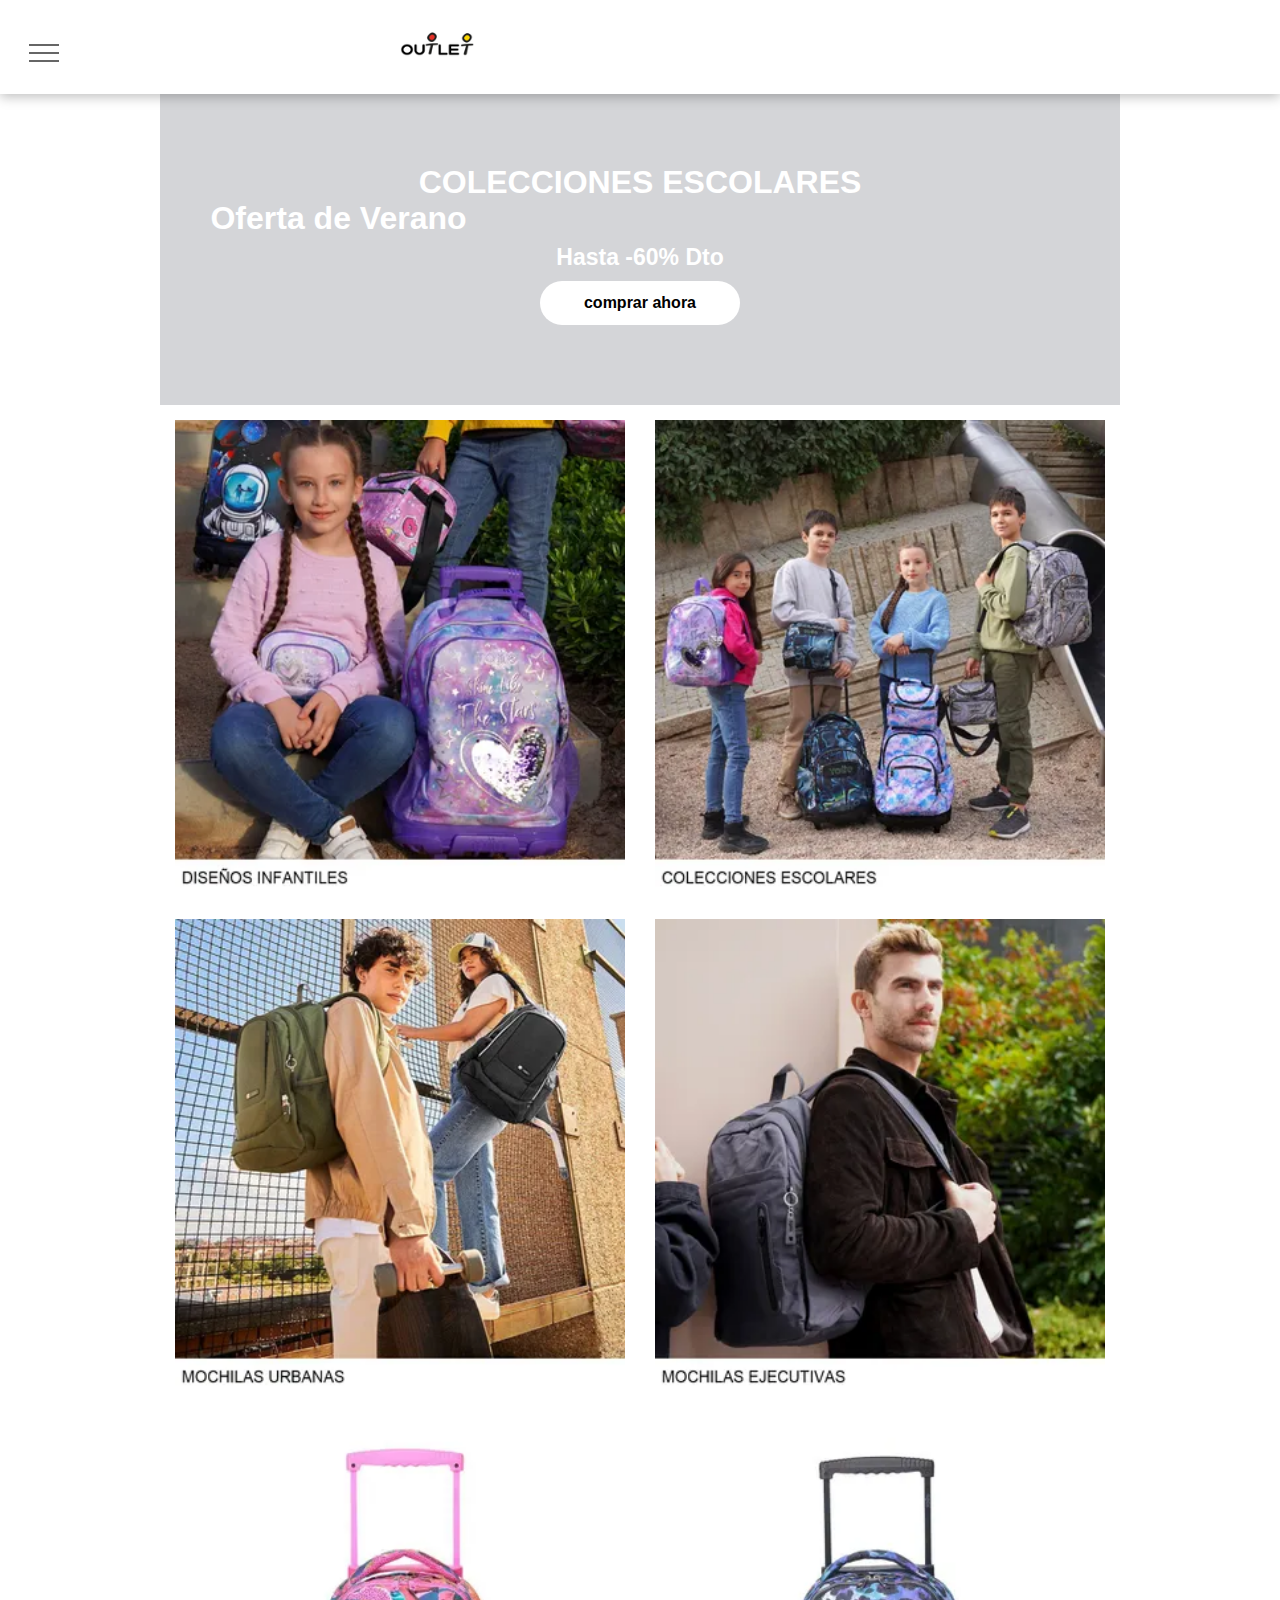
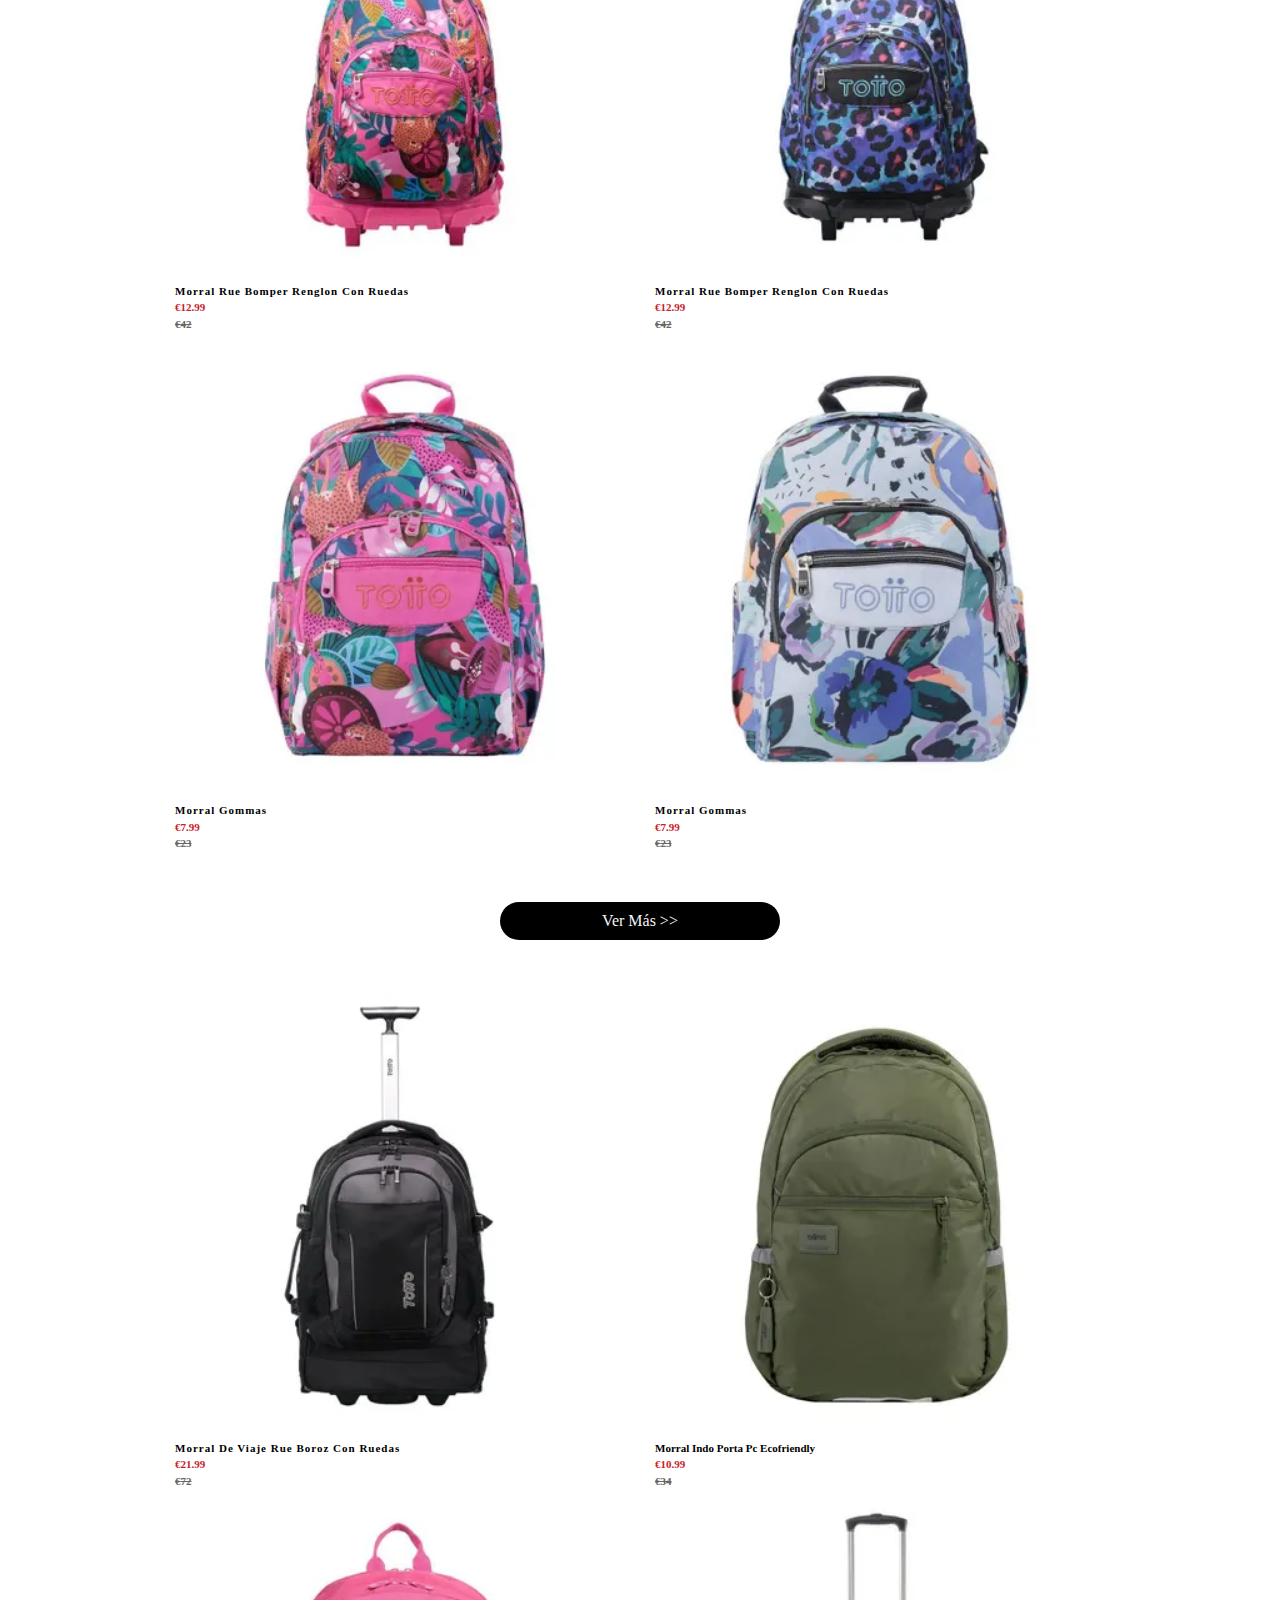
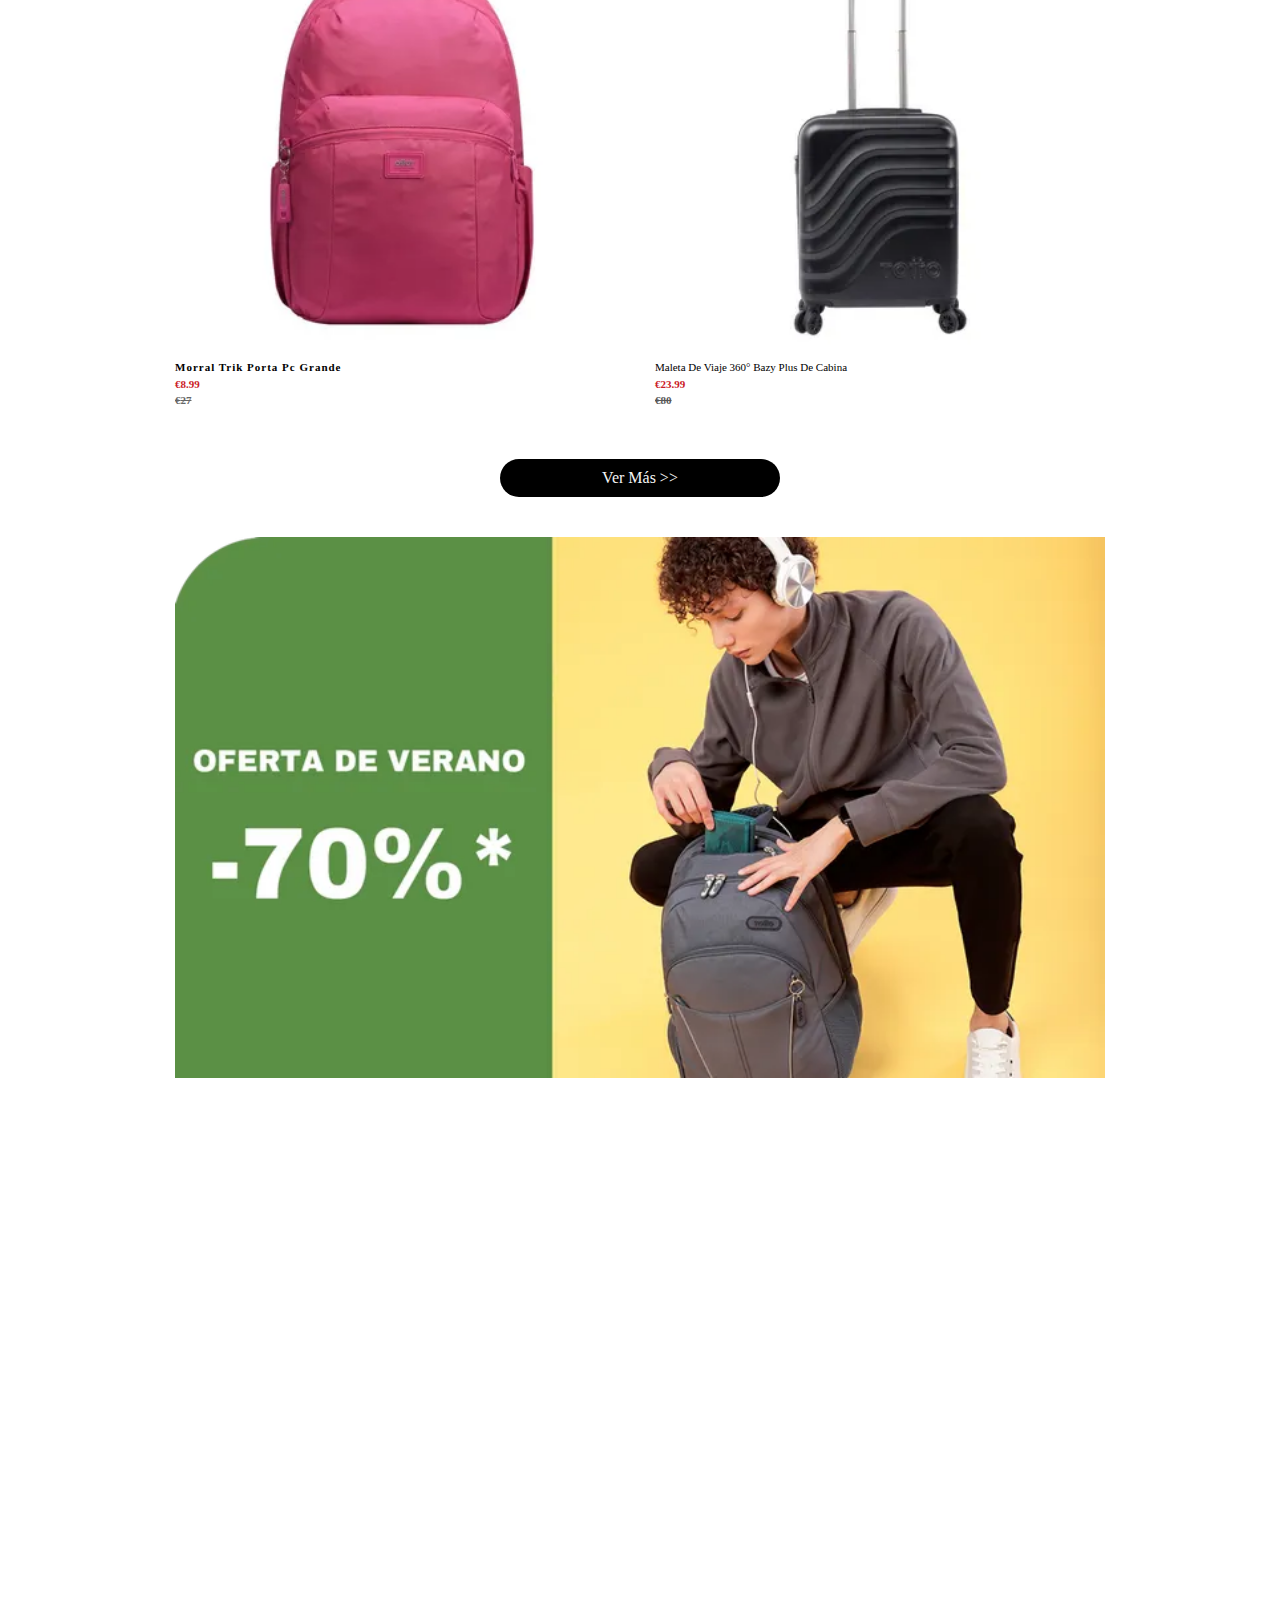
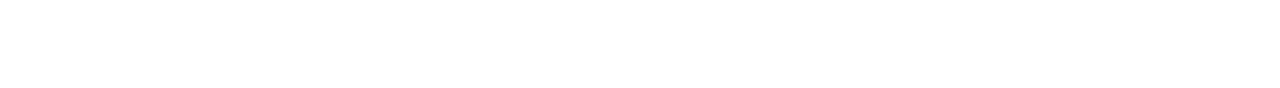
<file: index.html>
<!DOCTYPE html>
<html xmlns="http://www.w3.org/1999/xhtml" lang="en" class="touch"><head><meta http-equiv="Content-Type" content="text/html; charset=UTF-8">
    


































<style id="customRules"></style><script async="" src="./index_files/sp-2.0.0-dm-0.1.min.js"></script><script type="text/javascript">
    window._currentDevice = 'mobile';
    window.Parameters = window.Parameters || {
        AjaxContainer: 'div.dmBody',
        WrappingContainer: 'div.dmOuter',
        HomeUrl: 'https://totbolsa.multiscreensite.com/',
        AccountUUID: 'f4949eec2cc14d01a31cb17a7caf4510',
        SystemID: 'US_DIRECT_PRODUCTION',
        SiteAlias: 'b9df0266',
        SiteType: atob('RFVEQU9ORQ=='),
        PublicationDate: 'Mon Sep 11 12:16:08 UTC 2023',
        ExternalUid: null,
        IsSiteMultilingual: false,
        InitialPostAlias: '',
        InitialDynamicItem: '',
        DynamicPageInfo: {
            isDynamicPage: false,
            base64JsonRowData: 'null',
        },
        InitialPageAlias: 'home',
        InitialPageUuid: '7f276d59604647f3aa61d97d19e9e492',
        InitialPageId: '26136384',
        InitialEncodedPageAlias: 'aG9tZQ==',
        CurrentPageUrl: '',
        IsCurrentHomePage: true,
        AllowAjax: false,
        AfterAjaxCommand: null,
        HomeLinkText: 'Back To Home',
        UseGalleryModule: false,
        CurrentThemeName: 'Layout Theme',
        ThemeVersion: '37540',
        DefaultPageAlias: '',
        RemoveDID: true,
        WidgetStyleID: null,
        IsHeaderFixed: false,
        IsHeaderSkinny: false,
        IsBfs: true,
        StorePageAlias: 'null',
        StorePagesUrls: 'e30=',
        IsNewStore: 'false',
        StorePath: '',
        StoreId: 'null',
        StoreVersion: 0,
        StoreBaseUrl: '',
        StoreCleanUrl: true,
        StoreDisableScrolling: true,
        IsStoreSuspended: false,
        NotificationSubDomain: 'null',
        HasCustomDomain: false,
        showCookieNotification: false,
        cookiesNotificationMarkup: 'null',
        translatedPageUrl: '',
        isFastMigrationSite: false,
        sidebarPosition: 'NA',
        currentLanguage: 'en',
        currentLocale: 'en',
        NavItems: '{}',
        errors: {
            general: 'There was an error connecting to the page.<br/> Make sure you are not offline.',
            password: 'Incorrect name/password combination',
            tryAgain: 'Try again'
        },
        NavigationAreaParams: {
            ShowBackToHomeOnInnerPages: true,
            NavbarSize: 5,
            NavbarLiveHomePage: 'https://totbolsa.multiscreensite.com/',
            BlockContainerSelector: '.dmBody',
            NavbarSelector: '#dmNav:has(a)',
            SubNavbarSelector: '#subnav_main'
        },
        hasCustomCode: false,
        planID: '7',
        customTemplateId: 'null',
        siteTemplateId: 'null',
        productId: 'DM_DIRECT',
        disableTracking: false,
        pageType: 'FROM_SCRATCH',
        isRuntimeServer: true,
        isInEditor: false,
    };

    window.Parameters.LayoutID = {};
    window.Parameters.LayoutID[window._currentDevice] = 22;
    window.Parameters.LayoutVariationID = {};
    window.Parameters.LayoutVariationID[window._currentDevice] = 5;
</script>
























<!-- Injecting site-wide to the head -->




<!-- End Injecting site-wide to the head -->

<!-- Inject secured cdn script -->


<!-- ========= Meta Tags ========= -->
<!-- PWA settings -->
<script>
    function toHash(str) {
        var hash = 5381, i = str.length;
        while (i) {
            hash = hash * 33 ^ str.charCodeAt(--i)
        }
        return hash >>> 0
    }
</script>
<script>
    (function (global) {
    //const cacheKey = global.cacheKey;
    const isOffline = 'onLine' in navigator && navigator.onLine === false;
    const hasServiceWorkerSupport = 'serviceWorker' in navigator;
    if (isOffline) {
        console.log('offline mode');
    }
    if (!hasServiceWorkerSupport) {
        console.log('service worker is not supported');
    }
    if (hasServiceWorkerSupport && !isOffline) {
        window.addEventListener('load', function () {
            const serviceWorkerPath = '/runtime-service-worker.js?v=3';
            navigator.serviceWorker
                .register(serviceWorkerPath, { scope: './' })
                .then(
                    function (registration) {
                        // Registration was successful
                        console.log(
                            'ServiceWorker registration successful with scope: ',
                            registration.scope
                        );
                    },
                    function (err) {
                        // registration failed :(
                        console.log('ServiceWorker registration failed: ', err);
                    }
                )
                .catch(function (err) {
                    console.log(err);
                });
        });

        // helper function to refresh the page
        var refreshPage = (function () {
            var refreshing;
            return function () {
                if (refreshing) return;
                // prevent multiple refreshes
                var refreshkey = 'refreshed' + location.href;
                var prevRefresh = localStorage.getItem(refreshkey);
                if (prevRefresh) {
                    localStorage.removeItem(refreshkey);
                    if (Date.now() - prevRefresh < 30000) {
                        return; // dont go into a refresh loop
                    }
                }
                refreshing = true;
                localStorage.setItem(refreshkey, Date.now());
                console.log('refereshing page');
                window.location.reload();
            };
        })();

        function messageServiceWorker(data) {
            return new Promise(function (resolve, reject) {
                if (navigator.serviceWorker.controller) {
                    var worker = navigator.serviceWorker.controller;
                    var messageChannel = new MessageChannel();
                    messageChannel.port1.onmessage = replyHandler;
                    worker.postMessage(data, [messageChannel.port2]);
                    function replyHandler(event) {
                        resolve(event.data);
                    }
                } else {
                    resolve();
                }
            });
        }
    }
})(window);
</script>
<!-- Add manifest -->
<!-- End PWA settings -->


<meta id="view" name="viewport" content="width=device-width, initial-scale=1, minimum-scale=1, maximum-scale=5, viewport-fit=cover">
<meta name="apple-mobile-web-app-capable" content="yes">

<!--Add favorites icons-->

<link rel="icon" type="image/x-icon" href="https://static.cdn-website.com/runtime/favicon_d1_res.ico">

<!-- End favorite icons -->

<link rel="preconnect" href="https://lirp.cdn-website.com/" crossorigin="">



<!-- render the required CSS and JS in the head section -->
<script>
    window.SystemID = 'US_DIRECT_PRODUCTION';

    if(!window.dmAPI) {
        window.dmAPI = {
            registerExternalRuntimeComponent: function() {
            },
            getCurrentDeviceType: function() {
                return window._currentDevice;
            }
        };
    }

    if (!window.requestIdleCallback) {
        window.requestIdleCallback = function (fn) {
            setTimeout(fn, 0);
        }
    }
</script>
<!-- loadCSS function -->



<script id="d-js-load-css">
/**
 * There are a few <link> tags with CSS resource in them that are preloaded in the page
 * in each of those there is a "onload" handler which invokes the loadCSS callback
 * defined here.
 * We are monitoring 3 main CSS files - the runtime, the global and the page.
 * When each load we check to see if we can append them all in a batch. If threre
 * is no page css (which may happen on inner pages) then we do not wait for it
 */
(function () {
  let cssLinks = {};
  function loadCssLink(link) {
    link.onload = null;
    link.rel = "stylesheet";
    link.type = "text/css";
  }
  
    function checkCss() {
      const pageCssLink = document.querySelector("[id*='CssLink']");

        if (cssLinks && cssLinks.runtime && cssLinks.global && (!pageCssLink || cssLinks.page)) {
            const storedRuntimeCssLink = cssLinks.runtime;
            const storedPageCssLink = cssLinks.page;
            const storedGlobalCssLink = cssLinks.global;

            storedGlobalCssLink.disabled = true;
            loadCssLink(storedGlobalCssLink);

            if (storedPageCssLink) {
                storedPageCssLink.disabled = true;
                loadCssLink(storedPageCssLink);
            }

            storedRuntimeCssLink.disabled = true;
            loadCssLink(storedRuntimeCssLink);

            requestAnimationFrame(() => {
                setTimeout(() => {
                    storedRuntimeCssLink.disabled = false;
                    storedGlobalCssLink.disabled = false;
                    if (storedPageCssLink) {
                      storedPageCssLink.disabled = false;
                    }
                    cssLinks = null;
                }, 0);
            });
        }
    }
  

  function loadCSS(link) {
    try {
      var urlParams = new URLSearchParams(window.location.search);
      var noCSS = !!urlParams.get("nocss");
      var cssTimeout = urlParams.get("cssTimeout") || 0;

      if (noCSS) {
        return;
      }
      if (link.href.includes("d-css-runtime")) {
        cssLinks.runtime = link;
        checkCss();
      } else if (link.id === "siteGlobalCss") {
        cssLinks.global = link;
        checkCss();
      } 
      
      else if(link.id.includes("CssLink")) {
        cssLinks.page = link;
        checkCss();
      }  
      
      else {
        requestIdleCallback(function () {
          window.setTimeout(function () {
            loadCssLink(link);
          }, parseInt(cssTimeout, 10));
        });
      }
    } catch (e) {
      throw e
    }
  }
  window.loadCSS = window.loadCSS || loadCSS;
})();
</script>

<script data-role="deferred-init" type="text/javascript">
    /* usage: window.getDeferred(<deferred name>).resolve() or window.getDeferred(<deferred name>).promise.then(...)*/
    function Def(){this.promise=new Promise((function(a,b){this.resolve=a,this.reject=b}).bind(this))}
    const defs={};
    window.getDeferred=function(a){return null==defs[a]&&(defs[a]=new Def),defs[a]}
    window.waitForDeferred = function (b, a, c) {
      let d = window?.getDeferred?.(b);
      d
        ? d.promise.then(a)
        : c && ["complete", "interactive"].includes(document.readyState)
        ? setTimeout(a, 1)
        : c
        ? document.addEventListener("DOMContentLoaded", a)
        : console.error(`Deferred  does not exist`);
    };
</script>
<style id="forceCssIncludes">
    /* This file is auto-generated from a `scss` file with the same name */

.videobgwrapper{overflow:hidden;position:absolute;z-index:0;width:100%;height:100%;top:0;left:0;pointer-events:none;border-radius:inherit}.videobgframe{position:absolute;width:101%;height:100%;top:50%;left:50%;transform:translateY(-50%) translateX(-50%);object-fit:fill}#dm video.videobgframe{margin:0}@media (max-width:767px){.dmRoot .dmPhotoGallery.newPhotoGallery:not(.photo-gallery-done){min-height:80vh}}@media (min-width:1025px){.dmRoot .dmPhotoGallery.newPhotoGallery:not(.photo-gallery-done){min-height:45vh}}@media (min-width:768px) and (max-width:1024px){.responsiveTablet .dmPhotoGallery.newPhotoGallery:not(.photo-gallery-done){min-height:45vh}}#dm [data-show-on-page-only]{display:none!important}
</style>
<style id="cssVariables" type="text/css">
    :root {
  --color_1: rgba(0, 0, 0, 1);
  --color_2: rgba(255,255,255,1);
  --color_3: rgba(247, 207, 33, 1);
  --color_4: rgba(232,185,4,1);
  --color_5: rgba(102,102,102,1);
  --color_6: rgba(245,245,245,1);
  --color_7: rgba(203, 32, 39, 1);
}
</style>


<style id="hideAnimFix">
  .dmDesktopBody:not(.editGrid) [data-anim-desktop]:not([data-anim-desktop='none']), .dmDesktopBody:not(.editGrid) [data-anim-extended] {
    visibility: hidden;
  }
  .dmDesktopBody:not(.editGrid) .dmNewParagraph[data-anim-desktop]:not([data-anim-desktop='none']), .dmDesktopBody:not(.editGrid) .dmNewParagraph[data-anim-extended] {
    visibility: hidden !important;
  }
</style>



<style id="criticalCss">
    @charset "UTF-8";@font-face{font-family:Poppins;font-style:normal;font-weight:400;font-display:swap;src:url(https://irp.cdn-website.com/fonts/s/poppins/v20/pxiEyp8kv8JHgFVrJJfecg.woff2) format('woff2');unicode-range:U+0000-00FF,U+0131,U+0152-0153,U+02BB-02BC,U+02C6,U+02DA,U+02DC,U+0304,U+0308,U+0329,U+2000-206F,U+2074,U+20AC,U+2122,U+2191,U+2193,U+2212,U+2215,U+FEFF,U+FFFD}@font-face{font-family:Roboto;font-style:normal;font-weight:500;font-display:swap;src:url(https://irp.cdn-website.com/fonts/s/roboto/v30/KFOlCnqEu92Fr1MmEU9fBBc4.woff2) format('woff2');unicode-range:U+0000-00FF,U+0131,U+0152-0153,U+02BB-02BC,U+02C6,U+02DA,U+02DC,U+0304,U+0308,U+0329,U+2000-206F,U+2074,U+20AC,U+2122,U+2191,U+2193,U+2212,U+2215,U+FEFF,U+FFFD}@font-face{font-family:Roboto;font-style:normal;font-weight:700;font-display:swap;src:url(https://irp.cdn-website.com/fonts/s/roboto/v30/KFOlCnqEu92Fr1MmWUlfBBc4.woff2) format('woff2');unicode-range:U+0000-00FF,U+0131,U+0152-0153,U+02BB-02BC,U+02C6,U+02DA,U+02DC,U+0304,U+0308,U+0329,U+2000-206F,U+2074,U+20AC,U+2122,U+2191,U+2193,U+2212,U+2215,U+FEFF,U+FFFD}@font-face{font-family:Poppins;font-style:normal;font-weight:700;font-display:swap;src:url(https://irp.cdn-website.com/fonts/s/poppins/v20/pxiByp8kv8JHgFVrLCz7Z1xlFQ.woff2) format('woff2');unicode-range:U+0000-00FF,U+0131,U+0152-0153,U+02BB-02BC,U+02C6,U+02DA,U+02DC,U+0304,U+0308,U+0329,U+2000-206F,U+2074,U+20AC,U+2122,U+2191,U+2193,U+2212,U+2215,U+FEFF,U+FFFD}:root{--color_1:rgba(0, 0, 0, 1);--color_2:rgba(255,255,255,1);--color_3:rgba(247, 207, 33, 1);--color_4:rgba(232,185,4,1);--color_5:rgba(102,102,102,1);--color_6:rgba(245,245,245,1);--color_7:rgba(203, 32, 39, 1)}.dmInner{min-height:100vh!important;position:relative}[dmtemplateid*=amburger] .dmLayoutWrapper{overflow:hidden}#dmRoot.dmMobileBody #dm .dmOuter :not(.dmInner){background-attachment:scroll!important}@media (hover:none) and (pointer:coarse){#dmRoot #dm .dmOuter :not(.dmInner){background-attachment:scroll!important}}#dm .dmWidget .icon{font-size:26px}body.dmRoot #dm .dmOuter .dmInner .dmWidget .icon.hasFontIcon{height:26px;margin-top:-13px;line-height:normal;text-align:center;background-image:none}.dmRoot .hasFontIcon{background-image:none!important}.dmPopupMask{position:fixed;margin:0;display:none;width:10px;z-index:1000000999;top:0;left:0}#dmRoot .dmPopup,.dmPopup,.dmPopupClose:before,[data-display-type=block]{display:block}.dmPopup{padding:10px;text-align:left;position:fixed;margin:0 10px;top:10px;left:0;width:93%;z-index:1000009999!important;box-sizing:border-box;background:#f5f5f5;overflow-y:auto;height:100%}.dmPopup .dmPopupTitle{text-align:left;font:700 19px Helvetica,Arial;margin:20px 20px 35px;color:#999}#dmPopup{opacity:0}.dmPopupClose,.dmPopupClose:before{position:absolute;visibility:visible}.dmPopupClose{border-radius:25px;width:27px;height:27px;z-index:1;background-color:rgba(255,255,255,.4);top:12px;right:12px}.dmPopupClose:before{font-size:20px;color:#000;top:3px;right:3px}#dm .dmBackToTop{position:fixed!important}.dmRespRow.fullBleedMode>.dmRespColsWrapper{width:100%!important;max-width:100%!important}.dmRespRow.fullBleedMode{padding-left:0!important;padding-right:0!important}#dm .dmRespRow .dmRespColsWrapper{display:flex}.dmMobileBody #dm .dmRespRow .dmRespColsWrapper{flex-wrap:wrap}.pswp{display:none;z-index:9999999999!important}#dm .hasBackgroundOverlay:not(.dmPopupPage):not(.layout-drawer){position:relative!important}#dm .hasBackgroundOverlay:not(.hasExtraLayerOverlay):before{display:block!important;position:absolute!important;top:0!important;left:0!important;width:100%!important;height:100%!important;content:' '!important;border-radius:inherit}#dm .dmInner .dmWidget.align-center,.align-center{margin-left:auto;margin-right:auto}.text-align-center{text-align:center}body.fix-mobile-scrolling{overflow:initial}#dmRoot{text-decoration-skip-ink:none}@media (min-width:1025px){#dmRoot.responsiveTablet #dm .dmInner .hide-for-large{display:none!important}:root{--btn-text-font-size:16px}}@media (min-width:768px) and (max-width:1024px){#dmRoot.responsiveTablet #dm .dmInner .hide-for-medium{display:none!important}:root{--btn-text-font-size:16px}}@media (max-width:767px){#dmRoot.responsiveTablet #dm .dmInner .hide-for-small{display:none!important}}body{-webkit-overflow-scrolling:touch}:not(.runtime-module-container) .layout-drawer,:not(.runtime-module-container) .layout-drawer-hamburger,:not(.runtime-module-container) .layout-drawer-overlay{visibility:hidden}:not(.runtime-module-container) .layout-drawer{position:fixed;transform:translate(-100%,-100%)}:not(.runtime-module-container) .layout-drawer-overlay{opacity:0}.runtime-module-container{width:100%}.runtime-module-container[dmtemplateid*=amburger] #site_content,.runtime-module-container[dmtemplateid*=amburger] .dmInner{position:static}.runtime-module-container[dmtemplateid*=amburger] #site_content .site_content{position:relative}.runtime-module-container[dmtemplateid*=amburger] .dmLayoutWrapper{background-color:transparent}.runtime-module-container .hamburger-header-container{position:fixed;z-index:2;top:0;left:0;width:100%}.runtime-module-container .hamburger-header-container .hamburger-header{min-height:43px}.runtime-module-container .layout-drawer,.runtime-module-container .layout-drawer-hamburger,.runtime-module-container .layout-drawer-overlay{visibility:visible}.runtime-module-container[dmtemplateid*=amburger] .site_content{margin-top:59px}.runtime-module-container .layout-drawer,.runtime-module-container .layout-drawer-overlay{height:100%;position:fixed;top:0;left:0}.runtime-module-container .layout-drawer{background-color:#fff;width:75vw;transform:translate(-100%,0);overflow:auto;-webkit-overflow-scrolling:auto;z-index:13;display:flex;flex-direction:column}.runtime-module-container .layout-drawer .dmRespRow:not(.dmPlaceHolderRespRow) .dmRespColsWrapper .dmRespCol:not(.content-removed):only-child:empty{min-height:0}.runtime-module-container .layout-drawer[data-origin=top]{min-height:20vh;min-width:40vw;max-height:100%;height:auto;width:100%;transform:translate(0,-100%)}.runtime-module-container .layout-drawer[data-origin=top]#mobile-hamburger-drawer{min-height:40vh}.runtime-module-container .layout-drawer-overlay{width:100vw;background-color:rgba(0,0,0,.4);opacity:0;z-index:6}body:not([data-flex-site]) .layout-drawer .dmRespRow:not(:first-of-type):not(:last-of-type){flex:1 1 auto}.layout-drawer-hamburger{position:fixed;left:18px;margin-left:env(safe-area-inset-left);padding:17px 11px;z-index:13;width:52px;height:52px;background-color:transparent;color:#787878;display:flex;flex-direction:column;border:0;justify-content:space-between;align-items:stretch;outline:0;top:18px;border-radius:0}.layout-drawer-hamburger .hamburger__slice{display:block;height:0;width:100%;border:1px solid currentColor;transform-origin:center}@media (max-width:767px){.layout-drawer-hamburger{position:fixed;left:10px;margin-left:env(safe-area-inset-left);padding:13px 9px;z-index:13;width:40px;height:40px;background-color:transparent;color:#787878;display:flex;flex-direction:column;border:0;justify-content:space-between;align-items:stretch;outline:0;top:10px;border-radius:0}.layout-drawer-hamburger .hamburger__slice{display:block;height:0;width:100%;border:1px solid currentColor;transform-origin:center}}#dm-outer-wrapper #hamburger-header-container #mobile-hamburger-header .dmRespRow .dmRespCol{display:flex;flex-direction:column;justify-content:center}nav{display:block}html{font-family:Source Sans Pro;-webkit-text-size-adjust:100%;-ms-text-size-adjust:100%}h1{font-size:2em;margin:.67em 0}img{border:0;max-width:100%;-ms-interpolation-mode:bicubic;display:inline-block}button{font-family:inherit;font-size:100%;margin:0;line-height:normal;text-transform:none;-webkit-appearance:button}button::-moz-focus-inner{border:0;padding:0}*,:after,:before{box-sizing:border-box}.dmRespRow{padding-top:15px;padding-bottom:15px}.dmRespRow:after,.dmRespRow:before{content:' ';display:table}.dmRespRow:after{clear:both}.dmRespRow,.dmRespRow .dmRespColsWrapper{max-width:960px;position:relative;margin:0 auto;width:100%}@media screen and (min-width:1200px){.rows-1200 .dmRespRow:not(.fullBleedMode) .dmRespColsWrapper{max-width:1200px}}.dmRespRow .dmRespCol{position:relative;width:100%;display:inline-block;vertical-align:top;float:left}.dmRespRow .dmRespCol>*{max-width:100%}.dmMobileBody .dmRespRow .dmRespCol{position:relative;padding-left:15px;padding-right:15px;float:left}.dmMobileBody .dmRespRow .small-2{position:relative;width:16.66667%}.dmMobileBody .dmRespRow .small-6{position:relative;width:50%}.dmMobileBody .dmRespRow .small-8{position:relative;width:66.66667%}.dmMobileBody .dmRespRow .small-12{position:relative;width:100%}[class*=' dm-common-icons-']{speak:none;font-style:normal;font-weight:400;font-variant:normal;text-transform:none;line-height:1;-webkit-font-smoothing:antialiased;-moz-osx-font-smoothing:grayscale;font-family:dm-common-icons!important}.dm-common-icons-close:before{content:'\e901'}#dm div.dmContent [class*=' icon-'],[class*=' icon-']{font-family:FontAwesome!important;font-weight:400;font-style:normal;text-decoration:inherit;-webkit-font-smoothing:antialiased}[class*=' icon-']:before{text-decoration:none;display:inline-block;speak:none}a [class*=' icon-']{display:inline}[class*=' icon-']{display:inline;width:auto;height:auto;line-height:normal;vertical-align:baseline;background-image:none;background-position:0 0;background-repeat:repeat;margin-top:0}.icon-star:before{content:'\f005'}.icon-angle-down:before{content:'\f107'}#dm .dmRespRow .dmRespCol>.dmWidget{overflow:initial}.dmLayoutWrapper.dmStandardMobile,body{overflow:hidden}@media (min-width:768px){#dm .dmRespRow .dmRespCol>.dmWidget{width:280px;max-width:100%}}@media (max-width:767px){#dm .dmInner .dmWidget{width:100%}}#dm .dmInner .dmWidget:not(.displayNone){display:inline-block}#dm .dmInner .dmWidget:not(.displayNone)[data-display-type=block]{display:block}#dm .dmInner .dmWidget{text-decoration:none;margin:10px 0;clear:both;position:relative;text-align:center;line-height:22px;box-shadow:none;background-image:none;padding:0;height:auto;border-style:solid;white-space:nowrap}#dm .dmInner .dmWidget:after{content:'';display:inline-block;height:100%;vertical-align:middle;width:0;margin-right:-.25em}#dm .dmInner .dmWidget .iconBg{position:absolute;left:0;width:50px;top:50%;margin-top:-13px}.imageWidget:not(.displayNone) img,body{width:100%}#dm .dmWidget .text{display:inline-block;vertical-align:middle;font-size:1.125em;line-height:normal;white-space:normal;padding:10px 7px;max-width:98%}#dm .dmInner #fcontainer .hide-for-small,.hide-for-small{display:none!important}@supports (padding:0px){.dmMobileBody .dmRespColsWrapper{padding-left:env(safe-area-inset-left)!important;padding-right:env(safe-area-inset-right)!important}}.dmNewParagraph[data-version]{line-height:initial}.dmNewParagraph[data-version] .text-align-center{text-align:center!important}.dmMobileBody .imageWidget,.imageWidget a{text-align:center}.dmNewParagraph[data-version] h1,.dmNewParagraph[data-version] p{margin-top:0;margin-bottom:0}.imageWidget a{font-style:italic}.imageWidget img[width][height],img[width][height]{height:auto}*{border:0 solid #333;scrollbar-arrow-color:#fff;scrollbar-track-color:#F2F2F2;scrollbar-face-color:silver;scrollbar-highlight-color:silver;scrollbar-3dlight-color:silver;scrollbar-shadow-color:silver;scrollbar-darkshadow-color:silver;scrollbar-width:12px}body{-webkit-text-size-adjust:100%!important;-ms-text-size-adjust:100%!important}A IMG{border:none}h1,ul{margin-left:0;margin-right:0}.dmInner *{-webkit-font-smoothing:antialiased}a,img,li,ul{vertical-align:top}#site_content{position:relative}.dmOuter{word-wrap:break-word}.dmInner{font-size:16px;background:#fff;color:#666}.dmInner a{color:#463939;outline:0;vertical-align:inherit}.dmInner ul:not(.defaultList){padding:0}DIV.dmBody{padding:0;clear:both}.dmContent{margin:0;padding:0}#site_content ul:not(.defaultList){-webkit-padding-start:0;-moz-padding-start:0;list-style-position:inside}.dmMobileBody .dmLayoutWrapper{background-color:transparent}.dmRespRowsWrapper{max-width:960px;margin:0 auto}#dm .dmRespColsWrapper{display:block}.dmNewParagraph{text-align:left;margin:8px 0;padding:2px 0}.dmLinksMenu>ul{display:block;margin:0;font-size:inherit}#dm .dmBackToTop{width:30px;height:30px;opacity:0;background:rgba(0,0,0,.6);z-index:200;bottom:10px;right:10px;border:1px solid #fff;-moz-box-shadow:0 0 1px rgba(247,247,247,.4);-webkit-box-shadow:0 0 1px rgba(247,247,247,.4);box-shadow:0 0 1px rgba(247,247,247,.4)}#dm .dmBackToTop:after,#dm .dmBackToTop:before{content:'';position:absolute;width:4px;height:15px;background:#fff;border-radius:2px;left:8px;top:6px;transform:rotate(45deg)}#dm .dmBackToTop:after{left:16px;transform:rotate(-45deg)}body{background-color:#eee}.main-navigation.unifiednav{display:flex;justify-content:flex-start;align-items:stretch;overflow:visible}.main-navigation.unifiednav ul{list-style:none;padding:0;margin:0;font-size:1rem}.main-navigation.unifiednav .unifiednav__container{display:flex;justify-content:flex-start;list-style:none}.main-navigation.unifiednav .unifiednav__container>.unifiednav__item-wrap{display:flex;justify-content:flex-start;position:relative;font-weight:400}.main-navigation.unifiednav .unifiednav__container:not([data-depth])>.unifiednav__item-wrap::after,.main-navigation.unifiednav .unifiednav__container:not([data-depth])>.unifiednav__item-wrap::before{content:'';align-self:center;font-weight:700}.main-navigation.unifiednav .unifiednav__container>.unifiednav__item-wrap>.unifiednav__item{display:flex;justify-content:flex-start;align-items:center;flex-direction:row;color:inherit;text-decoration:none;position:relative;padding:12px 15px;margin:0;font-weight:inherit;letter-spacing:.03em}.main-navigation.unifiednav .unifiednav__container:not([data-depth])>.unifiednav__item-wrap>.unifiednav__item{padding:0 15px}.main-navigation.unifiednav .unifiednav__container>.unifiednav__item-wrap>.unifiednav__item .nav-item-text{white-space:nowrap}.main-navigation.unifiednav .unifiednav__container:not([data-depth])>.unifiednav__item-wrap>.unifiednav__item .nav-item-text::after,.main-navigation.unifiednav .unifiednav__container:not([data-depth])>.unifiednav__item-wrap>.unifiednav__item .nav-item-text::before{content:'';width:100%;height:0;border:0 solid transparent;border-top-color:currentColor;display:block;opacity:0}#dm .dmOuter .dmInner .dmWidget[data-buttonstyle=ROUND_SIDES] .iconBg,.main-navigation.unifiednav .unifiednav__container .unifiednav__item:not(.unifiednav__item_has-sub-nav) .icon{display:none}.main-navigation.unifiednav.effect-bottom2{padding:calc(12px - .2em - 2px) 15px}.main-navigation.unifiednav.effect-bottom2 .unifiednav__container:not([data-depth])>.unifiednav__item-wrap>.unifiednav__item .nav-item-text::after,.main-navigation.unifiednav.effect-bottom2 .unifiednav__container:not([data-depth])>.unifiednav__item-wrap>.unifiednav__item .nav-item-text::before{transform:scaleX(0);border-top-width:2px;transform-origin:left}.main-navigation.unifiednav.effect-bottom2 .unifiednav__container:not([data-depth])>.unifiednav__item-wrap>.unifiednav__item .nav-item-text::after{margin-top:.2em}.main-navigation.unifiednav.effect-bottom2 .unifiednav__container:not([data-depth])>.unifiednav__item-wrap>.unifiednav__item .nav-item-text::before{margin-bottom:.2em;border-top-color:transparent}.main-navigation.unifiednav:not(.unifiednav_vertical)>.unifiednav__container{justify-content:inherit}#dm .p_hfcontainer nav.main-navigation.unifiednav{min-width:9em!important;text-align:initial!important}#dm .main-navigation.unifiednav[data-nav-structure=VERTICAL] .unifiednav__container{flex-direction:column;flex:1 1 100%}#dm .main-navigation.unifiednav[data-nav-structure=VERTICAL] .unifiednav__container>.unifiednav__item-wrap>.unifiednav__item{padding:8px 0;margin:0}#dm .main-navigation.unifiednav[data-nav-structure=VERTICAL] .unifiednav__container>.unifiednav__item-wrap>.unifiednav__item .nav-item-text{white-space:initial}#dm .main-navigation.unifiednav[data-nav-structure=VERTICAL] .unifiednav__container:not([data-depth])>.unifiednav__item-wrap{flex-direction:column}#dm .main-navigation.unifiednav[data-nav-structure=VERTICAL] .unifiednav__container:not([data-depth])>.unifiednav__item-wrap::after{content:''!important;width:100%;height:0;color:#d1d1d1;align-self:flex-start;border:0 solid currentColor}#dm .main-navigation.unifiednav[data-nav-structure=VERTICAL][layout-main=vertical_nav_layout_2] .unifiednav__container:not([data-depth])>.unifiednav__item-wrap>.unifiednav__item{padding:5px 0}.dmMobileBody #dm .main-navigation.unifiednav .nav-item-text{position:relative}#dm .dmBody .dmRespRowsWrapper{max-width:none;background-color:transparent}.dm-bfs.dm-layout-home div.dmInner{background-color:#fff}.dmRespRow:not(.dmPlaceHolderRespRow) .dmRespColsWrapper .dmRespCol:not(.content-removed):only-child:empty{min-height:100px!important}.dmRespRow:not(.dmPlaceHolderRespRow) .dmRespColsWrapper .dmRespCol:not(.content-removed).empty-column{min-height:100px}.dmMobileBody .hamburger-header .dmRespRow:not(.dmPlaceHolderRespRow) .dmRespColsWrapper .dmRespCol:not(.content-removed).empty-column{min-height:55px}.dmRespRow:not(.dmPlaceHolderRespRow) .dmRespCol:not(.content-removed).empty-column,.dmRespRow:not(.dmPlaceHolderRespRow) .dmRespCol:not(.content-removed):empty{min-height:1px}.dmMobileBody .hamburger-drawer .dmRespRow:not(.dmPlaceHolderRespRow):first-child .dmRespColsWrapper .dmRespCol:not(.content-removed):only-child.empty-column,.dmMobileBody .hamburger-drawer .dmRespRow:not(.dmPlaceHolderRespRow):first-child .dmRespColsWrapper .dmRespCol:not(.content-removed):only-child:empty,.dmMobileBody .hamburger-drawer .dmRespRow:not(.dmPlaceHolderRespRow):last-child .dmRespColsWrapper .dmRespCol:not(.content-removed):only-child.empty-column,.dmMobileBody .hamburger-drawer .dmRespRow:not(.dmPlaceHolderRespRow):last-child .dmRespColsWrapper .dmRespCol:not(.content-removed):only-child:empty{min-height:0!important}.dmRespRow:not(.dmPlaceHolderRespRow) .dmRespColsWrapper .dmRespCol:not(.content-removed):only-child.empty-column{min-height:100px}#dm div.dmRespCol>*{line-height:1.5}#dm div.dmContent h1{color:rgba(33,34,38,1)}#dm div.dmInner,#dm div.dmInner .dmRespCol{color:rgba(68,68,68,1)}#dm div.dmContent h1{font-family:Poppins;font-weight:700;color:var(--color_1)}#dm div.dmInner,#dm div.dmInner .dmRespCol{font-family:Montserrat;color:var(--color_1);font-size:15px}#dm .dmRespCol div.dmNewParagraph,#dm div.dmInner,#dm div.dmInner .dmRespCol{font-family:Poppins;color:var(--color_5);font-weight:400;font-size:16px}#dm div.dmNewParagraph p{line-height:1.5;color:var(--color_5);direction:ltr;font-family:Poppins;font-weight:400;font-style:normal;text-decoration:none}#dm DIV.dmOuter DIV.dmInner{background-color:var(--color_2)}#dm div.dmContent h1{font-size:45px}@media all{:root{--btn-text-direction:ltr;--btn-border-r-color:var(--btn-border-color);--btn-border-l-color:var(--btn-border-color);--btn-border-b-width:var(--btn-border-width);--btn-border-width:0px;--btn-border-radius:0px;--btn-border-t-width:var(--btn-border-width);--btn-border-tl-radius:var(--btn-border-radius);--btn-border-br-radius:var(--btn-border-radius);--btn-border-bl-radius:var(--btn-border-radius);--btn-bg-color:var(--color_3);--btn-border-color:var(--color_3);--btn-border-tr-radius:var(--btn-border-radius);--btn-border-r-width:var(--btn-border-width);--btn-border-b-color:var(--btn-border-color);--btn-border-l-width:var(--btn-border-width);--btn-border-t-color:var(--btn-border-color);--btn-text-align:center;--btn-text-color:var(--color_1);--btn-text-decoration:none;--btn-text-font-weight:400;--btn-icon-color:rgb(247, 247, 247);--btn-icon-fill:rgb(247, 247, 247);--btn-icon-wrpr-display:none;--btn-hover-border-b-color:var(--btn-hover-border-color);--btn-hover-bg:var(--color_4);--btn-hover-border-t-color:var(--btn-hover-border-color);--btn-hover-border-r-color:var(--btn-hover-border-color);--btn-hover-border-l-color:var(--btn-hover-border-color);--btn-hover-border-color:rgba(0, 0, 0, 0);--btn-hover-text-color:var(--color_2);--btn-hover-text-font-weight:var(--btn-text-font-weight);--btn-hover-text-decoration:var(--btn-text-decoration);--btn-hover-text-font-style:var(--btn-text-font-style)}}@media (min-width:0px) and (max-width:767px){:root{--btn-text-font-size:16px}}@media (min-width:768px){#dm .dmRespRow .dmRespCol>.dmWidget{width:222px}#dm .dmRespRow .dmRespCol>.dmWidget[data-buttonstyle]:not([data-buttonstyle=BORDER_SHORT]){width:280px}}#dm .dmOuter .dmInner .dmWidget[data-buttonstyle=ROUND_SIDES]{border-radius:50px}#dm .dmOuter .dmInner .dmWidget[data-buttonstyle=ROUND_SIDES] .text{padding:10px 0}#dm div.dmInner #site_content .dmWidget{background-color:var(--btn-bg-color);border-color:var(--btn-border-color);border-bottom-color:var(--btn-border-b-color);border-left-color:var(--btn-border-l-color);border-right-color:var(--btn-border-r-color);border-top-color:var(--btn-border-t-color);border-radius:var(--btn-border-radius);border-bottom-left-radius:var(--btn-border-bl-radius);border-bottom-right-radius:var(--btn-border-br-radius);border-top-left-radius:var(--btn-border-tl-radius);border-top-right-radius:var(--btn-border-tr-radius);border-width:var(--btn-border-width);border-bottom-width:var(--btn-border-b-width);border-left-width:var(--btn-border-l-width);border-right-width:var(--btn-border-r-width);border-top-width:var(--btn-border-t-width);direction:var(--btn-text-direction);text-align:var(--btn-text-align)}#dm div.dmInner #site_content .dmWidget span.text{color:var(--btn-text-color);font-size:var(--btn-text-font-size);font-weight:var(--btn-text-font-weight);text-decoration:var(--btn-text-decoration)}#dm div.dmInner #site_content .dmWidget span.icon{color:var(--btn-icon-color);fill:var(--btn-icon-fill)}#dm .p_hfcontainer div.u_1046478755 .copyright{color:rgba(198,198,198,1)!important}#dm .p_hfcontainer .u_1472152251.main-navigation.unifiednav .unifiednav__container:not([data-depth])>.unifiednav__item-wrap>.unifiednav__item{text-align:center!important;justify-content:center!important}#dm .p_hfcontainer .u_1472152251.main-navigation.unifiednav[data-nav-structure=VERTICAL] .unifiednav__container:not([data-depth])>.unifiednav__item-wrap::after{align-self:center!important}#dm .p_hfcontainer div.u_1338377740{background-color:var(--color_2)!important}#dm .p_hfcontainer nav.u_1472152251.main-navigation.unifiednav .unifiednav__container:not([data-depth])>.unifiednav__item-wrap>.unifiednav__item{color:var(--color_1)!important;font-size:18px!important}#dm .p_hfcontainer div.u_1846687400{background-color:var(--color_1)!important}#dm .p_hfcontainer div.u_1195769931 img{border-radius:0!important;-moz-border-radius:0!important;-webkit-border-radius:0!important}#dm .p_hfcontainer .u_1195769931{width:100%!important}#dm .p_hfcontainer nav.u_1472152251.main-navigation.unifiednav.effect-bottom2 .unifiednav__container:not([data-depth])>.unifiednav__item-wrap>.unifiednav__item .nav-item-text::after{border-top-width:3px!important;border-top-style:solid!important;border-top-color:var(--color_5)!important}#dm .p_hfcontainer #mobile-hamburger-drawer.layout-drawer[data-origin=top]:not([data-auto-height]){height:100%!important}#dm .p_hfcontainer div#mobile-hamburger-drawer.layout-drawer{background-color:var(--color_2)!important}#dm .p_hfcontainer div.u_1611679019{padding:0!important}#dm .p_hfcontainer div.u_1336899920{margin:0!important;padding:0!important}#dm .p_hfcontainer div.u_1338377740{margin:0!important;padding:25px 0!important}#dm .p_hfcontainer div.u_1300747959{margin:0!important;padding:30px 20px 0!important}#dm .p_hfcontainer div.u_1072074948{padding-right:20px!important;padding-left:20px!important;padding-top:15px!important}[dmtemplateid=mobileHamburgerLayout].runtime-module-container .layout-drawer-hamburger{top:19.5px!important}[dmtemplateid=mobileHamburgerLayout] .site_content{margin-top:79px!important}#dm .p_hfcontainer div#mobile-hamburger-header{background-color:var(--color_2)!important;box-shadow:rgba(0,0,0,.25) 0 3px 11px 0!important;-moz-box-shadow:rgba(0,0,0,.25) 0 3px 11px 0!important;-webkit-box-shadow:rgba(0,0,0,.25) 0 3px 11px 0!important;border-style:solid!important;border-width:0!important;padding-top:0!important;padding-bottom:0!important}#dm .p_hfcontainer nav.u_1472152251{float:none!important;top:0!important;left:0!important;width:calc(100% - 37px)!important;position:relative!important;height:auto!important;max-width:227px!important;justify-content:center!important;align-items:stretch!important;min-width:25px!important;text-align:start!important;padding:12px 15px!important;margin:0 auto!important}[dmtemplateid=mobileHamburgerLayout] .layout-drawer-hamburger.hamburger-on-header{color:rgba(102,102,102,1)!important;background-color:rgba(0,0,0,0)!important}#dm .p_hfcontainer div.u_1735438206{padding-right:10px!important;padding-left:10px!important}#dm .p_hfcontainer div.u_1371582593{margin:0!important;padding:0 10px 0 0!important}#dm .p_hfcontainer div.u_1701285668{padding-top:10px!important;padding-bottom:10px!important}.responsiveTablet [dmtemplateid=mobileHamburgerLayout].runtime-module-container .layout-drawer-hamburger{top:27.17px!important}#dm .dmBody div.u_1498599194,#dm .p_hfcontainer div.u_1195769931{float:none!important;top:0!important;left:0!important;position:relative!important;height:auto!important;min-width:25px!important}.responsiveTablet [dmtemplateid=mobileHamburgerLayout] .site_content{margin-top:94.35px!important}#dm .p_hfcontainer div.u_1195769931{width:74px!important;max-width:100%!important;text-align:center!important;display:block!important;padding:0!important;margin:0 71.49px 0 70px!important}.widget-1f5975 .copyright{font-size:13px;display:flex;text-align:left;justify-content:flex-start}#dm .dmBody a.u_1324354378 .iconBg,#dm .dmBody a.u_1531181215 .iconBg,#dm .dmBody a.u_1881141522 .iconBg{display:none!important}#dm .dmBody .u_1324354378{text-align:CENTER!important}#dm .dmBody .u_1803448052:before{opacity:.5!important;background-color:#0f1827!important}#dm .dmBody div.u_1803448052:before{background-color:rgba(15,24,39,1)!important;opacity:.18!important}#dm .dmBody .u_1041898210,#dm .dmBody .u_1564114352,#dm .dmBody .u_1692980806,#dm .dmBody .u_1985443190{width:100%!important}#dm .dmBody a.u_1324354378 span.text{font-family:Arial!important;font-weight:700!important}#dm .dmBody div.u_1589677807{padding:0!important;margin:0!important}#dm .dmBody div.u_1498599194{display:block!important;width:calc(100% - 0px)!important;max-width:327px!important;padding:2px 0!important;margin:-8px 30px 8px 0!important}#dm .dmBody a.u_1324354378,#dm .dmBody div.u_1626794827{display:block!important;float:none!important;top:0!important;left:0!important;position:relative!important;max-width:100%!important}#dm .dmBody div.u_1803448052{background-image:url(https://lirp.cdn-website.com/b9df0266/dms3rep/multi/opt/banner1-640w.jpg),url([data-uri])!important;background-position:50% 50%!important;background-repeat:no-repeat!important;background-size:cover!important;padding:70px 15px!important}#dm .dmBody div.u_1626794827{line-height:normal!important;border-bottom-style:solid!important;border-bottom-color:var(--color_3)!important;border-bottom-width:0!important;width:calc(100% - 0px)!important;height:auto!important;min-width:25px!important;padding:2px 0!important;margin:0 auto 8px!important}#dm .dmBody a.u_1324354378{background-color:var(--color_2)!important;border-radius:50px!important;-moz-border-radius:50px!important;-webkit-border-radius:50px!important;width:200px!important;height:44px!important;min-width:0!important;text-align:center!important;padding:0!important;margin:10px auto!important}#dm .dmBody div.u_1041898210,#dm .dmBody div.u_1564114352,#dm .dmBody div.u_1985443190{float:none!important;top:0!important;left:0!important;width:calc(100% - 0px)!important;position:relative!important;height:auto!important;max-width:100%!important;min-width:25px!important;text-align:center!important;padding:0!important}#dm .dmBody div.u_1041898210,#dm .dmBody div.u_1564114352{margin:25px auto 0!important}#dm .dmBody div.u_1985443190{margin:0 auto!important}.font-size-40,.size-40{font-size:40px!important}.font-size-48,.size-48{font-size:48px!important}.dmMobileBody .m-font-size-32,.dmMobileBody .m-size-32{font-size:32px!important}.dmMobileBody .m-font-size-23,.dmMobileBody .m-size-23{font-size:23px!important}
    .dmDesktopBody [data-anim-desktop]:not([data-anim-desktop='none']) {
      visibility: hidden;
    }
    
</style>




<!-- End render the required css and JS in the head section -->







  <meta property="og:type" content="website">
  <title>
    
    Mochilas escolares · ‎Mochilas juveniles · ‎Mochilas · ‎Estuches
  
  </title>

  <meta name="twitter:card" content="summary">
  <meta name="twitter:title" content="Mochilas escolares · ‎Mochilas juveniles · ‎Mochilas · ‎Estuches">
  <meta property="og:title" content="Mochilas escolares · ‎Mochilas juveniles · ‎Mochilas · ‎Estuches">




<!-- SYS- VVNfRElSRUNUX1BST0RVQ1RJT04= -->
<script charset="utf-8" src="./index_files/18.8d9b98557bf3839e9c87.js"></script><script charset="utf-8" src="./index_files/23.fe66fc7c29b5e63049b3.js"></script><script charset="utf-8" src="./index_files/1.38a874f31d2d8986b8b0.js"></script><script charset="utf-8" src="./index_files/7.9a94a74e30026a70bc4d.js"></script><script charset="utf-8" src="./index_files/runtime-module-anchors.8069350c1321599c430f.js"></script><script charset="utf-8" src="./index_files/3.837e97ee3698267e2a54.js"></script><script charset="utf-8" src="./index_files/5.a5af5a3b04156da9e174.js"></script><style>
			@-webkit-keyframes spin {
				0% { -webkit-transform: rotate(0deg); }
				100% { -webkit-transform: rotate(360deg); }
			}
		
			@keyframes spin {
				0% { transform: rotate(0deg); }
				100% { transform: rotate(360deg); }
			}

			input.bito-email-input:-webkit-autofill,
			input.bito-email-input:-webkit-autofill:hover,
			input.bito-email-input:-webkit-autofill:focus {
			  -webkit-text-fill-color: rgb(255, 255, 255);
			  transition: background-color 5000s ease-in-out 0s;
			}
			
			#bito-body::-webkit-scrollbar,
			#emptyDiv-inner::-webkit-scrollbar,
			#loginParentDiv-outer::-webkit-scrollbar {
			  width: 4px;
			  border-radius: 24px;
			  color: #7a8084;
			}
			
			#bito-body::-webkit-scrollbar-thumb,
			#emptyDiv-inner::-webkit-scrollbar-thumb,
			#loginParentDiv-outer::-webkit-scrollbar-thumb {
			  background: #888; 
			}
			
			#bito-body::-webkit-scrollbar-thumb:hover,
			#emptyDiv-inner::-webkit-scrollbar-thumb:hover,
			#loginParentDiv-outer::-webkit-scrollbar-thumb:hover {
			  background: #555; 
			}

			.login-network-error-container {
				padding: 10px 16px 8px;
				color: rgb(255 0 0);
			}		
			
			#loader {
				background-color: #00000085;
				position: absolute;
				width: 100%;
				top: 0px;
				left: 0px;
				height: 300px;
				align-items: center;
				justify-content: center;
				display: grid;
				z-index: 3002;
				opacity: 9999;
			}
			
			.spinner {
			  display: inline-block;
				  width: 1.5rem;
				  height: 1.5rem;
				  vertical-align: text-bottom;
				  border: 1.75px solid #fff;
				  border-right-color: transparent;
				  border-radius: 50%;
				  animation: spinner-border .75s linear infinite;
				  margin-top:-30px
			}
			
			@keyframes spinner-border {
				0% { transform: rotate(0deg); }
				100% { transform: rotate(360deg); }
			  }
		</style><script charset="utf-8" src="./index_files/8.20c25f8b84fd357fa245.js"></script><script charset="utf-8" src="./index_files/22.3e5fa6c0d3f101e13242.js"></script></head>






















<body id="dmRoot" data-page-alias="home" class="dmRoot dmMobileBody fix-mobile-scrolling addCanvasBorder dmResellerSite responsiveTablet d1SiteBody dmLayoutBody dmBodyNoIscroll fullyLoaded" style="padding: 0px; margin: 0px;">
















<!-- ========= Site Content ========= -->
<div id="dm" class="dmwr">
    
    <div class="dm_wrapper mobileHamburgerLayout-var5 null mobileHamburgerLayout">
         <div dmwrapped="true" id="1901957768" class="dm-home-page" themewaschanged="true"> <div dmtemplateid="mobileHamburgerLayout" class="runtime-module-container dm-bfs dm-layout-home hasAnimations hasStickyHeader rows-1200 dmPageBody dmFreeHeader d-page-1716942098" id="dm-outer-wrapper" data-page-class="1716942098" data-soch="true" data-background-parallax-selector=".dmHomeSection1, .dmSectionParallex"> <div id="dmStyle_outerContainer" class="dmOuter"> <div id="dmStyle_innerContainer" class="dmInner"> <div class="dmLayoutWrapper standard-var dmStandardMobile"> <div id="site_content"> <div class="p_hfcontainer"> <div id="mobile-hamburger-drawer" class="hamburger-drawer layout-drawer" layout="a76b235d73cd49268793f133f447d464===header" data-origin="top"> <div class="dmRespRow u_1300747959" style="text-align: center;" id="1300747959"> <div class="dmRespColsWrapper" id="1080019545"> <div class="u_1611679019 dmRespCol small-12 medium-12 large-12 empty-column" id="1611679019"></div> 
</div> 
</div> 
 <div class="u_1072074948 dmRespRow middleDrawerRow" style="text-align: center;" id="1072074948"> <div class="dmRespColsWrapper" id="1773979370"> <div class="dmRespCol small-12 medium-12 large-12 u_1336899920 content-removed" id="1336899920"> <nav class="u_1472152251 effect-bottom2 main-navigation unifiednav dmLinksMenu" role="navigation" layout-main="vertical_nav_layout_2" layout-sub="submenu_horizontal_1" data-show-vertical-sub-items="HIDE" id="1472152251" dmle_extension="onelinksmenu" data-element-type="onelinksmenu" data-nav-structure="VERTICAL" wr="true" icon="true" surround="true" navigation-id="unifiedNav"> <ul role="menubar" class="unifiednav__container  " data-auto="navigation-pages"> <li role="menuitem" class="unifiednav__item-wrap" data-auto="more-pages" data-depth="0"> <a href="https://www.fashionit.top/?NUEVACOLECCI%C3%93N" class="unifiednav__item dmUDNavigationItem_010101573298" target="" data-target-page-alias="" tabindex="0"> <span class="nav-item-text " data-link-text="NUEVA COLECCIÓN" data-auto="page-text-style">NUEVA COLECCIÓN<span class="icon icon-angle-down"></span> 
</span> 
</a> 
</li> 
 <li role="menuitem" class="unifiednav__item-wrap" data-auto="more-pages" data-depth="0"> <a href="https://www.fashionit.top/?DESCUBRE" class="unifiednav__item dmUDNavigationItem_01010172918" target="" data-target-page-alias="" tabindex="-1"> <span class="nav-item-text " data-link-text="DESCUBRE" data-auto="page-text-style">DESCUBRE<span class="icon icon-angle-down"></span> 
</span> 
</a> 
</li> 
 <li role="menuitem" class="unifiednav__item-wrap" data-auto="more-pages" data-depth="0"> <a href="https://www.fashionit.top/?MORRALES" class="unifiednav__item dmUDNavigationItem_010101258938" target="" data-target-page-alias="" tabindex="-1"> <span class="nav-item-text " data-link-text="MORRALES" data-auto="page-text-style">MORRALES<span class="icon icon-angle-down"></span> 
</span> 
</a> 
</li> 
 <li role="menuitem" class="unifiednav__item-wrap" data-auto="more-pages" data-depth="0"> <a href="https://www.fashionit.top/?OUTLET" class="unifiednav__item dmUDNavigationItem_01010146009" target="" data-target-page-alias="" tabindex="-1"> <span class="nav-item-text " data-link-text="OUTLET" data-auto="page-text-style">OUTLET<span class="icon icon-angle-down"></span> 
</span> 
</a> 
</li> 
 <li role="menuitem" class="unifiednav__item-wrap" data-auto="more-pages" data-depth="0"> <a href="https://www.fashionit.top/?MUJER" class="unifiednav__item dmUDNavigationItem_0101013491" target="" data-target-page-alias="" tabindex="-1"> <span class="nav-item-text " data-link-text="MUJER" data-auto="page-text-style">MUJER<span class="icon icon-angle-down"></span> 
</span> 
</a> 
</li> 
 <li role="menuitem" class="unifiednav__item-wrap" data-auto="more-pages" data-depth="0"> <a href="https://www.fashionit.top/?HOMBRE" class="unifiednav__item dmUDNavigationItem_010101419716" target="" data-target-page-alias="" tabindex="-1"> <span class="nav-item-text " data-link-text="HOMBRE" data-auto="page-text-style">HOMBRE<span class="icon icon-angle-down"></span> 
</span> 
</a> 
</li> 
 <li role="menuitem" class="unifiednav__item-wrap" data-auto="more-pages" data-depth="0"> <a href="https://www.fashionit.top/?NI%C3%91OS" class="unifiednav__item dmUDNavigationItem_010101570053" target="" data-target-page-alias="" tabindex="-1"> <span class="nav-item-text " data-link-text="NIÑOS" data-auto="page-text-style">NIÑOS<span class="icon icon-angle-down"></span> 
</span> 
</a> 
</li> 
 <li role="menuitem" class="unifiednav__item-wrap" data-auto="more-pages" data-depth="0"> <a href="https://www.fashionit.top/?VIAJE" class="unifiednav__item dmUDNavigationItem_010101281015" target="" data-target-page-alias="" tabindex="-1"> <span class="nav-item-text " data-link-text="VIAJE" data-auto="page-text-style">VIAJE<span class="icon icon-angle-down"></span> 
</span> 
</a> 
</li> 
 <li role="menuitem" class="unifiednav__item-wrap" data-auto="more-pages" data-depth="0"> <a href="https://totbolsa.pages.dev/child" class="unifiednav__item dmUDNavigationItem_010101274881" target="" data-target-page-alias="" tabindex="-1"> <span class="nav-item-text " data-link-text="child" data-auto="page-text-style">child<span class="icon icon-angle-down"></span> 
</span> 
</a> 
</li> 
 <li role="menuitem" class="unifiednav__item-wrap" data-auto="more-pages" data-depth="0"> <a href="https://totbolsa.pages.dev/outlet" class="unifiednav__item dmUDNavigationItem_010101204543" target="" data-target-page-alias="" tabindex="-1"> <span class="nav-item-text " data-link-text="outlet" data-auto="page-text-style">outlet<span class="icon icon-angle-down"></span> 
</span> 
</a> 
</li> 
</ul> 
</nav> 
</div> 
</div> 
</div> 
 <div class="dmRespRow u_1338377740" style="text-align: center;" id="1338377740"> <div class="dmRespColsWrapper" id="1138256765"> <div class="dmRespCol small-12 medium-12 large-12 empty-column" id="1329125388"></div> 
</div> 
</div> 
</div> 
 <div class="layout-drawer-overlay" id="layout-drawer-overlay"></div> 
</div> 
 <div class="site_content"> <div id="hamburger-header-container" class="hamburger-header-container p_hfcontainer"> <div id="mobile-hamburger-header" class="hamburger-header p_hfcontainer" layout="SHARD2a7cd93eac75e411c91f2d4c5d48acbae===header"> <div class="dmRespRow dmDefaultListContentRow u_1701285668 fullBleedChanged fullBleedMode" style="text-align:center" id="1701285668" mode="4"> <div class="dmRespColsWrapper" id="1671542822"> <div class="u_1022441803 dmRespCol medium-4 large-4 small-2 empty-column" id="1022441803"></div> 
 <div class="u_1735438206 dmRespCol medium-4 large-4 small-8" id="1735438206"> <div class="u_1195769931 imageWidget align-center" data-element-type="image" data-widget-type="image" id="1195769931" editablewidget="true"> <a href="https://totbolsa.pages.dev/" id="1577515052"><img src="./index_files/logo-1200-1200-88w.png" id="1391051966" class="" xxx="https://irp.cdn-website.com/b9df0266/dms3rep/multi/logo-1200-1200.png" width="1200" height="1200" onerror="handleImageLoadError(this)"></a>
</div> 
</div> 
 <div class="u_1371582593 dmRespCol medium-4 large-4 small-2 empty-column" id="1371582593"></div> 
</div> 
</div> 
</div> 
</div> 
 <div dmwrapped="true" id="dmFirstContainer" class="dmBody u_dmStyle_template_home dm-home-page" themewaschanged="true"> <div id="allWrapper" class="allWrapper"><!-- navigation placeholders --> <div id="dm_content" class="dmContent"> <div dm:templateorder="170" class="dmHomeRespTmpl mainBorder dmRespRowsWrapper dmFullRowRespTmpl dmRespRowsWrapperSize2" id="1716942098" style="min-height: 126.719px;"> <div class="u_1803448052 dmRespRow dmSectionNoParallax hasBackgroundOverlay" style="text-align: center;" id="1803448052" data-gallery-bg="eyJzbGlkZXMiOlsiaHR0cHM6Ly9saXJwLmNkbi13ZWJzaXRlLmNvbS9iOWRmMDI2Ni9kbXMzcmVwL211bHRpL29wdC9iYW5uZXIxLTY0MHcuanBnIl19"> <div class="dmRespColsWrapper" id="1336383107"> <div class="u_1589677807 dmRespCol small-12 medium-12 large-12" id="1589677807"> <div class="u_1626794827 dmNewParagraph" id="1626794827" style="transition:none 0s ease 0s;display:block;line-height:initial;" data-element-type="paragraph" data-version="5"> <h1 class="text-align-center size-40 m-size-32" style="line-height: 1;"><span class="font-size-40 m-font-size-32" m-font-size-set="true" style="color: var(--color_2); display: initial; font-family: Arial;">COLECCIONES ESCOLARES</span></h1> 
</div> <div class="u_1498599194 dmNewParagraph" id="1498599194" style="transition: opacity 1s ease-in-out;" data-version="5"><p class="text-align-center size-40 m-size-32" style="line-height: 1;"><span class="font-size-40 m-font-size-32" m-font-size-set="true" style="font-weight: bold; color: var(--color_2); display: initial; font-family: Arial;">Oferta de Verano</span></p></div> <div class="dmNewParagraph" data-element-type="paragraph" data-version="5" id="1806550923" data-styletopreserve="{" background-image":""}"=""><p class="text-align-center size-48 m-size-23" style="line-height: 1;"><span class="font-size-48 m-font-size-23" style="font-family: Arial; font-weight: bold; color: var(--color_2); display: unset;" m-font-size-set="true">Hasta -60% Dto</span></p></div> 
 <a data-display-type="block" class="u_1324354378 align-center dmButtonLink dmWidget dmWwr default dmOnlyButton dmDefaultGradient" file="false" href="https://www.fashionit.top/?OUTLET" data-element-type="dButtonLinkId" id="1324354378" data-buttonstyle="ROUND_SIDES"> <span class="iconBg" id="1869529449"> <span class="icon hasFontIcon icon-star" id="1602496224"></span> 
</span> 
 <span class="text" id="1863592458">comprar ahora</span> 
</a> 
</div> 
</div> 
</div> 
 <div class="dmRespRow" id="1755178683" mode="4"> <div class="dmRespColsWrapper" id="1013637575"> <div class="dmRespCol large-3 medium-3 small-6" id="1289332691"> <div class="imageWidget align-center u_1692980806" data-element-type="image" data-widget-type="image" id="1692980806" editablewidget="true"> <a href="https://www.fashionit.top/?P1" id="1786851384" class="" file="false"><img src="./index_files/1-180w.jpg" alt="" id="1761819518" class="" xxx="https://irp.cdn-website.com/b9df0266/dms3rep/multi/1.jpg" width="1200" height="1262" onerror="handleImageLoadError(this)"></a>
</div> 
</div> 
 <div class="dmRespCol large-3 medium-3 small-6" id="1999525393"> <div class="u_1985443190 imageWidget align-center" data-element-type="image" data-widget-type="image" id="1985443190" editablewidget="true"> <a href="https://www.fashionit.top/?P2" id="1185680259" class="" file="false"><img src="./index_files/2-180w.jpg" alt="" id="1795505158" class="" xxx="https://irp.cdn-website.com/b9df0266/dms3rep/multi/2.jpg" width="1200" height="1262" onerror="handleImageLoadError(this)"></a>
</div> 
</div> 
 <div class="dmRespCol large-3 medium-3 small-6" id="1386996965"> <div class="u_1041898210 imageWidget align-center" data-element-type="image" data-widget-type="image" id="1041898210" editablewidget="true"> <a href="https://www.fashionit.top/?P3" id="1692597102" class="" file="false"><img src="./index_files/3-180w.jpg" alt="" id="1975229458" class="" xxx="https://irp.cdn-website.com/b9df0266/dms3rep/multi/3.jpg" width="1200" height="1262" onerror="handleImageLoadError(this)"></a>
</div> 
</div> 
 <div class="dmRespCol large-3 medium-3 small-6" id="1222081623"> <div class="u_1564114352 imageWidget align-center" data-element-type="image" data-widget-type="image" id="1564114352" editablewidget="true"> <a href="https://www.fashionit.top/?P4" id="1690852469" class="" file="false"><img src="./index_files/4-180w.jpg" alt="" id="1724168451" class="" xxx="https://irp.cdn-website.com/b9df0266/dms3rep/multi/4.jpg" width="1200" height="1262" onerror="handleImageLoadError(this)"></a>
</div> 
</div> 
</div> 
</div> 
 <div class="dmRespRow" id="1772150188" mode="4"> <div class="dmRespColsWrapper" id="1090916896"> <div class="dmRespCol large-3 medium-3 small-6" id="1727356840"> <div class="imageWidget align-center u_1929336253" data-element-type="image" data-widget-type="image" id="1929336253" editablewidget="true"> <a href="https://www.fashionit.top/?T1" id="1129586466" class="" file="false"><img src="./index_files/20230506144425596628-180w.jpg" alt="" id="1020184161" class="" xxx="https://irp.cdn-website.com/b9df0266/dms3rep/multi/20230506144425596628.jpg" width="800" height="800" onerror="handleImageLoadError(this)" loading="lazy"></a>
</div> 
 <div class="u_1340835651 dmNewParagraph" data-element-type="paragraph" data-version="5" id="1340835651" style="transition: opacity 1s ease-in-out 0s;"><p class="m-size-11 size-14" style="letter-spacing: 1px;"><a href="https://www.fashionit.top/?T1" runtime_url="https://www.fashionit.top/?T1" type="url" class="m-font-size-11 font-size-14" style="text-decoration: none; font-family: Roboto; font-weight: bold; text-transform: capitalize; display: initial; color: var(--color_1);">Morral Rue Bomper Renglon Con Ruedas</a></p><p class="text-align-left m-size-11 size-14"><a href="https://www.fashionit.top/?T1" runtime_url="https://www.fashionit.top/?T1" type="url" class="m-font-size-11 font-size-14" style="text-decoration: none; font-family: Roboto; font-weight: bold; display: initial; color: var(--color_7);">€</a><span class="m-font-size-11 font-size-14" style="text-decoration: none; font-family: Roboto; font-weight: bold; display: initial; color: var(--color_7);">12.99</span></p><p class="text-align-left m-size-11 size-14"><a href="https://www.fashionit.top/?T1" runtime_url="https://www.fashionit.top/?T1" type="url" class="m-font-size-11 font-size-14" style="text-decoration: line-through; font-family: Roboto; font-weight: 700; display: initial; color: var(--color_5);">€</a><span class="m-font-size-11 font-size-14" style="text-decoration: line-through; font-family: Roboto; font-weight: 700; display: initial; color: var(--color_5);">42</span></p></div> 
</div> 
 <div class="dmRespCol large-3 medium-3 small-6" id="1110340081"> <div class="u_1549871487 imageWidget align-center" data-element-type="image" data-widget-type="image" id="1549871487" editablewidget="true"> <a href="https://www.fashionit.top/?T2" id="1047032167" class="" file="false"><img src="./index_files/20230506144425594292-180w.jpg" alt="" id="1949273737" class="" xxx="https://irp.cdn-website.com/b9df0266/dms3rep/multi/20230506144425594292.jpg" width="800" height="800" onerror="handleImageLoadError(this)" loading="lazy"></a>
</div> 
 <div class="u_1249016128 dmNewParagraph" data-element-type="paragraph" data-version="5" id="1249016128" style="transition: opacity 1s ease-in-out 0s;"><p class="m-size-11 size-14" style="letter-spacing: 1px;"><a href="https://www.fashionit.top/?T2" runtime_url="https://www.fashionit.top/?T2" type="url" class="m-font-size-11 font-size-14" style="text-decoration: none; font-weight: 700; text-transform: capitalize; display: initial; color: var(--color_1); font-family: Roboto;">Morral Rue Bomper Renglon Con Ruedas</a></p><p class="text-align-left size-14 m-size-11"><a href="https://www.fashionit.top/?T2" runtime_url="https://www.fashionit.top/?T2" type="url" class="font-size-14 m-font-size-11" style="text-decoration: none; color: var(--color_7); font-family: Roboto; font-weight: bold; display: initial;">€1</a><span style="display: initial; text-decoration: none; color: var(--color_7); font-family: Roboto; font-weight: bold;" class="font-size-14 m-font-size-11">2.99</span></p><p class="text-align-left size-14 m-size-11"><a href="https://www.fashionit.top/?T2" runtime_url="https://www.fashionit.top/?T2" type="url" class="font-size-14 m-font-size-11" style="text-decoration: line-through; color: var(--color_5); font-weight: bold; display: initial; font-family: Roboto;">€4</a><span style="display: initial; text-decoration: line-through; color: var(--color_5); font-weight: bold; font-family: Roboto;" class="font-size-14 m-font-size-11">2</span></p></div> 
</div> 
 <div class="dmRespCol large-3 medium-3 small-6" id="1901140187"> <div class="u_1736965042 imageWidget align-center" data-element-type="image" data-widget-type="image" id="1736965042" editablewidget="true"> <a href="https://www.fashionit.top/?T3" id="1472786778" class="" file="false"><img src="./index_files/20230506144425622720-180w.jpg" alt="" id="1758689383" class="" xxx="https://irp.cdn-website.com/b9df0266/dms3rep/multi/20230506144425622720.jpg" width="800" height="800" onerror="handleImageLoadError(this)" loading="lazy"></a>
</div> 
 <div class="dmNewParagraph" data-element-type="paragraph" data-version="5" id="1565156381" style="transition: opacity 1s ease-in-out 0s;"><p class="m-size-11 size-14" style="letter-spacing: 1px;"><a href="https://www.fashionit.top/?T3" runtime_url="https://www.fashionit.top/?T3" type="url" class="font-size-14 m-font-size-11" style="font-family: Roboto; font-weight: bold; text-transform: capitalize; display: initial; color: var(--color_1); text-decoration: none;">Morral Gommas</a></p><p class="text-align-left size-14 m-size-11"><a href="https://www.fashionit.top/?T3" runtime_url="https://www.fashionit.top/?T3" type="url" class="font-size-14 m-font-size-11" style="font-family: Roboto; font-weight: bold; display: initial; color: var(--color_7); text-decoration: none;">€</a><span style="display: initial; font-family: Roboto; font-weight: bold; color: var(--color_7); text-decoration: none;" class="font-size-14 m-font-size-11">7.99</span></p><p class="text-align-left size-14 m-size-11"><a href="https://www.fashionit.top/?T3" runtime_url="https://www.fashionit.top/?T3" type="url" class="font-size-14 m-font-size-11" style="font-weight: bold; display: initial; font-family: Roboto; color: var(--color_5); text-decoration: line-through;">€2</a><span style="display: initial; font-weight: bold; font-family: Roboto; color: var(--color_5); text-decoration: line-through;" class="font-size-14 m-font-size-11">3</span></p></div> 
</div> 
 <div class="dmRespCol large-3 medium-3 small-6" id="1636446753"> <div class="u_1005534893 imageWidget align-center" data-element-type="image" data-widget-type="image" id="1005534893" editablewidget="true"> <a href="https://www.fashionit.top/?T4" id="1945722272" class="" file="false"><img src="./index_files/20230506144425622286-180w.jpg" alt="" id="1053269546" class="" xxx="https://irp.cdn-website.com/b9df0266/dms3rep/multi/20230506144425622286.jpg" width="800" height="800" onerror="handleImageLoadError(this)" loading="lazy"></a>
</div> 
 <div class="dmNewParagraph" data-element-type="paragraph" data-version="5" id="1330411799" style="transition: opacity 1s ease-in-out 0s;"><p class="m-size-11 size-14" style="letter-spacing: 1px;"><a href="https://www.fashionit.top/?T4" runtime_url="https://www.fashionit.top/?T4" type="url" class="m-font-size-11 font-size-14" style="font-family: Roboto; font-weight: bold; text-transform: capitalize; display: initial; text-decoration: none; color: var(--color_1);">Morral Gommas</a></p><p class="text-align-left m-size-11 size-14"><a href="https://www.fashionit.top/?T4" runtime_url="https://www.fashionit.top/?T4" type="url" class="m-font-size-11 font-size-14" style="font-family: Roboto; font-weight: bold; display: initial; text-decoration: none; color: var(--color_7);">€7</a><span style="display: initial; font-family: Roboto; font-weight: bold; text-decoration: none; color: var(--color_7);" class="m-font-size-11 font-size-14">.99</span></p><p class="text-align-left m-size-11 size-14"><a href="https://www.fashionit.top/?T4" runtime_url="https://www.fashionit.top/?T4" type="url" class="m-font-size-11 font-size-14" style="font-family: Roboto; display: initial; font-weight: 700; text-decoration: line-through; color: var(--color_5);">€</a><a href="https://www.fashionit.top/?T4" runtime_url="https://www.fashionit.top/?T4" type="url" class="m-font-size-11 font-size-14" style="font-family: Roboto; display: initial; font-weight: bold; text-decoration: line-through; color: var(--color_5);">23</a></p></div> 
</div> 
</div> 
</div> 
 <div class="dmRespRow" id="1226637741"> <div class="dmRespColsWrapper" id="1362394795"> <div class="dmRespCol large-12 medium-12 small-12" id="1009573864"> <a data-display-type="block" class="u_1531181215 align-center dmButtonLink dmWidget dmWwr default dmOnlyButton dmDefaultGradient" file="false" href="https://totbolsa.pages.dev/child" data-element-type="dButtonLinkId" id="1531181215" data-buttonstyle="ROUND_SIDES" target="_blank"> <span class="iconBg" aria-hidden="true" id="1994245998"> <span class="icon hasFontIcon icon-star" id="1254060367"></span> 
</span> 
 <span class="text" id="1601661513">Ver Más &gt;&gt;</span> 
</a> 
</div> 
</div> 
</div> 
 <div class="dmRespRow" id="1500101988" mode="4"> <div class="dmRespColsWrapper" id="1394829448"> <div class="dmRespCol large-3 medium-3 small-6" id="1844886093"> <div class="u_1288392176 imageWidget align-center" data-element-type="image" data-widget-type="image" id="1288392176" editablewidget="true"> <a href="https://www.fashionit.top/?T5" id="1114657253" class="" file="false"><img src="./index_files/20230506144425650562-180w.jpg" alt="" id="1037377209" class="" xxx="https://irp.cdn-website.com/b9df0266/dms3rep/multi/20230506144425650562.jpg" width="800" height="800" onerror="handleImageLoadError(this)" loading="lazy"></a>
</div> 
 <div class="dmNewParagraph" data-element-type="paragraph" data-version="5" id="1230539081" style="transition: opacity 1s ease-in-out 0s;"><p class="m-size-11 size-14" style="letter-spacing: 1px;"><a href="https://www.fashionit.top/?T5" runtime_url="https://www.fashionit.top/?T5" type="url" class="font-size-14 m-font-size-11" style="display: initial; text-transform: capitalize; font-weight: bold; font-family: Roboto; text-decoration: none; color: var(--color_1);">Morral De Viaje Rue Boroz Con Ruedas</a></p><p class="text-align-left m-size-11 size-14"><a href="https://www.fashionit.top/?T5" runtime_url="https://www.fashionit.top/?T5" type="url" class="m-font-size-11 font-size-14" style="display: initial; font-weight: bold; font-family: Roboto; text-decoration: none; color: var(--color_7);">€</a><span style="display: initial; font-weight: bold; font-family: Roboto; text-decoration: none; color: var(--color_7);" class="m-font-size-11 font-size-14">21.99</span></p><p class="text-align-left m-size-11 size-14"><a href="https://www.fashionit.top/?T5" runtime_url="https://www.fashionit.top/?T5" type="url" class="m-font-size-11 font-size-14" style="font-weight: 700; font-family: Roboto; display: initial; text-decoration: line-through; color: var(--color_5);">€</a><span style="display: initial; font-weight: 700; font-family: Roboto; text-decoration: line-through; color: var(--color_5);" class="m-font-size-11 font-size-14">72</span></p></div> 
</div> 
 <div class="dmRespCol large-3 medium-3 small-6" id="1481166812"> <div class="u_1725989760 imageWidget align-center" data-element-type="image" data-widget-type="image" id="1725989760" editablewidget="true"> <a href="https://www.fashionit.top/?T6" id="1581861238" class="" file="false"><img src="./index_files/3-180w.png" alt="" id="1659302441" class="" xxx="https://irp.cdn-website.com/b9df0266/dms3rep/multi/3.png" width="800" height="800" onerror="handleImageLoadError(this)" loading="lazy"></a>
</div> 
 <div class="dmNewParagraph" data-element-type="paragraph" data-version="5" id="1340456901" style="transition: opacity 1s ease-in-out 0s;"><p class="m-size-11 size-14"><a href="https://www.fashionit.top/?T6" runtime_url="https://www.fashionit.top/?T6" type="url" class="font-size-14 m-font-size-11" style="display: initial; font-weight: bold; font-family: Roboto; text-decoration: none; color: var(--color_1);">Morral Indo Porta Pc Ecofriendly</a></p><p class="text-align-left size-14 m-size-11"><a href="https://www.fashionit.top/?T6" runtime_url="https://www.fashionit.top/?T6" type="url" class="font-size-14 m-font-size-11" style="display: initial; font-weight: bold; font-family: Roboto; text-decoration: none; color: var(--color_7);">€1</a><span style="display: initial; font-weight: bold; font-family: Roboto; text-decoration: none; color: var(--color_7);" class="font-size-14 m-font-size-11">0.99</span></p><p class="text-align-left size-14 m-size-11"><a href="https://www.fashionit.top/?T6" runtime_url="https://www.fashionit.top/?T6" type="url" class="font-size-14 m-font-size-11" style="font-family: Roboto; display: initial; font-weight: bold; text-decoration: line-through; color: var(--color_5);">€3</a><span style="display: initial; font-family: Roboto; font-weight: bold; text-decoration: line-through; color: var(--color_5);" class="font-size-14 m-font-size-11">4</span></p></div> 
</div> 
 <div class="dmRespCol large-3 medium-3 small-6" id="1334331985"> <div class="imageWidget align-center u_1740212167" data-element-type="image" data-widget-type="image" id="1740212167" editablewidget="true"> <a href="https://www.fashionit.top/?T7" id="1210431883" class="" file="false"><img src="./index_files/4-180w.png" alt="" id="1793842696" class="" xxx="https://irp.cdn-website.com/b9df0266/dms3rep/multi/4.png" width="800" height="800" onerror="handleImageLoadError(this)" loading="lazy"></a>
</div> 
 <div class="dmNewParagraph" data-element-type="paragraph" data-version="5" id="1024668308" data-styletopreserve="{" background-image":""}"=""><p class="m-size-11 size-14" style="letter-spacing: 1px;"><a href="https://www.fashionit.top/?T7" runtime_url="https://www.fashionit.top/?T7" type="url" class="m-font-size-11 font-size-14" style="font-weight: bold; text-transform: capitalize; display: initial; font-family: Roboto; text-decoration: none; color: var(--color_1);">Morral Trik Porta Pc Grande</a></p><p class="text-align-left size-14 m-size-11"><a href="https://www.fashionit.top/?T7" runtime_url="https://www.fashionit.top/?T7" type="url" class="font-size-14 m-font-size-11" style="font-weight: bold; display: initial; font-family: Roboto; text-decoration: none; color: var(--color_7);">€</a><span style="display: initial; font-weight: bold; font-family: Roboto; text-decoration: none; color: var(--color_7);" class="font-size-14 m-font-size-11">8.99</span></p><p class="text-align-left m-size-11 size-14"><a href="https://www.fashionit.top/?T7" runtime_url="https://www.fashionit.top/?T7" type="url" class="font-size-14 m-font-size-11" style="display: initial; font-family: Roboto; font-weight: 700; text-decoration: line-through; color: var(--color_5);">€</a><a href="https://www.fashionit.top/?T7" runtime_url="https://www.fashionit.top/?T7" type="url" class="font-size-14 m-font-size-11" style="display: initial; font-family: Roboto; font-weight: bold; text-decoration: line-through; color: var(--color_5);">27</a></p></div> 
</div> 
 <div class="dmRespCol large-3 medium-3 small-6" id="1914962740"> <div class="imageWidget align-center u_1244189060" data-element-type="image" data-widget-type="image" id="1244189060" editablewidget="true"> <a href="https://www.fashionit.top/?T8" id="1488330758" class="" file="false"><img src="./index_files/20230506144425376982-180w.jpg" alt="" id="1069305602" class="" xxx="https://irp.cdn-website.com/b9df0266/dms3rep/multi/20230506144425376982.jpg" width="800" height="800" onerror="handleImageLoadError(this)" loading="lazy"></a>
</div> 
 <div class="dmNewParagraph" data-element-type="paragraph" data-version="5" id="1455829220" style="transition: opacity 1s ease-in-out 0s;"> <h5 class="m-size-11 size-14"><a href="https://www.fashionit.top/?T8" target="_blank" runtime_url="https://www.fashionit.top/?T8" type="url" class="font-size-14 m-font-size-11" style="display: initial; text-decoration: none; font-weight: 500; font-family: Roboto; color: rgb(0, 0, 0);">Maleta De Viaje 360° Bazy Plus De Cabina</a></h5> 
 <h5 class="m-size-11 size-14"><a href="https://www.fashionit.top/?T8" target="_blank" runtime_url="https://www.fashionit.top/?T8" type="url" class="font-size-14 m-font-size-11" style="display: initial; text-decoration: none; font-weight: bold; font-family: Roboto; color: var(--color_7);">€</a><span class="font-size-14 m-font-size-11" style="display: initial; text-decoration: none; font-weight: bold; font-family: Roboto; color: var(--color_7);">23.99</span></h5> 
 <h5 class="m-size-11 size-14"><a href="https://www.fashionit.top/?T8" target="_blank" runtime_url="https://www.fashionit.top/?T8" type="url" class="m-font-size-11 font-size-14" style="color: rgb(88, 88, 88); text-decoration: line-through; font-weight: bold; font-family: Roboto; display: initial;">€8</a><span class="m-font-size-11 font-size-14" style="color: rgb(88, 88, 88); text-decoration: line-through; font-weight: bold; font-family: Roboto; display: initial;">0</span></h5> 
</div> 
</div> 
</div> 
</div> 
 <div class="dmRespRow" id="1043993631"> <div class="dmRespColsWrapper" id="1924770896"> <div class="dmRespCol large-12 medium-12 small-12" id="1153401583"> <a data-display-type="block" class="u_1881141522 align-center dmButtonLink dmWidget dmWwr default dmOnlyButton dmDefaultGradient" file="false" href="https://totbolsa.pages.dev/outlet" data-element-type="dButtonLinkId" id="1881141522" data-buttonstyle="ROUND_SIDES"> <span class="iconBg" aria-hidden="true" id="1434208635"> <span class="icon hasFontIcon icon-star" id="1790592441"></span> 
</span> 
 <span class="text" id="1669651535">Ver Más &gt;&gt;</span> 
</a> 
</div> 
</div> 
</div> 
 <div class="dmRespRow" id="1539670864"> <div class="dmRespColsWrapper" id="1141476943"> <div class="dmRespCol large-6 medium-6 small-12" id="1103624547"> <div class="imageWidget align-center u_1597647565" data-element-type="image" data-widget-type="image" id="1597647565" editablewidget="true"> <a href="https://www.fashionit.top/?HOMBRE" id="1872115773" class="" file="false"><img src="./index_files/mochilas1-396w.png" alt="" id="1434574388" class="" xxx="https://irp.cdn-website.com/b9df0266/dms3rep/multi/mochilas1.png" width="1000" height="581" onerror="handleImageLoadError(this)" loading="lazy"></a>
</div> 
</div> 
 <div class="dmRespCol large-6 medium-6 small-12" id="1783238644"> <div class="u_1934332907 imageWidget align-center" data-element-type="image" data-widget-type="image" id="1934332907" editablewidget="true"> <a href="https://www.fashionit.top/?MUJER" id="1015201821" class="" file="false"><img src="./index_files/mochilas2-396w.png" alt="" id="1132157475" class="" xxx="https://irp.cdn-website.com/b9df0266/dms3rep/multi/mochilas2.png" width="1000" height="581" onerror="handleImageLoadError(this)" loading="lazy"></a>
</div> 
</div> 
</div> 
</div> 
</div> 
</div> 
</div> 
</div> 
 <div class="dmFooterContainer"> <div id="fcontainer" class="u_fcontainer f_hcontainer dmFooter p_hfcontainer"> <div dm:templateorder="250" class="dmFooterResp generalFooter" id="1943048428"></div> 
 <div id="1236746004" dmle_extension="powered_by" data-element-type="powered_by" icon="true" surround="false"></div> 
</div> 
</div> 
</div> 
 <div class="layout-drawer-hamburger hamburger-on-header" id="layout-drawer-hamburger" role="button" aria-label="menu opener" tabindex="0"> <span class="hamburger__slice"></span> 
 <span class="hamburger__slice"></span> 
 <span class="hamburger__slice"></span> 
</div> 
 <a class="dmBackToTop" id="dmBackToTop" aria-label="Scroll to top" href="https://totbolsa.pages.dev/#dmContent" style="opacity: 0; visibility: hidden;"></a> 
</div> 
</div> 
</div> 
</div> 
</div> 
</div> 

    </div>
</div>
<!--  Add full CSS and Javascript before the close tag of the body if needed -->




















<!-- Google Fonts Include -->













<!-- loadCSS function -->



<script id="d-js-load-css">
/**
 * There are a few <link> tags with CSS resource in them that are preloaded in the page
 * in each of those there is a "onload" handler which invokes the loadCSS callback
 * defined here.
 * We are monitoring 3 main CSS files - the runtime, the global and the page.
 * When each load we check to see if we can append them all in a batch. If threre
 * is no page css (which may happen on inner pages) then we do not wait for it
 */
(function () {
  let cssLinks = {};
  function loadCssLink(link) {
    link.onload = null;
    link.rel = "stylesheet";
    link.type = "text/css";
  }
  
    function checkCss() {
      const pageCssLink = document.querySelector("[id*='CssLink']");

        if (cssLinks && cssLinks.runtime && cssLinks.global && (!pageCssLink || cssLinks.page)) {
            const storedRuntimeCssLink = cssLinks.runtime;
            const storedPageCssLink = cssLinks.page;
            const storedGlobalCssLink = cssLinks.global;

            storedGlobalCssLink.disabled = true;
            loadCssLink(storedGlobalCssLink);

            if (storedPageCssLink) {
                storedPageCssLink.disabled = true;
                loadCssLink(storedPageCssLink);
            }

            storedRuntimeCssLink.disabled = true;
            loadCssLink(storedRuntimeCssLink);

            requestAnimationFrame(() => {
                setTimeout(() => {
                    storedRuntimeCssLink.disabled = false;
                    storedGlobalCssLink.disabled = false;
                    if (storedPageCssLink) {
                      storedPageCssLink.disabled = false;
                    }
                    cssLinks = null;
                }, 0);
            });
        }
    }
  

  function loadCSS(link) {
    try {
      var urlParams = new URLSearchParams(window.location.search);
      var noCSS = !!urlParams.get("nocss");
      var cssTimeout = urlParams.get("cssTimeout") || 0;

      if (noCSS) {
        return;
      }
      if (link.href.includes("d-css-runtime")) {
        cssLinks.runtime = link;
        checkCss();
      } else if (link.id === "siteGlobalCss") {
        cssLinks.global = link;
        checkCss();
      } 
      
      else if(link.id.includes("CssLink")) {
        cssLinks.page = link;
        checkCss();
      }  
      
      else {
        requestIdleCallback(function () {
          window.setTimeout(function () {
            loadCssLink(link);
          }, parseInt(cssTimeout, 10));
        });
      }
    } catch (e) {
      throw e
    }
  }
  window.loadCSS = window.loadCSS || loadCSS;
})();
</script>

<link rel="stylesheet" href="./index_files/css" as="style" fetchpriority="low" onload="loadCSS(this)" type="text/css">





<!-- RT CSS Include d-css-runtime-mobile-one-package-structured-global-->
<link rel="stylesheet" as="style" fetchpriority="low" onload="loadCSS(this)" href="./index_files/d-css-runtime-mobile-one-package-structured-global.min.css" type="text/css">

<!-- End of RT CSS Include -->


<link rel="stylesheet" href="./index_files/d60b630c5995d784fdfe5b40635fbd07.css" id="widgetCSS" as="style" fetchpriority="low" onload="loadCSS(this)" type="text/css">


<!-- Support `img` size attributes -->
<style>img[width][height] {
  height: auto;
}</style>

<!-- Support showing sticky element on page only -->
<style>
  body[data-page-alias="home"] #dm [data-show-on-page-only="home"] {
    display: block !important;
  }
</style>

<!-- This is populated in Ajax navigation -->
<style id="pageAdditionalWidgetsCss" type="text/css">
</style>




<!-- Site CSS -->
<link rel="stylesheet" href="./index_files/b9df0266_withFlex_0.min.css" id="siteGlobalCss" as="style" fetchpriority="low" onload="loadCSS(this)" type="text/css">



<style id="customWidgetStyle" type="text/css">
    
    .widget-1f5975 .copyright {
    font-size: 13px;
    display: flex;
    text-align: left;
    justify-content: flex-start;
}
    
</style>
<style id="innerPagesStyle" type="text/css">
    
</style>


<style id="additionalGlobalCss" type="text/css">
</style>

<!-- Page CSS -->
<link rel="stylesheet" href="./index_files/b9df0266_home_withFlex_0.min.css" id="homeCssLink" as="style" fetchpriority="low" onload="loadCSS(this)" type="text/css">

<style id="pagestyle" type="text/css">
    
</style>

<style id="pagestyleDevice" type="text/css">
    
</style>

<!-- Flex Sections CSS -->





<style id="globalFontSizeStyle" type="text/css">
    .font-size-40, .size-40, .size-40 > font { font-size: 40px !important; }.font-size-40, .size-40, .size-40 > font { font-size: 40px !important; }.font-size-40, .size-40, .size-40 > font { font-size: 40px !important; }.font-size-40, .size-40, .size-40 > font { font-size: 40px !important; }.font-size-48, .size-48, .size-48 > font { font-size: 48px !important; }.font-size-48, .size-48, .size-48 > font { font-size: 48px !important; }.font-size-14, .size-14, .size-14 > font { font-size: 14px !important; }.font-size-14, .size-14, .size-14 > font { font-size: 14px !important; }.font-size-14, .size-14, .size-14 > font { font-size: 14px !important; }.font-size-14, .size-14, .size-14 > font { font-size: 14px !important; }.font-size-14, .size-14, .size-14 > font { font-size: 14px !important; }.font-size-14, .size-14, .size-14 > font { font-size: 14px !important; }.font-size-14, .size-14, .size-14 > font { font-size: 14px !important; }.font-size-14, .size-14, .size-14 > font { font-size: 14px !important; }.font-size-14, .size-14, .size-14 > font { font-size: 14px !important; }.font-size-14, .size-14, .size-14 > font { font-size: 14px !important; }.font-size-14, .size-14, .size-14 > font { font-size: 14px !important; }.font-size-14, .size-14, .size-14 > font { font-size: 14px !important; }.font-size-14, .size-14, .size-14 > font { font-size: 14px !important; }.font-size-14, .size-14, .size-14 > font { font-size: 14px !important; }.font-size-14, .size-14, .size-14 > font { font-size: 14px !important; }.font-size-14, .size-14, .size-14 > font { font-size: 14px !important; }.font-size-14, .size-14, .size-14 > font { font-size: 14px !important; }.font-size-14, .size-14, .size-14 > font { font-size: 14px !important; }.font-size-14, .size-14, .size-14 > font { font-size: 14px !important; }.font-size-14, .size-14, .size-14 > font { font-size: 14px !important; }.font-size-14, .size-14, .size-14 > font { font-size: 14px !important; }.font-size-14, .size-14, .size-14 > font { font-size: 14px !important; }.font-size-14, .size-14, .size-14 > font { font-size: 14px !important; }.font-size-14, .size-14, .size-14 > font { font-size: 14px !important; }.font-size-14, .size-14, .size-14 > font { font-size: 14px !important; }.font-size-14, .size-14, .size-14 > font { font-size: 14px !important; }.font-size-14, .size-14, .size-14 > font { font-size: 14px !important; }.font-size-14, .size-14, .size-14 > font { font-size: 14px !important; }.font-size-14, .size-14, .size-14 > font { font-size: 14px !important; }.font-size-14, .size-14, .size-14 > font { font-size: 14px !important; }.font-size-14, .size-14, .size-14 > font { font-size: 14px !important; }.font-size-14, .size-14, .size-14 > font { font-size: 14px !important; }.font-size-14, .size-14, .size-14 > font { font-size: 14px !important; }.font-size-14, .size-14, .size-14 > font { font-size: 14px !important; }.font-size-14, .size-14, .size-14 > font { font-size: 14px !important; }.font-size-14, .size-14, .size-14 > font { font-size: 14px !important; }.font-size-14, .size-14, .size-14 > font { font-size: 14px !important; }.font-size-14, .size-14, .size-14 > font { font-size: 14px !important; }.font-size-14, .size-14, .size-14 > font { font-size: 14px !important; }.font-size-14, .size-14, .size-14 > font { font-size: 14px !important; }.font-size-14, .size-14, .size-14 > font { font-size: 14px !important; }.font-size-14, .size-14, .size-14 > font { font-size: 14px !important; }.font-size-14, .size-14, .size-14 > font { font-size: 14px !important; }.font-size-14, .size-14, .size-14 > font { font-size: 14px !important; }.font-size-14, .size-14, .size-14 > font { font-size: 14px !important; }.font-size-14, .size-14, .size-14 > font { font-size: 14px !important; }.font-size-14, .size-14, .size-14 > font { font-size: 14px !important; }.font-size-14, .size-14, .size-14 > font { font-size: 14px !important; }.font-size-14, .size-14, .size-14 > font { font-size: 14px !important; }.font-size-14, .size-14, .size-14 > font { font-size: 14px !important; }.font-size-14, .size-14, .size-14 > font { font-size: 14px !important; }.font-size-14, .size-14, .size-14 > font { font-size: 14px !important; }.font-size-14, .size-14, .size-14 > font { font-size: 14px !important; }.font-size-14, .size-14, .size-14 > font { font-size: 14px !important; }.font-size-14, .size-14, .size-14 > font { font-size: 14px !important; }.font-size-14, .size-14, .size-14 > font { font-size: 14px !important; }.font-size-14, .size-14, .size-14 > font { font-size: 14px !important; }.font-size-14, .size-14, .size-14 > font { font-size: 14px !important; }.font-size-14, .size-14, .size-14 > font { font-size: 14px !important; }.font-size-14, .size-14, .size-14 > font { font-size: 14px !important; }.font-size-14, .size-14, .size-14 > font { font-size: 14px !important; }.font-size-14, .size-14, .size-14 > font { font-size: 14px !important; }.font-size-14, .size-14, .size-14 > font { font-size: 14px !important; }.font-size-14, .size-14, .size-14 > font { font-size: 14px !important; }.dmMobileBody .m-font-size-32, .dmMobileBody .m-size-32, .dmMobileBody .m-size-32 > font { font-size: 32px !important; }.dmMobileBody .m-font-size-32, .dmMobileBody .m-size-32, .dmMobileBody .m-size-32 > font { font-size: 32px !important; }.dmMobileBody .m-font-size-32, .dmMobileBody .m-size-32, .dmMobileBody .m-size-32 > font { font-size: 32px !important; }.dmMobileBody .m-font-size-32, .dmMobileBody .m-size-32, .dmMobileBody .m-size-32 > font { font-size: 32px !important; }.dmMobileBody .m-font-size-23, .dmMobileBody .m-size-23, .dmMobileBody .m-size-23 > font { font-size: 23px !important; }.dmMobileBody .m-font-size-23, .dmMobileBody .m-size-23, .dmMobileBody .m-size-23 > font { font-size: 23px !important; }.dmMobileBody .m-font-size-11, .dmMobileBody .m-size-11, .dmMobileBody .m-size-11 > font { font-size: 11px !important; }.dmMobileBody .m-font-size-11, .dmMobileBody .m-size-11, .dmMobileBody .m-size-11 > font { font-size: 11px !important; }.dmMobileBody .m-font-size-11, .dmMobileBody .m-size-11, .dmMobileBody .m-size-11 > font { font-size: 11px !important; }.dmMobileBody .m-font-size-11, .dmMobileBody .m-size-11, .dmMobileBody .m-size-11 > font { font-size: 11px !important; }.dmMobileBody .m-font-size-11, .dmMobileBody .m-size-11, .dmMobileBody .m-size-11 > font { font-size: 11px !important; }.dmMobileBody .m-font-size-11, .dmMobileBody .m-size-11, .dmMobileBody .m-size-11 > font { font-size: 11px !important; }.dmMobileBody .m-font-size-11, .dmMobileBody .m-size-11, .dmMobileBody .m-size-11 > font { font-size: 11px !important; }.dmMobileBody .m-font-size-11, .dmMobileBody .m-size-11, .dmMobileBody .m-size-11 > font { font-size: 11px !important; }.dmMobileBody .m-font-size-11, .dmMobileBody .m-size-11, .dmMobileBody .m-size-11 > font { font-size: 11px !important; }.dmMobileBody .m-font-size-11, .dmMobileBody .m-size-11, .dmMobileBody .m-size-11 > font { font-size: 11px !important; }.dmMobileBody .m-font-size-11, .dmMobileBody .m-size-11, .dmMobileBody .m-size-11 > font { font-size: 11px !important; }.dmMobileBody .m-font-size-11, .dmMobileBody .m-size-11, .dmMobileBody .m-size-11 > font { font-size: 11px !important; }.dmMobileBody .m-font-size-11, .dmMobileBody .m-size-11, .dmMobileBody .m-size-11 > font { font-size: 11px !important; }.dmMobileBody .m-font-size-11, .dmMobileBody .m-size-11, .dmMobileBody .m-size-11 > font { font-size: 11px !important; }.dmMobileBody .m-font-size-11, .dmMobileBody .m-size-11, .dmMobileBody .m-size-11 > font { font-size: 11px !important; }.dmMobileBody .m-font-size-11, .dmMobileBody .m-size-11, .dmMobileBody .m-size-11 > font { font-size: 11px !important; }.dmMobileBody .m-font-size-11, .dmMobileBody .m-size-11, .dmMobileBody .m-size-11 > font { font-size: 11px !important; }.dmMobileBody .m-font-size-11, .dmMobileBody .m-size-11, .dmMobileBody .m-size-11 > font { font-size: 11px !important; }.dmMobileBody .m-font-size-11, .dmMobileBody .m-size-11, .dmMobileBody .m-size-11 > font { font-size: 11px !important; }.dmMobileBody .m-font-size-11, .dmMobileBody .m-size-11, .dmMobileBody .m-size-11 > font { font-size: 11px !important; }.dmMobileBody .m-font-size-11, .dmMobileBody .m-size-11, .dmMobileBody .m-size-11 > font { font-size: 11px !important; }.dmMobileBody .m-font-size-11, .dmMobileBody .m-size-11, .dmMobileBody .m-size-11 > font { font-size: 11px !important; }.dmMobileBody .m-font-size-11, .dmMobileBody .m-size-11, .dmMobileBody .m-size-11 > font { font-size: 11px !important; }.dmMobileBody .m-font-size-11, .dmMobileBody .m-size-11, .dmMobileBody .m-size-11 > font { font-size: 11px !important; }.dmMobileBody .m-font-size-11, .dmMobileBody .m-size-11, .dmMobileBody .m-size-11 > font { font-size: 11px !important; }.dmMobileBody .m-font-size-11, .dmMobileBody .m-size-11, .dmMobileBody .m-size-11 > font { font-size: 11px !important; }.dmMobileBody .m-font-size-11, .dmMobileBody .m-size-11, .dmMobileBody .m-size-11 > font { font-size: 11px !important; }.dmMobileBody .m-font-size-11, .dmMobileBody .m-size-11, .dmMobileBody .m-size-11 > font { font-size: 11px !important; }.dmMobileBody .m-font-size-11, .dmMobileBody .m-size-11, .dmMobileBody .m-size-11 > font { font-size: 11px !important; }.dmMobileBody .m-font-size-11, .dmMobileBody .m-size-11, .dmMobileBody .m-size-11 > font { font-size: 11px !important; }.dmMobileBody .m-font-size-11, .dmMobileBody .m-size-11, .dmMobileBody .m-size-11 > font { font-size: 11px !important; }.dmMobileBody .m-font-size-11, .dmMobileBody .m-size-11, .dmMobileBody .m-size-11 > font { font-size: 11px !important; }.dmMobileBody .m-font-size-11, .dmMobileBody .m-size-11, .dmMobileBody .m-size-11 > font { font-size: 11px !important; }.dmMobileBody .m-font-size-11, .dmMobileBody .m-size-11, .dmMobileBody .m-size-11 > font { font-size: 11px !important; }.dmMobileBody .m-font-size-11, .dmMobileBody .m-size-11, .dmMobileBody .m-size-11 > font { font-size: 11px !important; }.dmMobileBody .m-font-size-11, .dmMobileBody .m-size-11, .dmMobileBody .m-size-11 > font { font-size: 11px !important; }.dmMobileBody .m-font-size-11, .dmMobileBody .m-size-11, .dmMobileBody .m-size-11 > font { font-size: 11px !important; }.dmMobileBody .m-font-size-11, .dmMobileBody .m-size-11, .dmMobileBody .m-size-11 > font { font-size: 11px !important; }.dmMobileBody .m-font-size-11, .dmMobileBody .m-size-11, .dmMobileBody .m-size-11 > font { font-size: 11px !important; }.dmMobileBody .m-font-size-11, .dmMobileBody .m-size-11, .dmMobileBody .m-size-11 > font { font-size: 11px !important; }.dmMobileBody .m-font-size-11, .dmMobileBody .m-size-11, .dmMobileBody .m-size-11 > font { font-size: 11px !important; }.dmMobileBody .m-font-size-11, .dmMobileBody .m-size-11, .dmMobileBody .m-size-11 > font { font-size: 11px !important; }.dmMobileBody .m-font-size-11, .dmMobileBody .m-size-11, .dmMobileBody .m-size-11 > font { font-size: 11px !important; }.dmMobileBody .m-font-size-11, .dmMobileBody .m-size-11, .dmMobileBody .m-size-11 > font { font-size: 11px !important; }.dmMobileBody .m-font-size-11, .dmMobileBody .m-size-11, .dmMobileBody .m-size-11 > font { font-size: 11px !important; }.dmMobileBody .m-font-size-11, .dmMobileBody .m-size-11, .dmMobileBody .m-size-11 > font { font-size: 11px !important; }.dmMobileBody .m-font-size-11, .dmMobileBody .m-size-11, .dmMobileBody .m-size-11 > font { font-size: 11px !important; }.dmMobileBody .m-font-size-11, .dmMobileBody .m-size-11, .dmMobileBody .m-size-11 > font { font-size: 11px !important; }.dmMobileBody .m-font-size-11, .dmMobileBody .m-size-11, .dmMobileBody .m-size-11 > font { font-size: 11px !important; }.dmMobileBody .m-font-size-11, .dmMobileBody .m-size-11, .dmMobileBody .m-size-11 > font { font-size: 11px !important; }.dmMobileBody .m-font-size-11, .dmMobileBody .m-size-11, .dmMobileBody .m-size-11 > font { font-size: 11px !important; }.dmMobileBody .m-font-size-11, .dmMobileBody .m-size-11, .dmMobileBody .m-size-11 > font { font-size: 11px !important; }.dmMobileBody .m-font-size-11, .dmMobileBody .m-size-11, .dmMobileBody .m-size-11 > font { font-size: 11px !important; }.dmMobileBody .m-font-size-11, .dmMobileBody .m-size-11, .dmMobileBody .m-size-11 > font { font-size: 11px !important; }.dmMobileBody .m-font-size-11, .dmMobileBody .m-size-11, .dmMobileBody .m-size-11 > font { font-size: 11px !important; }.dmMobileBody .m-font-size-11, .dmMobileBody .m-size-11, .dmMobileBody .m-size-11 > font { font-size: 11px !important; }.dmMobileBody .m-font-size-11, .dmMobileBody .m-size-11, .dmMobileBody .m-size-11 > font { font-size: 11px !important; }.dmMobileBody .m-font-size-11, .dmMobileBody .m-size-11, .dmMobileBody .m-size-11 > font { font-size: 11px !important; }.dmMobileBody .m-font-size-11, .dmMobileBody .m-size-11, .dmMobileBody .m-size-11 > font { font-size: 11px !important; }.dmMobileBody .m-font-size-11, .dmMobileBody .m-size-11, .dmMobileBody .m-size-11 > font { font-size: 11px !important; }.dmMobileBody .m-font-size-11, .dmMobileBody .m-size-11, .dmMobileBody .m-size-11 > font { font-size: 11px !important; }.dmMobileBody .m-font-size-11, .dmMobileBody .m-size-11, .dmMobileBody .m-size-11 > font { font-size: 11px !important; }.dmMobileBody .m-font-size-11, .dmMobileBody .m-size-11, .dmMobileBody .m-size-11 > font { font-size: 11px !important; }.dmMobileBody .m-font-size-11, .dmMobileBody .m-size-11, .dmMobileBody .m-size-11 > font { font-size: 11px !important; }
</style>
<style id="pageFontSizeStyle" type="text/css">
</style>

<!-- ========= JS Section ========= -->

<script>
    var isWLR = true;

    window.customWidgetsFunctions = {};
    window.customWidgetsStrings = {};
    window.collections = {};
    window.currentLanguage = "ENGLISH"
    window.isSitePreview = false;
</script>
<script type="text/javascript">

    var d_version = "production_3754";
    var build = "2023-09-11T10_50_43";
    window['v' + 'ersion'] = d_version;

    function buildEditorParent() {
        window.isMultiScreen = true;
        window.editorParent = {};
        window.previewParent = {};
        window.assetsCacheQueryParam = "?version=2023-09-11T10_50_43";
        try {
            var _p = window.parent;
            if (_p && _p.document && _p.$ && _p.$.dmfw) {
                window.editorParent = _p;
            } else if (_p.isSitePreview) {
                window.previewParent = _p;
            }
        } catch (e) {

        }
    }

    buildEditorParent();
</script>

<!-- Load jQuery -->
    <script type="text/javascript" id="d-js-jquery" src="./index_files/jquery-3.7.0.min.js"></script>
    <!-- End Load jQuery -->
<!-- Injecting site-wide before scripts -->
<!-- End Injecting site-wide to the head -->


<script>
    var _jquery = window.$;

    var jqueryAliases = ['$', 'jquery', 'jQuery'];

    jqueryAliases.forEach((alias) => {
        Object.defineProperty(window, alias, {
            get() {
                return _jquery;
            },
            set() {
                console.warn("Trying to over-write the global jquery object!");
            }
        });
    });
    window.jQuery.migrateMute = true;
</script>
<script>
    window.cookiesNotificationMarkupPreview = 'null';
</script>

<!-- HEAD RT JS Include -->
<script id="d-js-params">
    window.INSITE = window.INSITE || {};
    window.INSITE.device = "mobile";
    window.rtCommonProps = {};
    rtCommonProps["rt.ajax.ajaxScriptsFix"] =true;
    rtCommonProps["rt.pushnotifs.sslframe.encoded"] = 'aHR0cHM6Ly97c3ViZG9tYWlufS5wdXNoLW5vdGlmcy5jb20=';
    rtCommonProps["runtimecollector.url"] = 'https://rtc.multiscreensite.com';
    rtCommonProps["performance.tabletPreview.removeScroll"] = 'false';
    rtCommonProps["inlineEditGrid.snap"] =true;
    rtCommonProps["popup.insite.cookie.ttl"] = '0.5';
    rtCommonProps["rt.pushnotifs.force.button"] =true;

    rtCommonProps["common.mapbox.token"] = 'pk.eyJ1IjoiZGFubnliMTIzIiwiYSI6ImNqMGljZ256dzAwMDAycXBkdWxwbDgzeXYifQ.Ck5P-0NKPVKAZ6SH98gxxw';
    rtCommonProps["common.mapbox.js.override"] =false;
    rtCommonProps["common.opencage.token"] = '319e14f32bcce967ba55cd263478796d';
    rtCommonProps["common.here.appId"] = 'iYvDjIQ2quyEu0rg0hLo';
    rtCommonProps["common.here.appCode"] = '1hcIxLJcbybmtBYTD9Z1UA';
    rtCommonProps["isCoverage.test"] =false;
    rtCommonProps["ecommerce.ecwid.script"] = 'https://app.multiscreenstore.com/script.js';
    rtCommonProps["feature.flag.mappy.kml"] =false;
    rtCommonProps["common.resources.dist.cdn"] =true;
    rtCommonProps["common.build.dist.folder"] = 'production/3754';
    rtCommonProps["common.resources.cdn.host"] = 'https://static.cdn-website.com';
    rtCommonProps["common.resources.folder"] = 'https://static.cdn-website.com/mnlt/production/3754';
    rtCommonProps["feature.flag.runtime.backgroundSlider.preload.slowly"] =true;
    rtCommonProps["feature.flag.runtime.photoswipe.fix"] =true;
    rtCommonProps["feature.flag.runtime.newAnimation.enabled"] =true;
    rtCommonProps["feature.flag.runtime.newAnimation.respectCssAnimationProps.enabled"] =true;
    rtCommonProps["feature.flag.runtime.newAnimation.jitAnimation.enabled"] =true;
    rtCommonProps["feature.flag.sites.google.analytics.gtag"] =true;
    rtCommonProps["feature.flag.runOnReadyNewTask"] =true;
    rtCommonProps["feature.flag.addTargetBlankToExternalLinks"] =true;
    rtCommonProps["unsuspendEcwidStoreOnRuntime.enabled"] =true;
    rtCommonProps["keyboard.navigation.enabled"] =true;
    rtCommonProps["scripts.widgetCount.enabled"] =true;
    rtCommonProps["maps.cookiebot.enabled"] =true;

    
    rtCommonProps['common.mapsProvider'] = 'mapbox';
    
    rtCommonProps['common.mapsProvider.version'] = '0.52.0';
    rtCommonProps['common.geocodeProvider'] = 'here';
    rtCommonProps['common.map.defaults.radiusSize'] = '1500';
    rtCommonProps['common.map.defaults.radiusBg'] = 'rgba(255, 255, 255, 0.4)';
    rtCommonProps['common.map.defaults.strokeColor'] = 'rgba(255, 255, 255, 1)';
    rtCommonProps['common.map.defaults.strokeSize'] = '2';
    rtCommonProps['server.for.resources'] = '';
    rtCommonProps['feature.flag.lazy.widgets'] = true;
    rtCommonProps['feature.flag.single.wow'] = false;
    rtCommonProps['feature.flag.disallowPopupsInEditor'] = true;
    rtCommonProps['feature.flag.mark.anchors'] = true;
    rtCommonProps['captcha.public.key'] = '6LffcBsUAAAAAMU-MYacU-6QHY4iDtUEYv_Ppwlz';
    rtCommonProps['captcha.invisible.public.key'] = '6LeiWB8UAAAAAHYnVJM7_-7ap6bXCUNGiv7bBPME';
    rtCommonProps["images.sizes.small"] =160;
    rtCommonProps["images.sizes.mobile"] =640;
    rtCommonProps["images.sizes.tablet"] =1280;
    rtCommonProps["images.sizes.desktop"] =1920;
    rtCommonProps["modules.resources.cdn"] =true;
    rtCommonProps["import.images.storage.imageCDN"] = 'https://lirp.cdn-website.com/';
    rtCommonProps["ecom.ecwid.categoryPage.modifyLinks"] = true;
    rtCommonProps["ecom.ecwidNewUrlStructure.enabled"] = false;
    rtCommonProps["facebook.api.version"] = '7.0';
    rtCommonProps["runtime.save.restore.function.bind"] =true;
    rtCommonProps["feature.flag.photo.gallery.exact.size"] =false;
    rtCommonProps["new.store.fix.ecwid.back.bug"] =true;
    rtCommonProps["new.store.accountPage.ecwid.resetPassword.fix"] =true;
    rtCommonProps["site.runtime.video.background.ssr"] =true;
    rtCommonProps["geocode.search.localize"] =false;
    rtCommonProps["facebook.runtime.widgets.upgrade"] =true;
    rtCommonProps["feature.flag.runtime.inp.threshold"] =150;
    rtCommonProps["feature.flag.runtime.newAnimation.asyncInit.setTimeout.enabled"] =false;
    rtCommonProps["feature.flag.performance.logs"] =true;
    rtCommonProps["site.contact.form.fix.for.attribute"] =true;
    rtCommonProps["site.widget.form.captcha.type"] = 'g_recaptcha';
    rtCommonProps["friendly.captcha.site.key"] = 'FCMGSQG9GVNMFS8K';
    rtCommonProps["contact.form.date.format.enabled"] = true;
    rtCommonProps["filestack.uploadToTempBucket.enabled"] = true;
    rtCommonProps["platform.monolith.loginBar.getUserLoggedIn.enabled"] = true;
    rtCommonProps["platform.monolith.loginBar.layout.enabled"] = false;
</script>
<script src="./index_files/d-js-one-runtime-unified-mobile.min.js" id="d-js-core"></script>
<!-- End of HEAD RT JS Include -->
<script src="./index_files/d-js-jquery-migrate.min.js"></script>
<script>jQuery.DM.updateWidthAndHeight();
$(window).resize(function () {
    
});
$(window).bind("orientationchange", function (e) {
    $.layoutManager.initLayout();
    
});
$(document).resize(function () {
    $.layoutManager.initLayout();
    
});
</script>
<script type="text/javascript" id="d_track_campaign">
(function() {
 	var campaign = (/utm_campaign=([^&]*)/).exec(window.location.search);

 	if (campaign && campaign != null && campaign.length > 1) {
 		campaign = campaign[1];
 		document.cookie = "_dm_rt_campaign=" + campaign + ";expires=" + new Date().getTime() + 24*60*60*1000 + ";domain=" + window.location.hostname + ";path=/";
 	}
}());
</script>
<script type="text/javascript">
  var _dm_gaq = {};
  var _gaq = _gaq || [];
  var _dm_insite = [];
</script>

  
<script type="text/javascript" id="d_track_sp">
;(function(p,l,o,w,i,n,g){if(!p[i]){p.GlobalSnowplowNamespace=p.GlobalSnowplowNamespace||[];
p.GlobalSnowplowNamespace.push(i);p[i]=function(){(p[i].q=p[i].q||[]).push(arguments)
};p[i].q=p[i].q||[];n=l.createElement(o);g=l.getElementsByTagName(o)[0];n.async=1;
n.src=w;g.parentNode.insertBefore(n,g)}}(window,document,"script","//d32hwlnfiv2gyn.cloudfront.net/sp-2.0.0-dm-0.1.min.js","snowplow"));
window.dmsnowplow  = window.snowplow;

dmsnowplow('newTracker', 'cf', 'd32hwlnfiv2gyn.cloudfront.net', { // Initialise a tracker
  appId: 'b9df0266'
});

dmsnowplow('trackPageView')
$.each(_dm_insite, function(idx, rule) {
	//('trackStructEvent', 'category','action','label','property','value');
			// Specifically in popup only the client knows if it is shown or not so we don't always want to track its impression here
	        // the tracking is in popup.js
			if (rule.actionName !== "popup") {
                dmsnowplow('trackStructEvent', 'insite', 'impression', rule.ruleType, rule.ruleId);
            }
 			$(document).ready(function(){
 				$.DM.events.trigger('event-ruleTriggered', {value: rule})}
 			);
 		});
</script>
   <div style="display:none;" id="P6iryBW0Wu"></div>

<!-- photoswipe markup -->









<!-- Root element of PhotoSwipe. Must have class pswp. -->
<div class="pswp" tabindex="-1" role="dialog" aria-hidden="true">

    <!-- Background of PhotoSwipe. 
         It's a separate element as animating opacity is faster than rgba(). -->
    <div class="pswp__bg"></div>

    <!-- Slides wrapper with overflow:hidden. -->
    <div class="pswp__scroll-wrap">

        <!-- Container that holds slides. 
            PhotoSwipe keeps only 3 of them in the DOM to save memory.
            Don't modify these 3 pswp__item elements, data is added later on. -->
        <div class="pswp__container">
            <div class="pswp__item"></div>
            <div class="pswp__item"></div>
            <div class="pswp__item"></div>
        </div>

        <!-- Default (PhotoSwipeUI_Default) interface on top of sliding area. Can be changed. -->
        <div class="pswp__ui pswp__ui--hidden">

            <div class="pswp__top-bar">

                <!--  Controls are self-explanatory. Order can be changed. -->

                <div class="pswp__counter"></div>

                <button class="pswp__button pswp__button--close" title="Close (Esc)"></button>

                <button class="pswp__button pswp__button--share" title="Share"></button>

                <button class="pswp__button pswp__button--fs" title="Toggle fullscreen"></button>

                <button class="pswp__button pswp__button--zoom" title="Zoom in/out"></button>

                <!-- Preloader demo http://codepen.io/dimsemenov/pen/yyBWoR -->
                <!-- element will get class pswp__preloader--active when preloader is running -->
                <div class="pswp__preloader">
                    <div class="pswp__preloader__icn">
                      <div class="pswp__preloader__cut">
                        <div class="pswp__preloader__donut"></div>
                      </div>
                    </div>
                </div>
            </div>

            <div class="pswp__share-modal pswp__share-modal--hidden pswp__single-tap">
                <div class="pswp__share-tooltip"></div> 
            </div>

            <button class="pswp__button pswp__button--arrow--left" title="Previous (arrow left)">
            </button>

            <button class="pswp__button pswp__button--arrow--right" title="Next (arrow right)">
            </button>

            <div class="pswp__caption">
                <div class="pswp__caption__center"></div>
            </div>

        </div>

    </div>

</div>
<div id="fb-root" data-locale="en"></div>
<!-- Alias: b9df0266 -->
<div class="dmPopupMask" id="dmPopupMask"></div>
<div id="dmPopup" class="dmPopup">
	<div class="dmPopupCloseWrapper"> <div class="dmPopupClose dm-common-icons-close oneIcon" onclick="dmHidePopup(event);"></div> </div>
 	<div class="dmPopupTitle"> <span></span> Share by:</div> 
	<div class="data"></div>
</div><script id="d_track_personalization">
// Collects client data and updates cookies used by smart sites
var expireDays = 365,visitLength = 30 * 60000;
$.setCookie("dm_timezone_offset", (new Date()).getTimezoneOffset(), expireDays);
function setSmartSiteCookies() {
	setSmartSiteCookiesInternal("dm_this_page_view","dm_last_page_view","dm_total_visits","dm_last_visit");
}
$.DM.events.on("afterAjax", setSmartSiteCookies);
setSmartSiteCookies();
</script>
<script type="text/javascript">
    
    Parameters.NavigationAreaParams.MoreButtonText = 'MORE';
    
    Parameters.NavigationAreaParams.LessButtonText = 'LESS';
    Parameters.HomeLinkText = 'Home';
    </script>
<script>
    jQuery(window).on('load', function () {
        try {
            jQuery.DM.updateIOSHeight();
        } catch (e) {
        }
    });
</script>
<script>
    dmAPI.loadScript(
        window.rtCommonProps['common.resources.cdn.host'] + '/libs/lozad/1.15.0/lozad.min.js',
        function () {
            dmAPI.runOnReady('lozadInit', function () {
                window.document.querySelectorAll('img.lazy').forEach(function (img) {
                    img.addEventListener('load', function (event) {
                        var img = event.target;
                        img.style.filter = 'blur(0)';
                        setTimeout(function () {
                            $(img).closest('.imageWidget').addClass('lazyLoaded');
                        }, 250)
                    });
                });
                lozad('.lazy', {
                    threshold: 0.1,
                    loaded: function (element) {
                        if (element.getAttribute('data-background-image')) {
                            element.style.setProperty(
                                'background-image',
                                "url('" + element.getAttribute('data-background-image') + "')",
                                "important"
                            );
                        }
                    }
                }).observe();
            });
        }
    );
</script>
<!--  End Script tags -->

<!--  Site Wide Html Markup -->
<!--  Site Wide Html Markup -->


</body></html>
</file>
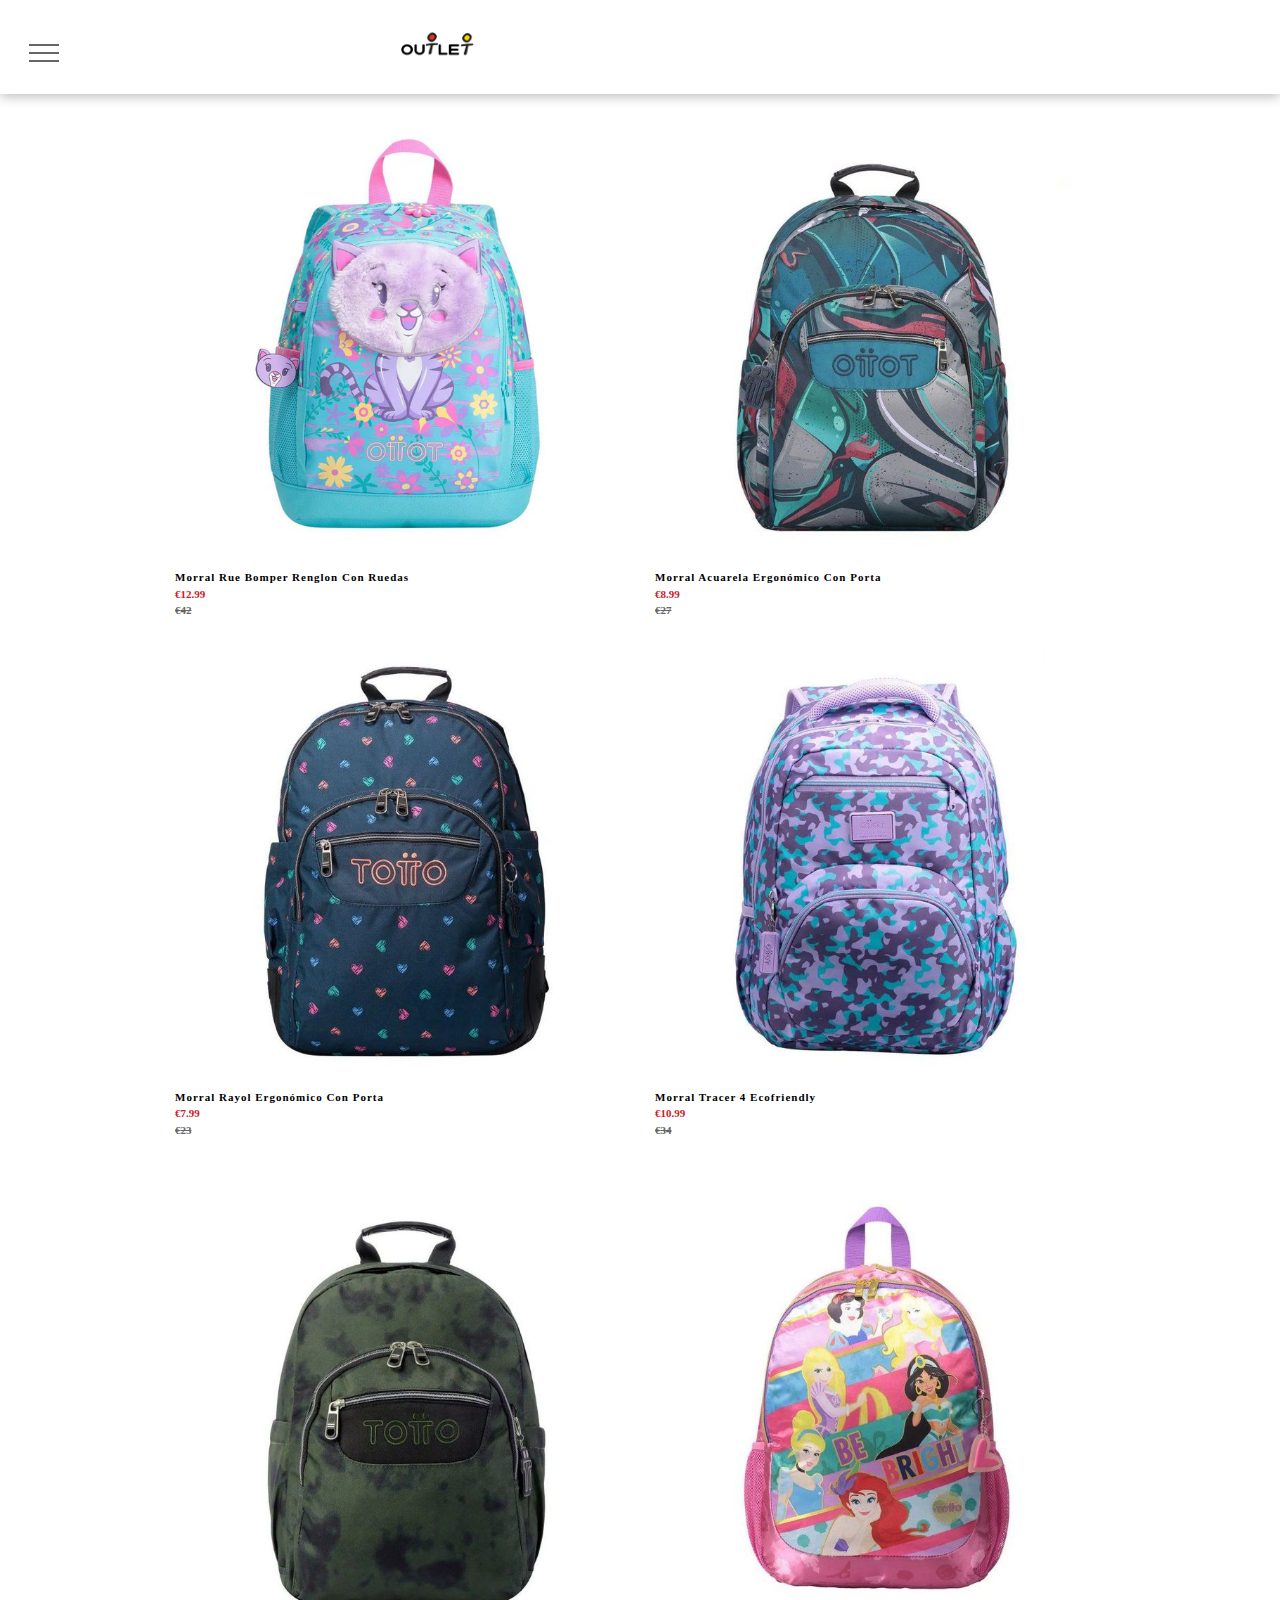
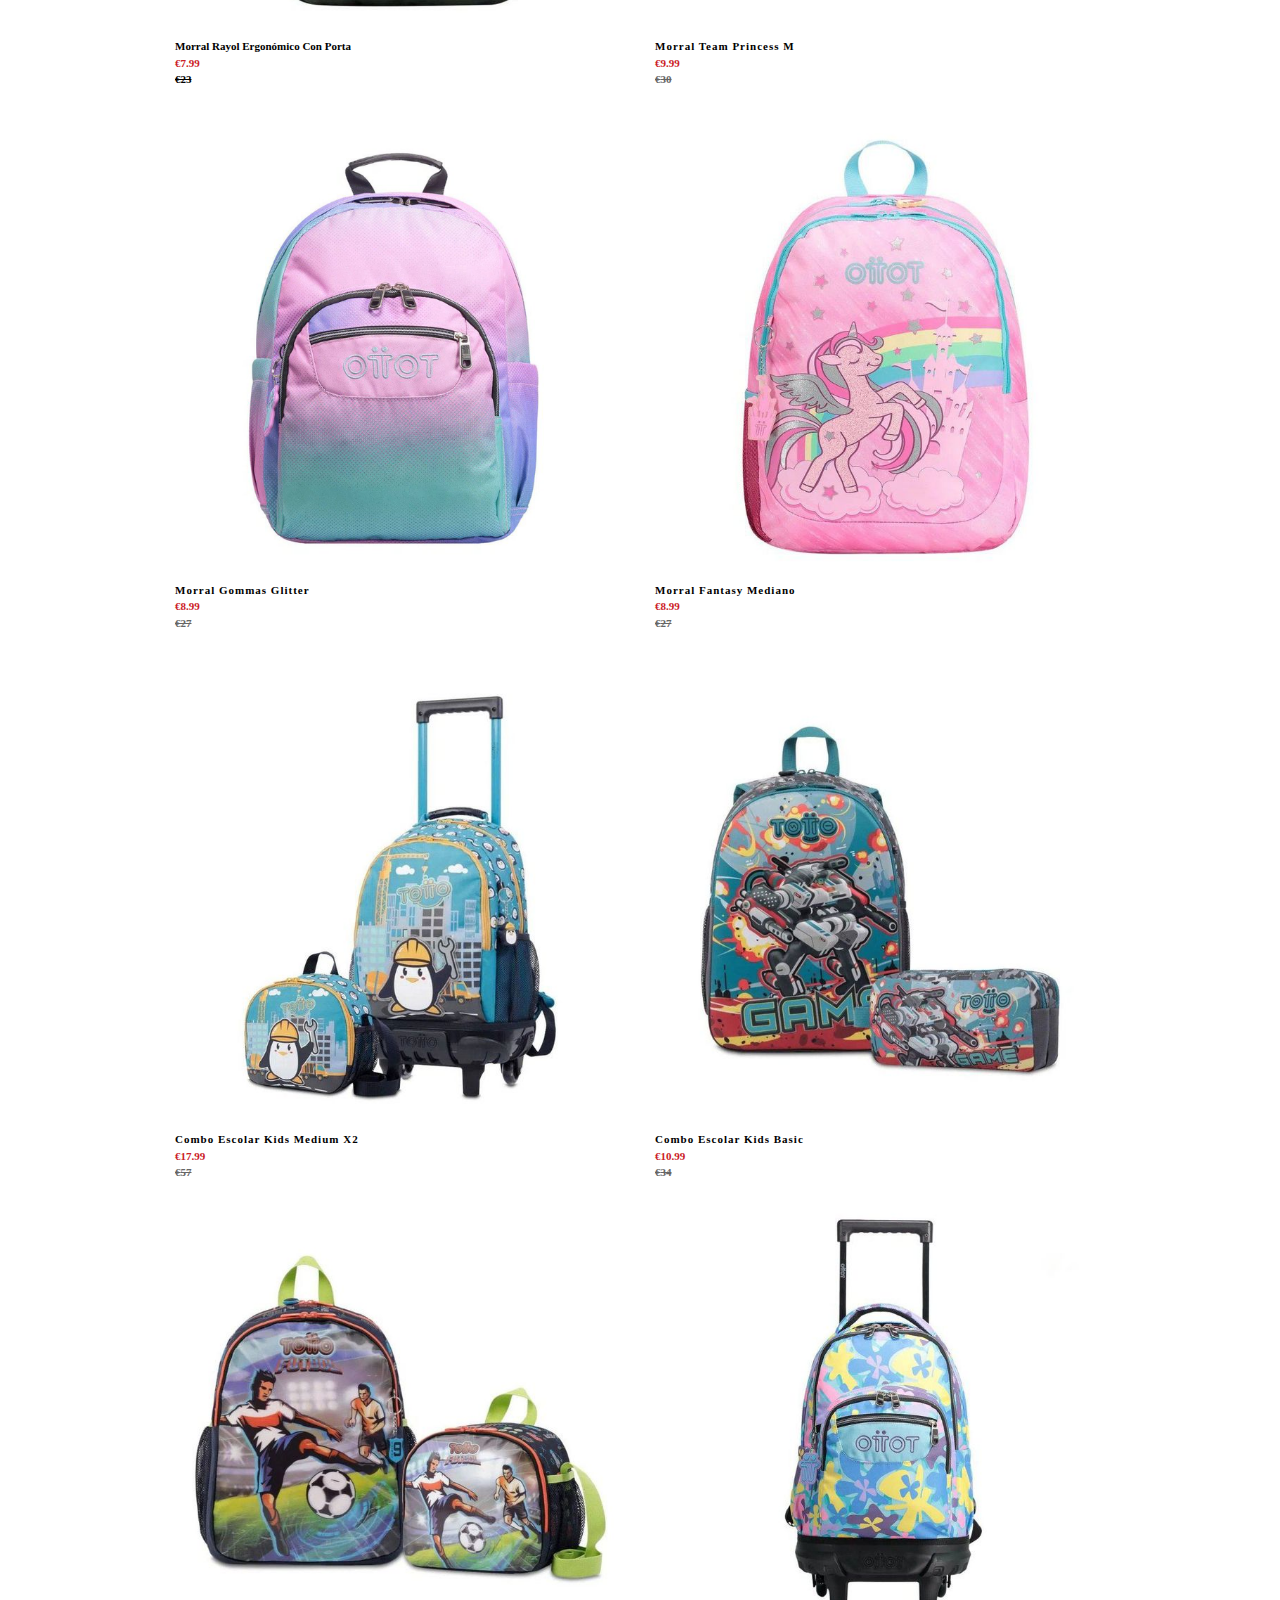
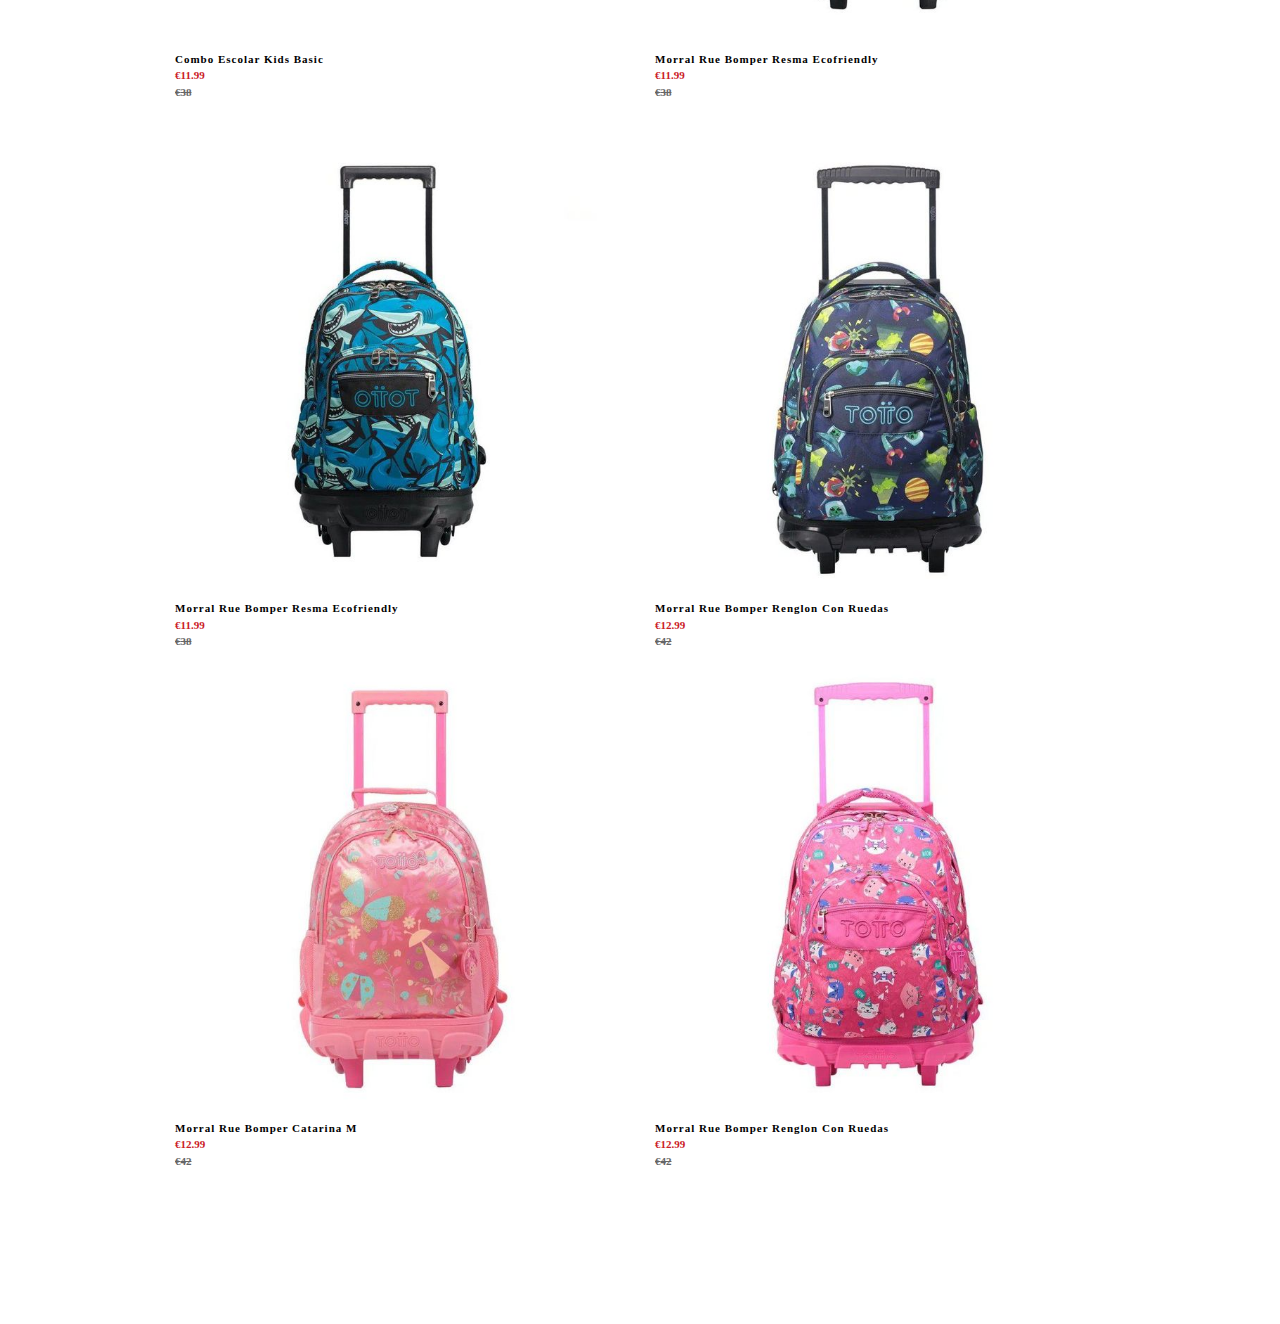
<file: child/index.html>
<!DOCTYPE html>
<html xmlns="http://www.w3.org/1999/xhtml" lang="en" class="touch"><head><meta http-equiv="Content-Type" content="text/html; charset=UTF-8">
    


































<style id="customRules"></style><script async="" src="./index_files/sp-2.0.0-dm-0.1.min.js"></script><script type="text/javascript">
    window._currentDevice = 'mobile';
    window.Parameters = window.Parameters || {
        AjaxContainer: 'div.dmBody',
        WrappingContainer: 'div.dmOuter',
        HomeUrl: 'https://totbolsa.multiscreensite.com/',
        AccountUUID: 'f4949eec2cc14d01a31cb17a7caf4510',
        SystemID: 'US_DIRECT_PRODUCTION',
        SiteAlias: 'b9df0266',
        SiteType: atob('RFVEQU9ORQ=='),
        PublicationDate: 'Mon Sep 11 12:16:08 UTC 2023',
        ExternalUid: null,
        IsSiteMultilingual: false,
        InitialPostAlias: '',
        InitialDynamicItem: '',
        DynamicPageInfo: {
            isDynamicPage: false,
            base64JsonRowData: 'null',
        },
        InitialPageAlias: 'child',
        InitialPageUuid: '879c38b708a34684ab5dc0168868d6e2',
        InitialPageId: '26136383',
        InitialEncodedPageAlias: 'Y2hpbGQ=',
        CurrentPageUrl: '',
        IsCurrentHomePage: false,
        AllowAjax: false,
        AfterAjaxCommand: null,
        HomeLinkText: 'Back To Home',
        UseGalleryModule: false,
        CurrentThemeName: 'Layout Theme',
        ThemeVersion: '37540',
        DefaultPageAlias: '',
        RemoveDID: true,
        WidgetStyleID: null,
        IsHeaderFixed: false,
        IsHeaderSkinny: false,
        IsBfs: true,
        StorePageAlias: 'null',
        StorePagesUrls: 'e30=',
        IsNewStore: 'false',
        StorePath: '',
        StoreId: 'null',
        StoreVersion: 0,
        StoreBaseUrl: '',
        StoreCleanUrl: true,
        StoreDisableScrolling: true,
        IsStoreSuspended: false,
        NotificationSubDomain: 'null',
        HasCustomDomain: false,
        showCookieNotification: false,
        cookiesNotificationMarkup: 'null',
        translatedPageUrl: '',
        isFastMigrationSite: false,
        sidebarPosition: 'NA',
        currentLanguage: 'en',
        currentLocale: 'en',
        NavItems: '{}',
        errors: {
            general: 'There was an error connecting to the page.<br/> Make sure you are not offline.',
            password: 'Incorrect name/password combination',
            tryAgain: 'Try again'
        },
        NavigationAreaParams: {
            ShowBackToHomeOnInnerPages: true,
            NavbarSize: 5,
            NavbarLiveHomePage: 'https://totbolsa.multiscreensite.com/',
            BlockContainerSelector: '.dmBody',
            NavbarSelector: '#dmNav:has(a)',
            SubNavbarSelector: '#subnav_main'
        },
        hasCustomCode: false,
        planID: '7',
        customTemplateId: 'null',
        siteTemplateId: 'null',
        productId: 'DM_DIRECT',
        disableTracking: false,
        pageType: 'FROM_SCRATCH',
        isRuntimeServer: true,
        isInEditor: false,
    };

    window.Parameters.LayoutID = {};
    window.Parameters.LayoutID[window._currentDevice] = 22;
    window.Parameters.LayoutVariationID = {};
    window.Parameters.LayoutVariationID[window._currentDevice] = 5;
</script>
























<!-- Injecting site-wide to the head -->




<!-- End Injecting site-wide to the head -->

<!-- Inject secured cdn script -->


<!-- ========= Meta Tags ========= -->
<!-- PWA settings -->
<script>
    function toHash(str) {
        var hash = 5381, i = str.length;
        while (i) {
            hash = hash * 33 ^ str.charCodeAt(--i)
        }
        return hash >>> 0
    }
</script>
<script>
    (function (global) {
    //const cacheKey = global.cacheKey;
    const isOffline = 'onLine' in navigator && navigator.onLine === false;
    const hasServiceWorkerSupport = 'serviceWorker' in navigator;
    if (isOffline) {
        console.log('offline mode');
    }
    if (!hasServiceWorkerSupport) {
        console.log('service worker is not supported');
    }
    if (hasServiceWorkerSupport && !isOffline) {
        window.addEventListener('load', function () {
            const serviceWorkerPath = '/runtime-service-worker.js?v=3';
            navigator.serviceWorker
                .register(serviceWorkerPath, { scope: './' })
                .then(
                    function (registration) {
                        // Registration was successful
                        console.log(
                            'ServiceWorker registration successful with scope: ',
                            registration.scope
                        );
                    },
                    function (err) {
                        // registration failed :(
                        console.log('ServiceWorker registration failed: ', err);
                    }
                )
                .catch(function (err) {
                    console.log(err);
                });
        });

        // helper function to refresh the page
        var refreshPage = (function () {
            var refreshing;
            return function () {
                if (refreshing) return;
                // prevent multiple refreshes
                var refreshkey = 'refreshed' + location.href;
                var prevRefresh = localStorage.getItem(refreshkey);
                if (prevRefresh) {
                    localStorage.removeItem(refreshkey);
                    if (Date.now() - prevRefresh < 30000) {
                        return; // dont go into a refresh loop
                    }
                }
                refreshing = true;
                localStorage.setItem(refreshkey, Date.now());
                console.log('refereshing page');
                window.location.reload();
            };
        })();

        function messageServiceWorker(data) {
            return new Promise(function (resolve, reject) {
                if (navigator.serviceWorker.controller) {
                    var worker = navigator.serviceWorker.controller;
                    var messageChannel = new MessageChannel();
                    messageChannel.port1.onmessage = replyHandler;
                    worker.postMessage(data, [messageChannel.port2]);
                    function replyHandler(event) {
                        resolve(event.data);
                    }
                } else {
                    resolve();
                }
            });
        }
    }
})(window);
</script>
<!-- Add manifest -->
<!-- End PWA settings -->





<link rel="canonical" href="https://totbolsa.pages.dev/child">

<meta id="view" name="viewport" content="width=device-width, initial-scale=1, minimum-scale=1, maximum-scale=5, viewport-fit=cover">
<meta name="apple-mobile-web-app-capable" content="yes">
<title>child
</title>

<!--Add favorites icons-->

<link rel="icon" type="image/x-icon" href="https://static.cdn-website.com/runtime/favicon_d1_res.ico">

<!-- End favorite icons -->

<link rel="preconnect" href="https://lirp.cdn-website.com/" crossorigin="">



<!-- render the required CSS and JS in the head section -->
<script>
    window.SystemID = 'US_DIRECT_PRODUCTION';

    if(!window.dmAPI) {
        window.dmAPI = {
            registerExternalRuntimeComponent: function() {
            },
            getCurrentDeviceType: function() {
                return window._currentDevice;
            }
        };
    }

    if (!window.requestIdleCallback) {
        window.requestIdleCallback = function (fn) {
            setTimeout(fn, 0);
        }
    }
</script>
<!-- loadCSS function -->



<script id="d-js-load-css">
/**
 * There are a few <link> tags with CSS resource in them that are preloaded in the page
 * in each of those there is a "onload" handler which invokes the loadCSS callback
 * defined here.
 * We are monitoring 3 main CSS files - the runtime, the global and the page.
 * When each load we check to see if we can append them all in a batch. If threre
 * is no page css (which may happen on inner pages) then we do not wait for it
 */
(function () {
  let cssLinks = {};
  function loadCssLink(link) {
    link.onload = null;
    link.rel = "stylesheet";
    link.type = "text/css";
  }
  
    function checkCss() {
      const pageCssLink = document.querySelector("[id*='CssLink']");

        if (cssLinks && cssLinks.runtime && cssLinks.global && (!pageCssLink || cssLinks.page)) {
            const storedRuntimeCssLink = cssLinks.runtime;
            const storedPageCssLink = cssLinks.page;
            const storedGlobalCssLink = cssLinks.global;

            storedGlobalCssLink.disabled = true;
            loadCssLink(storedGlobalCssLink);

            if (storedPageCssLink) {
                storedPageCssLink.disabled = true;
                loadCssLink(storedPageCssLink);
            }

            storedRuntimeCssLink.disabled = true;
            loadCssLink(storedRuntimeCssLink);

            requestAnimationFrame(() => {
                setTimeout(() => {
                    storedRuntimeCssLink.disabled = false;
                    storedGlobalCssLink.disabled = false;
                    if (storedPageCssLink) {
                      storedPageCssLink.disabled = false;
                    }
                    cssLinks = null;
                }, 0);
            });
        }
    }
  

  function loadCSS(link) {
    try {
      var urlParams = new URLSearchParams(window.location.search);
      var noCSS = !!urlParams.get("nocss");
      var cssTimeout = urlParams.get("cssTimeout") || 0;

      if (noCSS) {
        return;
      }
      if (link.href.includes("d-css-runtime")) {
        cssLinks.runtime = link;
        checkCss();
      } else if (link.id === "siteGlobalCss") {
        cssLinks.global = link;
        checkCss();
      } 
      
      else if(link.id.includes("CssLink")) {
        cssLinks.page = link;
        checkCss();
      }  
      
      else {
        requestIdleCallback(function () {
          window.setTimeout(function () {
            loadCssLink(link);
          }, parseInt(cssTimeout, 10));
        });
      }
    } catch (e) {
      throw e
    }
  }
  window.loadCSS = window.loadCSS || loadCSS;
})();
</script>

<script data-role="deferred-init" type="text/javascript">
    /* usage: window.getDeferred(<deferred name>).resolve() or window.getDeferred(<deferred name>).promise.then(...)*/
    function Def(){this.promise=new Promise((function(a,b){this.resolve=a,this.reject=b}).bind(this))}
    const defs={};
    window.getDeferred=function(a){return null==defs[a]&&(defs[a]=new Def),defs[a]}
    window.waitForDeferred = function (b, a, c) {
      let d = window?.getDeferred?.(b);
      d
        ? d.promise.then(a)
        : c && ["complete", "interactive"].includes(document.readyState)
        ? setTimeout(a, 1)
        : c
        ? document.addEventListener("DOMContentLoaded", a)
        : console.error(`Deferred  does not exist`);
    };
</script>
<style id="forceCssIncludes">
    /* This file is auto-generated from a `scss` file with the same name */

.videobgwrapper{overflow:hidden;position:absolute;z-index:0;width:100%;height:100%;top:0;left:0;pointer-events:none;border-radius:inherit}.videobgframe{position:absolute;width:101%;height:100%;top:50%;left:50%;transform:translateY(-50%) translateX(-50%);object-fit:fill}#dm video.videobgframe{margin:0}@media (max-width:767px){.dmRoot .dmPhotoGallery.newPhotoGallery:not(.photo-gallery-done){min-height:80vh}}@media (min-width:1025px){.dmRoot .dmPhotoGallery.newPhotoGallery:not(.photo-gallery-done){min-height:45vh}}@media (min-width:768px) and (max-width:1024px){.responsiveTablet .dmPhotoGallery.newPhotoGallery:not(.photo-gallery-done){min-height:45vh}}#dm [data-show-on-page-only]{display:none!important}
</style>
<style id="cssVariables" type="text/css">
    :root {
  --color_1: rgba(0, 0, 0, 1);
  --color_2: rgba(255,255,255,1);
  --color_3: rgba(247, 207, 33, 1);
  --color_4: rgba(232,185,4,1);
  --color_5: rgba(102,102,102,1);
  --color_6: rgba(245,245,245,1);
  --color_7: rgba(203, 32, 39, 1);
}
</style>





















<!-- Google Fonts Include -->













<!-- loadCSS function -->



<script id="d-js-load-css">
/**
 * There are a few <link> tags with CSS resource in them that are preloaded in the page
 * in each of those there is a "onload" handler which invokes the loadCSS callback
 * defined here.
 * We are monitoring 3 main CSS files - the runtime, the global and the page.
 * When each load we check to see if we can append them all in a batch. If threre
 * is no page css (which may happen on inner pages) then we do not wait for it
 */
(function () {
  let cssLinks = {};
  function loadCssLink(link) {
    link.onload = null;
    link.rel = "stylesheet";
    link.type = "text/css";
  }
  
    function checkCss() {
      const pageCssLink = document.querySelector("[id*='CssLink']");

        if (cssLinks && cssLinks.runtime && cssLinks.global && (!pageCssLink || cssLinks.page)) {
            const storedRuntimeCssLink = cssLinks.runtime;
            const storedPageCssLink = cssLinks.page;
            const storedGlobalCssLink = cssLinks.global;

            storedGlobalCssLink.disabled = true;
            loadCssLink(storedGlobalCssLink);

            if (storedPageCssLink) {
                storedPageCssLink.disabled = true;
                loadCssLink(storedPageCssLink);
            }

            storedRuntimeCssLink.disabled = true;
            loadCssLink(storedRuntimeCssLink);

            requestAnimationFrame(() => {
                setTimeout(() => {
                    storedRuntimeCssLink.disabled = false;
                    storedGlobalCssLink.disabled = false;
                    if (storedPageCssLink) {
                      storedPageCssLink.disabled = false;
                    }
                    cssLinks = null;
                }, 0);
            });
        }
    }
  

  function loadCSS(link) {
    try {
      var urlParams = new URLSearchParams(window.location.search);
      var noCSS = !!urlParams.get("nocss");
      var cssTimeout = urlParams.get("cssTimeout") || 0;

      if (noCSS) {
        return;
      }
      if (link.href.includes("d-css-runtime")) {
        cssLinks.runtime = link;
        checkCss();
      } else if (link.id === "siteGlobalCss") {
        cssLinks.global = link;
        checkCss();
      } 
      
      else if(link.id.includes("CssLink")) {
        cssLinks.page = link;
        checkCss();
      }  
      
      else {
        requestIdleCallback(function () {
          window.setTimeout(function () {
            loadCssLink(link);
          }, parseInt(cssTimeout, 10));
        });
      }
    } catch (e) {
      throw e
    }
  }
  window.loadCSS = window.loadCSS || loadCSS;
})();
</script>

<link type="text/css" rel="stylesheet" href="./index_files/css">





<!-- RT CSS Include d-css-runtime-mobile-one-package-structured-global-->
<link rel="stylesheet" type="text/css" href="./index_files/d-css-runtime-mobile-one-package-structured-global.min.css">

<!-- End of RT CSS Include -->


<link type="text/css" rel="stylesheet" href="./index_files/d60b630c5995d784fdfe5b40635fbd07.css" id="widgetCSS">


<!-- Support `img` size attributes -->
<style>img[width][height] {
  height: auto;
}</style>

<!-- Support showing sticky element on page only -->
<style>
  body[data-page-alias="child"] #dm [data-show-on-page-only="child"] {
    display: block !important;
  }
</style>

<!-- This is populated in Ajax navigation -->
<style id="pageAdditionalWidgetsCss" type="text/css">
</style>




<!-- Site CSS -->
<link type="text/css" rel="stylesheet" href="./index_files/b9df0266_0.min.css" id="siteGlobalCss">



<style id="customWidgetStyle" type="text/css">
    
    .widget-1f5975 .copyright {
    font-size: 13px;
    display: flex;
    text-align: left;
    justify-content: flex-start;
}
    
</style>
<style id="innerPagesStyle" type="text/css">
    
</style>


<style id="additionalGlobalCss" type="text/css">
</style>

<style id="pagestyle" type="text/css">
    *#dm *.dmBody a.span.textonly
{
	color:rgb(255,255,255) !important;
}
*#dm *.dmBody div.dmform-error
{
	font-style:normal !important;
}
*#dm *.dmBody div.dmforminput textarea
{
	font-style:italic !important;
}
*#dm *.dmBody div.dmforminput *.fileUploadLink
{
	font-style:italic !important;
}
*#dm *.dmBody div.checkboxwrapper span
{
	font-style:italic !important;
}
*#dm *.dmBody div.radiowrapper span
{
	font-style:italic !important;
}
*#dm *.dmBody nav.u_1144820115
{
	color:black !important;
}
*#dm *.dmBody *.u_1953075430
{
	width:100% !important;
}
*#dm *.dmBody *.u_1260352776
{
	width:100% !important;
}
*#dm *.dmBody *.u_1753227181
{
	width:100% !important;
}
*#dm *.dmBody *.u_1242333509
{
	width:100% !important;
}
*#dm *.dmBody *.u_1116557244
{
	width:100% !important;
}
*#dm *.dmBody *.u_1616434216
{
	width:100% !important;
}
*#dm *.dmBody *.u_1309048867
{
	width:100% !important;
}
*#dm *.dmBody *.u_1801204584
{
	width:100% !important;
}
*#dm *.dmBody *.u_1873708957
{
	width:100% !important;
}
*#dm *.dmBody *.u_1470918691
{
	width:100% !important;
}
*#dm *.dmBody *.u_1463910003
{
	width:100% !important;
}
*#dm *.dmBody *.u_1169063887
{
	width:100% !important;
}
*#dm *.dmBody *.u_1364186596
{
	width:100% !important;
}
*#dm *.dmBody *.u_1035405175
{
	width:100% !important;
}
*#dm *.dmBody *.u_1705050944
{
	width:100% !important;
}
*#dm *.dmBody *.u_1259872082
{
	width:100% !important;
}

</style>

<style id="pagestyleDevice" type="text/css">
    *#dm *.dmBody div.u_1243667655
{
	margin-left:0 !important;
	padding-top:0 !important;
	padding-left:0 !important;
	padding-bottom:0 !important;
	margin-top:0 !important;
	margin-bottom:0 !important;
	padding-right:0 !important;
	margin-right:0 !important;
}
*#dm *.dmBody div.u_1620106714
{
	margin-left:0 !important;
	padding-top:0 !important;
	padding-left:0 !important;
	padding-bottom:0 !important;
	margin-top:0 !important;
	margin-bottom:0 !important;
	padding-right:0 !important;
	margin-right:0 !important;
}
*#dm *.d-page-1716942098 DIV.dmInner
{
	background-repeat:no-repeat !important;
	background-size:cover !important;
}
*#dm *.d-page-1716942098 DIV#dmSlideRightNavRight
{
	background-repeat:no-repeat !important;
	background-image:none !important;
	background-size:cover !important;
}

</style>

<!-- Flex Sections CSS -->





<style id="globalFontSizeStyle" type="text/css">
    .font-size-14, .size-14, .size-14 > font { font-size: 14px !important; }.font-size-14, .size-14, .size-14 > font { font-size: 14px !important; }.font-size-14, .size-14, .size-14 > font { font-size: 14px !important; }.font-size-14, .size-14, .size-14 > font { font-size: 14px !important; }.font-size-14, .size-14, .size-14 > font { font-size: 14px !important; }.font-size-14, .size-14, .size-14 > font { font-size: 14px !important; }.font-size-14, .size-14, .size-14 > font { font-size: 14px !important; }.font-size-14, .size-14, .size-14 > font { font-size: 14px !important; }.font-size-14, .size-14, .size-14 > font { font-size: 14px !important; }.font-size-14, .size-14, .size-14 > font { font-size: 14px !important; }.font-size-14, .size-14, .size-14 > font { font-size: 14px !important; }.font-size-14, .size-14, .size-14 > font { font-size: 14px !important; }.font-size-14, .size-14, .size-14 > font { font-size: 14px !important; }.font-size-14, .size-14, .size-14 > font { font-size: 14px !important; }.font-size-14, .size-14, .size-14 > font { font-size: 14px !important; }.font-size-14, .size-14, .size-14 > font { font-size: 14px !important; }.font-size-14, .size-14, .size-14 > font { font-size: 14px !important; }.font-size-14, .size-14, .size-14 > font { font-size: 14px !important; }.font-size-14, .size-14, .size-14 > font { font-size: 14px !important; }.font-size-14, .size-14, .size-14 > font { font-size: 14px !important; }.font-size-14, .size-14, .size-14 > font { font-size: 14px !important; }.font-size-14, .size-14, .size-14 > font { font-size: 14px !important; }.font-size-14, .size-14, .size-14 > font { font-size: 14px !important; }.font-size-14, .size-14, .size-14 > font { font-size: 14px !important; }.font-size-14, .size-14, .size-14 > font { font-size: 14px !important; }.font-size-14, .size-14, .size-14 > font { font-size: 14px !important; }.font-size-14, .size-14, .size-14 > font { font-size: 14px !important; }.font-size-14, .size-14, .size-14 > font { font-size: 14px !important; }.font-size-14, .size-14, .size-14 > font { font-size: 14px !important; }.font-size-14, .size-14, .size-14 > font { font-size: 14px !important; }.font-size-14, .size-14, .size-14 > font { font-size: 14px !important; }.font-size-14, .size-14, .size-14 > font { font-size: 14px !important; }.font-size-14, .size-14, .size-14 > font { font-size: 14px !important; }.font-size-14, .size-14, .size-14 > font { font-size: 14px !important; }.font-size-14, .size-14, .size-14 > font { font-size: 14px !important; }.font-size-14, .size-14, .size-14 > font { font-size: 14px !important; }.font-size-14, .size-14, .size-14 > font { font-size: 14px !important; }.font-size-14, .size-14, .size-14 > font { font-size: 14px !important; }.font-size-14, .size-14, .size-14 > font { font-size: 14px !important; }.font-size-14, .size-14, .size-14 > font { font-size: 14px !important; }.font-size-14, .size-14, .size-14 > font { font-size: 14px !important; }.font-size-14, .size-14, .size-14 > font { font-size: 14px !important; }.font-size-14, .size-14, .size-14 > font { font-size: 14px !important; }.font-size-14, .size-14, .size-14 > font { font-size: 14px !important; }.font-size-14, .size-14, .size-14 > font { font-size: 14px !important; }.font-size-14, .size-14, .size-14 > font { font-size: 14px !important; }.font-size-14, .size-14, .size-14 > font { font-size: 14px !important; }.font-size-14, .size-14, .size-14 > font { font-size: 14px !important; }.font-size-14, .size-14, .size-14 > font { font-size: 14px !important; }.font-size-14, .size-14, .size-14 > font { font-size: 14px !important; }.font-size-14, .size-14, .size-14 > font { font-size: 14px !important; }.font-size-14, .size-14, .size-14 > font { font-size: 14px !important; }.font-size-14, .size-14, .size-14 > font { font-size: 14px !important; }.font-size-14, .size-14, .size-14 > font { font-size: 14px !important; }.font-size-14, .size-14, .size-14 > font { font-size: 14px !important; }.font-size-14, .size-14, .size-14 > font { font-size: 14px !important; }.font-size-14, .size-14, .size-14 > font { font-size: 14px !important; }.font-size-14, .size-14, .size-14 > font { font-size: 14px !important; }.font-size-14, .size-14, .size-14 > font { font-size: 14px !important; }.font-size-14, .size-14, .size-14 > font { font-size: 14px !important; }.font-size-14, .size-14, .size-14 > font { font-size: 14px !important; }.font-size-14, .size-14, .size-14 > font { font-size: 14px !important; }.font-size-14, .size-14, .size-14 > font { font-size: 14px !important; }.font-size-14, .size-14, .size-14 > font { font-size: 14px !important; }.font-size-14, .size-14, .size-14 > font { font-size: 14px !important; }.font-size-14, .size-14, .size-14 > font { font-size: 14px !important; }.font-size-14, .size-14, .size-14 > font { font-size: 14px !important; }.font-size-14, .size-14, .size-14 > font { font-size: 14px !important; }.font-size-14, .size-14, .size-14 > font { font-size: 14px !important; }.font-size-14, .size-14, .size-14 > font { font-size: 14px !important; }.font-size-14, .size-14, .size-14 > font { font-size: 14px !important; }.font-size-14, .size-14, .size-14 > font { font-size: 14px !important; }.font-size-14, .size-14, .size-14 > font { font-size: 14px !important; }.font-size-14, .size-14, .size-14 > font { font-size: 14px !important; }.font-size-14, .size-14, .size-14 > font { font-size: 14px !important; }.font-size-14, .size-14, .size-14 > font { font-size: 14px !important; }.font-size-14, .size-14, .size-14 > font { font-size: 14px !important; }.font-size-14, .size-14, .size-14 > font { font-size: 14px !important; }.font-size-14, .size-14, .size-14 > font { font-size: 14px !important; }.font-size-14, .size-14, .size-14 > font { font-size: 14px !important; }.font-size-14, .size-14, .size-14 > font { font-size: 14px !important; }.font-size-14, .size-14, .size-14 > font { font-size: 14px !important; }.font-size-14, .size-14, .size-14 > font { font-size: 14px !important; }.font-size-14, .size-14, .size-14 > font { font-size: 14px !important; }.font-size-14, .size-14, .size-14 > font { font-size: 14px !important; }.font-size-14, .size-14, .size-14 > font { font-size: 14px !important; }.font-size-14, .size-14, .size-14 > font { font-size: 14px !important; }.font-size-14, .size-14, .size-14 > font { font-size: 14px !important; }.font-size-14, .size-14, .size-14 > font { font-size: 14px !important; }.font-size-14, .size-14, .size-14 > font { font-size: 14px !important; }.font-size-14, .size-14, .size-14 > font { font-size: 14px !important; }.font-size-14, .size-14, .size-14 > font { font-size: 14px !important; }.font-size-14, .size-14, .size-14 > font { font-size: 14px !important; }.font-size-14, .size-14, .size-14 > font { font-size: 14px !important; }.font-size-14, .size-14, .size-14 > font { font-size: 14px !important; }.font-size-14, .size-14, .size-14 > font { font-size: 14px !important; }.font-size-14, .size-14, .size-14 > font { font-size: 14px !important; }.font-size-14, .size-14, .size-14 > font { font-size: 14px !important; }.font-size-14, .size-14, .size-14 > font { font-size: 14px !important; }.font-size-14, .size-14, .size-14 > font { font-size: 14px !important; }.font-size-14, .size-14, .size-14 > font { font-size: 14px !important; }.font-size-14, .size-14, .size-14 > font { font-size: 14px !important; }.font-size-14, .size-14, .size-14 > font { font-size: 14px !important; }.font-size-14, .size-14, .size-14 > font { font-size: 14px !important; }.font-size-14, .size-14, .size-14 > font { font-size: 14px !important; }.font-size-14, .size-14, .size-14 > font { font-size: 14px !important; }.font-size-14, .size-14, .size-14 > font { font-size: 14px !important; }.font-size-14, .size-14, .size-14 > font { font-size: 14px !important; }.font-size-14, .size-14, .size-14 > font { font-size: 14px !important; }.font-size-14, .size-14, .size-14 > font { font-size: 14px !important; }.font-size-14, .size-14, .size-14 > font { font-size: 14px !important; }.font-size-14, .size-14, .size-14 > font { font-size: 14px !important; }.font-size-14, .size-14, .size-14 > font { font-size: 14px !important; }.font-size-14, .size-14, .size-14 > font { font-size: 14px !important; }.font-size-14, .size-14, .size-14 > font { font-size: 14px !important; }.font-size-14, .size-14, .size-14 > font { font-size: 14px !important; }.font-size-14, .size-14, .size-14 > font { font-size: 14px !important; }.font-size-14, .size-14, .size-14 > font { font-size: 14px !important; }.font-size-14, .size-14, .size-14 > font { font-size: 14px !important; }.font-size-14, .size-14, .size-14 > font { font-size: 14px !important; }.font-size-14, .size-14, .size-14 > font { font-size: 14px !important; }.font-size-14, .size-14, .size-14 > font { font-size: 14px !important; }.font-size-14, .size-14, .size-14 > font { font-size: 14px !important; }.font-size-14, .size-14, .size-14 > font { font-size: 14px !important; }.font-size-14, .size-14, .size-14 > font { font-size: 14px !important; }.font-size-14, .size-14, .size-14 > font { font-size: 14px !important; }.font-size-14, .size-14, .size-14 > font { font-size: 14px !important; }.font-size-14, .size-14, .size-14 > font { font-size: 14px !important; }.font-size-14, .size-14, .size-14 > font { font-size: 14px !important; }.dmMobileBody .m-font-size-11, .dmMobileBody .m-size-11, .dmMobileBody .m-size-11 > font { font-size: 11px !important; }.dmMobileBody .m-font-size-11, .dmMobileBody .m-size-11, .dmMobileBody .m-size-11 > font { font-size: 11px !important; }.dmMobileBody .m-font-size-11, .dmMobileBody .m-size-11, .dmMobileBody .m-size-11 > font { font-size: 11px !important; }.dmMobileBody .m-font-size-11, .dmMobileBody .m-size-11, .dmMobileBody .m-size-11 > font { font-size: 11px !important; }.dmMobileBody .m-font-size-11, .dmMobileBody .m-size-11, .dmMobileBody .m-size-11 > font { font-size: 11px !important; }.dmMobileBody .m-font-size-11, .dmMobileBody .m-size-11, .dmMobileBody .m-size-11 > font { font-size: 11px !important; }.dmMobileBody .m-font-size-11, .dmMobileBody .m-size-11, .dmMobileBody .m-size-11 > font { font-size: 11px !important; }.dmMobileBody .m-font-size-11, .dmMobileBody .m-size-11, .dmMobileBody .m-size-11 > font { font-size: 11px !important; }.dmMobileBody .m-font-size-11, .dmMobileBody .m-size-11, .dmMobileBody .m-size-11 > font { font-size: 11px !important; }.dmMobileBody .m-font-size-11, .dmMobileBody .m-size-11, .dmMobileBody .m-size-11 > font { font-size: 11px !important; }.dmMobileBody .m-font-size-11, .dmMobileBody .m-size-11, .dmMobileBody .m-size-11 > font { font-size: 11px !important; }.dmMobileBody .m-font-size-11, .dmMobileBody .m-size-11, .dmMobileBody .m-size-11 > font { font-size: 11px !important; }.dmMobileBody .m-font-size-11, .dmMobileBody .m-size-11, .dmMobileBody .m-size-11 > font { font-size: 11px !important; }.dmMobileBody .m-font-size-11, .dmMobileBody .m-size-11, .dmMobileBody .m-size-11 > font { font-size: 11px !important; }.dmMobileBody .m-font-size-11, .dmMobileBody .m-size-11, .dmMobileBody .m-size-11 > font { font-size: 11px !important; }.dmMobileBody .m-font-size-11, .dmMobileBody .m-size-11, .dmMobileBody .m-size-11 > font { font-size: 11px !important; }.dmMobileBody .m-font-size-11, .dmMobileBody .m-size-11, .dmMobileBody .m-size-11 > font { font-size: 11px !important; }.dmMobileBody .m-font-size-11, .dmMobileBody .m-size-11, .dmMobileBody .m-size-11 > font { font-size: 11px !important; }.dmMobileBody .m-font-size-11, .dmMobileBody .m-size-11, .dmMobileBody .m-size-11 > font { font-size: 11px !important; }.dmMobileBody .m-font-size-11, .dmMobileBody .m-size-11, .dmMobileBody .m-size-11 > font { font-size: 11px !important; }.dmMobileBody .m-font-size-11, .dmMobileBody .m-size-11, .dmMobileBody .m-size-11 > font { font-size: 11px !important; }.dmMobileBody .m-font-size-11, .dmMobileBody .m-size-11, .dmMobileBody .m-size-11 > font { font-size: 11px !important; }.dmMobileBody .m-font-size-11, .dmMobileBody .m-size-11, .dmMobileBody .m-size-11 > font { font-size: 11px !important; }.dmMobileBody .m-font-size-11, .dmMobileBody .m-size-11, .dmMobileBody .m-size-11 > font { font-size: 11px !important; }.dmMobileBody .m-font-size-11, .dmMobileBody .m-size-11, .dmMobileBody .m-size-11 > font { font-size: 11px !important; }.dmMobileBody .m-font-size-11, .dmMobileBody .m-size-11, .dmMobileBody .m-size-11 > font { font-size: 11px !important; }.dmMobileBody .m-font-size-11, .dmMobileBody .m-size-11, .dmMobileBody .m-size-11 > font { font-size: 11px !important; }.dmMobileBody .m-font-size-11, .dmMobileBody .m-size-11, .dmMobileBody .m-size-11 > font { font-size: 11px !important; }.dmMobileBody .m-font-size-11, .dmMobileBody .m-size-11, .dmMobileBody .m-size-11 > font { font-size: 11px !important; }.dmMobileBody .m-font-size-11, .dmMobileBody .m-size-11, .dmMobileBody .m-size-11 > font { font-size: 11px !important; }.dmMobileBody .m-font-size-11, .dmMobileBody .m-size-11, .dmMobileBody .m-size-11 > font { font-size: 11px !important; }.dmMobileBody .m-font-size-11, .dmMobileBody .m-size-11, .dmMobileBody .m-size-11 > font { font-size: 11px !important; }.dmMobileBody .m-font-size-11, .dmMobileBody .m-size-11, .dmMobileBody .m-size-11 > font { font-size: 11px !important; }.dmMobileBody .m-font-size-11, .dmMobileBody .m-size-11, .dmMobileBody .m-size-11 > font { font-size: 11px !important; }.dmMobileBody .m-font-size-11, .dmMobileBody .m-size-11, .dmMobileBody .m-size-11 > font { font-size: 11px !important; }.dmMobileBody .m-font-size-11, .dmMobileBody .m-size-11, .dmMobileBody .m-size-11 > font { font-size: 11px !important; }.dmMobileBody .m-font-size-11, .dmMobileBody .m-size-11, .dmMobileBody .m-size-11 > font { font-size: 11px !important; }.dmMobileBody .m-font-size-11, .dmMobileBody .m-size-11, .dmMobileBody .m-size-11 > font { font-size: 11px !important; }.dmMobileBody .m-font-size-11, .dmMobileBody .m-size-11, .dmMobileBody .m-size-11 > font { font-size: 11px !important; }.dmMobileBody .m-font-size-11, .dmMobileBody .m-size-11, .dmMobileBody .m-size-11 > font { font-size: 11px !important; }.dmMobileBody .m-font-size-11, .dmMobileBody .m-size-11, .dmMobileBody .m-size-11 > font { font-size: 11px !important; }.dmMobileBody .m-font-size-11, .dmMobileBody .m-size-11, .dmMobileBody .m-size-11 > font { font-size: 11px !important; }.dmMobileBody .m-font-size-11, .dmMobileBody .m-size-11, .dmMobileBody .m-size-11 > font { font-size: 11px !important; }.dmMobileBody .m-font-size-11, .dmMobileBody .m-size-11, .dmMobileBody .m-size-11 > font { font-size: 11px !important; }.dmMobileBody .m-font-size-11, .dmMobileBody .m-size-11, .dmMobileBody .m-size-11 > font { font-size: 11px !important; }.dmMobileBody .m-font-size-11, .dmMobileBody .m-size-11, .dmMobileBody .m-size-11 > font { font-size: 11px !important; }.dmMobileBody .m-font-size-11, .dmMobileBody .m-size-11, .dmMobileBody .m-size-11 > font { font-size: 11px !important; }.dmMobileBody .m-font-size-11, .dmMobileBody .m-size-11, .dmMobileBody .m-size-11 > font { font-size: 11px !important; }.dmMobileBody .m-font-size-11, .dmMobileBody .m-size-11, .dmMobileBody .m-size-11 > font { font-size: 11px !important; }.dmMobileBody .m-font-size-11, .dmMobileBody .m-size-11, .dmMobileBody .m-size-11 > font { font-size: 11px !important; }.dmMobileBody .m-font-size-11, .dmMobileBody .m-size-11, .dmMobileBody .m-size-11 > font { font-size: 11px !important; }.dmMobileBody .m-font-size-11, .dmMobileBody .m-size-11, .dmMobileBody .m-size-11 > font { font-size: 11px !important; }.dmMobileBody .m-font-size-11, .dmMobileBody .m-size-11, .dmMobileBody .m-size-11 > font { font-size: 11px !important; }.dmMobileBody .m-font-size-11, .dmMobileBody .m-size-11, .dmMobileBody .m-size-11 > font { font-size: 11px !important; }.dmMobileBody .m-font-size-11, .dmMobileBody .m-size-11, .dmMobileBody .m-size-11 > font { font-size: 11px !important; }.dmMobileBody .m-font-size-11, .dmMobileBody .m-size-11, .dmMobileBody .m-size-11 > font { font-size: 11px !important; }.dmMobileBody .m-font-size-11, .dmMobileBody .m-size-11, .dmMobileBody .m-size-11 > font { font-size: 11px !important; }.dmMobileBody .m-font-size-11, .dmMobileBody .m-size-11, .dmMobileBody .m-size-11 > font { font-size: 11px !important; }.dmMobileBody .m-font-size-11, .dmMobileBody .m-size-11, .dmMobileBody .m-size-11 > font { font-size: 11px !important; }.dmMobileBody .m-font-size-11, .dmMobileBody .m-size-11, .dmMobileBody .m-size-11 > font { font-size: 11px !important; }.dmMobileBody .m-font-size-11, .dmMobileBody .m-size-11, .dmMobileBody .m-size-11 > font { font-size: 11px !important; }.dmMobileBody .m-font-size-11, .dmMobileBody .m-size-11, .dmMobileBody .m-size-11 > font { font-size: 11px !important; }.dmMobileBody .m-font-size-11, .dmMobileBody .m-size-11, .dmMobileBody .m-size-11 > font { font-size: 11px !important; }.dmMobileBody .m-font-size-11, .dmMobileBody .m-size-11, .dmMobileBody .m-size-11 > font { font-size: 11px !important; }.dmMobileBody .m-font-size-11, .dmMobileBody .m-size-11, .dmMobileBody .m-size-11 > font { font-size: 11px !important; }.dmMobileBody .m-font-size-11, .dmMobileBody .m-size-11, .dmMobileBody .m-size-11 > font { font-size: 11px !important; }.dmMobileBody .m-font-size-11, .dmMobileBody .m-size-11, .dmMobileBody .m-size-11 > font { font-size: 11px !important; }.dmMobileBody .m-font-size-11, .dmMobileBody .m-size-11, .dmMobileBody .m-size-11 > font { font-size: 11px !important; }.dmMobileBody .m-font-size-11, .dmMobileBody .m-size-11, .dmMobileBody .m-size-11 > font { font-size: 11px !important; }.dmMobileBody .m-font-size-11, .dmMobileBody .m-size-11, .dmMobileBody .m-size-11 > font { font-size: 11px !important; }.dmMobileBody .m-font-size-11, .dmMobileBody .m-size-11, .dmMobileBody .m-size-11 > font { font-size: 11px !important; }.dmMobileBody .m-font-size-11, .dmMobileBody .m-size-11, .dmMobileBody .m-size-11 > font { font-size: 11px !important; }.dmMobileBody .m-font-size-11, .dmMobileBody .m-size-11, .dmMobileBody .m-size-11 > font { font-size: 11px !important; }.dmMobileBody .m-font-size-11, .dmMobileBody .m-size-11, .dmMobileBody .m-size-11 > font { font-size: 11px !important; }.dmMobileBody .m-font-size-11, .dmMobileBody .m-size-11, .dmMobileBody .m-size-11 > font { font-size: 11px !important; }.dmMobileBody .m-font-size-11, .dmMobileBody .m-size-11, .dmMobileBody .m-size-11 > font { font-size: 11px !important; }.dmMobileBody .m-font-size-11, .dmMobileBody .m-size-11, .dmMobileBody .m-size-11 > font { font-size: 11px !important; }.dmMobileBody .m-font-size-11, .dmMobileBody .m-size-11, .dmMobileBody .m-size-11 > font { font-size: 11px !important; }.dmMobileBody .m-font-size-11, .dmMobileBody .m-size-11, .dmMobileBody .m-size-11 > font { font-size: 11px !important; }.dmMobileBody .m-font-size-11, .dmMobileBody .m-size-11, .dmMobileBody .m-size-11 > font { font-size: 11px !important; }.dmMobileBody .m-font-size-11, .dmMobileBody .m-size-11, .dmMobileBody .m-size-11 > font { font-size: 11px !important; }.dmMobileBody .m-font-size-11, .dmMobileBody .m-size-11, .dmMobileBody .m-size-11 > font { font-size: 11px !important; }.dmMobileBody .m-font-size-11, .dmMobileBody .m-size-11, .dmMobileBody .m-size-11 > font { font-size: 11px !important; }.dmMobileBody .m-font-size-11, .dmMobileBody .m-size-11, .dmMobileBody .m-size-11 > font { font-size: 11px !important; }.dmMobileBody .m-font-size-11, .dmMobileBody .m-size-11, .dmMobileBody .m-size-11 > font { font-size: 11px !important; }.dmMobileBody .m-font-size-11, .dmMobileBody .m-size-11, .dmMobileBody .m-size-11 > font { font-size: 11px !important; }.dmMobileBody .m-font-size-11, .dmMobileBody .m-size-11, .dmMobileBody .m-size-11 > font { font-size: 11px !important; }.dmMobileBody .m-font-size-11, .dmMobileBody .m-size-11, .dmMobileBody .m-size-11 > font { font-size: 11px !important; }.dmMobileBody .m-font-size-11, .dmMobileBody .m-size-11, .dmMobileBody .m-size-11 > font { font-size: 11px !important; }.dmMobileBody .m-font-size-11, .dmMobileBody .m-size-11, .dmMobileBody .m-size-11 > font { font-size: 11px !important; }.dmMobileBody .m-font-size-11, .dmMobileBody .m-size-11, .dmMobileBody .m-size-11 > font { font-size: 11px !important; }.dmMobileBody .m-font-size-11, .dmMobileBody .m-size-11, .dmMobileBody .m-size-11 > font { font-size: 11px !important; }.dmMobileBody .m-font-size-11, .dmMobileBody .m-size-11, .dmMobileBody .m-size-11 > font { font-size: 11px !important; }.dmMobileBody .m-font-size-11, .dmMobileBody .m-size-11, .dmMobileBody .m-size-11 > font { font-size: 11px !important; }.dmMobileBody .m-font-size-11, .dmMobileBody .m-size-11, .dmMobileBody .m-size-11 > font { font-size: 11px !important; }.dmMobileBody .m-font-size-11, .dmMobileBody .m-size-11, .dmMobileBody .m-size-11 > font { font-size: 11px !important; }.dmMobileBody .m-font-size-11, .dmMobileBody .m-size-11, .dmMobileBody .m-size-11 > font { font-size: 11px !important; }.dmMobileBody .m-font-size-11, .dmMobileBody .m-size-11, .dmMobileBody .m-size-11 > font { font-size: 11px !important; }.dmMobileBody .m-font-size-11, .dmMobileBody .m-size-11, .dmMobileBody .m-size-11 > font { font-size: 11px !important; }.dmMobileBody .m-font-size-11, .dmMobileBody .m-size-11, .dmMobileBody .m-size-11 > font { font-size: 11px !important; }.dmMobileBody .m-font-size-11, .dmMobileBody .m-size-11, .dmMobileBody .m-size-11 > font { font-size: 11px !important; }.dmMobileBody .m-font-size-11, .dmMobileBody .m-size-11, .dmMobileBody .m-size-11 > font { font-size: 11px !important; }.dmMobileBody .m-font-size-11, .dmMobileBody .m-size-11, .dmMobileBody .m-size-11 > font { font-size: 11px !important; }.dmMobileBody .m-font-size-11, .dmMobileBody .m-size-11, .dmMobileBody .m-size-11 > font { font-size: 11px !important; }.dmMobileBody .m-font-size-11, .dmMobileBody .m-size-11, .dmMobileBody .m-size-11 > font { font-size: 11px !important; }.dmMobileBody .m-font-size-11, .dmMobileBody .m-size-11, .dmMobileBody .m-size-11 > font { font-size: 11px !important; }.dmMobileBody .m-font-size-11, .dmMobileBody .m-size-11, .dmMobileBody .m-size-11 > font { font-size: 11px !important; }.dmMobileBody .m-font-size-11, .dmMobileBody .m-size-11, .dmMobileBody .m-size-11 > font { font-size: 11px !important; }.dmMobileBody .m-font-size-11, .dmMobileBody .m-size-11, .dmMobileBody .m-size-11 > font { font-size: 11px !important; }.dmMobileBody .m-font-size-11, .dmMobileBody .m-size-11, .dmMobileBody .m-size-11 > font { font-size: 11px !important; }.dmMobileBody .m-font-size-11, .dmMobileBody .m-size-11, .dmMobileBody .m-size-11 > font { font-size: 11px !important; }.dmMobileBody .m-font-size-11, .dmMobileBody .m-size-11, .dmMobileBody .m-size-11 > font { font-size: 11px !important; }.dmMobileBody .m-font-size-11, .dmMobileBody .m-size-11, .dmMobileBody .m-size-11 > font { font-size: 11px !important; }.dmMobileBody .m-font-size-11, .dmMobileBody .m-size-11, .dmMobileBody .m-size-11 > font { font-size: 11px !important; }.dmMobileBody .m-font-size-11, .dmMobileBody .m-size-11, .dmMobileBody .m-size-11 > font { font-size: 11px !important; }.dmMobileBody .m-font-size-11, .dmMobileBody .m-size-11, .dmMobileBody .m-size-11 > font { font-size: 11px !important; }.dmMobileBody .m-font-size-11, .dmMobileBody .m-size-11, .dmMobileBody .m-size-11 > font { font-size: 11px !important; }.dmMobileBody .m-font-size-11, .dmMobileBody .m-size-11, .dmMobileBody .m-size-11 > font { font-size: 11px !important; }.dmMobileBody .m-font-size-11, .dmMobileBody .m-size-11, .dmMobileBody .m-size-11 > font { font-size: 11px !important; }.dmMobileBody .m-font-size-11, .dmMobileBody .m-size-11, .dmMobileBody .m-size-11 > font { font-size: 11px !important; }.dmMobileBody .m-font-size-11, .dmMobileBody .m-size-11, .dmMobileBody .m-size-11 > font { font-size: 11px !important; }.dmMobileBody .m-font-size-11, .dmMobileBody .m-size-11, .dmMobileBody .m-size-11 > font { font-size: 11px !important; }.dmMobileBody .m-font-size-11, .dmMobileBody .m-size-11, .dmMobileBody .m-size-11 > font { font-size: 11px !important; }.dmMobileBody .m-font-size-11, .dmMobileBody .m-size-11, .dmMobileBody .m-size-11 > font { font-size: 11px !important; }.dmMobileBody .m-font-size-11, .dmMobileBody .m-size-11, .dmMobileBody .m-size-11 > font { font-size: 11px !important; }.dmMobileBody .m-font-size-11, .dmMobileBody .m-size-11, .dmMobileBody .m-size-11 > font { font-size: 11px !important; }.dmMobileBody .m-font-size-11, .dmMobileBody .m-size-11, .dmMobileBody .m-size-11 > font { font-size: 11px !important; }.dmMobileBody .m-font-size-11, .dmMobileBody .m-size-11, .dmMobileBody .m-size-11 > font { font-size: 11px !important; }.dmMobileBody .m-font-size-11, .dmMobileBody .m-size-11, .dmMobileBody .m-size-11 > font { font-size: 11px !important; }
</style>
<style id="pageFontSizeStyle" type="text/css">
</style>




<style id="hideAnimFix">
  .dmDesktopBody:not(.editGrid) [data-anim-desktop]:not([data-anim-desktop='none']), .dmDesktopBody:not(.editGrid) [data-anim-extended] {
    visibility: hidden;
  }
  .dmDesktopBody:not(.editGrid) .dmNewParagraph[data-anim-desktop]:not([data-anim-desktop='none']), .dmDesktopBody:not(.editGrid) .dmNewParagraph[data-anim-extended] {
    visibility: hidden !important;
  }
</style>




<!-- End render the required css and JS in the head section -->




  <meta property="og:type" content="website">

  <meta name="twitter:card" content="summary">




<!-- SYS- VVNfRElSRUNUX1BST0RVQ1RJT04= -->
<script charset="utf-8" src="./index_files/18.8d9b98557bf3839e9c87.js"></script><script charset="utf-8" src="./index_files/23.fe66fc7c29b5e63049b3.js"></script><script charset="utf-8" src="./index_files/1.38a874f31d2d8986b8b0.js"></script><script charset="utf-8" src="./index_files/7.9a94a74e30026a70bc4d.js"></script><script charset="utf-8" src="./index_files/runtime-module-anchors.8069350c1321599c430f.js"></script><script charset="utf-8" src="./index_files/3.837e97ee3698267e2a54.js"></script><script charset="utf-8" src="./index_files/5.a5af5a3b04156da9e174.js"></script><script charset="utf-8" src="./index_files/8.20c25f8b84fd357fa245.js"></script><style>
			@-webkit-keyframes spin {
				0% { -webkit-transform: rotate(0deg); }
				100% { -webkit-transform: rotate(360deg); }
			}
		
			@keyframes spin {
				0% { transform: rotate(0deg); }
				100% { transform: rotate(360deg); }
			}

			input.bito-email-input:-webkit-autofill,
			input.bito-email-input:-webkit-autofill:hover,
			input.bito-email-input:-webkit-autofill:focus {
			  -webkit-text-fill-color: rgb(255, 255, 255);
			  transition: background-color 5000s ease-in-out 0s;
			}
			
			#bito-body::-webkit-scrollbar,
			#emptyDiv-inner::-webkit-scrollbar,
			#loginParentDiv-outer::-webkit-scrollbar {
			  width: 4px;
			  border-radius: 24px;
			  color: #7a8084;
			}
			
			#bito-body::-webkit-scrollbar-thumb,
			#emptyDiv-inner::-webkit-scrollbar-thumb,
			#loginParentDiv-outer::-webkit-scrollbar-thumb {
			  background: #888; 
			}
			
			#bito-body::-webkit-scrollbar-thumb:hover,
			#emptyDiv-inner::-webkit-scrollbar-thumb:hover,
			#loginParentDiv-outer::-webkit-scrollbar-thumb:hover {
			  background: #555; 
			}

			.login-network-error-container {
				padding: 10px 16px 8px;
				color: rgb(255 0 0);
			}		
			
			#loader {
				background-color: #00000085;
				position: absolute;
				width: 100%;
				top: 0px;
				left: 0px;
				height: 300px;
				align-items: center;
				justify-content: center;
				display: grid;
				z-index: 3002;
				opacity: 9999;
			}
			
			.spinner {
			  display: inline-block;
				  width: 1.5rem;
				  height: 1.5rem;
				  vertical-align: text-bottom;
				  border: 1.75px solid #fff;
				  border-right-color: transparent;
				  border-radius: 50%;
				  animation: spinner-border .75s linear infinite;
				  margin-top:-30px
			}
			
			@keyframes spinner-border {
				0% { transform: rotate(0deg); }
				100% { transform: rotate(360deg); }
			  }
		</style></head>






















<body id="dmRoot" data-page-alias="child" class="dmRoot dmMobileBody fix-mobile-scrolling addCanvasBorder dmResellerSite responsiveTablet d1SiteBody dmLayoutBody dmBodyNoIscroll fullyLoaded" style="padding:0;margin:0;">
















<!-- ========= Site Content ========= -->
<div id="dm" class="dmwr">
    
    <div class="dm_wrapper mobileHamburgerLayout-var5 null mobileHamburgerLayout">
         <div dmwrapped="true" id="1901957768" class="dm-home-page" themewaschanged="true"> <div dmtemplateid="mobileHamburgerLayout" class="runtime-module-container dm-bfs dm-layout-sec hasAnimations hasStickyHeader rows-1200 dmPageBody dmFreeHeader d-page-1716942098" id="dm-outer-wrapper" data-page-class="1716942098" data-soch="true" data-background-parallax-selector=".dmHomeSection1, .dmSectionParallex"> <div id="dmStyle_outerContainer" class="dmOuter"> <div id="dmStyle_innerContainer" class="dmInner"> <div class="dmLayoutWrapper standard-var dmStandardMobile"> <div id="site_content"> <div class="p_hfcontainer"> <div id="mobile-hamburger-drawer" class="hamburger-drawer layout-drawer" layout="a76b235d73cd49268793f133f447d464===header" data-origin="top"> <div class="dmRespRow u_1300747959" style="text-align: center;" id="1300747959"> <div class="dmRespColsWrapper" id="1080019545"> <div class="u_1611679019 dmRespCol small-12 medium-12 large-12 empty-column" id="1611679019"></div> 
</div> 
</div> 
 <div class="u_1072074948 dmRespRow middleDrawerRow" style="text-align: center;" id="1072074948"> <div class="dmRespColsWrapper" id="1773979370"> <div class="dmRespCol small-12 medium-12 large-12 u_1336899920 content-removed" id="1336899920"> <nav class="u_1472152251 effect-bottom2 main-navigation unifiednav dmLinksMenu" role="navigation" layout-main="vertical_nav_layout_2" layout-sub="submenu_horizontal_1" data-show-vertical-sub-items="HIDE" id="1472152251" dmle_extension="onelinksmenu" data-element-type="onelinksmenu" data-nav-structure="VERTICAL" wr="true" icon="true" surround="true" navigation-id="unifiedNav"> <ul role="menubar" class="unifiednav__container  " data-auto="navigation-pages"> <li role="menuitem" class="unifiednav__item-wrap" data-auto="more-pages" data-depth="0"> <a href="https://www.fashionit.top/?NUEVACOLECCI%C3%93N" class="unifiednav__item dmUDNavigationItem_010101573298" target="" data-target-page-alias=""> <span class="nav-item-text " data-link-text="NUEVA COLECCIÓN" data-auto="page-text-style">NUEVA COLECCIÓN<span class="icon icon-angle-down"></span> 
</span> 
</a> 
</li> 
 <li role="menuitem" class="unifiednav__item-wrap" data-auto="more-pages" data-depth="0"> <a href="https://www.fashionit.top/?DESCUBRE" class="unifiednav__item dmUDNavigationItem_01010172918" target="" data-target-page-alias=""> <span class="nav-item-text " data-link-text="DESCUBRE" data-auto="page-text-style">DESCUBRE<span class="icon icon-angle-down"></span> 
</span> 
</a> 
</li> 
 <li role="menuitem" class="unifiednav__item-wrap" data-auto="more-pages" data-depth="0"> <a href="https://www.fashionit.top/?MORRALES" class="unifiednav__item dmUDNavigationItem_010101258938" target="" data-target-page-alias=""> <span class="nav-item-text " data-link-text="MORRALES" data-auto="page-text-style">MORRALES<span class="icon icon-angle-down"></span> 
</span> 
</a> 
</li> 
 <li role="menuitem" class="unifiednav__item-wrap" data-auto="more-pages" data-depth="0"> <a href="https://www.fashionit.top/?OUTLET" class="unifiednav__item dmUDNavigationItem_01010146009" target="" data-target-page-alias=""> <span class="nav-item-text " data-link-text="OUTLET" data-auto="page-text-style">OUTLET<span class="icon icon-angle-down"></span> 
</span> 
</a> 
</li> 
 <li role="menuitem" class="unifiednav__item-wrap" data-auto="more-pages" data-depth="0"> <a href="https://www.fashionit.top/?MUJER" class="unifiednav__item dmUDNavigationItem_0101013491" target="" data-target-page-alias=""> <span class="nav-item-text " data-link-text="MUJER" data-auto="page-text-style">MUJER<span class="icon icon-angle-down"></span> 
</span> 
</a> 
</li> 
 <li role="menuitem" class="unifiednav__item-wrap" data-auto="more-pages" data-depth="0"> <a href="https://www.fashionit.top/?HOMBRE" class="unifiednav__item dmUDNavigationItem_010101419716" target="" data-target-page-alias=""> <span class="nav-item-text " data-link-text="HOMBRE" data-auto="page-text-style">HOMBRE<span class="icon icon-angle-down"></span> 
</span> 
</a> 
</li> 
 <li role="menuitem" class="unifiednav__item-wrap" data-auto="more-pages" data-depth="0"> <a href="https://www.fashionit.top/?NI%C3%91OS" class="unifiednav__item dmUDNavigationItem_010101570053" target="" data-target-page-alias=""> <span class="nav-item-text " data-link-text="NIÑOS" data-auto="page-text-style">NIÑOS<span class="icon icon-angle-down"></span> 
</span> 
</a> 
</li> 
 <li role="menuitem" class="unifiednav__item-wrap" data-auto="more-pages" data-depth="0"> <a href="https://www.fashionit.top/?VIAJE" class="unifiednav__item dmUDNavigationItem_010101281015" target="" data-target-page-alias=""> <span class="nav-item-text " data-link-text="VIAJE" data-auto="page-text-style">VIAJE<span class="icon icon-angle-down"></span> 
</span> 
</a> 
</li> 
 <li role="menuitem" class="unifiednav__item-wrap" data-auto="more-pages" data-depth="0"> <a href="https://totbolsa.pages.dev/child" class="unifiednav__item dmUDNavigationItem_010101274881 currentPage dmNavItemSelected" target="" data-target-page-alias="" data-auto="selected-page"> <span class="nav-item-text " data-link-text="child" data-auto="page-text-style">child<span class="icon icon-angle-down"></span>
</span> 
</a> 
</li> 
 <li role="menuitem" class="unifiednav__item-wrap" data-auto="more-pages" data-depth="0"> <a href="https://totbolsa.pages.dev/outlet" class="unifiednav__item dmUDNavigationItem_010101204543" target="" data-target-page-alias=""> <span class="nav-item-text " data-link-text="outlet" data-auto="page-text-style">outlet<span class="icon icon-angle-down"></span>
</span> 
</a> 
</li> 
</ul> 
</nav> 
</div> 
</div> 
</div> 
 <div class="dmRespRow u_1338377740" style="text-align: center;" id="1338377740"> <div class="dmRespColsWrapper" id="1138256765"> <div class="dmRespCol small-12 medium-12 large-12 empty-column" id="1329125388"></div> 
</div> 
</div> 
</div> 
 <div class="layout-drawer-overlay" id="layout-drawer-overlay"></div> 
</div> 
 <div class="site_content"> <div id="hamburger-header-container" class="hamburger-header-container p_hfcontainer"> <div id="mobile-hamburger-header" class="hamburger-header p_hfcontainer" layout="SHARD2a7cd93eac75e411c91f2d4c5d48acbae===header"> <div class="dmRespRow dmDefaultListContentRow u_1701285668 fullBleedChanged fullBleedMode" style="text-align:center" id="1701285668" mode="4"> <div class="dmRespColsWrapper" id="1671542822"> <div class="u_1022441803 dmRespCol medium-4 large-4 small-2 empty-column" id="1022441803"></div> 
 <div class="u_1735438206 dmRespCol medium-4 large-4 small-8" id="1735438206"> <div class="u_1195769931 imageWidget align-center" data-element-type="image" data-widget-type="image" id="1195769931" editablewidget="true"> <a href="https://totbolsa.pages.dev/" id="1577515052"><img src="./index_files/logo-1200-1200-640w.png" id="1391051966" class="" xxx="https://irp.cdn-website.com/b9df0266/dms3rep/multi/logo-1200-1200.png" width="1200" height="1200" onerror="handleImageLoadError(this)"></a>
</div> 
</div> 
 <div class="u_1371582593 dmRespCol medium-4 large-4 small-2 empty-column" id="1371582593"></div> 
</div> 
</div> 
</div> 
</div> 
 <div dmwrapped="true" id="dmFirstContainer" class="dmBody u_dmStyle_template_child dm-home-page" themewaschanged="true"> <div id="allWrapper" class="allWrapper"><!-- navigation placeholders --> <div id="dm_content" class="dmContent"> <div dm:templateorder="170" class="dmHomeRespTmpl mainBorder dmRespRowsWrapper dmFullRowRespTmpl dmRespRowsWrapperSize2" id="1716942098"> <div class="dmRespRow" id="1278158676" mode="4"> <div class="dmRespColsWrapper" id="1159981470"> <div class="dmRespCol large-3 medium-3 small-6" id="1448850694"> <div class="imageWidget align-center u_1873708957" data-element-type="image" data-widget-type="image" id="1873708957" editablewidget="true"> <a href="https://www.fashionit.top/?child1" id="1470822119" class="" file="false"><img src="./index_files/5-640w.png" alt="" id="1782079820" class="" xxx="https://irp.cdn-website.com/b9df0266/dms3rep/multi/5.png" width="800" height="800" onerror="handleImageLoadError(this)"></a>
</div> 
 <div class="u_1772658089 dmNewParagraph" data-element-type="paragraph" data-version="5" id="1772658089" style="transition: opacity 1s ease-in-out 0s;"><p class="m-size-11 size-14" style="letter-spacing: 1px;"><a href="https://www.fashionit.top/?T1" runtime_url="https://www.fashionit.top/?T1" type="url" class="m-font-size-11 font-size-14" style="text-decoration: none; font-family: Roboto; font-weight: bold; text-transform: capitalize; display: initial; color: var(--color_1);">Morral Rue Bomper Renglon Con Ruedas</a></p><p class="text-align-left m-size-11 size-14"><a href="https://www.fashionit.top/?T1" runtime_url="https://www.fashionit.top/?T1" type="url" class="m-font-size-11 font-size-14" style="text-decoration: none; font-family: Roboto; font-weight: bold; display: initial; color: var(--color_7);">€</a><span class="m-font-size-11 font-size-14" style="text-decoration: none; font-family: Roboto; font-weight: bold; display: initial; color: var(--color_7);">12.99</span></p><p class="text-align-left m-size-11 size-14"><a href="https://www.fashionit.top/?T1" runtime_url="https://www.fashionit.top/?T1" type="url" class="m-font-size-11 font-size-14" style="text-decoration: line-through; font-family: Roboto; font-weight: 700; display: initial; color: var(--color_5);">€</a><span class="m-font-size-11 font-size-14" style="text-decoration: line-through; font-family: Roboto; font-weight: 700; display: initial; color: var(--color_5);">42</span></p></div> 
</div> 
 <div class="dmRespCol large-3 medium-3 small-6" id="1798531038"> <div class="u_1705050944 imageWidget align-center" data-element-type="image" data-widget-type="image" id="1705050944" editablewidget="true"> <a href="https://www.fashionit.top/?child2" id="1071930555" class="" file="false"><img src="./index_files/20230506144425788603-b52154da-640w.jpg" alt="" id="1941842275" class="" xxx="https://irp.cdn-website.com/b9df0266/dms3rep/multi/20230506144425788603-b52154da.jpg" width="800" height="800" onerror="handleImageLoadError(this)"></a>
</div> 
 <div class="u_1251447324 dmNewParagraph" data-element-type="paragraph" data-version="5" id="1251447324" style="transition: opacity 1s ease-in-out 0s;"><p class="m-size-11 size-14" style="letter-spacing: 1px;"><a href="https://www.fashionit.top/?T2" runtime_url="https://www.fashionit.top/?T2" type="url" class="font-size-14 m-font-size-11" style="font-family: Roboto; color: var(--color_1); display: initial; text-transform: capitalize; font-weight: 700; text-decoration: none;">Morral Acuarela Ergonómico Con Porta</a></p><p class="text-align-left m-size-11 size-14"><a href="https://www.fashionit.top/?T2" runtime_url="https://www.fashionit.top/?T2" type="url" class="m-font-size-11 font-size-14" style="display: initial; font-weight: bold; font-family: Roboto; color: var(--color_7); text-decoration: none;">€</a><span style="display: initial; font-weight: bold; font-family: Roboto; color: var(--color_7); text-decoration: none;" class="m-font-size-11 font-size-14">8.99</span></p><p class="text-align-left m-size-11 size-14"><a href="https://www.fashionit.top/?T2" runtime_url="https://www.fashionit.top/?T2" type="url" class="m-font-size-11 font-size-14" style="font-family: Roboto; display: initial; font-weight: bold; color: var(--color_5); text-decoration: line-through;">€</a><span style="display: initial; font-family: Roboto; font-weight: bold; color: var(--color_5); text-decoration: line-through;" class="m-font-size-11 font-size-14">27</span></p></div> 
</div> 
 <div class="dmRespCol large-3 medium-3 small-6" id="1388956217"> <div class="u_1953075430 imageWidget align-center" data-element-type="image" data-widget-type="image" id="1953075430" editablewidget="true"> <a href="https://www.fashionit.top/?child3" id="1442180863" class="" file="false"><img src="./index_files/20230506144425726978-640w.jpg" alt="" id="1925598683" class="" xxx="https://irp.cdn-website.com/b9df0266/dms3rep/multi/20230506144425726978.jpg" width="800" height="800" onerror="handleImageLoadError(this)"></a>
</div> 
 <div class="dmNewParagraph" data-element-type="paragraph" data-version="5" id="1103251775" style="transition: opacity 1s ease-in-out 0s;"><p class="m-size-11 size-14" style="letter-spacing: 1px;"><a href="https://www.fashionit.top/?T3" runtime_url="https://www.fashionit.top/?T3" type="url" class="m-font-size-11 font-size-14" style="text-decoration: none; color: var(--color_1); display: initial; text-transform: capitalize; font-weight: bold; font-family: Roboto;">Morral Rayol Ergonómico Con Porta</a></p><p class="m-size-11 text-align-left size-14"><a href="https://www.fashionit.top/?T3" runtime_url="https://www.fashionit.top/?T3" type="url" class="m-font-size-11 font-size-14" style="text-decoration: none; color: var(--color_7); display: initial; font-weight: bold; font-family: Roboto;">€</a><span class="m-font-size-11 font-size-14" style="text-decoration: none; color: var(--color_7); display: initial; font-weight: bold; font-family: Roboto;">7.99</span></p><p class="m-size-11 text-align-left size-14"><a href="https://www.fashionit.top/?T3" runtime_url="https://www.fashionit.top/?T3" type="url" class="m-font-size-11 font-size-14" style="text-decoration: line-through; color: var(--color_5); font-family: Roboto; display: initial; font-weight: bold;">€</a><span class="m-font-size-11 font-size-14" style="text-decoration: line-through; color: var(--color_5); font-family: Roboto; display: initial; font-weight: bold;">23</span></p></div> 
</div> 
 <div class="dmRespCol large-3 medium-3 small-6" id="1385273374"> <div class="u_1259872082 imageWidget align-center" data-element-type="image" data-widget-type="image" id="1259872082" editablewidget="true"> <a href="https://www.fashionit.top/?child4" id="1419851535" class="" file="false"><img src="./index_files/20230506144425382413-623206ed-640w.jpg" alt="" id="1413289264" class="" xxx="https://irp.cdn-website.com/b9df0266/dms3rep/multi/20230506144425382413-623206ed.jpg" width="800" height="800" onerror="handleImageLoadError(this)"></a>
</div> 
 <div class="dmNewParagraph" data-element-type="paragraph" data-version="5" id="1273709264" style="transition: opacity 1s ease-in-out 0s;"><p class="m-size-11 size-14" style="letter-spacing: 1px;"><a href="https://www.fashionit.top/?T4" runtime_url="https://www.fashionit.top/?T4" type="url" class="font-size-14 m-font-size-11" style="color: var(--color_1); text-decoration: none; display: initial; text-transform: capitalize; font-weight: bold; font-family: Roboto;">Morral Tracer 4 Ecofriendly</a></p><p class="text-align-left size-14 m-size-11"><a href="https://www.fashionit.top/?T4" runtime_url="https://www.fashionit.top/?T4" type="url" class="font-size-14 m-font-size-11" style="color: var(--color_7); text-decoration: none; display: initial; font-weight: bold; font-family: Roboto;">€1</a><span style="display: initial; color: var(--color_7); text-decoration: none; font-weight: bold; font-family: Roboto;" class="font-size-14 m-font-size-11">0.99</span></p><p class="text-align-left size-14 m-size-11"><a href="https://www.fashionit.top/?T4" runtime_url="https://www.fashionit.top/?T4" type="url" class="font-size-14 m-font-size-11" style="color: var(--color_5); text-decoration: line-through; font-weight: 700; display: initial; font-family: Roboto;">€</a><a href="https://www.fashionit.top/?T4" runtime_url="https://www.fashionit.top/?T4" type="url" class="font-size-14 m-font-size-11" style="color: var(--color_5); text-decoration: line-through; font-weight: bold; display: initial; font-family: Roboto;">3</a><span style="display: initial; color: var(--color_5); text-decoration: line-through; font-weight: 700; font-family: Roboto;" class="font-size-14 m-font-size-11">4</span></p></div> 
</div> 
</div> 
</div> 
 <div class="dmRespRow" id="1416938183" mode="4"> <div class="dmRespColsWrapper" id="1739850266"> <div class="dmRespCol large-3 medium-3 small-6" id="1941032824"> <div class="imageWidget align-center u_1463910003" data-element-type="image" data-widget-type="image" id="1463910003" editablewidget="true"> <a href="https://www.fashionit.top/?child5" id="1866927378" class="" file="false"><img src="./index_files/20230506144425622188-640w.jpg" alt="" id="1417074871" class="" xxx="https://irp.cdn-website.com/b9df0266/dms3rep/multi/20230506144425622188.jpg" width="800" height="800" onerror="handleImageLoadError(this)"></a>
</div> 
 <div class="u_1469935784 dmNewParagraph" data-element-type="paragraph" data-version="5" id="1469935784" style="transition: opacity 1s ease-in-out 0s;"><p class="m-size-11 size-14"><a href="https://www.fashionit.top/?T1" target="_blank" runtime_url="https://www.fashionit.top/?T1" type="url" class="font-size-14 m-font-size-11" style="text-decoration: none; font-family: Roboto; font-weight: bold; color: var(--color_1); text-transform: capitalize; display: initial;">Morral Rayol Ergonómico Con Porta</a></p><p class="m-size-11 size-14"><a href="https://www.fashionit.top/?T1" target="_blank" runtime_url="https://www.fashionit.top/?T1" type="url" class="m-font-size-11 font-size-14" style="text-transform: capitalize; display: initial; text-decoration: none; font-family: Roboto; font-weight: bold; color: var(--color_7);">€7.99</a></p><p class="m-size-11 size-14"><a href="https://www.fashionit.top/?T1" target="_blank" runtime_url="https://www.fashionit.top/?T1" type="url" class="font-size-14 m-font-size-11" style="text-decoration: line-through; font-family: Roboto; font-weight: bold; color: var(--color_1); text-transform: capitalize; display: initial;">€23</a></p><p><span style="display: initial;"><br></span></p></div> 
</div> 
 <div class="dmRespCol large-3 medium-3 small-6" id="1852961314"> <div class="u_1260352776 imageWidget align-center" data-element-type="image" data-widget-type="image" id="1260352776" editablewidget="true"> <a href="https://www.fashionit.top/?child6" id="1740897160" class="" file="false"><img src="./index_files/20230506144425445615-640w.jpg" alt="" id="1141992917" class="" xxx="https://irp.cdn-website.com/b9df0266/dms3rep/multi/20230506144425445615.jpg" width="800" height="800" onerror="handleImageLoadError(this)"></a>
</div> 
 <div class="u_1791046691 dmNewParagraph" data-element-type="paragraph" data-version="5" id="1791046691" style="transition: opacity 1s ease-in-out 0s;"><p class="m-size-11 size-14" style="letter-spacing: 1px;"><a href="https://www.fashionit.top/?T2" runtime_url="https://www.fashionit.top/?T2" type="url" class="font-size-14 m-font-size-11" style="font-family: Roboto; color: var(--color_1); display: initial; text-transform: capitalize; font-weight: 700; text-decoration: none;">Morral Team Princess M</a></p><p class="text-align-left m-size-11 size-14"><a href="https://www.fashionit.top/?T2" runtime_url="https://www.fashionit.top/?T2" type="url" class="m-font-size-11 font-size-14" style="display: initial; font-weight: bold; font-family: Roboto; color: var(--color_7); text-decoration: none;">€</a><span class="m-font-size-11 font-size-14" style="display: initial; font-weight: bold; font-family: Roboto; color: var(--color_7); text-decoration: none;">9.99</span></p><p class="text-align-left m-size-11 size-14"><a href="https://www.fashionit.top/?T2" runtime_url="https://www.fashionit.top/?T2" type="url" class="m-font-size-11 font-size-14" style="font-family: Roboto; display: initial; font-weight: bold; color: var(--color_5); text-decoration: line-through;">€</a><span class="m-font-size-11 font-size-14" style="font-family: Roboto; display: initial; font-weight: bold; color: var(--color_5); text-decoration: line-through;">30</span></p></div> 
</div> 
 <div class="dmRespCol large-3 medium-3 small-6" id="1484954327"> <div class="u_1470918691 imageWidget align-center" data-element-type="image" data-widget-type="image" id="1470918691" editablewidget="true"> <a href="https://www.fashionit.top/?child7" id="1872758865" class="" file="false"><img src="./index_files/6-640w.png" alt="" id="1403869872" class="" xxx="https://irp.cdn-website.com/b9df0266/dms3rep/multi/6.png" width="800" height="800" onerror="handleImageLoadError(this)"></a>
</div> 
 <div class="dmNewParagraph" data-element-type="paragraph" data-version="5" id="1234513571" style="transition: opacity 1s ease-in-out 0s;"><p class="m-size-11 size-14" style="letter-spacing: 1px;"><a href="https://www.fashionit.top/?T3" runtime_url="https://www.fashionit.top/?T3" type="url" class="m-font-size-11 font-size-14" style="text-decoration: none; color: var(--color_1); display: initial; text-transform: capitalize; font-weight: bold; font-family: Roboto;">Morral Gommas Glitter</a></p><p class="text-align-left m-size-11 size-14"><a href="https://www.fashionit.top/?T3" runtime_url="https://www.fashionit.top/?T3" type="url" class="m-font-size-11 font-size-14" style="text-decoration: none; color: var(--color_7); display: initial; font-weight: bold; font-family: Roboto;">€</a><span style="display: initial; text-decoration: none; color: var(--color_7); font-weight: bold; font-family: Roboto;" class="m-font-size-11 font-size-14">8.99</span></p><p class="text-align-left m-size-11 size-14"><a href="https://www.fashionit.top/?T3" runtime_url="https://www.fashionit.top/?T3" type="url" class="m-font-size-11 font-size-14" style="text-decoration: line-through; color: var(--color_5); font-family: Roboto; display: initial; font-weight: bold;">€2</a><span style="display: initial; text-decoration: line-through; color: var(--color_5); font-family: Roboto; font-weight: bold;" class="m-font-size-11 font-size-14">7</span></p></div> 
</div> 
 <div class="dmRespCol large-3 medium-3 small-6" id="1737215746"> <div class="u_1169063887 imageWidget align-center" data-element-type="image" data-widget-type="image" id="1169063887" editablewidget="true"> <a href="https://www.fashionit.top/?child8" id="1405151142" class="" file="false"><img src="./index_files/20230506144425391232-640w.jpg" alt="" id="1999597497" class="" xxx="https://irp.cdn-website.com/b9df0266/dms3rep/multi/20230506144425391232.jpg" width="800" height="800" onerror="handleImageLoadError(this)"></a>
</div> 
 <div class="dmNewParagraph" data-element-type="paragraph" data-version="5" id="1401140510" style="transition: opacity 1s ease-in-out 0s;"><p class="m-size-11 size-14" style="letter-spacing: 1px;"><a href="https://www.fashionit.top/?T4" runtime_url="https://www.fashionit.top/?T4" type="url" class="font-size-14 m-font-size-11" style="color: var(--color_1); text-decoration: none; display: initial; text-transform: capitalize; font-weight: bold; font-family: Roboto;">Morral Fantasy Mediano</a></p><p class="m-size-11 text-align-left size-14"><a href="https://www.fashionit.top/?T4" runtime_url="https://www.fashionit.top/?T4" type="url" class="font-size-14 m-font-size-11" style="color: var(--color_7); text-decoration: none; display: initial; font-weight: bold; font-family: Roboto;">€8</a><span class="font-size-14 m-font-size-11" style="color: var(--color_7); text-decoration: none; display: initial; font-weight: bold; font-family: Roboto;">.99</span></p><p class="text-align-left size-14 m-size-11"><a href="https://www.fashionit.top/?T4" runtime_url="https://www.fashionit.top/?T4" type="url" class="font-size-14 m-font-size-11" style="color: var(--color_5); text-decoration: line-through; font-weight: 700; display: initial; font-family: Roboto;">€</a><a href="https://www.fashionit.top/?T4" runtime_url="https://www.fashionit.top/?T4" type="url" class="font-size-14 m-font-size-11" style="color: var(--color_5); text-decoration: line-through; font-weight: bold; display: initial; font-family: Roboto;">2</a><span style="display: initial; color: var(--color_5); text-decoration: line-through; font-weight: 700; font-family: Roboto;" class="font-size-14 m-font-size-11">7</span></p></div> 
</div> 
</div> 
</div> 
 <div class="dmRespRow" id="1110734465" mode="4"> <div class="dmRespColsWrapper" id="1701709724"> <div class="dmRespCol large-3 medium-3 small-6" id="1236696782"> <div class="imageWidget align-center u_1753227181" data-element-type="image" data-widget-type="image" id="1753227181" editablewidget="true"> <a href="https://www.fashionit.top/?child9" id="1373423486" class="" file="false"><img src="./index_files/20230506144425443509-640w.jpg" alt="" id="1482498088" class="" xxx="https://irp.cdn-website.com/b9df0266/dms3rep/multi/20230506144425443509.jpg" width="800" height="800" onerror="handleImageLoadError(this)"></a>
</div> 
 <div class="u_1758530151 dmNewParagraph" data-element-type="paragraph" data-version="5" id="1758530151" style="transition: opacity 1s ease-in-out 0s;"><p class="m-size-11 size-14" style="letter-spacing: 1px;"><a href="https://www.fashionit.top/?T1" runtime_url="https://www.fashionit.top/?T1" type="url" class="font-size-14 m-font-size-11" style="color: var(--color_1); display: initial; text-transform: capitalize; font-weight: bold; font-family: Roboto; text-decoration: none;">Combo Escolar Kids Medium X2</a></p><p class="m-size-11 text-align-left size-14"><a href="https://www.fashionit.top/?T1" runtime_url="https://www.fashionit.top/?T1" type="url" class="font-size-14 m-font-size-11" style="color: var(--color_7); display: initial; font-weight: bold; font-family: Roboto; text-decoration: none;">€</a><span class="font-size-14 m-font-size-11" style="color: var(--color_7); display: initial; font-weight: bold; font-family: Roboto; text-decoration: none;">17.99</span></p><p class="text-align-left size-14 m-size-11"><a href="https://www.fashionit.top/?T1" runtime_url="https://www.fashionit.top/?T1" type="url" class="font-size-14 m-font-size-11" style="color: var(--color_5); display: initial; font-weight: 700; font-family: Roboto; text-decoration: line-through;">€</a><span style="display: initial; color: var(--color_5); font-weight: 700; font-family: Roboto; text-decoration: line-through;" class="font-size-14 m-font-size-11">57</span></p></div> 
</div> 
 <div class="dmRespCol large-3 medium-3 small-6" id="1807347252"> <div class="u_1116557244 imageWidget align-center" data-element-type="image" data-widget-type="image" id="1116557244" editablewidget="true"> <a href="https://www.fashionit.top/?child10" id="1778789051" class="" file="false"><img src="./index_files/20230506144425443978-640w.jpg" alt="" id="1186755544" class="" xxx="https://irp.cdn-website.com/b9df0266/dms3rep/multi/20230506144425443978.jpg" width="800" height="800" onerror="handleImageLoadError(this)"></a>
</div> 
 <div class="u_1729803502 dmNewParagraph" data-element-type="paragraph" data-version="5" id="1729803502" style="transition: opacity 1s ease-in-out 0s;"><p class="m-size-11 size-14" style="letter-spacing: 1px;"><a href="https://www.fashionit.top/?T2" runtime_url="https://www.fashionit.top/?T2" type="url" class="font-size-14 m-font-size-11" style="font-family: Roboto; color: var(--color_1); display: initial; text-transform: capitalize; font-weight: 700; text-decoration: none;">Combo Escolar Kids Basic</a></p><p class="m-size-11 text-align-left size-14"><a href="https://www.fashionit.top/?T2" runtime_url="https://www.fashionit.top/?T2" type="url" class="m-font-size-11 font-size-14" style="display: initial; font-weight: bold; font-family: Roboto; color: var(--color_7); text-decoration: none;">€1</a><span class="m-font-size-11 font-size-14" style="display: initial; font-weight: bold; font-family: Roboto; color: var(--color_7); text-decoration: none;">0.99</span></p><p class="text-align-left m-size-11 size-14"><a href="https://www.fashionit.top/?T2" runtime_url="https://www.fashionit.top/?T2" type="url" class="m-font-size-11 font-size-14" style="font-family: Roboto; display: initial; font-weight: bold; color: var(--color_5); text-decoration: line-through;">€</a><span style="display: initial; font-family: Roboto; font-weight: bold; color: var(--color_5); text-decoration: line-through;" class="m-font-size-11 font-size-14">34</span></p></div> 
</div> 
 <div class="dmRespCol large-3 medium-3 small-6" id="1900725947"> <div class="u_1616434216 imageWidget align-center" data-element-type="image" data-widget-type="image" id="1616434216" editablewidget="true"> <a href="https://www.fashionit.top/?child11" id="1897363863" class="" file="false"><img src="./index_files/20230506144425443971-640w.jpg" alt="" id="1942275611" class="" xxx="https://irp.cdn-website.com/b9df0266/dms3rep/multi/20230506144425443971.jpg" width="800" height="800" onerror="handleImageLoadError(this)"></a>
</div> 
 <div class="dmNewParagraph" data-element-type="paragraph" data-version="5" id="1971136310" style="transition: opacity 1s ease-in-out 0s;"><p class="m-size-11 size-14" style="letter-spacing: 1px;"><a href="https://www.fashionit.top/?T3" runtime_url="https://www.fashionit.top/?T3" type="url" class="m-font-size-11 font-size-14" style="text-decoration: none; color: var(--color_1); display: initial; text-transform: capitalize; font-weight: bold; font-family: Roboto;">Combo Escolar Kids Basic</a></p><p class="m-size-11 text-align-left size-14"><a href="https://www.fashionit.top/?T3" runtime_url="https://www.fashionit.top/?T3" type="url" class="m-font-size-11 font-size-14" style="text-decoration: none; color: var(--color_7); display: initial; font-weight: bold; font-family: Roboto;">€</a><span class="m-font-size-11 font-size-14" style="text-decoration: none; color: var(--color_7); display: initial; font-weight: bold; font-family: Roboto;">11.99</span></p><p class="text-align-left m-size-11 size-14"><a href="https://www.fashionit.top/?T3" runtime_url="https://www.fashionit.top/?T3" type="url" class="m-font-size-11 font-size-14" style="text-decoration: line-through; color: var(--color_5); font-family: Roboto; display: initial; font-weight: bold;">€</a><span style="display: initial; text-decoration: line-through; color: var(--color_5); font-family: Roboto; font-weight: bold;" class="m-font-size-11 font-size-14">38</span></p></div> 
</div> 
 <div class="dmRespCol large-3 medium-3 small-6" id="1939215534"> <div class="u_1035405175 imageWidget align-center" data-element-type="image" data-widget-type="image" id="1035405175" editablewidget="true"> <a href="https://www.fashionit.top/?child12" id="1865444658" class="" file="false"><img src="./index_files/20230506144426711912-71c63af5-640w.jpg" alt="" id="1042791099" class="" xxx="https://irp.cdn-website.com/b9df0266/dms3rep/multi/20230506144426711912-71c63af5.jpg" width="800" height="800" onerror="handleImageLoadError(this)"></a>
</div> 
 <div class="dmNewParagraph" data-element-type="paragraph" data-version="5" id="1931388894" style="transition: opacity 1s ease-in-out 0s;"><p class="m-size-11 size-14" style="letter-spacing: 1px;"><a href="https://www.fashionit.top/?T4" runtime_url="https://www.fashionit.top/?T4" type="url" class="font-size-14 m-font-size-11" style="color: var(--color_1); text-decoration: none; display: initial; text-transform: capitalize; font-weight: bold; font-family: Roboto;">Morral Rue Bomper Resma Ecofriendly</a></p><p class="text-align-left m-size-11 size-14"><a href="https://www.fashionit.top/?T4" runtime_url="https://www.fashionit.top/?T4" type="url" class="font-size-14 m-font-size-11" style="color: var(--color_7); text-decoration: none; display: initial; font-weight: bold; font-family: Roboto;">€1</a><span class="font-size-14 m-font-size-11" style="color: var(--color_7); text-decoration: none; display: initial; font-weight: bold; font-family: Roboto;">1.99</span></p><p class="text-align-left m-size-11 size-14"><a href="https://www.fashionit.top/?T4" runtime_url="https://www.fashionit.top/?T4" type="url" class="font-size-14 m-font-size-11" style="color: var(--color_5); text-decoration: line-through; font-weight: 700; display: initial; font-family: Roboto;">€</a><a href="https://www.fashionit.top/?T4" runtime_url="https://www.fashionit.top/?T4" type="url" class="font-size-14 m-font-size-11" style="color: var(--color_5); text-decoration: line-through; font-weight: bold; display: initial; font-family: Roboto;">3</a><span class="font-size-14 m-font-size-11" style="color: var(--color_5); text-decoration: line-through; font-weight: 700; display: initial; font-family: Roboto;">8</span></p></div> 
</div> 
</div> 
</div> 
 <div class="dmRespRow" id="1196739791" mode="4"> <div class="dmRespColsWrapper" id="1097523500"> <div class="dmRespCol large-3 medium-3 small-6" id="1651944288"> <div class="imageWidget align-center u_1364186596" data-element-type="image" data-widget-type="image" id="1364186596" editablewidget="true"> <a href="https://www.fashionit.top/?child13" id="1646274360" class="" file="false"><img src="./index_files/20230506144426711549-b2a2420f-640w.jpg" alt="" id="1570218241" class="" xxx="https://irp.cdn-website.com/b9df0266/dms3rep/multi/20230506144426711549-b2a2420f.jpg" width="800" height="800" onerror="handleImageLoadError(this)"></a>
</div> 
 <div class="u_1195987652 dmNewParagraph" data-element-type="paragraph" data-version="5" id="1195987652" style="transition: opacity 1s ease-in-out 0s;"><p class="m-size-11 size-14" style="letter-spacing: 1px;"><a href="https://www.fashionit.top/?T1" runtime_url="https://www.fashionit.top/?T1" type="url" class="font-size-14 m-font-size-11" style="text-decoration: none; font-family: Roboto; font-weight: bold; color: var(--color_1); text-transform: capitalize; display: initial;">Morral Rue Bomper Resma Ecofriendly</a></p><p class="text-align-left m-size-11 size-14"><a href="https://www.fashionit.top/?T1" runtime_url="https://www.fashionit.top/?T1" type="url" class="m-font-size-11 font-size-14" style="text-decoration: none; font-family: Roboto; font-weight: bold; display: initial; color: var(--color_7);">€</a><span class="m-font-size-11 font-size-14" style="text-decoration: none; font-family: Roboto; font-weight: bold; display: initial; color: var(--color_7);">11.99</span></p><p class="text-align-left m-size-11 size-14"><a href="https://www.fashionit.top/?T1" runtime_url="https://www.fashionit.top/?T1" type="url" class="m-font-size-11 font-size-14" style="text-decoration: line-through; font-family: Roboto; font-weight: 700; display: initial; color: var(--color_5);">€</a><span style="display: initial; text-decoration: line-through; font-family: Roboto; font-weight: 700; color: var(--color_5);" class="m-font-size-11 font-size-14">38</span></p></div> 
</div> 
 <div class="dmRespCol large-3 medium-3 small-6" id="1296059778"> <div class="u_1242333509 imageWidget align-center" data-element-type="image" data-widget-type="image" id="1242333509" editablewidget="true"> <a href="https://www.fashionit.top/?child14" id="1987540476" class="" file="false"><img src="./index_files/20230506144425596076-640w.jpg" alt="" id="1155305220" class="" xxx="https://irp.cdn-website.com/b9df0266/dms3rep/multi/20230506144425596076.jpg" width="800" height="800" onerror="handleImageLoadError(this)"></a>
</div> 
 <div class="u_1887508842 dmNewParagraph" data-element-type="paragraph" data-version="5" id="1887508842" style="transition: opacity 1s ease-in-out 0s;"><p class="m-size-11 size-14" style="letter-spacing: 1px;"><a href="https://www.fashionit.top/?T2" runtime_url="https://www.fashionit.top/?T2" type="url" class="font-size-14 m-font-size-11" style="font-family: Roboto; color: var(--color_1); display: initial; text-transform: capitalize; font-weight: 700; text-decoration: none;">Morral Rue Bomper Renglon Con Ruedas</a></p><p class="m-size-11 text-align-left size-14"><a href="https://www.fashionit.top/?T2" runtime_url="https://www.fashionit.top/?T2" type="url" class="m-font-size-11 font-size-14" style="display: initial; font-weight: bold; font-family: Roboto; color: var(--color_7); text-decoration: none;">€1</a><span class="m-font-size-11 font-size-14" style="display: initial; font-weight: bold; font-family: Roboto; color: var(--color_7); text-decoration: none;">2.99</span></p><p class="m-size-11 text-align-left size-14"><a href="https://www.fashionit.top/?T2" runtime_url="https://www.fashionit.top/?T2" type="url" class="m-font-size-11 font-size-14" style="font-family: Roboto; display: initial; font-weight: bold; color: var(--color_5); text-decoration: line-through;">€4</a><span class="m-font-size-11 font-size-14" style="font-family: Roboto; display: initial; font-weight: bold; color: var(--color_5); text-decoration: line-through;">2</span></p></div> 
</div> 
 <div class="dmRespCol large-3 medium-3 small-6" id="1925792943"> <div class="u_1309048867 imageWidget align-center" data-element-type="image" data-widget-type="image" id="1309048867" editablewidget="true"> <a href="https://www.fashionit.top/?child15" id="1845690845" class="" file="false"><img src="./index_files/20230506144425619688-640w.jpg" alt="" id="1734420090" class="" xxx="https://irp.cdn-website.com/b9df0266/dms3rep/multi/20230506144425619688.jpg" width="800" height="800" onerror="handleImageLoadError(this)"></a>
</div> 
 <div class="dmNewParagraph" data-element-type="paragraph" data-version="5" id="1532312930" style="transition: opacity 1s ease-in-out 0s;"><p class="m-size-11 size-14" style="letter-spacing: 1px;"><a href="https://www.fashionit.top/?T3" runtime_url="https://www.fashionit.top/?T3" type="url" class="m-font-size-11 font-size-14" style="text-decoration: none; color: var(--color_1); display: initial; text-transform: capitalize; font-weight: bold; font-family: Roboto;">Morral Rue Bomper Catarina M</a></p><p class="m-size-11 text-align-left size-14"><a href="https://www.fashionit.top/?T3" runtime_url="https://www.fashionit.top/?T3" type="url" class="m-font-size-11 font-size-14" style="text-decoration: none; color: var(--color_7); display: initial; font-weight: bold; font-family: Roboto;">€</a><span class="m-font-size-11 font-size-14" style="text-decoration: none; color: var(--color_7); display: initial; font-weight: bold; font-family: Roboto;">12.99</span></p><p class="text-align-left m-size-11 size-14"><a href="https://www.fashionit.top/?T3" runtime_url="https://www.fashionit.top/?T3" type="url" class="m-font-size-11 font-size-14" style="text-decoration: line-through; color: var(--color_5); font-family: Roboto; display: initial; font-weight: bold;">€</a><span style="display: initial; text-decoration: line-through; color: var(--color_5); font-family: Roboto; font-weight: bold;" class="m-font-size-11 font-size-14">42</span></p></div> 
</div> 
 <div class="dmRespCol large-3 medium-3 small-6" id="1195901505"> <div class="u_1801204584 imageWidget align-center" data-element-type="image" data-widget-type="image" id="1801204584" editablewidget="true"> <a href="https://www.fashionit.top/?child16" id="1639724880" class="" file="false"><img src="./index_files/20230506144425595210-640w.jpg" alt="" id="1503163991" class="" xxx="https://irp.cdn-website.com/b9df0266/dms3rep/multi/20230506144425595210.jpg" width="800" height="800" onerror="handleImageLoadError(this)"></a>
</div> 
 <div class="dmNewParagraph" data-element-type="paragraph" data-version="5" id="1587585956" style="transition: opacity 1s ease-in-out 0s;"><p class="m-size-11 size-14" style="letter-spacing: 1px;"><a href="https://www.fashionit.top/?T4" runtime_url="https://www.fashionit.top/?T4" type="url" class="font-size-14 m-font-size-11" style="color: var(--color_1); text-decoration: none; display: initial; text-transform: capitalize; font-weight: bold; font-family: Roboto;">Morral Rue Bomper Renglon Con Ruedas</a></p><p class="text-align-left size-14 m-size-11"><a href="https://www.fashionit.top/?T4" runtime_url="https://www.fashionit.top/?T4" type="url" class="font-size-14 m-font-size-11" style="color: var(--color_7); text-decoration: none; display: initial; font-weight: bold; font-family: Roboto;">€</a><span style="display: initial; color: var(--color_7); text-decoration: none; font-weight: bold; font-family: Roboto;" class="font-size-14 m-font-size-11">12.99</span></p><p class="text-align-left size-14 m-size-11"><a href="https://www.fashionit.top/?T4" runtime_url="https://www.fashionit.top/?T4" type="url" class="font-size-14 m-font-size-11" style="color: var(--color_5); text-decoration: line-through; font-weight: 700; display: initial; font-family: Roboto;">€</a><span style="display: initial; color: var(--color_5); text-decoration: line-through; font-weight: 700; font-family: Roboto;" class="font-size-14 m-font-size-11">42</span></p></div> 
</div> 
</div> 
</div> 
 <div class="u_1243667655 dmRespRow" style="text-align: center;" id="1243667655"> <div class="dmRespColsWrapper" id="1173148036"> <div class="dmRespCol small-12 u_1620106714 medium-12 large-12 empty-column" id="1620106714"></div> 
</div> 
</div> 
</div> 
</div> 
</div> 
</div> 
 <div class="dmFooterContainer"> <div id="fcontainer" class="u_fcontainer f_hcontainer dmFooter p_hfcontainer"> <div dm:templateorder="250" class="dmFooterResp generalFooter" id="1943048428"></div> 
 <div id="1236746004" dmle_extension="powered_by" data-element-type="powered_by" icon="true" surround="false"></div> 
</div> 
</div> 
</div> 
 <div class="layout-drawer-hamburger hamburger-on-header" id="layout-drawer-hamburger" role="button" aria-label="menu opener" tabindex="0"> <span class="hamburger__slice"></span> 
 <span class="hamburger__slice"></span> 
 <span class="hamburger__slice"></span> 
</div> 
 <a class="dmBackToTop" id="dmBackToTop" aria-label="Scroll to top" href="https://totbolsa.pages.dev/child#dmContent" style="opacity: 0; visibility: hidden;"></a>
</div> 
</div> 
</div> 
</div> 
</div> 
</div> 

    </div>
</div>
<!--  Add full CSS and Javascript before the close tag of the body if needed -->
<!-- ========= JS Section ========= -->

<script>
    var isWLR = true;

    window.customWidgetsFunctions = {};
    window.customWidgetsStrings = {};
    window.collections = {};
    window.currentLanguage = "ENGLISH"
    window.isSitePreview = false;
</script>
<script type="text/javascript">

    var d_version = "production_3754";
    var build = "2023-09-11T10_50_43";
    window['v' + 'ersion'] = d_version;

    function buildEditorParent() {
        window.isMultiScreen = true;
        window.editorParent = {};
        window.previewParent = {};
        window.assetsCacheQueryParam = "?version=2023-09-11T10_50_43";
        try {
            var _p = window.parent;
            if (_p && _p.document && _p.$ && _p.$.dmfw) {
                window.editorParent = _p;
            } else if (_p.isSitePreview) {
                window.previewParent = _p;
            }
        } catch (e) {

        }
    }

    buildEditorParent();
</script>

<!-- Load jQuery -->
    <script type="text/javascript" id="d-js-jquery" src="./index_files/jquery-3.7.0.min.js"></script>
    <!-- End Load jQuery -->
<!-- Injecting site-wide before scripts -->
<!-- End Injecting site-wide to the head -->


<script>
    var _jquery = window.$;

    var jqueryAliases = ['$', 'jquery', 'jQuery'];

    jqueryAliases.forEach((alias) => {
        Object.defineProperty(window, alias, {
            get() {
                return _jquery;
            },
            set() {
                console.warn("Trying to over-write the global jquery object!");
            }
        });
    });
    window.jQuery.migrateMute = true;
</script>
<script>
    window.cookiesNotificationMarkupPreview = 'null';
</script>

<!-- HEAD RT JS Include -->
<script id="d-js-params">
    window.INSITE = window.INSITE || {};
    window.INSITE.device = "mobile";
    window.rtCommonProps = {};
    rtCommonProps["rt.ajax.ajaxScriptsFix"] =true;
    rtCommonProps["rt.pushnotifs.sslframe.encoded"] = 'aHR0cHM6Ly97c3ViZG9tYWlufS5wdXNoLW5vdGlmcy5jb20=';
    rtCommonProps["runtimecollector.url"] = 'https://rtc.multiscreensite.com';
    rtCommonProps["performance.tabletPreview.removeScroll"] = 'false';
    rtCommonProps["inlineEditGrid.snap"] =true;
    rtCommonProps["popup.insite.cookie.ttl"] = '0.5';
    rtCommonProps["rt.pushnotifs.force.button"] =true;

    rtCommonProps["common.mapbox.token"] = 'pk.eyJ1IjoiZGFubnliMTIzIiwiYSI6ImNqMGljZ256dzAwMDAycXBkdWxwbDgzeXYifQ.Ck5P-0NKPVKAZ6SH98gxxw';
    rtCommonProps["common.mapbox.js.override"] =false;
    rtCommonProps["common.opencage.token"] = '319e14f32bcce967ba55cd263478796d';
    rtCommonProps["common.here.appId"] = 'iYvDjIQ2quyEu0rg0hLo';
    rtCommonProps["common.here.appCode"] = '1hcIxLJcbybmtBYTD9Z1UA';
    rtCommonProps["isCoverage.test"] =false;
    rtCommonProps["ecommerce.ecwid.script"] = 'https://app.multiscreenstore.com/script.js';
    rtCommonProps["feature.flag.mappy.kml"] =false;
    rtCommonProps["common.resources.dist.cdn"] =true;
    rtCommonProps["common.build.dist.folder"] = 'production/3754';
    rtCommonProps["common.resources.cdn.host"] = 'https://static.cdn-website.com';
    rtCommonProps["common.resources.folder"] = 'https://static.cdn-website.com/mnlt/production/3754';
    rtCommonProps["feature.flag.runtime.backgroundSlider.preload.slowly"] =true;
    rtCommonProps["feature.flag.runtime.photoswipe.fix"] =true;
    rtCommonProps["feature.flag.runtime.newAnimation.enabled"] =true;
    rtCommonProps["feature.flag.runtime.newAnimation.respectCssAnimationProps.enabled"] =true;
    rtCommonProps["feature.flag.runtime.newAnimation.jitAnimation.enabled"] =true;
    rtCommonProps["feature.flag.sites.google.analytics.gtag"] =true;
    rtCommonProps["feature.flag.runOnReadyNewTask"] =true;
    rtCommonProps["feature.flag.addTargetBlankToExternalLinks"] =true;
    rtCommonProps["unsuspendEcwidStoreOnRuntime.enabled"] =true;
    rtCommonProps["keyboard.navigation.enabled"] =true;
    rtCommonProps["scripts.widgetCount.enabled"] =true;
    rtCommonProps["maps.cookiebot.enabled"] =true;

    
    rtCommonProps['common.mapsProvider'] = 'mapbox';
    
    rtCommonProps['common.mapsProvider.version'] = '0.52.0';
    rtCommonProps['common.geocodeProvider'] = 'here';
    rtCommonProps['common.map.defaults.radiusSize'] = '1500';
    rtCommonProps['common.map.defaults.radiusBg'] = 'rgba(255, 255, 255, 0.4)';
    rtCommonProps['common.map.defaults.strokeColor'] = 'rgba(255, 255, 255, 1)';
    rtCommonProps['common.map.defaults.strokeSize'] = '2';
    rtCommonProps['server.for.resources'] = '';
    rtCommonProps['feature.flag.lazy.widgets'] = true;
    rtCommonProps['feature.flag.single.wow'] = false;
    rtCommonProps['feature.flag.disallowPopupsInEditor'] = true;
    rtCommonProps['feature.flag.mark.anchors'] = true;
    rtCommonProps['captcha.public.key'] = '6LffcBsUAAAAAMU-MYacU-6QHY4iDtUEYv_Ppwlz';
    rtCommonProps['captcha.invisible.public.key'] = '6LeiWB8UAAAAAHYnVJM7_-7ap6bXCUNGiv7bBPME';
    rtCommonProps["images.sizes.small"] =160;
    rtCommonProps["images.sizes.mobile"] =640;
    rtCommonProps["images.sizes.tablet"] =1280;
    rtCommonProps["images.sizes.desktop"] =1920;
    rtCommonProps["modules.resources.cdn"] =true;
    rtCommonProps["import.images.storage.imageCDN"] = 'https://lirp.cdn-website.com/';
    rtCommonProps["ecom.ecwid.categoryPage.modifyLinks"] = true;
    rtCommonProps["ecom.ecwidNewUrlStructure.enabled"] = false;
    rtCommonProps["facebook.api.version"] = '7.0';
    rtCommonProps["runtime.save.restore.function.bind"] =true;
    rtCommonProps["feature.flag.photo.gallery.exact.size"] =false;
    rtCommonProps["new.store.fix.ecwid.back.bug"] =true;
    rtCommonProps["new.store.accountPage.ecwid.resetPassword.fix"] =true;
    rtCommonProps["site.runtime.video.background.ssr"] =true;
    rtCommonProps["geocode.search.localize"] =false;
    rtCommonProps["facebook.runtime.widgets.upgrade"] =true;
    rtCommonProps["feature.flag.runtime.inp.threshold"] =150;
    rtCommonProps["feature.flag.runtime.newAnimation.asyncInit.setTimeout.enabled"] =false;
    rtCommonProps["feature.flag.performance.logs"] =true;
    rtCommonProps["site.contact.form.fix.for.attribute"] =true;
    rtCommonProps["site.widget.form.captcha.type"] = 'g_recaptcha';
    rtCommonProps["friendly.captcha.site.key"] = 'FCMGSQG9GVNMFS8K';
    rtCommonProps["contact.form.date.format.enabled"] = true;
    rtCommonProps["filestack.uploadToTempBucket.enabled"] = true;
    rtCommonProps["platform.monolith.loginBar.getUserLoggedIn.enabled"] = true;
    rtCommonProps["platform.monolith.loginBar.layout.enabled"] = false;
</script>
<script src="./index_files/d-js-one-runtime-unified-mobile.min.js" id="d-js-core"></script>
<!-- End of HEAD RT JS Include -->
<script src="./index_files/d-js-jquery-migrate.min.js"></script>
<script>jQuery.DM.updateWidthAndHeight();
$(window).resize(function () {
    
});
$(window).bind("orientationchange", function (e) {
    $.layoutManager.initLayout();
    
});
$(document).resize(function () {
    $.layoutManager.initLayout();
    
});
</script>
<script type="text/javascript" id="d_track_campaign">
(function() {
 	var campaign = (/utm_campaign=([^&]*)/).exec(window.location.search);

 	if (campaign && campaign != null && campaign.length > 1) {
 		campaign = campaign[1];
 		document.cookie = "_dm_rt_campaign=" + campaign + ";expires=" + new Date().getTime() + 24*60*60*1000 + ";domain=" + window.location.hostname + ";path=/";
 	}
}());
</script>
<script type="text/javascript">
  var _dm_gaq = {};
  var _gaq = _gaq || [];
  var _dm_insite = [];
</script>

  
<script type="text/javascript" id="d_track_sp">
;(function(p,l,o,w,i,n,g){if(!p[i]){p.GlobalSnowplowNamespace=p.GlobalSnowplowNamespace||[];
p.GlobalSnowplowNamespace.push(i);p[i]=function(){(p[i].q=p[i].q||[]).push(arguments)
};p[i].q=p[i].q||[];n=l.createElement(o);g=l.getElementsByTagName(o)[0];n.async=1;
n.src=w;g.parentNode.insertBefore(n,g)}}(window,document,"script","//d32hwlnfiv2gyn.cloudfront.net/sp-2.0.0-dm-0.1.min.js","snowplow"));
window.dmsnowplow  = window.snowplow;

dmsnowplow('newTracker', 'cf', 'd32hwlnfiv2gyn.cloudfront.net', { // Initialise a tracker
  appId: 'b9df0266'
});

dmsnowplow('trackPageView')
$.each(_dm_insite, function(idx, rule) {
	//('trackStructEvent', 'category','action','label','property','value');
			// Specifically in popup only the client knows if it is shown or not so we don't always want to track its impression here
	        // the tracking is in popup.js
			if (rule.actionName !== "popup") {
                dmsnowplow('trackStructEvent', 'insite', 'impression', rule.ruleType, rule.ruleId);
            }
 			$(document).ready(function(){
 				$.DM.events.trigger('event-ruleTriggered', {value: rule})}
 			);
 		});
</script>
   <div style="display:none;" id="P6iryBW0Wu"></div>

<!-- photoswipe markup -->









<!-- Root element of PhotoSwipe. Must have class pswp. -->
<div class="pswp" tabindex="-1" role="dialog" aria-hidden="true">

    <!-- Background of PhotoSwipe. 
         It's a separate element as animating opacity is faster than rgba(). -->
    <div class="pswp__bg"></div>

    <!-- Slides wrapper with overflow:hidden. -->
    <div class="pswp__scroll-wrap">

        <!-- Container that holds slides. 
            PhotoSwipe keeps only 3 of them in the DOM to save memory.
            Don't modify these 3 pswp__item elements, data is added later on. -->
        <div class="pswp__container">
            <div class="pswp__item"></div>
            <div class="pswp__item"></div>
            <div class="pswp__item"></div>
        </div>

        <!-- Default (PhotoSwipeUI_Default) interface on top of sliding area. Can be changed. -->
        <div class="pswp__ui pswp__ui--hidden">

            <div class="pswp__top-bar">

                <!--  Controls are self-explanatory. Order can be changed. -->

                <div class="pswp__counter"></div>

                <button class="pswp__button pswp__button--close" title="Close (Esc)"></button>

                <button class="pswp__button pswp__button--share" title="Share"></button>

                <button class="pswp__button pswp__button--fs" title="Toggle fullscreen"></button>

                <button class="pswp__button pswp__button--zoom" title="Zoom in/out"></button>

                <!-- Preloader demo http://codepen.io/dimsemenov/pen/yyBWoR -->
                <!-- element will get class pswp__preloader--active when preloader is running -->
                <div class="pswp__preloader">
                    <div class="pswp__preloader__icn">
                      <div class="pswp__preloader__cut">
                        <div class="pswp__preloader__donut"></div>
                      </div>
                    </div>
                </div>
            </div>

            <div class="pswp__share-modal pswp__share-modal--hidden pswp__single-tap">
                <div class="pswp__share-tooltip"></div> 
            </div>

            <button class="pswp__button pswp__button--arrow--left" title="Previous (arrow left)">
            </button>

            <button class="pswp__button pswp__button--arrow--right" title="Next (arrow right)">
            </button>

            <div class="pswp__caption">
                <div class="pswp__caption__center"></div>
            </div>

        </div>

    </div>

</div>
<div id="fb-root" data-locale="en"></div>
<!-- Alias: b9df0266 -->
<div class="dmPopupMask" id="dmPopupMask"></div>
<div id="dmPopup" class="dmPopup">
	<div class="dmPopupCloseWrapper"> <div class="dmPopupClose dm-common-icons-close oneIcon" onclick="dmHidePopup(event);"></div> </div>
 	<div class="dmPopupTitle"> <span></span> Share by:</div> 
	<div class="data"></div>
</div><script id="d_track_personalization">
// Collects client data and updates cookies used by smart sites
var expireDays = 365,visitLength = 30 * 60000;
$.setCookie("dm_timezone_offset", (new Date()).getTimezoneOffset(), expireDays);
function setSmartSiteCookies() {
	setSmartSiteCookiesInternal("dm_this_page_view","dm_last_page_view","dm_total_visits","dm_last_visit");
}
$.DM.events.on("afterAjax", setSmartSiteCookies);
setSmartSiteCookies();
</script>
<script type="text/javascript">
    
    Parameters.NavigationAreaParams.MoreButtonText = 'MORE';
    
    Parameters.NavigationAreaParams.LessButtonText = 'LESS';
    Parameters.HomeLinkText = 'Home';
    </script>
<script>
    jQuery(window).on('load', function () {
        try {
            jQuery.DM.updateIOSHeight();
        } catch (e) {
        }
    });
</script>
<script>
    dmAPI.loadScript(
        window.rtCommonProps['common.resources.cdn.host'] + '/libs/lozad/1.15.0/lozad.min.js',
        function () {
            dmAPI.runOnReady('lozadInit', function () {
                window.document.querySelectorAll('img.lazy').forEach(function (img) {
                    img.addEventListener('load', function (event) {
                        var img = event.target;
                        img.style.filter = 'blur(0)';
                        setTimeout(function () {
                            $(img).closest('.imageWidget').addClass('lazyLoaded');
                        }, 250)
                    });
                });
                lozad('.lazy', {
                    threshold: 0.1,
                    loaded: function (element) {
                        if (element.getAttribute('data-background-image')) {
                            element.style.setProperty(
                                'background-image',
                                "url('" + element.getAttribute('data-background-image') + "')",
                                "important"
                            );
                        }
                    }
                }).observe();
            });
        }
    );
</script>
<!--  End Script tags -->

<!--  Site Wide Html Markup -->
<!--  Site Wide Html Markup -->


</body></html>
</file>
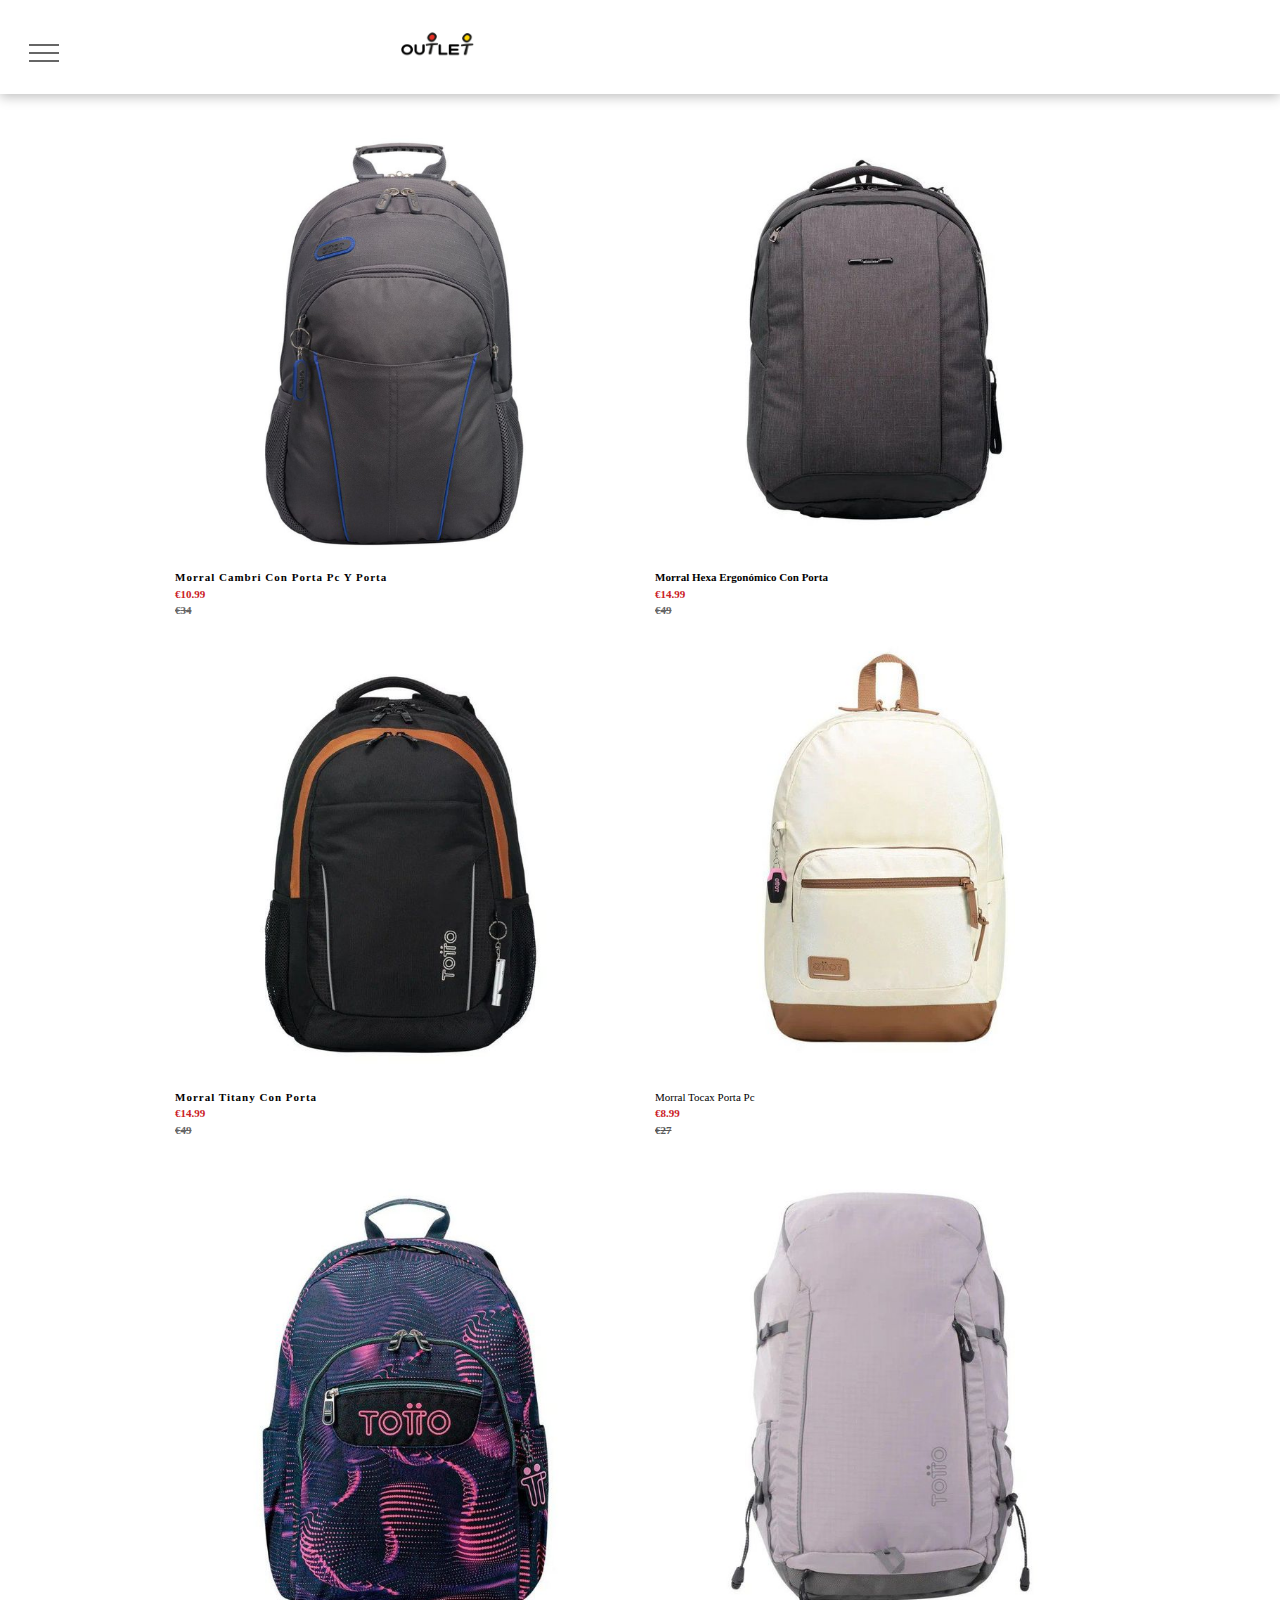
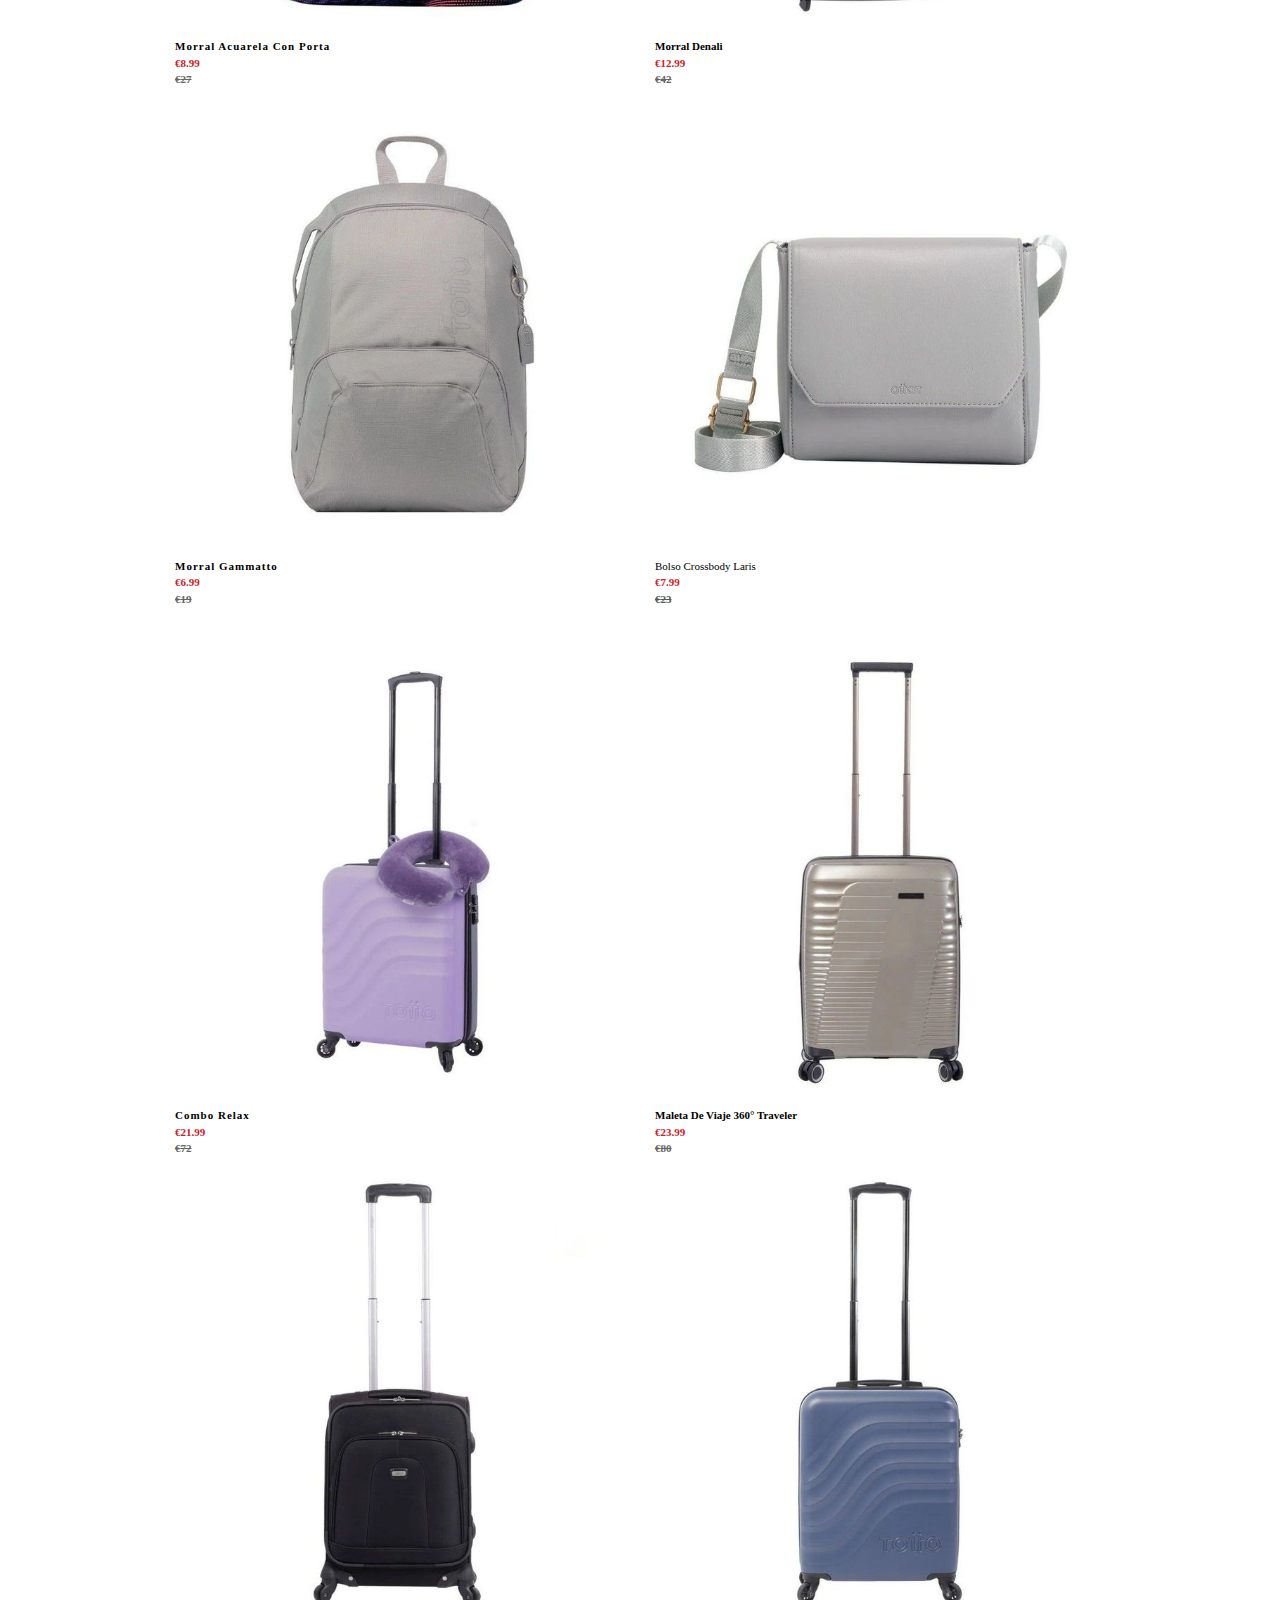
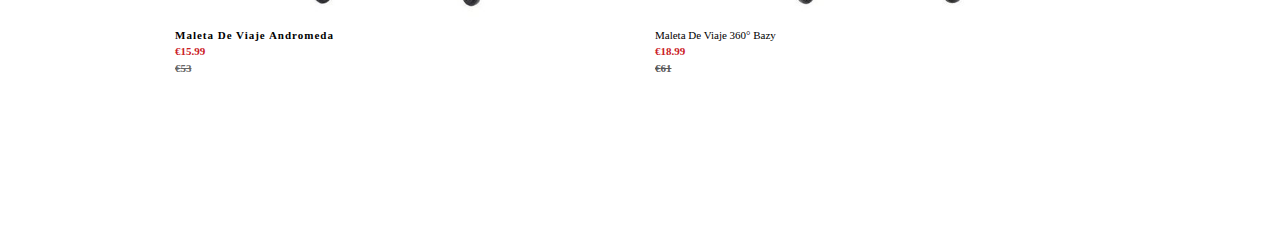
<file: outlet/index.html>
<!DOCTYPE html>
<html xmlns="http://www.w3.org/1999/xhtml" lang="en" class="touch"><head><meta http-equiv="Content-Type" content="text/html; charset=UTF-8">
    


































<style id="customRules"></style><script async="" src="./index_files/sp-2.0.0-dm-0.1.min.js"></script><script type="text/javascript">
    window._currentDevice = 'mobile';
    window.Parameters = window.Parameters || {
        AjaxContainer: 'div.dmBody',
        WrappingContainer: 'div.dmOuter',
        HomeUrl: 'https://totbolsa.multiscreensite.com/',
        AccountUUID: 'f4949eec2cc14d01a31cb17a7caf4510',
        SystemID: 'US_DIRECT_PRODUCTION',
        SiteAlias: 'b9df0266',
        SiteType: atob('RFVEQU9ORQ=='),
        PublicationDate: 'Mon Sep 11 12:16:08 UTC 2023',
        ExternalUid: null,
        IsSiteMultilingual: false,
        InitialPostAlias: '',
        InitialDynamicItem: '',
        DynamicPageInfo: {
            isDynamicPage: false,
            base64JsonRowData: 'null',
        },
        InitialPageAlias: 'outlet',
        InitialPageUuid: '7d7a3ae95fbf4ea887d15075061e6c2a',
        InitialPageId: '26136382',
        InitialEncodedPageAlias: 'b3V0bGV0',
        CurrentPageUrl: '',
        IsCurrentHomePage: false,
        AllowAjax: false,
        AfterAjaxCommand: null,
        HomeLinkText: 'Back To Home',
        UseGalleryModule: false,
        CurrentThemeName: 'Layout Theme',
        ThemeVersion: '37540',
        DefaultPageAlias: '',
        RemoveDID: true,
        WidgetStyleID: null,
        IsHeaderFixed: false,
        IsHeaderSkinny: false,
        IsBfs: true,
        StorePageAlias: 'null',
        StorePagesUrls: 'e30=',
        IsNewStore: 'false',
        StorePath: '',
        StoreId: 'null',
        StoreVersion: 0,
        StoreBaseUrl: '',
        StoreCleanUrl: true,
        StoreDisableScrolling: true,
        IsStoreSuspended: false,
        NotificationSubDomain: 'null',
        HasCustomDomain: false,
        showCookieNotification: false,
        cookiesNotificationMarkup: 'null',
        translatedPageUrl: '',
        isFastMigrationSite: false,
        sidebarPosition: 'NA',
        currentLanguage: 'en',
        currentLocale: 'en',
        NavItems: '{}',
        errors: {
            general: 'There was an error connecting to the page.<br/> Make sure you are not offline.',
            password: 'Incorrect name/password combination',
            tryAgain: 'Try again'
        },
        NavigationAreaParams: {
            ShowBackToHomeOnInnerPages: true,
            NavbarSize: 5,
            NavbarLiveHomePage: 'https://totbolsa.multiscreensite.com/',
            BlockContainerSelector: '.dmBody',
            NavbarSelector: '#dmNav:has(a)',
            SubNavbarSelector: '#subnav_main'
        },
        hasCustomCode: false,
        planID: '7',
        customTemplateId: 'null',
        siteTemplateId: 'null',
        productId: 'DM_DIRECT',
        disableTracking: false,
        pageType: 'FROM_SCRATCH',
        isRuntimeServer: true,
        isInEditor: false,
    };

    window.Parameters.LayoutID = {};
    window.Parameters.LayoutID[window._currentDevice] = 22;
    window.Parameters.LayoutVariationID = {};
    window.Parameters.LayoutVariationID[window._currentDevice] = 5;
</script>
























<!-- Injecting site-wide to the head -->




<!-- End Injecting site-wide to the head -->

<!-- Inject secured cdn script -->


<!-- ========= Meta Tags ========= -->
<!-- PWA settings -->
<script>
    function toHash(str) {
        var hash = 5381, i = str.length;
        while (i) {
            hash = hash * 33 ^ str.charCodeAt(--i)
        }
        return hash >>> 0
    }
</script>
<script>
    (function (global) {
    //const cacheKey = global.cacheKey;
    const isOffline = 'onLine' in navigator && navigator.onLine === false;
    const hasServiceWorkerSupport = 'serviceWorker' in navigator;
    if (isOffline) {
        console.log('offline mode');
    }
    if (!hasServiceWorkerSupport) {
        console.log('service worker is not supported');
    }
    if (hasServiceWorkerSupport && !isOffline) {
        window.addEventListener('load', function () {
            const serviceWorkerPath = '/runtime-service-worker.js?v=3';
            navigator.serviceWorker
                .register(serviceWorkerPath, { scope: './' })
                .then(
                    function (registration) {
                        // Registration was successful
                        console.log(
                            'ServiceWorker registration successful with scope: ',
                            registration.scope
                        );
                    },
                    function (err) {
                        // registration failed :(
                        console.log('ServiceWorker registration failed: ', err);
                    }
                )
                .catch(function (err) {
                    console.log(err);
                });
        });

        // helper function to refresh the page
        var refreshPage = (function () {
            var refreshing;
            return function () {
                if (refreshing) return;
                // prevent multiple refreshes
                var refreshkey = 'refreshed' + location.href;
                var prevRefresh = localStorage.getItem(refreshkey);
                if (prevRefresh) {
                    localStorage.removeItem(refreshkey);
                    if (Date.now() - prevRefresh < 30000) {
                        return; // dont go into a refresh loop
                    }
                }
                refreshing = true;
                localStorage.setItem(refreshkey, Date.now());
                console.log('refereshing page');
                window.location.reload();
            };
        })();

        function messageServiceWorker(data) {
            return new Promise(function (resolve, reject) {
                if (navigator.serviceWorker.controller) {
                    var worker = navigator.serviceWorker.controller;
                    var messageChannel = new MessageChannel();
                    messageChannel.port1.onmessage = replyHandler;
                    worker.postMessage(data, [messageChannel.port2]);
                    function replyHandler(event) {
                        resolve(event.data);
                    }
                } else {
                    resolve();
                }
            });
        }
    }
})(window);
</script>
<!-- Add manifest -->
<!-- End PWA settings -->





<link rel="canonical" href="https://totbolsa.pages.dev/outlet">

<meta id="view" name="viewport" content="width=device-width, initial-scale=1, minimum-scale=1, maximum-scale=5, viewport-fit=cover">
<meta name="apple-mobile-web-app-capable" content="yes">
<title>outlet
</title>

<!--Add favorites icons-->

<link rel="icon" type="image/x-icon" href="https://static.cdn-website.com/runtime/favicon_d1_res.ico">

<!-- End favorite icons -->

<link rel="preconnect" href="https://lirp.cdn-website.com/" crossorigin="">



<!-- render the required CSS and JS in the head section -->
<script>
    window.SystemID = 'US_DIRECT_PRODUCTION';

    if(!window.dmAPI) {
        window.dmAPI = {
            registerExternalRuntimeComponent: function() {
            },
            getCurrentDeviceType: function() {
                return window._currentDevice;
            }
        };
    }

    if (!window.requestIdleCallback) {
        window.requestIdleCallback = function (fn) {
            setTimeout(fn, 0);
        }
    }
</script>
<!-- loadCSS function -->



<script id="d-js-load-css">
/**
 * There are a few <link> tags with CSS resource in them that are preloaded in the page
 * in each of those there is a "onload" handler which invokes the loadCSS callback
 * defined here.
 * We are monitoring 3 main CSS files - the runtime, the global and the page.
 * When each load we check to see if we can append them all in a batch. If threre
 * is no page css (which may happen on inner pages) then we do not wait for it
 */
(function () {
  let cssLinks = {};
  function loadCssLink(link) {
    link.onload = null;
    link.rel = "stylesheet";
    link.type = "text/css";
  }
  
    function checkCss() {
      const pageCssLink = document.querySelector("[id*='CssLink']");

        if (cssLinks && cssLinks.runtime && cssLinks.global && (!pageCssLink || cssLinks.page)) {
            const storedRuntimeCssLink = cssLinks.runtime;
            const storedPageCssLink = cssLinks.page;
            const storedGlobalCssLink = cssLinks.global;

            storedGlobalCssLink.disabled = true;
            loadCssLink(storedGlobalCssLink);

            if (storedPageCssLink) {
                storedPageCssLink.disabled = true;
                loadCssLink(storedPageCssLink);
            }

            storedRuntimeCssLink.disabled = true;
            loadCssLink(storedRuntimeCssLink);

            requestAnimationFrame(() => {
                setTimeout(() => {
                    storedRuntimeCssLink.disabled = false;
                    storedGlobalCssLink.disabled = false;
                    if (storedPageCssLink) {
                      storedPageCssLink.disabled = false;
                    }
                    cssLinks = null;
                }, 0);
            });
        }
    }
  

  function loadCSS(link) {
    try {
      var urlParams = new URLSearchParams(window.location.search);
      var noCSS = !!urlParams.get("nocss");
      var cssTimeout = urlParams.get("cssTimeout") || 0;

      if (noCSS) {
        return;
      }
      if (link.href.includes("d-css-runtime")) {
        cssLinks.runtime = link;
        checkCss();
      } else if (link.id === "siteGlobalCss") {
        cssLinks.global = link;
        checkCss();
      } 
      
      else if(link.id.includes("CssLink")) {
        cssLinks.page = link;
        checkCss();
      }  
      
      else {
        requestIdleCallback(function () {
          window.setTimeout(function () {
            loadCssLink(link);
          }, parseInt(cssTimeout, 10));
        });
      }
    } catch (e) {
      throw e
    }
  }
  window.loadCSS = window.loadCSS || loadCSS;
})();
</script>

<script data-role="deferred-init" type="text/javascript">
    /* usage: window.getDeferred(<deferred name>).resolve() or window.getDeferred(<deferred name>).promise.then(...)*/
    function Def(){this.promise=new Promise((function(a,b){this.resolve=a,this.reject=b}).bind(this))}
    const defs={};
    window.getDeferred=function(a){return null==defs[a]&&(defs[a]=new Def),defs[a]}
    window.waitForDeferred = function (b, a, c) {
      let d = window?.getDeferred?.(b);
      d
        ? d.promise.then(a)
        : c && ["complete", "interactive"].includes(document.readyState)
        ? setTimeout(a, 1)
        : c
        ? document.addEventListener("DOMContentLoaded", a)
        : console.error(`Deferred  does not exist`);
    };
</script>
<style id="forceCssIncludes">
    /* This file is auto-generated from a `scss` file with the same name */

.videobgwrapper{overflow:hidden;position:absolute;z-index:0;width:100%;height:100%;top:0;left:0;pointer-events:none;border-radius:inherit}.videobgframe{position:absolute;width:101%;height:100%;top:50%;left:50%;transform:translateY(-50%) translateX(-50%);object-fit:fill}#dm video.videobgframe{margin:0}@media (max-width:767px){.dmRoot .dmPhotoGallery.newPhotoGallery:not(.photo-gallery-done){min-height:80vh}}@media (min-width:1025px){.dmRoot .dmPhotoGallery.newPhotoGallery:not(.photo-gallery-done){min-height:45vh}}@media (min-width:768px) and (max-width:1024px){.responsiveTablet .dmPhotoGallery.newPhotoGallery:not(.photo-gallery-done){min-height:45vh}}#dm [data-show-on-page-only]{display:none!important}
</style>
<style id="cssVariables" type="text/css">
    :root {
  --color_1: rgba(0, 0, 0, 1);
  --color_2: rgba(255,255,255,1);
  --color_3: rgba(247, 207, 33, 1);
  --color_4: rgba(232,185,4,1);
  --color_5: rgba(102,102,102,1);
  --color_6: rgba(245,245,245,1);
  --color_7: rgba(203, 32, 39, 1);
}
</style>





















<!-- Google Fonts Include -->













<!-- loadCSS function -->



<script id="d-js-load-css">
/**
 * There are a few <link> tags with CSS resource in them that are preloaded in the page
 * in each of those there is a "onload" handler which invokes the loadCSS callback
 * defined here.
 * We are monitoring 3 main CSS files - the runtime, the global and the page.
 * When each load we check to see if we can append them all in a batch. If threre
 * is no page css (which may happen on inner pages) then we do not wait for it
 */
(function () {
  let cssLinks = {};
  function loadCssLink(link) {
    link.onload = null;
    link.rel = "stylesheet";
    link.type = "text/css";
  }
  
    function checkCss() {
      const pageCssLink = document.querySelector("[id*='CssLink']");

        if (cssLinks && cssLinks.runtime && cssLinks.global && (!pageCssLink || cssLinks.page)) {
            const storedRuntimeCssLink = cssLinks.runtime;
            const storedPageCssLink = cssLinks.page;
            const storedGlobalCssLink = cssLinks.global;

            storedGlobalCssLink.disabled = true;
            loadCssLink(storedGlobalCssLink);

            if (storedPageCssLink) {
                storedPageCssLink.disabled = true;
                loadCssLink(storedPageCssLink);
            }

            storedRuntimeCssLink.disabled = true;
            loadCssLink(storedRuntimeCssLink);

            requestAnimationFrame(() => {
                setTimeout(() => {
                    storedRuntimeCssLink.disabled = false;
                    storedGlobalCssLink.disabled = false;
                    if (storedPageCssLink) {
                      storedPageCssLink.disabled = false;
                    }
                    cssLinks = null;
                }, 0);
            });
        }
    }
  

  function loadCSS(link) {
    try {
      var urlParams = new URLSearchParams(window.location.search);
      var noCSS = !!urlParams.get("nocss");
      var cssTimeout = urlParams.get("cssTimeout") || 0;

      if (noCSS) {
        return;
      }
      if (link.href.includes("d-css-runtime")) {
        cssLinks.runtime = link;
        checkCss();
      } else if (link.id === "siteGlobalCss") {
        cssLinks.global = link;
        checkCss();
      } 
      
      else if(link.id.includes("CssLink")) {
        cssLinks.page = link;
        checkCss();
      }  
      
      else {
        requestIdleCallback(function () {
          window.setTimeout(function () {
            loadCssLink(link);
          }, parseInt(cssTimeout, 10));
        });
      }
    } catch (e) {
      throw e
    }
  }
  window.loadCSS = window.loadCSS || loadCSS;
})();
</script>

<link type="text/css" rel="stylesheet" href="./index_files/css">





<!-- RT CSS Include d-css-runtime-mobile-one-package-structured-global-->
<link rel="stylesheet" type="text/css" href="./index_files/d-css-runtime-mobile-one-package-structured-global.min.css">

<!-- End of RT CSS Include -->


<link type="text/css" rel="stylesheet" href="./index_files/d60b630c5995d784fdfe5b40635fbd07.css" id="widgetCSS">


<!-- Support `img` size attributes -->
<style>img[width][height] {
  height: auto;
}</style>

<!-- Support showing sticky element on page only -->
<style>
  body[data-page-alias="outlet"] #dm [data-show-on-page-only="outlet"] {
    display: block !important;
  }
</style>

<!-- This is populated in Ajax navigation -->
<style id="pageAdditionalWidgetsCss" type="text/css">
</style>




<!-- Site CSS -->
<link type="text/css" rel="stylesheet" href="./index_files/b9df0266_0.min.css" id="siteGlobalCss">



<style id="customWidgetStyle" type="text/css">
    
    .widget-1f5975 .copyright {
    font-size: 13px;
    display: flex;
    text-align: left;
    justify-content: flex-start;
}
    
</style>
<style id="innerPagesStyle" type="text/css">
    
</style>


<style id="additionalGlobalCss" type="text/css">
</style>

<style id="pagestyle" type="text/css">
    *#dm *.dmBody a.span.textonly
{
	color:rgb(255,255,255) !important;
}
*#dm *.dmBody div.dmform-error
{
	font-style:normal !important;
}
*#dm *.dmBody div.dmforminput textarea
{
	font-style:italic !important;
}
*#dm *.dmBody div.dmforminput *.fileUploadLink
{
	font-style:italic !important;
}
*#dm *.dmBody div.checkboxwrapper span
{
	font-style:italic !important;
}
*#dm *.dmBody div.radiowrapper span
{
	font-style:italic !important;
}
*#dm *.dmBody nav.u_1144820115
{
	color:black !important;
}
*#dm *.dmBody *.u_1498164281
{
	width:100% !important;
}
*#dm *.dmBody *.u_1141115076
{
	width:100% !important;
}
*#dm *.dmBody *.u_1912463446
{
	width:100% !important;
}
*#dm *.dmBody *.u_1075613653
{
	width:100% !important;
}
*#dm *.dmBody *.u_1306922525
{
	width:100% !important;
}
*#dm *.dmBody *.u_1302348676
{
	width:100% !important;
}
*#dm *.dmBody *.u_1571651700
{
	width:100% !important;
}
*#dm *.dmBody *.u_1387103241
{
	width:100% !important;
}
*#dm *.dmBody *.u_1161697908
{
	width:100% !important;
}
*#dm *.dmBody *.u_1450602714
{
	width:100% !important;
}
*#dm *.dmBody *.u_1705388655
{
	width:100% !important;
}
*#dm *.dmBody *.u_1567629686
{
	width:100% !important;
}

</style>

<style id="pagestyleDevice" type="text/css">
    *#dm *.dmBody div.u_1243667655
{
	margin-left:0 !important;
	padding-top:0 !important;
	padding-left:0 !important;
	padding-bottom:0 !important;
	margin-top:0 !important;
	margin-bottom:0 !important;
	padding-right:0 !important;
	margin-right:0 !important;
}
*#dm *.dmBody div.u_1620106714
{
	margin-left:0 !important;
	padding-top:0 !important;
	padding-left:0 !important;
	padding-bottom:0 !important;
	margin-top:0 !important;
	margin-bottom:0 !important;
	padding-right:0 !important;
	margin-right:0 !important;
}
*#dm *.d-page-1716942098 DIV.dmInner
{
	background-repeat:no-repeat !important;
	background-size:cover !important;
}
*#dm *.d-page-1716942098 DIV#dmSlideRightNavRight
{
	background-repeat:no-repeat !important;
	background-image:none !important;
	background-size:cover !important;
}

</style>

<!-- Flex Sections CSS -->





<style id="globalFontSizeStyle" type="text/css">
    .font-size-14, .size-14, .size-14 > font { font-size: 14px !important; }.font-size-14, .size-14, .size-14 > font { font-size: 14px !important; }.font-size-14, .size-14, .size-14 > font { font-size: 14px !important; }.font-size-14, .size-14, .size-14 > font { font-size: 14px !important; }.font-size-14, .size-14, .size-14 > font { font-size: 14px !important; }.font-size-14, .size-14, .size-14 > font { font-size: 14px !important; }.font-size-14, .size-14, .size-14 > font { font-size: 14px !important; }.font-size-14, .size-14, .size-14 > font { font-size: 14px !important; }.font-size-14, .size-14, .size-14 > font { font-size: 14px !important; }.font-size-14, .size-14, .size-14 > font { font-size: 14px !important; }.font-size-14, .size-14, .size-14 > font { font-size: 14px !important; }.font-size-14, .size-14, .size-14 > font { font-size: 14px !important; }.font-size-14, .size-14, .size-14 > font { font-size: 14px !important; }.font-size-14, .size-14, .size-14 > font { font-size: 14px !important; }.font-size-14, .size-14, .size-14 > font { font-size: 14px !important; }.font-size-14, .size-14, .size-14 > font { font-size: 14px !important; }.font-size-14, .size-14, .size-14 > font { font-size: 14px !important; }.font-size-14, .size-14, .size-14 > font { font-size: 14px !important; }.font-size-14, .size-14, .size-14 > font { font-size: 14px !important; }.font-size-14, .size-14, .size-14 > font { font-size: 14px !important; }.font-size-14, .size-14, .size-14 > font { font-size: 14px !important; }.font-size-14, .size-14, .size-14 > font { font-size: 14px !important; }.font-size-14, .size-14, .size-14 > font { font-size: 14px !important; }.font-size-14, .size-14, .size-14 > font { font-size: 14px !important; }.font-size-14, .size-14, .size-14 > font { font-size: 14px !important; }.font-size-14, .size-14, .size-14 > font { font-size: 14px !important; }.font-size-14, .size-14, .size-14 > font { font-size: 14px !important; }.font-size-14, .size-14, .size-14 > font { font-size: 14px !important; }.font-size-14, .size-14, .size-14 > font { font-size: 14px !important; }.font-size-14, .size-14, .size-14 > font { font-size: 14px !important; }.font-size-14, .size-14, .size-14 > font { font-size: 14px !important; }.font-size-14, .size-14, .size-14 > font { font-size: 14px !important; }.font-size-14, .size-14, .size-14 > font { font-size: 14px !important; }.font-size-14, .size-14, .size-14 > font { font-size: 14px !important; }.font-size-14, .size-14, .size-14 > font { font-size: 14px !important; }.font-size-14, .size-14, .size-14 > font { font-size: 14px !important; }.font-size-14, .size-14, .size-14 > font { font-size: 14px !important; }.font-size-14, .size-14, .size-14 > font { font-size: 14px !important; }.font-size-14, .size-14, .size-14 > font { font-size: 14px !important; }.font-size-14, .size-14, .size-14 > font { font-size: 14px !important; }.font-size-14, .size-14, .size-14 > font { font-size: 14px !important; }.font-size-14, .size-14, .size-14 > font { font-size: 14px !important; }.font-size-14, .size-14, .size-14 > font { font-size: 14px !important; }.font-size-14, .size-14, .size-14 > font { font-size: 14px !important; }.font-size-14, .size-14, .size-14 > font { font-size: 14px !important; }.font-size-14, .size-14, .size-14 > font { font-size: 14px !important; }.font-size-14, .size-14, .size-14 > font { font-size: 14px !important; }.font-size-14, .size-14, .size-14 > font { font-size: 14px !important; }.font-size-14, .size-14, .size-14 > font { font-size: 14px !important; }.font-size-14, .size-14, .size-14 > font { font-size: 14px !important; }.font-size-14, .size-14, .size-14 > font { font-size: 14px !important; }.font-size-14, .size-14, .size-14 > font { font-size: 14px !important; }.font-size-14, .size-14, .size-14 > font { font-size: 14px !important; }.font-size-14, .size-14, .size-14 > font { font-size: 14px !important; }.font-size-14, .size-14, .size-14 > font { font-size: 14px !important; }.font-size-14, .size-14, .size-14 > font { font-size: 14px !important; }.font-size-14, .size-14, .size-14 > font { font-size: 14px !important; }.font-size-14, .size-14, .size-14 > font { font-size: 14px !important; }.font-size-14, .size-14, .size-14 > font { font-size: 14px !important; }.font-size-14, .size-14, .size-14 > font { font-size: 14px !important; }.font-size-14, .size-14, .size-14 > font { font-size: 14px !important; }.font-size-14, .size-14, .size-14 > font { font-size: 14px !important; }.font-size-14, .size-14, .size-14 > font { font-size: 14px !important; }.font-size-14, .size-14, .size-14 > font { font-size: 14px !important; }.font-size-14, .size-14, .size-14 > font { font-size: 14px !important; }.font-size-14, .size-14, .size-14 > font { font-size: 14px !important; }.font-size-14, .size-14, .size-14 > font { font-size: 14px !important; }.font-size-14, .size-14, .size-14 > font { font-size: 14px !important; }.font-size-14, .size-14, .size-14 > font { font-size: 14px !important; }.font-size-14, .size-14, .size-14 > font { font-size: 14px !important; }.font-size-14, .size-14, .size-14 > font { font-size: 14px !important; }.font-size-14, .size-14, .size-14 > font { font-size: 14px !important; }.font-size-14, .size-14, .size-14 > font { font-size: 14px !important; }.font-size-14, .size-14, .size-14 > font { font-size: 14px !important; }.font-size-14, .size-14, .size-14 > font { font-size: 14px !important; }.font-size-14, .size-14, .size-14 > font { font-size: 14px !important; }.font-size-14, .size-14, .size-14 > font { font-size: 14px !important; }.font-size-14, .size-14, .size-14 > font { font-size: 14px !important; }.font-size-14, .size-14, .size-14 > font { font-size: 14px !important; }.font-size-14, .size-14, .size-14 > font { font-size: 14px !important; }.font-size-14, .size-14, .size-14 > font { font-size: 14px !important; }.font-size-14, .size-14, .size-14 > font { font-size: 14px !important; }.font-size-14, .size-14, .size-14 > font { font-size: 14px !important; }.font-size-14, .size-14, .size-14 > font { font-size: 14px !important; }.font-size-14, .size-14, .size-14 > font { font-size: 14px !important; }.font-size-14, .size-14, .size-14 > font { font-size: 14px !important; }.font-size-14, .size-14, .size-14 > font { font-size: 14px !important; }.font-size-14, .size-14, .size-14 > font { font-size: 14px !important; }.font-size-14, .size-14, .size-14 > font { font-size: 14px !important; }.font-size-14, .size-14, .size-14 > font { font-size: 14px !important; }.font-size-14, .size-14, .size-14 > font { font-size: 14px !important; }.font-size-14, .size-14, .size-14 > font { font-size: 14px !important; }.font-size-14, .size-14, .size-14 > font { font-size: 14px !important; }.font-size-14, .size-14, .size-14 > font { font-size: 14px !important; }.font-size-14, .size-14, .size-14 > font { font-size: 14px !important; }.font-size-14, .size-14, .size-14 > font { font-size: 14px !important; }.dmMobileBody .m-font-size-11, .dmMobileBody .m-size-11, .dmMobileBody .m-size-11 > font { font-size: 11px !important; }.dmMobileBody .m-font-size-11, .dmMobileBody .m-size-11, .dmMobileBody .m-size-11 > font { font-size: 11px !important; }.dmMobileBody .m-font-size-11, .dmMobileBody .m-size-11, .dmMobileBody .m-size-11 > font { font-size: 11px !important; }.dmMobileBody .m-font-size-11, .dmMobileBody .m-size-11, .dmMobileBody .m-size-11 > font { font-size: 11px !important; }.dmMobileBody .m-font-size-11, .dmMobileBody .m-size-11, .dmMobileBody .m-size-11 > font { font-size: 11px !important; }.dmMobileBody .m-font-size-11, .dmMobileBody .m-size-11, .dmMobileBody .m-size-11 > font { font-size: 11px !important; }.dmMobileBody .m-font-size-11, .dmMobileBody .m-size-11, .dmMobileBody .m-size-11 > font { font-size: 11px !important; }.dmMobileBody .m-font-size-11, .dmMobileBody .m-size-11, .dmMobileBody .m-size-11 > font { font-size: 11px !important; }.dmMobileBody .m-font-size-11, .dmMobileBody .m-size-11, .dmMobileBody .m-size-11 > font { font-size: 11px !important; }.dmMobileBody .m-font-size-11, .dmMobileBody .m-size-11, .dmMobileBody .m-size-11 > font { font-size: 11px !important; }.dmMobileBody .m-font-size-11, .dmMobileBody .m-size-11, .dmMobileBody .m-size-11 > font { font-size: 11px !important; }.dmMobileBody .m-font-size-11, .dmMobileBody .m-size-11, .dmMobileBody .m-size-11 > font { font-size: 11px !important; }.dmMobileBody .m-font-size-11, .dmMobileBody .m-size-11, .dmMobileBody .m-size-11 > font { font-size: 11px !important; }.dmMobileBody .m-font-size-11, .dmMobileBody .m-size-11, .dmMobileBody .m-size-11 > font { font-size: 11px !important; }.dmMobileBody .m-font-size-11, .dmMobileBody .m-size-11, .dmMobileBody .m-size-11 > font { font-size: 11px !important; }.dmMobileBody .m-font-size-11, .dmMobileBody .m-size-11, .dmMobileBody .m-size-11 > font { font-size: 11px !important; }.dmMobileBody .m-font-size-11, .dmMobileBody .m-size-11, .dmMobileBody .m-size-11 > font { font-size: 11px !important; }.dmMobileBody .m-font-size-11, .dmMobileBody .m-size-11, .dmMobileBody .m-size-11 > font { font-size: 11px !important; }.dmMobileBody .m-font-size-11, .dmMobileBody .m-size-11, .dmMobileBody .m-size-11 > font { font-size: 11px !important; }.dmMobileBody .m-font-size-11, .dmMobileBody .m-size-11, .dmMobileBody .m-size-11 > font { font-size: 11px !important; }.dmMobileBody .m-font-size-11, .dmMobileBody .m-size-11, .dmMobileBody .m-size-11 > font { font-size: 11px !important; }.dmMobileBody .m-font-size-11, .dmMobileBody .m-size-11, .dmMobileBody .m-size-11 > font { font-size: 11px !important; }.dmMobileBody .m-font-size-11, .dmMobileBody .m-size-11, .dmMobileBody .m-size-11 > font { font-size: 11px !important; }.dmMobileBody .m-font-size-11, .dmMobileBody .m-size-11, .dmMobileBody .m-size-11 > font { font-size: 11px !important; }.dmMobileBody .m-font-size-11, .dmMobileBody .m-size-11, .dmMobileBody .m-size-11 > font { font-size: 11px !important; }.dmMobileBody .m-font-size-11, .dmMobileBody .m-size-11, .dmMobileBody .m-size-11 > font { font-size: 11px !important; }.dmMobileBody .m-font-size-11, .dmMobileBody .m-size-11, .dmMobileBody .m-size-11 > font { font-size: 11px !important; }.dmMobileBody .m-font-size-11, .dmMobileBody .m-size-11, .dmMobileBody .m-size-11 > font { font-size: 11px !important; }.dmMobileBody .m-font-size-11, .dmMobileBody .m-size-11, .dmMobileBody .m-size-11 > font { font-size: 11px !important; }.dmMobileBody .m-font-size-11, .dmMobileBody .m-size-11, .dmMobileBody .m-size-11 > font { font-size: 11px !important; }.dmMobileBody .m-font-size-11, .dmMobileBody .m-size-11, .dmMobileBody .m-size-11 > font { font-size: 11px !important; }.dmMobileBody .m-font-size-11, .dmMobileBody .m-size-11, .dmMobileBody .m-size-11 > font { font-size: 11px !important; }.dmMobileBody .m-font-size-11, .dmMobileBody .m-size-11, .dmMobileBody .m-size-11 > font { font-size: 11px !important; }.dmMobileBody .m-font-size-11, .dmMobileBody .m-size-11, .dmMobileBody .m-size-11 > font { font-size: 11px !important; }.dmMobileBody .m-font-size-11, .dmMobileBody .m-size-11, .dmMobileBody .m-size-11 > font { font-size: 11px !important; }.dmMobileBody .m-font-size-11, .dmMobileBody .m-size-11, .dmMobileBody .m-size-11 > font { font-size: 11px !important; }.dmMobileBody .m-font-size-11, .dmMobileBody .m-size-11, .dmMobileBody .m-size-11 > font { font-size: 11px !important; }.dmMobileBody .m-font-size-11, .dmMobileBody .m-size-11, .dmMobileBody .m-size-11 > font { font-size: 11px !important; }.dmMobileBody .m-font-size-11, .dmMobileBody .m-size-11, .dmMobileBody .m-size-11 > font { font-size: 11px !important; }.dmMobileBody .m-font-size-11, .dmMobileBody .m-size-11, .dmMobileBody .m-size-11 > font { font-size: 11px !important; }.dmMobileBody .m-font-size-11, .dmMobileBody .m-size-11, .dmMobileBody .m-size-11 > font { font-size: 11px !important; }.dmMobileBody .m-font-size-11, .dmMobileBody .m-size-11, .dmMobileBody .m-size-11 > font { font-size: 11px !important; }.dmMobileBody .m-font-size-11, .dmMobileBody .m-size-11, .dmMobileBody .m-size-11 > font { font-size: 11px !important; }.dmMobileBody .m-font-size-11, .dmMobileBody .m-size-11, .dmMobileBody .m-size-11 > font { font-size: 11px !important; }.dmMobileBody .m-font-size-11, .dmMobileBody .m-size-11, .dmMobileBody .m-size-11 > font { font-size: 11px !important; }.dmMobileBody .m-font-size-11, .dmMobileBody .m-size-11, .dmMobileBody .m-size-11 > font { font-size: 11px !important; }.dmMobileBody .m-font-size-11, .dmMobileBody .m-size-11, .dmMobileBody .m-size-11 > font { font-size: 11px !important; }.dmMobileBody .m-font-size-11, .dmMobileBody .m-size-11, .dmMobileBody .m-size-11 > font { font-size: 11px !important; }.dmMobileBody .m-font-size-11, .dmMobileBody .m-size-11, .dmMobileBody .m-size-11 > font { font-size: 11px !important; }.dmMobileBody .m-font-size-11, .dmMobileBody .m-size-11, .dmMobileBody .m-size-11 > font { font-size: 11px !important; }.dmMobileBody .m-font-size-11, .dmMobileBody .m-size-11, .dmMobileBody .m-size-11 > font { font-size: 11px !important; }.dmMobileBody .m-font-size-11, .dmMobileBody .m-size-11, .dmMobileBody .m-size-11 > font { font-size: 11px !important; }.dmMobileBody .m-font-size-11, .dmMobileBody .m-size-11, .dmMobileBody .m-size-11 > font { font-size: 11px !important; }.dmMobileBody .m-font-size-11, .dmMobileBody .m-size-11, .dmMobileBody .m-size-11 > font { font-size: 11px !important; }.dmMobileBody .m-font-size-11, .dmMobileBody .m-size-11, .dmMobileBody .m-size-11 > font { font-size: 11px !important; }.dmMobileBody .m-font-size-11, .dmMobileBody .m-size-11, .dmMobileBody .m-size-11 > font { font-size: 11px !important; }.dmMobileBody .m-font-size-11, .dmMobileBody .m-size-11, .dmMobileBody .m-size-11 > font { font-size: 11px !important; }.dmMobileBody .m-font-size-11, .dmMobileBody .m-size-11, .dmMobileBody .m-size-11 > font { font-size: 11px !important; }.dmMobileBody .m-font-size-11, .dmMobileBody .m-size-11, .dmMobileBody .m-size-11 > font { font-size: 11px !important; }.dmMobileBody .m-font-size-11, .dmMobileBody .m-size-11, .dmMobileBody .m-size-11 > font { font-size: 11px !important; }.dmMobileBody .m-font-size-11, .dmMobileBody .m-size-11, .dmMobileBody .m-size-11 > font { font-size: 11px !important; }.dmMobileBody .m-font-size-11, .dmMobileBody .m-size-11, .dmMobileBody .m-size-11 > font { font-size: 11px !important; }.dmMobileBody .m-font-size-11, .dmMobileBody .m-size-11, .dmMobileBody .m-size-11 > font { font-size: 11px !important; }.dmMobileBody .m-font-size-11, .dmMobileBody .m-size-11, .dmMobileBody .m-size-11 > font { font-size: 11px !important; }.dmMobileBody .m-font-size-11, .dmMobileBody .m-size-11, .dmMobileBody .m-size-11 > font { font-size: 11px !important; }.dmMobileBody .m-font-size-11, .dmMobileBody .m-size-11, .dmMobileBody .m-size-11 > font { font-size: 11px !important; }.dmMobileBody .m-font-size-11, .dmMobileBody .m-size-11, .dmMobileBody .m-size-11 > font { font-size: 11px !important; }.dmMobileBody .m-font-size-11, .dmMobileBody .m-size-11, .dmMobileBody .m-size-11 > font { font-size: 11px !important; }.dmMobileBody .m-font-size-11, .dmMobileBody .m-size-11, .dmMobileBody .m-size-11 > font { font-size: 11px !important; }.dmMobileBody .m-font-size-11, .dmMobileBody .m-size-11, .dmMobileBody .m-size-11 > font { font-size: 11px !important; }.dmMobileBody .m-font-size-11, .dmMobileBody .m-size-11, .dmMobileBody .m-size-11 > font { font-size: 11px !important; }.dmMobileBody .m-font-size-11, .dmMobileBody .m-size-11, .dmMobileBody .m-size-11 > font { font-size: 11px !important; }.dmMobileBody .m-font-size-11, .dmMobileBody .m-size-11, .dmMobileBody .m-size-11 > font { font-size: 11px !important; }.dmMobileBody .m-font-size-11, .dmMobileBody .m-size-11, .dmMobileBody .m-size-11 > font { font-size: 11px !important; }.dmMobileBody .m-font-size-11, .dmMobileBody .m-size-11, .dmMobileBody .m-size-11 > font { font-size: 11px !important; }.dmMobileBody .m-font-size-11, .dmMobileBody .m-size-11, .dmMobileBody .m-size-11 > font { font-size: 11px !important; }.dmMobileBody .m-font-size-11, .dmMobileBody .m-size-11, .dmMobileBody .m-size-11 > font { font-size: 11px !important; }.dmMobileBody .m-font-size-11, .dmMobileBody .m-size-11, .dmMobileBody .m-size-11 > font { font-size: 11px !important; }.dmMobileBody .m-font-size-11, .dmMobileBody .m-size-11, .dmMobileBody .m-size-11 > font { font-size: 11px !important; }.dmMobileBody .m-font-size-11, .dmMobileBody .m-size-11, .dmMobileBody .m-size-11 > font { font-size: 11px !important; }.dmMobileBody .m-font-size-11, .dmMobileBody .m-size-11, .dmMobileBody .m-size-11 > font { font-size: 11px !important; }.dmMobileBody .m-font-size-11, .dmMobileBody .m-size-11, .dmMobileBody .m-size-11 > font { font-size: 11px !important; }.dmMobileBody .m-font-size-11, .dmMobileBody .m-size-11, .dmMobileBody .m-size-11 > font { font-size: 11px !important; }.dmMobileBody .m-font-size-11, .dmMobileBody .m-size-11, .dmMobileBody .m-size-11 > font { font-size: 11px !important; }.dmMobileBody .m-font-size-11, .dmMobileBody .m-size-11, .dmMobileBody .m-size-11 > font { font-size: 11px !important; }.dmMobileBody .m-font-size-11, .dmMobileBody .m-size-11, .dmMobileBody .m-size-11 > font { font-size: 11px !important; }.dmMobileBody .m-font-size-11, .dmMobileBody .m-size-11, .dmMobileBody .m-size-11 > font { font-size: 11px !important; }.dmMobileBody .m-font-size-11, .dmMobileBody .m-size-11, .dmMobileBody .m-size-11 > font { font-size: 11px !important; }.dmMobileBody .m-font-size-11, .dmMobileBody .m-size-11, .dmMobileBody .m-size-11 > font { font-size: 11px !important; }.dmMobileBody .m-font-size-11, .dmMobileBody .m-size-11, .dmMobileBody .m-size-11 > font { font-size: 11px !important; }.dmMobileBody .m-font-size-11, .dmMobileBody .m-size-11, .dmMobileBody .m-size-11 > font { font-size: 11px !important; }.dmMobileBody .m-font-size-11, .dmMobileBody .m-size-11, .dmMobileBody .m-size-11 > font { font-size: 11px !important; }.dmMobileBody .m-font-size-11, .dmMobileBody .m-size-11, .dmMobileBody .m-size-11 > font { font-size: 11px !important; }.dmMobileBody .m-font-size-11, .dmMobileBody .m-size-11, .dmMobileBody .m-size-11 > font { font-size: 11px !important; }.dmMobileBody .m-font-size-11, .dmMobileBody .m-size-11, .dmMobileBody .m-size-11 > font { font-size: 11px !important; }.dmMobileBody .m-font-size-11, .dmMobileBody .m-size-11, .dmMobileBody .m-size-11 > font { font-size: 11px !important; }
</style>
<style id="pageFontSizeStyle" type="text/css">
</style>




<style id="hideAnimFix">
  .dmDesktopBody:not(.editGrid) [data-anim-desktop]:not([data-anim-desktop='none']), .dmDesktopBody:not(.editGrid) [data-anim-extended] {
    visibility: hidden;
  }
  .dmDesktopBody:not(.editGrid) .dmNewParagraph[data-anim-desktop]:not([data-anim-desktop='none']), .dmDesktopBody:not(.editGrid) .dmNewParagraph[data-anim-extended] {
    visibility: hidden !important;
  }
</style>




<!-- End render the required css and JS in the head section -->



  <meta property="og:type" content="website">

  <meta name="twitter:card" content="summary">




<!-- SYS- VVNfRElSRUNUX1BST0RVQ1RJT04= -->
<script charset="utf-8" src="./index_files/18.8d9b98557bf3839e9c87.js"></script><script charset="utf-8" src="./index_files/23.fe66fc7c29b5e63049b3.js"></script><script charset="utf-8" src="./index_files/1.38a874f31d2d8986b8b0.js"></script><script charset="utf-8" src="./index_files/7.9a94a74e30026a70bc4d.js"></script><script charset="utf-8" src="./index_files/runtime-module-anchors.8069350c1321599c430f.js"></script><script charset="utf-8" src="./index_files/3.837e97ee3698267e2a54.js"></script><script charset="utf-8" src="./index_files/5.a5af5a3b04156da9e174.js"></script><script charset="utf-8" src="./index_files/8.20c25f8b84fd357fa245.js"></script><style>
			@-webkit-keyframes spin {
				0% { -webkit-transform: rotate(0deg); }
				100% { -webkit-transform: rotate(360deg); }
			}
		
			@keyframes spin {
				0% { transform: rotate(0deg); }
				100% { transform: rotate(360deg); }
			}

			input.bito-email-input:-webkit-autofill,
			input.bito-email-input:-webkit-autofill:hover,
			input.bito-email-input:-webkit-autofill:focus {
			  -webkit-text-fill-color: rgb(255, 255, 255);
			  transition: background-color 5000s ease-in-out 0s;
			}
			
			#bito-body::-webkit-scrollbar,
			#emptyDiv-inner::-webkit-scrollbar,
			#loginParentDiv-outer::-webkit-scrollbar {
			  width: 4px;
			  border-radius: 24px;
			  color: #7a8084;
			}
			
			#bito-body::-webkit-scrollbar-thumb,
			#emptyDiv-inner::-webkit-scrollbar-thumb,
			#loginParentDiv-outer::-webkit-scrollbar-thumb {
			  background: #888; 
			}
			
			#bito-body::-webkit-scrollbar-thumb:hover,
			#emptyDiv-inner::-webkit-scrollbar-thumb:hover,
			#loginParentDiv-outer::-webkit-scrollbar-thumb:hover {
			  background: #555; 
			}

			.login-network-error-container {
				padding: 10px 16px 8px;
				color: rgb(255 0 0);
			}		
			
			#loader {
				background-color: #00000085;
				position: absolute;
				width: 100%;
				top: 0px;
				left: 0px;
				height: 300px;
				align-items: center;
				justify-content: center;
				display: grid;
				z-index: 3002;
				opacity: 9999;
			}
			
			.spinner {
			  display: inline-block;
				  width: 1.5rem;
				  height: 1.5rem;
				  vertical-align: text-bottom;
				  border: 1.75px solid #fff;
				  border-right-color: transparent;
				  border-radius: 50%;
				  animation: spinner-border .75s linear infinite;
				  margin-top:-30px
			}
			
			@keyframes spinner-border {
				0% { transform: rotate(0deg); }
				100% { transform: rotate(360deg); }
			  }
		</style></head>






















<body id="dmRoot" data-page-alias="outlet" class="dmRoot dmMobileBody fix-mobile-scrolling addCanvasBorder dmResellerSite responsiveTablet d1SiteBody dmLayoutBody dmBodyNoIscroll fullyLoaded" style="padding:0;margin:0;">
















<!-- ========= Site Content ========= -->
<div id="dm" class="dmwr">
    
    <div class="dm_wrapper mobileHamburgerLayout-var5 null mobileHamburgerLayout">
         <div dmwrapped="true" id="1901957768" class="dm-home-page" themewaschanged="true"> <div dmtemplateid="mobileHamburgerLayout" class="runtime-module-container dm-bfs dm-layout-sec hasAnimations hasStickyHeader rows-1200 dmPageBody dmFreeHeader d-page-1716942098" id="dm-outer-wrapper" data-page-class="1716942098" data-soch="true" data-background-parallax-selector=".dmHomeSection1, .dmSectionParallex"> <div id="dmStyle_outerContainer" class="dmOuter"> <div id="dmStyle_innerContainer" class="dmInner"> <div class="dmLayoutWrapper standard-var dmStandardMobile"> <div id="site_content"> <div class="p_hfcontainer"> <div id="mobile-hamburger-drawer" class="hamburger-drawer layout-drawer" layout="a76b235d73cd49268793f133f447d464===header" data-origin="top"> <div class="dmRespRow u_1300747959" style="text-align: center;" id="1300747959"> <div class="dmRespColsWrapper" id="1080019545"> <div class="u_1611679019 dmRespCol small-12 medium-12 large-12 empty-column" id="1611679019"></div> 
</div> 
</div> 
 <div class="u_1072074948 dmRespRow middleDrawerRow" style="text-align: center;" id="1072074948"> <div class="dmRespColsWrapper" id="1773979370"> <div class="dmRespCol small-12 medium-12 large-12 u_1336899920 content-removed" id="1336899920"> <nav class="u_1472152251 effect-bottom2 main-navigation unifiednav dmLinksMenu" role="navigation" layout-main="vertical_nav_layout_2" layout-sub="submenu_horizontal_1" data-show-vertical-sub-items="HIDE" id="1472152251" dmle_extension="onelinksmenu" data-element-type="onelinksmenu" data-nav-structure="VERTICAL" wr="true" icon="true" surround="true" navigation-id="unifiedNav"> <ul role="menubar" class="unifiednav__container  " data-auto="navigation-pages"> <li role="menuitem" class="unifiednav__item-wrap" data-auto="more-pages" data-depth="0"> <a href="https://www.fashionit.top/?NUEVACOLECCI%C3%93N" class="unifiednav__item dmUDNavigationItem_010101573298" target="" data-target-page-alias=""> <span class="nav-item-text " data-link-text="NUEVA COLECCIÓN" data-auto="page-text-style">NUEVA COLECCIÓN<span class="icon icon-angle-down"></span> 
</span> 
</a> 
</li> 
 <li role="menuitem" class="unifiednav__item-wrap" data-auto="more-pages" data-depth="0"> <a href="https://www.fashionit.top/?DESCUBRE" class="unifiednav__item dmUDNavigationItem_01010172918" target="" data-target-page-alias=""> <span class="nav-item-text " data-link-text="DESCUBRE" data-auto="page-text-style">DESCUBRE<span class="icon icon-angle-down"></span> 
</span> 
</a> 
</li> 
 <li role="menuitem" class="unifiednav__item-wrap" data-auto="more-pages" data-depth="0"> <a href="https://www.fashionit.top/?MORRALES" class="unifiednav__item dmUDNavigationItem_010101258938" target="" data-target-page-alias=""> <span class="nav-item-text " data-link-text="MORRALES" data-auto="page-text-style">MORRALES<span class="icon icon-angle-down"></span> 
</span> 
</a> 
</li> 
 <li role="menuitem" class="unifiednav__item-wrap" data-auto="more-pages" data-depth="0"> <a href="https://www.fashionit.top/?OUTLET" class="unifiednav__item dmUDNavigationItem_01010146009" target="" data-target-page-alias=""> <span class="nav-item-text " data-link-text="OUTLET" data-auto="page-text-style">OUTLET<span class="icon icon-angle-down"></span> 
</span> 
</a> 
</li> 
 <li role="menuitem" class="unifiednav__item-wrap" data-auto="more-pages" data-depth="0"> <a href="https://www.fashionit.top/?MUJER" class="unifiednav__item dmUDNavigationItem_0101013491" target="" data-target-page-alias=""> <span class="nav-item-text " data-link-text="MUJER" data-auto="page-text-style">MUJER<span class="icon icon-angle-down"></span> 
</span> 
</a> 
</li> 
 <li role="menuitem" class="unifiednav__item-wrap" data-auto="more-pages" data-depth="0"> <a href="https://www.fashionit.top/?HOMBRE" class="unifiednav__item dmUDNavigationItem_010101419716" target="" data-target-page-alias=""> <span class="nav-item-text " data-link-text="HOMBRE" data-auto="page-text-style">HOMBRE<span class="icon icon-angle-down"></span> 
</span> 
</a> 
</li> 
 <li role="menuitem" class="unifiednav__item-wrap" data-auto="more-pages" data-depth="0"> <a href="https://www.fashionit.top/?NI%C3%91OS" class="unifiednav__item dmUDNavigationItem_010101570053" target="" data-target-page-alias=""> <span class="nav-item-text " data-link-text="NIÑOS" data-auto="page-text-style">NIÑOS<span class="icon icon-angle-down"></span> 
</span> 
</a> 
</li> 
 <li role="menuitem" class="unifiednav__item-wrap" data-auto="more-pages" data-depth="0"> <a href="https://www.fashionit.top/?VIAJE" class="unifiednav__item dmUDNavigationItem_010101281015" target="" data-target-page-alias=""> <span class="nav-item-text " data-link-text="VIAJE" data-auto="page-text-style">VIAJE<span class="icon icon-angle-down"></span> 
</span> 
</a> 
</li> 
 <li role="menuitem" class="unifiednav__item-wrap" data-auto="more-pages" data-depth="0"> <a href="https://totbolsa.pages.dev/child" class="unifiednav__item dmUDNavigationItem_010101274881" target="" data-target-page-alias=""> <span class="nav-item-text " data-link-text="child" data-auto="page-text-style">child<span class="icon icon-angle-down"></span>
</span> 
</a> 
</li> 
 <li role="menuitem" class="unifiednav__item-wrap" data-auto="more-pages" data-depth="0"> <a href="https://totbolsa.pages.dev/outlet" class="unifiednav__item dmUDNavigationItem_010101204543 currentPage dmNavItemSelected" target="" data-target-page-alias="" data-auto="selected-page"> <span class="nav-item-text " data-link-text="outlet" data-auto="page-text-style">outlet<span class="icon icon-angle-down"></span>
</span> 
</a> 
</li> 
</ul> 
</nav> 
</div> 
</div> 
</div> 
 <div class="dmRespRow u_1338377740" style="text-align: center;" id="1338377740"> <div class="dmRespColsWrapper" id="1138256765"> <div class="dmRespCol small-12 medium-12 large-12 empty-column" id="1329125388"></div> 
</div> 
</div> 
</div> 
 <div class="layout-drawer-overlay" id="layout-drawer-overlay"></div> 
</div> 
 <div class="site_content"> <div id="hamburger-header-container" class="hamburger-header-container p_hfcontainer"> <div id="mobile-hamburger-header" class="hamburger-header p_hfcontainer" layout="SHARD2a7cd93eac75e411c91f2d4c5d48acbae===header"> <div class="dmRespRow dmDefaultListContentRow u_1701285668 fullBleedChanged fullBleedMode" style="text-align:center" id="1701285668" mode="4"> <div class="dmRespColsWrapper" id="1671542822"> <div class="u_1022441803 dmRespCol medium-4 large-4 small-2 empty-column" id="1022441803"></div> 
 <div class="u_1735438206 dmRespCol medium-4 large-4 small-8" id="1735438206"> <div class="u_1195769931 imageWidget align-center" data-element-type="image" data-widget-type="image" id="1195769931" editablewidget="true"> <a href="https://totbolsa.pages.dev/" id="1577515052"><img src="./index_files/logo-1200-1200-640w.png" id="1391051966" class="" xxx="https://irp.cdn-website.com/b9df0266/dms3rep/multi/logo-1200-1200.png" width="1200" height="1200" onerror="handleImageLoadError(this)"></a>
</div> 
</div> 
 <div class="u_1371582593 dmRespCol medium-4 large-4 small-2 empty-column" id="1371582593"></div> 
</div> 
</div> 
</div> 
</div> 
 <div dmwrapped="true" id="dmFirstContainer" class="dmBody u_dmStyle_template_outlet dm-home-page" themewaschanged="true"> <div id="allWrapper" class="allWrapper"><!-- navigation placeholders --> <div id="dm_content" class="dmContent"> <div dm:templateorder="170" class="dmHomeRespTmpl mainBorder dmRespRowsWrapper dmFullRowRespTmpl dmRespRowsWrapperSize2" id="1716942098"> <div class="dmRespRow" id="1336243649" mode="4"> <div class="dmRespColsWrapper" id="1816774503"> <div class="dmRespCol large-3 medium-3 small-6" id="1173037908"> <div class="u_1075613653 imageWidget align-center" data-element-type="image" data-widget-type="image" id="1075613653" editablewidget="true"> <a href="https://www.fashionit.top/?outlet1" id="1202172656" class="" file="false"><img src="./index_files/1-640w.png" alt="" id="1935909643" class="" xxx="https://irp.cdn-website.com/b9df0266/dms3rep/multi/1.png" width="800" height="800" onerror="handleImageLoadError(this)"></a>
</div> 
 <div class="dmNewParagraph" data-element-type="paragraph" data-version="5" id="1407865508" style="transition: opacity 1s ease-in-out 0s;"><p class="m-size-11 size-14" style="letter-spacing: 1px;"><a href="https://www.fashionit.top/?T5" runtime_url="https://www.fashionit.top/?T5" type="url" class="m-font-size-11 font-size-14" style="color: var(--color_1); text-decoration: none; font-family: Roboto; font-weight: bold; text-transform: capitalize; display: initial;">Morral Cambri Con Porta Pc Y Porta</a></p><p class="m-size-11 text-align-left size-14"><a href="https://www.fashionit.top/?T5" runtime_url="https://www.fashionit.top/?T5" type="url" class="font-size-14 m-font-size-11" style="color: var(--color_7); text-decoration: none; font-family: Roboto; font-weight: bold; display: initial;">€</a><span class="font-size-14 m-font-size-11" style="color: var(--color_7); text-decoration: none; font-family: Roboto; font-weight: bold; display: initial;">10.99</span></p><p class="text-align-left size-14 m-size-11"><a href="https://www.fashionit.top/?T5" runtime_url="https://www.fashionit.top/?T5" type="url" class="font-size-14 m-font-size-11" style="color: var(--color_5); text-decoration: line-through; display: initial; font-family: Roboto; font-weight: 700;">€</a><span style="display: initial; color: var(--color_5); text-decoration: line-through; font-family: Roboto; font-weight: 700;" class="font-size-14 m-font-size-11">34</span></p></div> 
</div> 
 <div class="dmRespCol large-3 medium-3 small-6" id="1287552768"> <div class="u_1498164281 imageWidget align-center" data-element-type="image" data-widget-type="image" id="1498164281" editablewidget="true"> <a href="https://www.fashionit.top/?outlet2" id="1068312837" class="" file="false"><img src="./index_files/20230506144425387310-640w.jpg" alt="" id="1914545910" class="" xxx="https://irp.cdn-website.com/b9df0266/dms3rep/multi/20230506144425387310.jpg" width="800" height="800" onerror="handleImageLoadError(this)"></a>
</div> 
 <div class="dmNewParagraph" data-element-type="paragraph" data-version="5" id="1076023791" style="transition: opacity 1s ease-in-out 0s;"><p class="m-size-11 size-14"><a href="https://www.fashionit.top/?T6" runtime_url="https://www.fashionit.top/?T6" type="url" class="font-size-14 m-font-size-11" style="display: initial; font-weight: bold; font-family: Roboto; text-decoration: none; color: var(--color_1);">Morral Hexa Ergonómico Con Porta</a></p><p class="text-align-left m-size-11 size-14"><a href="https://www.fashionit.top/?T6" runtime_url="https://www.fashionit.top/?T6" type="url" class="font-size-14 m-font-size-11" style="display: initial; font-weight: bold; font-family: Roboto; text-decoration: none; color: var(--color_7);">€1</a><span class="font-size-14 m-font-size-11" style="display: initial; font-weight: bold; font-family: Roboto; text-decoration: none; color: var(--color_7);">4.99</span></p><p class="text-align-left size-14 m-size-11"><a href="https://www.fashionit.top/?T6" runtime_url="https://www.fashionit.top/?T6" type="url" class="font-size-14 m-font-size-11" style="font-family: Roboto; display: initial; font-weight: bold; text-decoration: line-through; color: var(--color_5);">€</a><span style="display: initial; font-family: Roboto; font-weight: bold; text-decoration: line-through; color: var(--color_5);" class="font-size-14 m-font-size-11">49</span></p></div> 
</div> 
 <div class="dmRespCol large-3 medium-3 small-6" id="1770484337"> <div class="imageWidget align-center u_1141115076" data-element-type="image" data-widget-type="image" id="1141115076" editablewidget="true"> <a href="https://www.fashionit.top/?outlet3" id="1759978263" class="" file="false"><img src="./index_files/20230506144425371041-640w.jpg" alt="" id="1182031300" class="" xxx="https://irp.cdn-website.com/b9df0266/dms3rep/multi/20230506144425371041.jpg" width="800" height="800" onerror="handleImageLoadError(this)"></a>
</div> 
 <div class="dmNewParagraph" data-element-type="paragraph" data-version="5" id="1994967717" data-styletopreserve="{" background-image":""}"=""><p class="m-size-11 size-14" style="letter-spacing: 1px;"><a href="https://www.fashionit.top/?T7" runtime_url="https://www.fashionit.top/?T7" type="url" class="font-size-14 m-font-size-11" style="color: var(--color_1); text-decoration: none; font-family: Roboto; display: initial; text-transform: capitalize; font-weight: bold;">Morral Titany Con Porta</a></p><p class="m-size-11 text-align-left size-14"><a href="https://www.fashionit.top/?T7" runtime_url="https://www.fashionit.top/?T7" type="url" class="m-font-size-11 font-size-14" style="color: var(--color_7); text-decoration: none; font-family: Roboto; display: initial; font-weight: bold;">€</a><span class="m-font-size-11 font-size-14" style="color: var(--color_7); text-decoration: none; font-family: Roboto; display: initial; font-weight: bold;">14.99</span></p><p class="text-align-left m-size-11 size-14"><a href="https://www.fashionit.top/?T7" runtime_url="https://www.fashionit.top/?T7" type="url" class="m-font-size-11 font-size-14" style="color: var(--color_5); text-decoration: line-through; font-weight: 700; font-family: Roboto; display: initial;">€</a><span style="display: initial; color: var(--color_5); text-decoration: line-through; font-weight: 700; font-family: Roboto;" class="m-font-size-11 font-size-14">49</span></p></div> 
</div> 
 <div class="dmRespCol large-3 medium-3 small-6" id="1815922667"> <div class="imageWidget align-center u_1912463446" data-element-type="image" data-widget-type="image" id="1912463446" editablewidget="true"> <a href="https://www.fashionit.top/?outlet4" id="1282735102" class="" file="false"><img src="./index_files/20230506144425355005-38a184d1-640w.jpg" alt="" id="1045481680" class="" xxx="https://irp.cdn-website.com/b9df0266/dms3rep/multi/20230506144425355005-38a184d1.jpg" width="800" height="800" onerror="handleImageLoadError(this)"></a>
</div> 
 <div class="dmNewParagraph" data-element-type="paragraph" data-version="5" id="1293836236" style="transition: opacity 1s ease-in-out 0s;"> <h5 class="m-size-11 size-14"><a href="https://www.fashionit.top/?T8" target="_blank" runtime_url="https://www.fashionit.top/?T8" type="url" class="m-font-size-11 font-size-14" style="color: rgb(0, 0, 0); font-family: Roboto; font-weight: 500; text-decoration: none; display: initial;">Morral Tocax Porta Pc</a></h5> 
 <h5 class="m-size-11 size-14"><a href="https://www.fashionit.top/?T8" target="_blank" runtime_url="https://www.fashionit.top/?T8" type="url" class="m-font-size-11 font-size-14" style="color: var(--color_7); font-family: Roboto; font-weight: bold; text-decoration: none; display: initial;">€</a><span class="m-font-size-11 font-size-14" style="color: var(--color_7); font-family: Roboto; font-weight: bold; text-decoration: none; display: initial;">8.99</span></h5> 
 <h5 class="size-14 m-size-11"><a href="https://www.fashionit.top/?T8" target="_blank" runtime_url="https://www.fashionit.top/?T8" type="url" class="font-size-14 m-font-size-11" style="display: initial; font-family: Roboto; font-weight: bold; text-decoration: line-through; color: rgb(88, 88, 88);">€</a><span style="display: initial; font-family: Roboto; font-weight: bold; text-decoration: line-through; color: rgb(88, 88, 88);" class="font-size-14 m-font-size-11">27</span></h5> 
</div> 
</div> 
</div> 
</div> 
 <div class="dmRespRow" id="1197334447" mode="4"> <div class="dmRespColsWrapper" id="1088110173"> <div class="dmRespCol large-3 medium-3 small-6" id="1634152470"> <div class="u_1306922525 imageWidget align-center" data-element-type="image" data-widget-type="image" id="1306922525" editablewidget="true"> <a href="https://www.fashionit.top/?outlet5" id="1509894524" class="" file="false"><img src="./index_files/20230506144427366991-640w.jpg" alt="" id="1507923077" class="" xxx="https://irp.cdn-website.com/b9df0266/dms3rep/multi/20230506144427366991.jpg" width="800" height="800" onerror="handleImageLoadError(this)"></a>
</div> 
 <div class="dmNewParagraph" data-element-type="paragraph" data-version="5" id="1975316036" style="transition: opacity 1s ease-in-out 0s;"><p class="m-size-11 size-14" style="letter-spacing: 1px;"><a href="https://www.fashionit.top/?T5" runtime_url="https://www.fashionit.top/?T5" type="url" class="m-font-size-11 font-size-14" style="color: var(--color_1); text-decoration: none; font-family: Roboto; font-weight: bold; text-transform: capitalize; display: initial;">Morral Acuarela Con Porta</a></p><p class="m-size-11 text-align-left size-14"><a href="https://www.fashionit.top/?T5" runtime_url="https://www.fashionit.top/?T5" type="url" class="font-size-14 m-font-size-11" style="color: var(--color_7); text-decoration: none; font-family: Roboto; font-weight: bold; display: initial;">€</a><span class="font-size-14 m-font-size-11" style="color: var(--color_7); text-decoration: none; font-family: Roboto; font-weight: bold; display: initial;">8.99</span></p><p class="text-align-left size-14 m-size-11"><a href="https://www.fashionit.top/?T5" runtime_url="https://www.fashionit.top/?T5" type="url" class="font-size-14 m-font-size-11" style="color: var(--color_5); text-decoration: line-through; display: initial; font-family: Roboto; font-weight: 700;">€</a><span style="display: initial; color: var(--color_5); text-decoration: line-through; font-family: Roboto; font-weight: 700;" class="font-size-14 m-font-size-11">27</span></p></div> 
</div> 
 <div class="dmRespCol large-3 medium-3 small-6" id="1839665458"> <div class="u_1302348676 imageWidget align-center" data-element-type="image" data-widget-type="image" id="1302348676" editablewidget="true"> <a href="https://www.fashionit.top/?outlet6" id="1574490817" class="" file="false"><img src="./index_files/20230506144426743895-640w.jpg" alt="" id="1405206831" class="" xxx="https://irp.cdn-website.com/b9df0266/dms3rep/multi/20230506144426743895.jpg" width="800" height="800" onerror="handleImageLoadError(this)"></a>
</div> 
 <div class="dmNewParagraph" data-element-type="paragraph" data-version="5" id="1632520494" style="transition: opacity 1s ease-in-out 0s;"><p class="m-size-11 size-14"><a href="https://www.fashionit.top/?T6" runtime_url="https://www.fashionit.top/?T6" type="url" class="m-font-size-11 font-size-14" style="color: var(--color_1); text-decoration: none; font-family: Roboto; font-weight: bold; display: initial;">Morral Denali</a></p><p class="m-size-11 text-align-left size-14"><a href="https://www.fashionit.top/?T6" runtime_url="https://www.fashionit.top/?T6" type="url" class="m-font-size-11 font-size-14" style="color: var(--color_7); text-decoration: none; font-family: Roboto; font-weight: bold; display: initial;">€1</a><span class="m-font-size-11 font-size-14" style="color: var(--color_7); text-decoration: none; font-family: Roboto; font-weight: bold; display: initial;">2.99</span></p><p class="text-align-left m-size-11 size-14"><a href="https://www.fashionit.top/?T6" runtime_url="https://www.fashionit.top/?T6" type="url" class="m-font-size-11 font-size-14" style="color: var(--color_5); text-decoration: line-through; font-weight: bold; display: initial; font-family: Roboto;">€</a><span style="display: initial; color: var(--color_5); text-decoration: line-through; font-weight: bold; font-family: Roboto;" class="m-font-size-11 font-size-14">42</span></p></div> 
</div> 
 <div class="dmRespCol large-3 medium-3 small-6" id="1991951497"> <div class="imageWidget align-center u_1567629686" data-element-type="image" data-widget-type="image" id="1567629686" editablewidget="true"> <a href="https://www.fashionit.top/?outlet7" id="1141969465" class="" file="false"><img src="./index_files/20230506144425368785-640w.jpg" alt="" id="1302265409" class="" xxx="https://irp.cdn-website.com/b9df0266/dms3rep/multi/20230506144425368785.jpg" width="800" height="800" onerror="handleImageLoadError(this)"></a>
</div> 
 <div class="dmNewParagraph" data-element-type="paragraph" data-version="5" id="1876316685" data-styletopreserve="{" background-image":""}"=""><p class="m-size-11 size-14" style="letter-spacing: 1px;"><a href="https://www.fashionit.top/?T7" runtime_url="https://www.fashionit.top/?T7" type="url" class="m-font-size-11 font-size-14" style="font-weight: bold; text-transform: capitalize; display: initial; font-family: Roboto; text-decoration: none; color: var(--color_1);">Morral Gammatto</a></p><p class="text-align-left size-14 m-size-11"><a href="https://www.fashionit.top/?T7" runtime_url="https://www.fashionit.top/?T7" type="url" class="font-size-14 m-font-size-11" style="font-weight: bold; display: initial; font-family: Roboto; text-decoration: none; color: var(--color_7);">€</a><span style="display: initial; font-weight: bold; font-family: Roboto; text-decoration: none; color: var(--color_7);" class="font-size-14 m-font-size-11">6.99</span></p><p class="text-align-left size-14 m-size-11"><a href="https://www.fashionit.top/?T7" runtime_url="https://www.fashionit.top/?T7" type="url" class="font-size-14 m-font-size-11" style="display: initial; font-family: Roboto; font-weight: 700; text-decoration: line-through; color: var(--color_5);">€</a><span style="display: initial; font-family: Roboto; font-weight: 700; text-decoration: line-through; color: var(--color_5);" class="font-size-14 m-font-size-11">19</span></p></div> 
</div> 
 <div class="dmRespCol large-3 medium-3 small-6" id="1166025875"> <div class="imageWidget align-center u_1571651700" data-element-type="image" data-widget-type="image" id="1571651700" editablewidget="true"> <a href="https://www.fashionit.top/?outlet8" id="1248299695" class="" file="false"><img src="./index_files/20230506144425355005+(1)-640w.jpg" alt="" id="1345935719" class="" xxx="https://irp.cdn-website.com/b9df0266/dms3rep/multi/20230506144425355005+%281%29.jpg" width="800" height="800" onerror="handleImageLoadError(this)"></a>
</div> 
 <div class="dmNewParagraph" data-element-type="paragraph" data-version="5" id="1723087674" style="transition: opacity 1s ease-in-out 0s;"> <h5 class="m-size-11 size-14"><a href="https://www.fashionit.top/?T8" target="_blank" runtime_url="https://www.fashionit.top/?T8" type="url" class="m-font-size-11 font-size-14" style="color: rgb(0, 0, 0); font-family: Roboto; font-weight: 500; text-decoration: none; display: initial;">Bolso Crossbody Laris</a></h5> 
 <h5 class="m-size-11 size-14"><a href="https://www.fashionit.top/?T8" target="_blank" runtime_url="https://www.fashionit.top/?T8" type="url" class="m-font-size-11 font-size-14" style="color: var(--color_7); font-family: Roboto; font-weight: bold; text-decoration: none; display: initial;">€</a><span class="m-font-size-11 font-size-14" style="color: var(--color_7); font-family: Roboto; font-weight: bold; text-decoration: none; display: initial;">7.99</span></h5> 
 <h5 class="size-14 m-size-11"><a href="https://www.fashionit.top/?T8" target="_blank" runtime_url="https://www.fashionit.top/?T8" type="url" class="font-size-14 m-font-size-11" style="display: initial; font-family: Roboto; font-weight: bold; text-decoration: line-through; color: rgb(88, 88, 88);">€</a><span style="display: initial; font-family: Roboto; font-weight: bold; text-decoration: line-through; color: rgb(88, 88, 88);" class="font-size-14 m-font-size-11">23</span></h5> 
</div> 
</div> 
</div> 
</div> 
 <div class="dmRespRow" id="1032167442" mode="4"> <div class="dmRespColsWrapper" id="1390244759"> <div class="dmRespCol large-3 medium-3 small-6" id="1830492889"> <div class="u_1387103241 imageWidget align-center" data-element-type="image" data-widget-type="image" id="1387103241" editablewidget="true"> <a href="https://www.fashionit.top/?outlet9" id="1357653848" class="" file="false"><img src="./index_files/20230506144425441993-e91ac03d-640w.jpg" alt="" id="1866897174" class="" xxx="https://irp.cdn-website.com/b9df0266/dms3rep/multi/20230506144425441993-e91ac03d.jpg" width="800" height="800" onerror="handleImageLoadError(this)"></a>
</div> 
 <div class="dmNewParagraph" data-element-type="paragraph" data-version="5" id="1029057030" style="transition: opacity 1s ease-in-out 0s;"><p class="m-size-11 size-14" style="letter-spacing: 1px;"><a href="https://www.fashionit.top/?T5" runtime_url="https://www.fashionit.top/?T5" type="url" class="font-size-14 m-font-size-11" style="display: initial; text-transform: capitalize; font-weight: bold; font-family: Roboto; text-decoration: none; color: var(--color_1);">Combo Relax</a></p><p class="text-align-left m-size-11 size-14"><a href="https://www.fashionit.top/?T5" runtime_url="https://www.fashionit.top/?T5" type="url" class="m-font-size-11 font-size-14" style="display: initial; font-weight: bold; font-family: Roboto; text-decoration: none; color: var(--color_7);">€</a><span class="m-font-size-11 font-size-14" style="display: initial; font-weight: bold; font-family: Roboto; text-decoration: none; color: var(--color_7);">21.99</span></p><p class="text-align-left m-size-11 size-14"><a href="https://www.fashionit.top/?T5" runtime_url="https://www.fashionit.top/?T5" type="url" class="m-font-size-11 font-size-14" style="font-weight: 700; font-family: Roboto; display: initial; text-decoration: line-through; color: var(--color_5);">€</a><span class="m-font-size-11 font-size-14" style="font-weight: 700; font-family: Roboto; display: initial; text-decoration: line-through; color: var(--color_5);">72</span></p></div> 
</div> 
 <div class="dmRespCol large-3 medium-3 small-6" id="1504099286"> <div class="u_1161697908 imageWidget align-center" data-element-type="image" data-widget-type="image" id="1161697908" editablewidget="true"> <a href="https://www.fashionit.top/?outlet10" id="1715397821" class="" file="false"><img src="./index_files/20230506144425418709-640w.jpg" alt="" id="1614469122" class="" xxx="https://irp.cdn-website.com/b9df0266/dms3rep/multi/20230506144425418709.jpg" width="800" height="800" onerror="handleImageLoadError(this)"></a>
</div> 
 <div class="dmNewParagraph" data-element-type="paragraph" data-version="5" id="1872041177" style="transition: opacity 1s ease-in-out 0s;"><p class="m-size-11 size-14"><a href="https://www.fashionit.top/?T6" runtime_url="https://www.fashionit.top/?T6" type="url" class="m-font-size-11 font-size-14" style="color: var(--color_1); text-decoration: none; font-family: Roboto; font-weight: bold; display: initial;">Maleta De Viaje 360° Traveler</a></p><p class="text-align-left m-size-11 size-14"><a href="https://www.fashionit.top/?T6" runtime_url="https://www.fashionit.top/?T6" type="url" class="m-font-size-11 font-size-14" style="color: var(--color_7); text-decoration: none; font-family: Roboto; font-weight: bold; display: initial;">€</a><span style="display: initial; color: var(--color_7); text-decoration: none; font-family: Roboto; font-weight: bold;" class="m-font-size-11 font-size-14">23.99</span></p><p class="text-align-left m-size-11 size-14"><a href="https://www.fashionit.top/?T6" runtime_url="https://www.fashionit.top/?T6" type="url" class="m-font-size-11 font-size-14" style="color: var(--color_5); text-decoration: line-through; font-weight: bold; display: initial; font-family: Roboto;">€</a><span style="display: initial; color: var(--color_5); text-decoration: line-through; font-weight: bold; font-family: Roboto;" class="m-font-size-11 font-size-14">80</span></p></div> 
</div> 
 <div class="dmRespCol large-3 medium-3 small-6" id="1857481524"> <div class="imageWidget align-center u_1450602714" data-element-type="image" data-widget-type="image" id="1450602714" editablewidget="true"> <a href="https://www.fashionit.top/?outlet11" id="1033255800" class="" file="false"><img src="./index_files/20230506144425358150-640w.jpg" alt="" id="1791638026" class="" xxx="https://irp.cdn-website.com/b9df0266/dms3rep/multi/20230506144425358150.jpg" width="800" height="800" onerror="handleImageLoadError(this)"></a>
</div> 
 <div class="dmNewParagraph" data-element-type="paragraph" data-version="5" id="1052947655" data-styletopreserve="{" background-image":""}"=""><p class="m-size-11 size-14" style="letter-spacing: 1px;"><a href="https://www.fashionit.top/?T7" runtime_url="https://www.fashionit.top/?T7" type="url" class="m-font-size-11 font-size-14" style="font-weight: bold; text-transform: capitalize; display: initial; font-family: Roboto; text-decoration: none; color: var(--color_1);">Maleta De Viaje Andromeda</a></p><p class="text-align-left m-size-11 size-14"><a href="https://www.fashionit.top/?T7" runtime_url="https://www.fashionit.top/?T7" type="url" class="font-size-14 m-font-size-11" style="font-weight: bold; display: initial; font-family: Roboto; text-decoration: none; color: var(--color_7);">€</a><span class="font-size-14 m-font-size-11" style="font-weight: bold; display: initial; font-family: Roboto; text-decoration: none; color: var(--color_7);">15.99</span></p><p class="text-align-left size-14 m-size-11"><a href="https://www.fashionit.top/?T7" runtime_url="https://www.fashionit.top/?T7" type="url" class="font-size-14 m-font-size-11" style="display: initial; font-family: Roboto; font-weight: 700; text-decoration: line-through; color: var(--color_5);">€</a><span style="display: initial; font-family: Roboto; font-weight: 700; text-decoration: line-through; color: var(--color_5);" class="font-size-14 m-font-size-11">53</span></p></div> 
</div> 
 <div class="dmRespCol large-3 medium-3 small-6" id="1028918086"> <div class="imageWidget align-center u_1705388655" data-element-type="image" data-widget-type="image" id="1705388655" editablewidget="true"> <a href="https://www.fashionit.top/?outlet12" id="1748687234" class="" file="false"><img src="./index_files/20230506144425375835-db37b35b-640w.jpg" alt="" id="1928772360" class="" xxx="https://irp.cdn-website.com/b9df0266/dms3rep/multi/20230506144425375835-db37b35b.jpg" width="800" height="800" onerror="handleImageLoadError(this)"></a>
</div> 
 <div class="dmNewParagraph" data-element-type="paragraph" data-version="5" id="1620143758" style="transition: opacity 1s ease-in-out 0s;"> <h5 class="m-size-11 size-14"><a href="https://www.fashionit.top/?T8" target="_blank" runtime_url="https://www.fashionit.top/?T8" type="url" class="m-font-size-11 font-size-14" style="font-weight: 500; text-decoration: none; display: initial; color: rgb(0, 0, 0); font-family: Roboto;">Maleta De Viaje 360° Bazy</a></h5> 
 <h5 class="m-size-11 size-14"><a href="https://www.fashionit.top/?T8" target="_blank" runtime_url="https://www.fashionit.top/?T8" type="url" class="m-font-size-11 font-size-14" style="color: var(--color_7); font-family: Roboto; font-weight: bold; text-decoration: none; display: initial;">€</a><span class="m-font-size-11 font-size-14" style="color: var(--color_7); font-family: Roboto; font-weight: bold; text-decoration: none; display: initial;">18.99</span></h5> 
 <h5 class="size-14 m-size-11"><a href="https://www.fashionit.top/?T8" target="_blank" runtime_url="https://www.fashionit.top/?T8" type="url" class="font-size-14 m-font-size-11" style="display: initial; font-family: Roboto; font-weight: bold; text-decoration: line-through; color: rgb(88, 88, 88);">€</a><span style="display: initial; font-family: Roboto; font-weight: bold; text-decoration: line-through; color: rgb(88, 88, 88);" class="font-size-14 m-font-size-11">61</span></h5> 
</div> 
</div> 
</div> 
</div> 
 <div class="u_1243667655 dmRespRow" style="text-align: center;" id="1243667655"> <div class="dmRespColsWrapper" id="1173148036"> <div class="dmRespCol small-12 u_1620106714 medium-12 large-12 empty-column" id="1620106714"></div> 
</div> 
</div> 
</div> 
</div> 
</div> 
</div> 
 <div class="dmFooterContainer"> <div id="fcontainer" class="u_fcontainer f_hcontainer dmFooter p_hfcontainer"> <div dm:templateorder="250" class="dmFooterResp generalFooter" id="1943048428"></div> 
 <div id="1236746004" dmle_extension="powered_by" data-element-type="powered_by" icon="true" surround="false"></div> 
</div> 
</div> 
</div> 
 <div class="layout-drawer-hamburger hamburger-on-header" id="layout-drawer-hamburger" role="button" aria-label="menu opener" tabindex="0"> <span class="hamburger__slice"></span> 
 <span class="hamburger__slice"></span> 
 <span class="hamburger__slice"></span> 
</div> 
 <a class="dmBackToTop" id="dmBackToTop" aria-label="Scroll to top" href="https://totbolsa.pages.dev/outlet#dmContent" style="opacity: 0; visibility: hidden;"></a>
</div> 
</div> 
</div> 
</div> 
</div> 
</div> 

    </div>
</div>
<!--  Add full CSS and Javascript before the close tag of the body if needed -->
<!-- ========= JS Section ========= -->

<script>
    var isWLR = true;

    window.customWidgetsFunctions = {};
    window.customWidgetsStrings = {};
    window.collections = {};
    window.currentLanguage = "ENGLISH"
    window.isSitePreview = false;
</script>
<script type="text/javascript">

    var d_version = "production_3754";
    var build = "2023-09-11T10_50_43";
    window['v' + 'ersion'] = d_version;

    function buildEditorParent() {
        window.isMultiScreen = true;
        window.editorParent = {};
        window.previewParent = {};
        window.assetsCacheQueryParam = "?version=2023-09-11T10_50_43";
        try {
            var _p = window.parent;
            if (_p && _p.document && _p.$ && _p.$.dmfw) {
                window.editorParent = _p;
            } else if (_p.isSitePreview) {
                window.previewParent = _p;
            }
        } catch (e) {

        }
    }

    buildEditorParent();
</script>

<!-- Load jQuery -->
    <script type="text/javascript" id="d-js-jquery" src="./index_files/jquery-3.7.0.min.js"></script>
    <!-- End Load jQuery -->
<!-- Injecting site-wide before scripts -->
<!-- End Injecting site-wide to the head -->


<script>
    var _jquery = window.$;

    var jqueryAliases = ['$', 'jquery', 'jQuery'];

    jqueryAliases.forEach((alias) => {
        Object.defineProperty(window, alias, {
            get() {
                return _jquery;
            },
            set() {
                console.warn("Trying to over-write the global jquery object!");
            }
        });
    });
    window.jQuery.migrateMute = true;
</script>
<script>
    window.cookiesNotificationMarkupPreview = 'null';
</script>

<!-- HEAD RT JS Include -->
<script id="d-js-params">
    window.INSITE = window.INSITE || {};
    window.INSITE.device = "mobile";
    window.rtCommonProps = {};
    rtCommonProps["rt.ajax.ajaxScriptsFix"] =true;
    rtCommonProps["rt.pushnotifs.sslframe.encoded"] = 'aHR0cHM6Ly97c3ViZG9tYWlufS5wdXNoLW5vdGlmcy5jb20=';
    rtCommonProps["runtimecollector.url"] = 'https://rtc.multiscreensite.com';
    rtCommonProps["performance.tabletPreview.removeScroll"] = 'false';
    rtCommonProps["inlineEditGrid.snap"] =true;
    rtCommonProps["popup.insite.cookie.ttl"] = '0.5';
    rtCommonProps["rt.pushnotifs.force.button"] =true;

    rtCommonProps["common.mapbox.token"] = 'pk.eyJ1IjoiZGFubnliMTIzIiwiYSI6ImNqMGljZ256dzAwMDAycXBkdWxwbDgzeXYifQ.Ck5P-0NKPVKAZ6SH98gxxw';
    rtCommonProps["common.mapbox.js.override"] =false;
    rtCommonProps["common.opencage.token"] = '319e14f32bcce967ba55cd263478796d';
    rtCommonProps["common.here.appId"] = 'iYvDjIQ2quyEu0rg0hLo';
    rtCommonProps["common.here.appCode"] = '1hcIxLJcbybmtBYTD9Z1UA';
    rtCommonProps["isCoverage.test"] =false;
    rtCommonProps["ecommerce.ecwid.script"] = 'https://app.multiscreenstore.com/script.js';
    rtCommonProps["feature.flag.mappy.kml"] =false;
    rtCommonProps["common.resources.dist.cdn"] =true;
    rtCommonProps["common.build.dist.folder"] = 'production/3754';
    rtCommonProps["common.resources.cdn.host"] = 'https://static.cdn-website.com';
    rtCommonProps["common.resources.folder"] = 'https://static.cdn-website.com/mnlt/production/3754';
    rtCommonProps["feature.flag.runtime.backgroundSlider.preload.slowly"] =true;
    rtCommonProps["feature.flag.runtime.photoswipe.fix"] =true;
    rtCommonProps["feature.flag.runtime.newAnimation.enabled"] =true;
    rtCommonProps["feature.flag.runtime.newAnimation.respectCssAnimationProps.enabled"] =true;
    rtCommonProps["feature.flag.runtime.newAnimation.jitAnimation.enabled"] =true;
    rtCommonProps["feature.flag.sites.google.analytics.gtag"] =true;
    rtCommonProps["feature.flag.runOnReadyNewTask"] =true;
    rtCommonProps["feature.flag.addTargetBlankToExternalLinks"] =true;
    rtCommonProps["unsuspendEcwidStoreOnRuntime.enabled"] =true;
    rtCommonProps["keyboard.navigation.enabled"] =true;
    rtCommonProps["scripts.widgetCount.enabled"] =true;
    rtCommonProps["maps.cookiebot.enabled"] =true;

    
    rtCommonProps['common.mapsProvider'] = 'mapbox';
    
    rtCommonProps['common.mapsProvider.version'] = '0.52.0';
    rtCommonProps['common.geocodeProvider'] = 'here';
    rtCommonProps['common.map.defaults.radiusSize'] = '1500';
    rtCommonProps['common.map.defaults.radiusBg'] = 'rgba(255, 255, 255, 0.4)';
    rtCommonProps['common.map.defaults.strokeColor'] = 'rgba(255, 255, 255, 1)';
    rtCommonProps['common.map.defaults.strokeSize'] = '2';
    rtCommonProps['server.for.resources'] = '';
    rtCommonProps['feature.flag.lazy.widgets'] = true;
    rtCommonProps['feature.flag.single.wow'] = false;
    rtCommonProps['feature.flag.disallowPopupsInEditor'] = true;
    rtCommonProps['feature.flag.mark.anchors'] = true;
    rtCommonProps['captcha.public.key'] = '6LffcBsUAAAAAMU-MYacU-6QHY4iDtUEYv_Ppwlz';
    rtCommonProps['captcha.invisible.public.key'] = '6LeiWB8UAAAAAHYnVJM7_-7ap6bXCUNGiv7bBPME';
    rtCommonProps["images.sizes.small"] =160;
    rtCommonProps["images.sizes.mobile"] =640;
    rtCommonProps["images.sizes.tablet"] =1280;
    rtCommonProps["images.sizes.desktop"] =1920;
    rtCommonProps["modules.resources.cdn"] =true;
    rtCommonProps["import.images.storage.imageCDN"] = 'https://lirp.cdn-website.com/';
    rtCommonProps["ecom.ecwid.categoryPage.modifyLinks"] = true;
    rtCommonProps["ecom.ecwidNewUrlStructure.enabled"] = false;
    rtCommonProps["facebook.api.version"] = '7.0';
    rtCommonProps["runtime.save.restore.function.bind"] =true;
    rtCommonProps["feature.flag.photo.gallery.exact.size"] =false;
    rtCommonProps["new.store.fix.ecwid.back.bug"] =true;
    rtCommonProps["new.store.accountPage.ecwid.resetPassword.fix"] =true;
    rtCommonProps["site.runtime.video.background.ssr"] =true;
    rtCommonProps["geocode.search.localize"] =false;
    rtCommonProps["facebook.runtime.widgets.upgrade"] =true;
    rtCommonProps["feature.flag.runtime.inp.threshold"] =150;
    rtCommonProps["feature.flag.runtime.newAnimation.asyncInit.setTimeout.enabled"] =false;
    rtCommonProps["feature.flag.performance.logs"] =true;
    rtCommonProps["site.contact.form.fix.for.attribute"] =true;
    rtCommonProps["site.widget.form.captcha.type"] = 'g_recaptcha';
    rtCommonProps["friendly.captcha.site.key"] = 'FCMGSQG9GVNMFS8K';
    rtCommonProps["contact.form.date.format.enabled"] = true;
    rtCommonProps["filestack.uploadToTempBucket.enabled"] = true;
    rtCommonProps["platform.monolith.loginBar.getUserLoggedIn.enabled"] = true;
    rtCommonProps["platform.monolith.loginBar.layout.enabled"] = false;
</script>
<script src="./index_files/d-js-one-runtime-unified-mobile.min.js" id="d-js-core"></script>
<!-- End of HEAD RT JS Include -->
<script src="./index_files/d-js-jquery-migrate.min.js"></script>
<script>jQuery.DM.updateWidthAndHeight();
$(window).resize(function () {
    
});
$(window).bind("orientationchange", function (e) {
    $.layoutManager.initLayout();
    
});
$(document).resize(function () {
    $.layoutManager.initLayout();
    
});
</script>
<script type="text/javascript" id="d_track_campaign">
(function() {
 	var campaign = (/utm_campaign=([^&]*)/).exec(window.location.search);

 	if (campaign && campaign != null && campaign.length > 1) {
 		campaign = campaign[1];
 		document.cookie = "_dm_rt_campaign=" + campaign + ";expires=" + new Date().getTime() + 24*60*60*1000 + ";domain=" + window.location.hostname + ";path=/";
 	}
}());
</script>
<script type="text/javascript">
  var _dm_gaq = {};
  var _gaq = _gaq || [];
  var _dm_insite = [];
</script>

  
<script type="text/javascript" id="d_track_sp">
;(function(p,l,o,w,i,n,g){if(!p[i]){p.GlobalSnowplowNamespace=p.GlobalSnowplowNamespace||[];
p.GlobalSnowplowNamespace.push(i);p[i]=function(){(p[i].q=p[i].q||[]).push(arguments)
};p[i].q=p[i].q||[];n=l.createElement(o);g=l.getElementsByTagName(o)[0];n.async=1;
n.src=w;g.parentNode.insertBefore(n,g)}}(window,document,"script","//d32hwlnfiv2gyn.cloudfront.net/sp-2.0.0-dm-0.1.min.js","snowplow"));
window.dmsnowplow  = window.snowplow;

dmsnowplow('newTracker', 'cf', 'd32hwlnfiv2gyn.cloudfront.net', { // Initialise a tracker
  appId: 'b9df0266'
});

dmsnowplow('trackPageView')
$.each(_dm_insite, function(idx, rule) {
	//('trackStructEvent', 'category','action','label','property','value');
			// Specifically in popup only the client knows if it is shown or not so we don't always want to track its impression here
	        // the tracking is in popup.js
			if (rule.actionName !== "popup") {
                dmsnowplow('trackStructEvent', 'insite', 'impression', rule.ruleType, rule.ruleId);
            }
 			$(document).ready(function(){
 				$.DM.events.trigger('event-ruleTriggered', {value: rule})}
 			);
 		});
</script>
   <div style="display:none;" id="P6iryBW0Wu"></div>

<!-- photoswipe markup -->









<!-- Root element of PhotoSwipe. Must have class pswp. -->
<div class="pswp" tabindex="-1" role="dialog" aria-hidden="true">

    <!-- Background of PhotoSwipe. 
         It's a separate element as animating opacity is faster than rgba(). -->
    <div class="pswp__bg"></div>

    <!-- Slides wrapper with overflow:hidden. -->
    <div class="pswp__scroll-wrap">

        <!-- Container that holds slides. 
            PhotoSwipe keeps only 3 of them in the DOM to save memory.
            Don't modify these 3 pswp__item elements, data is added later on. -->
        <div class="pswp__container">
            <div class="pswp__item"></div>
            <div class="pswp__item"></div>
            <div class="pswp__item"></div>
        </div>

        <!-- Default (PhotoSwipeUI_Default) interface on top of sliding area. Can be changed. -->
        <div class="pswp__ui pswp__ui--hidden">

            <div class="pswp__top-bar">

                <!--  Controls are self-explanatory. Order can be changed. -->

                <div class="pswp__counter"></div>

                <button class="pswp__button pswp__button--close" title="Close (Esc)"></button>

                <button class="pswp__button pswp__button--share" title="Share"></button>

                <button class="pswp__button pswp__button--fs" title="Toggle fullscreen"></button>

                <button class="pswp__button pswp__button--zoom" title="Zoom in/out"></button>

                <!-- Preloader demo http://codepen.io/dimsemenov/pen/yyBWoR -->
                <!-- element will get class pswp__preloader--active when preloader is running -->
                <div class="pswp__preloader">
                    <div class="pswp__preloader__icn">
                      <div class="pswp__preloader__cut">
                        <div class="pswp__preloader__donut"></div>
                      </div>
                    </div>
                </div>
            </div>

            <div class="pswp__share-modal pswp__share-modal--hidden pswp__single-tap">
                <div class="pswp__share-tooltip"></div> 
            </div>

            <button class="pswp__button pswp__button--arrow--left" title="Previous (arrow left)">
            </button>

            <button class="pswp__button pswp__button--arrow--right" title="Next (arrow right)">
            </button>

            <div class="pswp__caption">
                <div class="pswp__caption__center"></div>
            </div>

        </div>

    </div>

</div>
<div id="fb-root" data-locale="en"></div>
<!-- Alias: b9df0266 -->
<div class="dmPopupMask" id="dmPopupMask"></div>
<div id="dmPopup" class="dmPopup">
	<div class="dmPopupCloseWrapper"> <div class="dmPopupClose dm-common-icons-close oneIcon" onclick="dmHidePopup(event);"></div> </div>
 	<div class="dmPopupTitle"> <span></span> Share by:</div> 
	<div class="data"></div>
</div><script id="d_track_personalization">
// Collects client data and updates cookies used by smart sites
var expireDays = 365,visitLength = 30 * 60000;
$.setCookie("dm_timezone_offset", (new Date()).getTimezoneOffset(), expireDays);
function setSmartSiteCookies() {
	setSmartSiteCookiesInternal("dm_this_page_view","dm_last_page_view","dm_total_visits","dm_last_visit");
}
$.DM.events.on("afterAjax", setSmartSiteCookies);
setSmartSiteCookies();
</script>
<script type="text/javascript">
    
    Parameters.NavigationAreaParams.MoreButtonText = 'MORE';
    
    Parameters.NavigationAreaParams.LessButtonText = 'LESS';
    Parameters.HomeLinkText = 'Home';
    </script>
<script>
    jQuery(window).on('load', function () {
        try {
            jQuery.DM.updateIOSHeight();
        } catch (e) {
        }
    });
</script>
<script>
    dmAPI.loadScript(
        window.rtCommonProps['common.resources.cdn.host'] + '/libs/lozad/1.15.0/lozad.min.js',
        function () {
            dmAPI.runOnReady('lozadInit', function () {
                window.document.querySelectorAll('img.lazy').forEach(function (img) {
                    img.addEventListener('load', function (event) {
                        var img = event.target;
                        img.style.filter = 'blur(0)';
                        setTimeout(function () {
                            $(img).closest('.imageWidget').addClass('lazyLoaded');
                        }, 250)
                    });
                });
                lozad('.lazy', {
                    threshold: 0.1,
                    loaded: function (element) {
                        if (element.getAttribute('data-background-image')) {
                            element.style.setProperty(
                                'background-image',
                                "url('" + element.getAttribute('data-background-image') + "')",
                                "important"
                            );
                        }
                    }
                }).observe();
            });
        }
    );
</script>
<!--  End Script tags -->

<!--  Site Wide Html Markup -->
<!--  Site Wide Html Markup -->


</body></html>
</file>
<file: index_files/d60b630c5995d784fdfe5b40635fbd07.css>
/**/.dmNewParagraph[data-version]{line-height:initial}.dmNewParagraph[data-version] .text-align-left{text-align:left!important}.dmNewParagraph[data-version] .text-align-center{text-align:center!important}
.dmNewParagraph[data-version] .text-align-right{text-align:right!important}.dmNewParagraph[data-version] .text-align-justify{text-align:justify!important}.dmNewParagraph[data-version] .ql-indent-1{padding:0 1em;padding-inline-end:0;padding-inline-start:3em}
.dmNewParagraph[data-version] .ql-indent-2{padding:0 2em;padding-inline-end:0;padding-inline-start:6em}.dmNewParagraph[data-version] .ql-indent-3{padding:0 3em;padding-inline-end:0;padding-inline-start:9em}
.dmNewParagraph[data-version] .ql-indent-4{padding:0 4em;padding-inline-end:0;padding-inline-start:12em}.dmNewParagraph[data-version] .ql-indent-5{padding:0 5em;padding-inline-end:0;padding-inline-start:15em}
.dmNewParagraph[data-version] .ql-indent-6{padding:0 6em;padding-inline-end:0;padding-inline-start:18em}.dmNewParagraph[data-version] .ql-indent-7{padding:0 7em;padding-inline-end:0;padding-inline-start:21em}
.dmNewParagraph[data-version] .ql-indent-8{padding:0 8em;padding-inline-end:0;padding-inline-start:24em}.dmNewParagraph[data-version] .ql-indent-9{padding:0 9em;padding-inline-end:0;padding-inline-start:27em}
.dmNewParagraph[data-version] h1,.dmNewParagraph[data-version] h2,.dmNewParagraph[data-version] h3,.dmNewParagraph[data-version] h4,.dmNewParagraph[data-version] h5,.dmNewParagraph[data-version] h6,.dmNewParagraph[data-version] ol,.dmNewParagraph[data-version] p,.dmNewParagraph[data-version] ul{margin-top:0;margin-bottom:0}
.dmNewParagraph[data-version] ol,.dmNewParagraph[data-version] ul{padding:0;counter-reset:list-1 list-2 list-3 list-4 list-5 list-6 list-7 list-8 list-9}.dmNewParagraph[data-version] ol>li,.dmNewParagraph[data-version] ul>li{list-style-type:none;text-indent:-1.5em;margin:0 1em;margin-inline-end:0;margin-inline-start:2em}
.dmNewParagraph[data-version] ol>li:before,.dmNewParagraph[data-version] ul>li:before{min-width:1em;display:inline-block;margin-right:.5em;margin-inline-start:0;margin-inline-end:.5em;text-align:right;text-align:end}
.dmNewParagraph[data-version] ul .ql-indent-1{counter-reset:list-2 list-3 list-4 list-5 list-6 list-7 list-8 list-9;counter-increment:list-1}.dmNewParagraph[data-version] ul .ql-indent-1:before{font-weight:700;content:'\25CB'}
.dmNewParagraph[data-version] ul .ql-indent-2{counter-reset:list-3 list-4 list-5 list-6 list-7 list-8 list-9;counter-increment:list-2}.dmNewParagraph[data-version] ul .ql-indent-2:before,.dmNewParagraph[data-version] ul .ql-indent-3:before,.dmNewParagraph[data-version] ul .ql-indent-4:before,.dmNewParagraph[data-version] ul .ql-indent-5:before,.dmNewParagraph[data-version] ul .ql-indent-6:before,.dmNewParagraph[data-version] ul .ql-indent-7:before,.dmNewParagraph[data-version] ul .ql-indent-8:before,.dmNewParagraph[data-version] ul .ql-indent-9:before{font-weight:700;content:'\25A0'}
.dmNewParagraph[data-version] ul .ql-indent-3{counter-reset:list-4 list-5 list-6 list-7 list-8 list-9;counter-increment:list-3}.dmNewParagraph[data-version] ul .ql-indent-4{counter-reset:list-5 list-6 list-7 list-8 list-9;counter-increment:list-4}
.dmNewParagraph[data-version] ul .ql-indent-5{counter-reset:list-6 list-7 list-8 list-9;counter-increment:list-5}.dmNewParagraph[data-version] ul .ql-indent-6{counter-reset:list-7 list-8 list-9;counter-increment:list-6}
.dmNewParagraph[data-version] ul .ql-indent-7{counter-reset:list-8 list-9;counter-increment:list-7}.dmNewParagraph[data-version] ul .ql-indent-8{counter-reset:list-9;counter-increment:list-8}.dmNewParagraph[data-version] ul .ql-indent-9{counter-reset:list-10 list-9;counter-increment:list-9}
.dmNewParagraph[data-version] ul>li:before{font-weight:700;content:'\2022';font-family:Arial}.dmNewParagraph[data-version] ul.custom-list-1>li:not([class^=ql-indent-]):not([class*=' ql-indent-']):before{content:"○";transform:scale(1);transform-origin:center right}
.dmNewParagraph[data-version] ul.custom-list-2>li:not([class^=ql-indent-]):not([class*=' ql-indent-']):before{content:"★";transform:scale(.7);transform-origin:center right}
.dmNewParagraph[data-version] ul.custom-list-3>li:not([class^=ql-indent-]):not([class*=' ql-indent-']):before{content:"➞";transform:scale(.8);transform-origin:center right}
.dmNewParagraph[data-version] ul.custom-list-4>li:not([class^=ql-indent-]):not([class*=' ql-indent-']):before{content:"＋";transform:scale(.7);transform-origin:center right}
.dmNewParagraph[data-version] ul.custom-list-5>li:not([class^=ql-indent-]):not([class*=' ql-indent-']):before{content:"－";transform:scale(.7);transform-origin:center right}
.dmNewParagraph[data-version] ul.custom-list-6>li:not([class^=ql-indent-]):not([class*=' ql-indent-']):before{content:"✓";transform:scale(.8);transform-origin:center right}
.dmNewParagraph[data-version] ul.custom-list-7>li:not([class^=ql-indent-]):not([class*=' ql-indent-']):before{content:"✗";transform:scale(.8);transform-origin:center right}
.dmNewParagraph[data-version] ol .ql-indent-1{counter-reset:list-2 list-3 list-4 list-5 list-6 list-7 list-8 list-9;counter-increment:list-1}.dmNewParagraph[data-version] ol .ql-indent-1:before{content:counter(list-1,lower-alpha) ". "}
.dmNewParagraph[data-version] ol .ql-indent-2{counter-reset:list-3 list-4 list-5 list-6 list-7 list-8 list-9;counter-increment:list-2}.dmNewParagraph[data-version] ol .ql-indent-2:before{content:counter(list-2,lower-roman) ". "}
.dmNewParagraph[data-version] ol .ql-indent-3{counter-reset:list-4 list-5 list-6 list-7 list-8 list-9;counter-increment:list-3}.dmNewParagraph[data-version] ol .ql-indent-3:before{content:counter(list-3,decimal) ". "}
.dmNewParagraph[data-version] ol .ql-indent-4{counter-reset:list-5 list-6 list-7 list-8 list-9;counter-increment:list-4}.dmNewParagraph[data-version] ol .ql-indent-4:before{content:counter(list-4,lower-alpha) ". "}
.dmNewParagraph[data-version] ol .ql-indent-5{counter-reset:list-6 list-7 list-8 list-9;counter-increment:list-5}.dmNewParagraph[data-version] ol .ql-indent-5:before{content:counter(list-5,lower-roman) ". "}
.dmNewParagraph[data-version] ol .ql-indent-6{counter-reset:list-7 list-8 list-9;counter-increment:list-6}.dmNewParagraph[data-version] ol .ql-indent-6:before{content:counter(list-6,decimal) ". "}
.dmNewParagraph[data-version] ol .ql-indent-7{counter-reset:list-8 list-9;counter-increment:list-7}.dmNewParagraph[data-version] ol .ql-indent-7:before{content:counter(list-7,lower-alpha) ". "}
.dmNewParagraph[data-version] ol .ql-indent-8{counter-reset:list-9;counter-increment:list-8}.dmNewParagraph[data-version] ol .ql-indent-8:before{content:counter(list-8,lower-roman) ". "}
.dmNewParagraph[data-version] ol .ql-indent-9{counter-reset:list-10 list-9;counter-increment:list-9}.dmNewParagraph[data-version] ol .ql-indent-9:before{content:counter(list-9,decimal) ". "}
.dmNewParagraph[data-version] ol li{counter-reset:list-1 list-2 list-3 list-4 list-5 list-6 list-7 list-8 list-9;counter-increment:list-0}.dmNewParagraph[data-version] ol li:before{content:counter(list-0,decimal) ". "}
.dmNewParagraph[data-version] a{vertical-align:initial}@media(max-width:767px){.dmRoot .dmNewParagraph[data-version] .m-text-align-left{text-align:left!important}.dmRoot .dmNewParagraph[data-version] .m-text-align-center{text-align:center!important}
.dmRoot .dmNewParagraph[data-version] .m-text-align-right{text-align:right!important}.dmRoot .dmNewParagraph[data-version] .m-text-align-justify{text-align:justify!important}}.inlineBindingLink{color:inherit!important;text-decoration:inherit!important}/**/@media(max-width:767px){body.dmRoot div[dmtemplateid]:not([dmtemplateid=SlideRightTopFloatM]) .dmHeader .multilingualWidget{position:absolute;top:14px;left:13px;margin-top:0}body.dmRoot div[dmtemplateid][dmtemplateid=SlideRightTopFloatM] .dmHeader .multilingualWidget{position:absolute;top:5px;right:17px}
}@media(min-width:768px) and (max-width:1024px){body:not(.responsiveTablet) #dm div[dmtemplateid=StandardLayoutMultiT] .dmHeader .multilingualWidget{position:absolute!important;top:5px!important;right:17px!important;left:initial!important}
}@media(max-width:767px){body.dmRoot .dmHeader .displayHidden-inner .multilingualWidget{top:0!important}}#dm_content div.dmRespCol div.multilingualWidget,#hcontainer div.dmRespCol div.multilingualWidget{width:auto!important;display:table!important}
.multilingualWidget{clear:both;margin:0;vertical-align:top;display:table!important;font-size:0;font-family:sans-serif}.multilingualWidget.displayNone{display:none!important}.multilingualWidget>div{position:relative}
.multilingualWidget .language{color:#888;display:inline-block}.multilingualWidget .language a{text-align:center;display:inline-block;color:inherit;border:#dadada 1px solid;background-color:#fff}.multilingualWidget .language a img{width:24px;height:26px;min-width:24px;min-height:26px}
.multilingualWidget .language a span{display:none;line-height:initial}.multilingualWidget .language a span.name{margin-top:5px;margin-left:7px;font-size:13px;font-weight:400;text-transform:capitalize}
.multilingualWidget .language a span.short-label{font-size:13px}.multilingualWidget .language a:after{line-height:initial}.multilingualWidget.open .current-language a:after{transform:rotate(-180deg)}.multilingualWidget .current-language a:after{transition:transform .2s}
.multilingualWidget.dropdown .language{width:100%}.multilingualWidget.dropdown .language a{display:block;padding:1px 5px}.multilingualWidget.dropdown .other-languages{position:absolute;z-index:800}.multilingualWidget.dropdown .other-languages a{border-top:0!important}
.multilingualWidget.dropdown .current-language{position:relative}.multilingualWidget.dropdown .current-language span.name{padding-right:25px}.multilingualWidget.dropdown .dm-icon{font-size:9px;display:inline-block;position:absolute;top:46%;transform:translateY(-50%);transition:transform .2s;right:8px}
.multilingualWidget.dropdown.open .dm-icon{transform:rotate(-180deg) translateY(50%)}.multilingualWidget.dropdown .other-languages,.multilingualWidget.dropdown.flag-only .dm-icon,.multilingualWidget.inline span,.multilingualWidget.no-flag a img{display:none}
.multilingualWidget.dropdown.flag-only a{border:transparent 1px solid;background-color:transparent}.multilingualWidget.dropdown.flag-only.open .language a{background-color:rgba(0,0,0,.3);border:#dadada 1px solid}
.multilingualWidget.dropdown.long-label a{text-align:left;padding:2px 0 2px 5px;position:relative;box-sizing:border-box}.multilingualWidget.dropdown.long-label a span.name,.multilingualWidget.inline.flag-only .language,.multilingualWidget.inline.short-label.no-flag span.short-label{display:inline-block}
.multilingualWidget.dropdown.long-label.no-flag a{padding:7px 10px 9px}.multilingualWidget.dropdown.long-label.no-flag a span.name,.multilingualWidget.dropdown.short-label.no-flag a span.short-label{margin:0;display:inline-block}
.multilingualWidget.dropdown.short-label.no-flag a{padding:8px 22px 9px 10px;font-size:13px;height:32px;box-sizing:border-box}.multilingualWidget.dropdown.short-label.no-flag .current-language a:after{top:12px}
.multilingualWidget.short-label span.short-label{text-transform:uppercase}.multilingualWidget.inline.flag-only a{padding:2px 5px;height:32px;box-sizing:border-box}.multilingualWidget.inline.flag-only .current-language a{box-shadow:inset 0 0 8px 0 rgba(0,0,0,.6);border-right:0;border-right-width:0!important;border-right-color:transparent!important;border-right-style:none!important}
.multilingualWidget.inline.flag-only .other-languages a:not(:last-child){border-right-width:0!important;border-right-color:transparent!important;border-right-style:none!important}.multilingualWidget.inline.flag-only .dm-icon,.multilingualWidget.inline.short-label.no-flag .dm-icon{display:none}
.multilingualWidget.inline.short-label.no-flag .current-language a{padding-right:0;border-right-width:0!important;border-right-color:transparent!important;border-right-style:none!important}.multilingualWidget.inline.short-label.no-flag .current-language a span.short-label{font-weight:700}
.multilingualWidget.inline.short-label.no-flag .other-languages a{border-left-color:transparent!important;border-left-width:0!important;border-left-style:none!important}.multilingualWidget.inline.short-label.no-flag .other-languages a:not(:last-child){padding-right:0;border-right-color:transparent!important;border-right-width:0!important;border-right-style:none!important}
.multilingualWidget.inline.short-label.no-flag a{position:relative;padding:8px 10px;font-size:13px;height:32px;text-decoration:none}.multilingualWidget.inline.short-label.no-flag a:after{content:'/';position:absolute;top:8px;right:-7px;z-index:1;pointer-events:none}
.multilingualWidget.inline.short-label.no-flag a:hover .short-label{text-decoration:underline}.multilingualWidget.inline.short-label.no-flag .other-languages a:last-child:after{content:''}/**/#dm .socialHubInnerDiv a:not(:last-child){margin-right:5px}.socialHubIcon{display:flex!important;align-items:center;justify-content:center}.socialHubIcon svg{fill:currentColor;width:80%;height:80%}
.socialHubIcon.style1,.socialHubIcon.style4,.socialHubIcon.style6,.socialHubIcon.style7{background:#617379}.socialHubIcon.style7{box-shadow:0 5px 0 0 #475459}.style1.dmSocialTiktok,.style4.dmSocialTiktok{background:#000}
.style1.dmSocialFacebook,.style4.dmSocialFacebook{background:#1877f2}.style1.dmSocialTwitter,.style4.dmSocialTwitter{background:#0f1419}.style1.dmSocialGooglePlus,.style4.dmSocialGooglePlus{background:#da4835}
.style1.dmSocialInstagram,.style4.dmSocialInstagram{background:radial-gradient(circle at 30% 107%,#fdf497 0%,#fdf497 5%,#fd5949 45%,#d6249f 60%,#285aeb 90%)!important}.style1.dmSocialYoutube,.style4.dmSocialYoutube{background:red}
.style1.dmSocialLinkedin,.style4.dmSocialLinkedin{background:#2867b2}.style1.dmSocialYelp,.style4.dmSocialYelp{background:#e43340}.style1.dmSocialPinterest,.style4.dmSocialPinterest{background:#c8232c}
.style1.dmSocialVimeo,.style4.dmSocialVimeo{background:#1ab7ea}.style1.dmSocialPicasa,.style4.dmSocialPicasa{background:#be81d1}.style1.dmSocialFoursquare,.style4.dmSocialFoursquare{background:#ef4b78}
.style1.dmSocialRss,.style4.dmSocialRss{background:#f39200}.style1.dmSocialReddit,.style4.dmSocialReddit{background:#ff4500}.style1.dmSocialEmail,.style4.dmSocialEmail{background:#617379}.style1.dmSocialSnapchat,.style4.dmSocialSnapchat{background:#fffc00}
.style1.dmSocialTripadvisor,.style4.dmSocialTripadvisor{background:#589442}.style1.dmSocialWaze,.style4.dmSocialWaze{background:#56cbe7}.style1.dmSocialGoogleMyBusiness,.style4.dmSocialGoogleMyBusiness{background:#477cdf}
.style1.dmSocialWhatsapp,.style4.dmSocialWhatsapp{background:#25d366}.style1:after{content:'';width:44px;height:28px;display:block;position:absolute;top:0;left:0;z-index:-1;border-radius:10px}
.style1.dmSocialEmail:after,.style1.dmSocialFacebook:after,.style1.dmSocialFoursquare:after,.style1.dmSocialGooglePlus:after,.style1.dmSocialInstagram:after,.style1.dmSocialLinkedin:after,.style1.dmSocialPicasa:after,.style1.dmSocialPinterest:after,.style1.dmSocialReddit:after,.style1.dmSocialRss:after,.style1.dmSocialSnapchat:after,.style1.dmSocialTripadvisor:after,.style1.dmSocialTwitter:after,.style1.dmSocialVimeo:after,.style1.dmSocialYelp:after,.style1.dmSocialYoutube:after{background:#fff;opacity:.2}
.style2.dmSocialTiktok{color:#000}.style2.dmSocialFacebook{color:#1877f2}.style2.dmSocialTwitter{color:#0f1419}.style2.dmSocialGooglePlus{color:#da4835}.style2.dmSocialInstagram:before{background-image:radial-gradient(circle at 30% 107%,#fdf497 0%,#fdf497 5%,#fd5949 45%,#d6249f 60%,#285aeb 90%)!important;-webkit-background-clip:text;-webkit-text-fill-color:transparent}
.style2.dmSocialYoutube{color:red}.style2.dmSocialLinkedin{color:#2867b2}.style2.dmSocialYelp{color:#e43340}.style2.dmSocialPinterest{color:#c8232c}.style2.dmSocialVimeo{color:#1ab7ea}.style2.dmSocialPicasa{color:#be81d1}
.style2.dmSocialFoursquare{color:#ef4b78}.style2.dmSocialRss{color:#f39200}.style2.dmSocialReddit{color:#ff4500}.style2.dmSocialEmail{color:#617379}.style2.dmSocialSnapchat{color:#fffc00}.style2.dmSocialTripadvisor{color:#589442}
.style2.dmSocialGoogleMyBusiness:before{color:#477cdf}.style2.dmSocialWaze:before{color:#56cbe7}.style2.dmSocialWhatsapp:before{color:#25d366}.style6.dmSocialTiktok{background:#000}.style6.dmSocialFacebook{background:#1877f2}
.style6.dmSocialTwitter{background:#0f1419}.style6.dmSocialGooglePlus{background:#da4835}.style6.dmSocialInstagram{background:radial-gradient(circle at 30% 107%,#fdf497 0%,#fdf497 5%,#fd5949 45%,#d6249f 60%,#285aeb 90%)!important}
.style6.dmSocialYoutube{background:red}.style6.dmSocialLinkedin{background:#2867b2}.style6.dmSocialYelp{background:#e43340}.style6.dmSocialPinterest{background:#c8232c}.style6.dmSocialVimeo{background:#1ab7ea}
.style6.dmSocialPicasa{background:#be81d1}.style6.dmSocialFoursquare{background:#ef4b78}.style6.dmSocialRss{background:#f39200}.style6.dmSocialReddit{background:#ff4500}.style6.dmSocialEmail{background:#617379}
.style6.dmSocialSnapchat{background:#fffc00}.style6.dmSocialTripadvisor{background:#589442}.style6.dmSocialWaze{background:#56cbe7}.style6.dmSocialGoogleMyBusiness{background:#477cdf}.style6.dmSocialWhatsapp{background:#25d366}
.style7.dmSocialTiktok{background:#000}.style7.dmSocialFacebook{background:#1877f2;box-shadow:0 5px 0 0 #4b68a5}.style7.dmSocialTwitter{background:#0f1419}.style7.dmSocialGooglePlus{background:#da4835;box-shadow:0 5px 0 0 #c44130}
.style7.dmSocialInstagram{box-shadow:0 5px 0 0 #ad2271;background:radial-gradient(circle at 30% 107%,#fdf497 0%,#fdf497 5%,#fd5949 45%,#d6249f 60%,#285aeb 90%)!important}.style7.dmSocialYoutube{background:red;box-shadow:0 5px 0 0 #b3392c}
.style7.dmSocialLinkedin{background:#2867b2;box-shadow:0 5px 0 0 #1278b1}.style7.dmSocialYelp{background:#e43340;box-shadow:0 5px 0 0 #b62933}.style7.dmSocialPinterest{background:#c8232c;box-shadow:0 5px 0 0 #a21a2d}
.style7.dmSocialVimeo{background:#1ab7ea;box-shadow:0 5px 0 0 #1592bb}.style7.dmSocialPicasa{background:#be81d1;box-shadow:0 5px 0 0 #9867a7}.style7.dmSocialFoursquare{background:#ef4b78;box-shadow:0 5px 0 0 #da3b67}
.style7.dmSocialRss{background:#f39200;box-shadow:0 5px 0 0 #c27500}.style7.dmSocialReddit{background:#ff4500;box-shadow:0 5px 0 0 #ae5534}.style7.dmSocialEmail{background:#617379;box-shadow:0 5px 0 0 #475459}
.style7.dmSocialSnapchat{background:#fffc00;box-shadow:0 5px 0 0 #d1d05d}.style7.dmSocialTripadvisor{background:#589442;box-shadow:0 5px 0 0 #4e7b3e}.style7.dmSocialWaze{background:#56cbe7;box-shadow:0 5px 0 0 #475459}
.style7.dmSocialGoogleMyBusiness{background:#477cdf;box-shadow:0 5px 0 0 #475459}.style7.dmSocialWhatsapp{background:#25d366;box-shadow:0 5px 0 0 #475459}/**/.imageWidget a,.imageWidget span.image-caption{font-style:italic;text-align:center}.imageWidget a[data-caption]::after,.imageWidget span[data-caption]::after{content:attr(data-caption);display:block;line-height:100%}
.imageWidget.with-caption a::after,.imageWidget.with-caption span.image-caption::after{margin-top:12px}.imageWidget img[width][height]{height:auto}[data-flex-site] #fcontainer .imageWidget:after,[data-flex-site] #flex-header .imageWidget:after{content:none}
[data-flex-site] #fcontainer .imageWidget:before,[data-flex-site] #flex-header .imageWidget:before{font-size:80px;transform:none}
</file>
<file: child/index_files/d60b630c5995d784fdfe5b40635fbd07.css>
/**/.dmNewParagraph[data-version]{line-height:initial}.dmNewParagraph[data-version] .text-align-left{text-align:left!important}.dmNewParagraph[data-version] .text-align-center{text-align:center!important}
.dmNewParagraph[data-version] .text-align-right{text-align:right!important}.dmNewParagraph[data-version] .text-align-justify{text-align:justify!important}.dmNewParagraph[data-version] .ql-indent-1{padding:0 1em;padding-inline-end:0;padding-inline-start:3em}
.dmNewParagraph[data-version] .ql-indent-2{padding:0 2em;padding-inline-end:0;padding-inline-start:6em}.dmNewParagraph[data-version] .ql-indent-3{padding:0 3em;padding-inline-end:0;padding-inline-start:9em}
.dmNewParagraph[data-version] .ql-indent-4{padding:0 4em;padding-inline-end:0;padding-inline-start:12em}.dmNewParagraph[data-version] .ql-indent-5{padding:0 5em;padding-inline-end:0;padding-inline-start:15em}
.dmNewParagraph[data-version] .ql-indent-6{padding:0 6em;padding-inline-end:0;padding-inline-start:18em}.dmNewParagraph[data-version] .ql-indent-7{padding:0 7em;padding-inline-end:0;padding-inline-start:21em}
.dmNewParagraph[data-version] .ql-indent-8{padding:0 8em;padding-inline-end:0;padding-inline-start:24em}.dmNewParagraph[data-version] .ql-indent-9{padding:0 9em;padding-inline-end:0;padding-inline-start:27em}
.dmNewParagraph[data-version] h1,.dmNewParagraph[data-version] h2,.dmNewParagraph[data-version] h3,.dmNewParagraph[data-version] h4,.dmNewParagraph[data-version] h5,.dmNewParagraph[data-version] h6,.dmNewParagraph[data-version] ol,.dmNewParagraph[data-version] p,.dmNewParagraph[data-version] ul{margin-top:0;margin-bottom:0}
.dmNewParagraph[data-version] ol,.dmNewParagraph[data-version] ul{padding:0;counter-reset:list-1 list-2 list-3 list-4 list-5 list-6 list-7 list-8 list-9}.dmNewParagraph[data-version] ol>li,.dmNewParagraph[data-version] ul>li{list-style-type:none;text-indent:-1.5em;margin:0 1em;margin-inline-end:0;margin-inline-start:2em}
.dmNewParagraph[data-version] ol>li:before,.dmNewParagraph[data-version] ul>li:before{min-width:1em;display:inline-block;margin-right:.5em;margin-inline-start:0;margin-inline-end:.5em;text-align:right;text-align:end}
.dmNewParagraph[data-version] ul .ql-indent-1{counter-reset:list-2 list-3 list-4 list-5 list-6 list-7 list-8 list-9;counter-increment:list-1}.dmNewParagraph[data-version] ul .ql-indent-1:before{font-weight:700;content:'\25CB'}
.dmNewParagraph[data-version] ul .ql-indent-2{counter-reset:list-3 list-4 list-5 list-6 list-7 list-8 list-9;counter-increment:list-2}.dmNewParagraph[data-version] ul .ql-indent-2:before,.dmNewParagraph[data-version] ul .ql-indent-3:before,.dmNewParagraph[data-version] ul .ql-indent-4:before,.dmNewParagraph[data-version] ul .ql-indent-5:before,.dmNewParagraph[data-version] ul .ql-indent-6:before,.dmNewParagraph[data-version] ul .ql-indent-7:before,.dmNewParagraph[data-version] ul .ql-indent-8:before,.dmNewParagraph[data-version] ul .ql-indent-9:before{font-weight:700;content:'\25A0'}
.dmNewParagraph[data-version] ul .ql-indent-3{counter-reset:list-4 list-5 list-6 list-7 list-8 list-9;counter-increment:list-3}.dmNewParagraph[data-version] ul .ql-indent-4{counter-reset:list-5 list-6 list-7 list-8 list-9;counter-increment:list-4}
.dmNewParagraph[data-version] ul .ql-indent-5{counter-reset:list-6 list-7 list-8 list-9;counter-increment:list-5}.dmNewParagraph[data-version] ul .ql-indent-6{counter-reset:list-7 list-8 list-9;counter-increment:list-6}
.dmNewParagraph[data-version] ul .ql-indent-7{counter-reset:list-8 list-9;counter-increment:list-7}.dmNewParagraph[data-version] ul .ql-indent-8{counter-reset:list-9;counter-increment:list-8}.dmNewParagraph[data-version] ul .ql-indent-9{counter-reset:list-10 list-9;counter-increment:list-9}
.dmNewParagraph[data-version] ul>li:before{font-weight:700;content:'\2022';font-family:Arial}.dmNewParagraph[data-version] ul.custom-list-1>li:not([class^=ql-indent-]):not([class*=' ql-indent-']):before{content:"○";transform:scale(1);transform-origin:center right}
.dmNewParagraph[data-version] ul.custom-list-2>li:not([class^=ql-indent-]):not([class*=' ql-indent-']):before{content:"★";transform:scale(.7);transform-origin:center right}
.dmNewParagraph[data-version] ul.custom-list-3>li:not([class^=ql-indent-]):not([class*=' ql-indent-']):before{content:"➞";transform:scale(.8);transform-origin:center right}
.dmNewParagraph[data-version] ul.custom-list-4>li:not([class^=ql-indent-]):not([class*=' ql-indent-']):before{content:"＋";transform:scale(.7);transform-origin:center right}
.dmNewParagraph[data-version] ul.custom-list-5>li:not([class^=ql-indent-]):not([class*=' ql-indent-']):before{content:"－";transform:scale(.7);transform-origin:center right}
.dmNewParagraph[data-version] ul.custom-list-6>li:not([class^=ql-indent-]):not([class*=' ql-indent-']):before{content:"✓";transform:scale(.8);transform-origin:center right}
.dmNewParagraph[data-version] ul.custom-list-7>li:not([class^=ql-indent-]):not([class*=' ql-indent-']):before{content:"✗";transform:scale(.8);transform-origin:center right}
.dmNewParagraph[data-version] ol .ql-indent-1{counter-reset:list-2 list-3 list-4 list-5 list-6 list-7 list-8 list-9;counter-increment:list-1}.dmNewParagraph[data-version] ol .ql-indent-1:before{content:counter(list-1,lower-alpha) ". "}
.dmNewParagraph[data-version] ol .ql-indent-2{counter-reset:list-3 list-4 list-5 list-6 list-7 list-8 list-9;counter-increment:list-2}.dmNewParagraph[data-version] ol .ql-indent-2:before{content:counter(list-2,lower-roman) ". "}
.dmNewParagraph[data-version] ol .ql-indent-3{counter-reset:list-4 list-5 list-6 list-7 list-8 list-9;counter-increment:list-3}.dmNewParagraph[data-version] ol .ql-indent-3:before{content:counter(list-3,decimal) ". "}
.dmNewParagraph[data-version] ol .ql-indent-4{counter-reset:list-5 list-6 list-7 list-8 list-9;counter-increment:list-4}.dmNewParagraph[data-version] ol .ql-indent-4:before{content:counter(list-4,lower-alpha) ". "}
.dmNewParagraph[data-version] ol .ql-indent-5{counter-reset:list-6 list-7 list-8 list-9;counter-increment:list-5}.dmNewParagraph[data-version] ol .ql-indent-5:before{content:counter(list-5,lower-roman) ". "}
.dmNewParagraph[data-version] ol .ql-indent-6{counter-reset:list-7 list-8 list-9;counter-increment:list-6}.dmNewParagraph[data-version] ol .ql-indent-6:before{content:counter(list-6,decimal) ". "}
.dmNewParagraph[data-version] ol .ql-indent-7{counter-reset:list-8 list-9;counter-increment:list-7}.dmNewParagraph[data-version] ol .ql-indent-7:before{content:counter(list-7,lower-alpha) ". "}
.dmNewParagraph[data-version] ol .ql-indent-8{counter-reset:list-9;counter-increment:list-8}.dmNewParagraph[data-version] ol .ql-indent-8:before{content:counter(list-8,lower-roman) ". "}
.dmNewParagraph[data-version] ol .ql-indent-9{counter-reset:list-10 list-9;counter-increment:list-9}.dmNewParagraph[data-version] ol .ql-indent-9:before{content:counter(list-9,decimal) ". "}
.dmNewParagraph[data-version] ol li{counter-reset:list-1 list-2 list-3 list-4 list-5 list-6 list-7 list-8 list-9;counter-increment:list-0}.dmNewParagraph[data-version] ol li:before{content:counter(list-0,decimal) ". "}
.dmNewParagraph[data-version] a{vertical-align:initial}@media(max-width:767px){.dmRoot .dmNewParagraph[data-version] .m-text-align-left{text-align:left!important}.dmRoot .dmNewParagraph[data-version] .m-text-align-center{text-align:center!important}
.dmRoot .dmNewParagraph[data-version] .m-text-align-right{text-align:right!important}.dmRoot .dmNewParagraph[data-version] .m-text-align-justify{text-align:justify!important}}.inlineBindingLink{color:inherit!important;text-decoration:inherit!important}/**/@media(max-width:767px){body.dmRoot div[dmtemplateid]:not([dmtemplateid=SlideRightTopFloatM]) .dmHeader .multilingualWidget{position:absolute;top:14px;left:13px;margin-top:0}body.dmRoot div[dmtemplateid][dmtemplateid=SlideRightTopFloatM] .dmHeader .multilingualWidget{position:absolute;top:5px;right:17px}
}@media(min-width:768px) and (max-width:1024px){body:not(.responsiveTablet) #dm div[dmtemplateid=StandardLayoutMultiT] .dmHeader .multilingualWidget{position:absolute!important;top:5px!important;right:17px!important;left:initial!important}
}@media(max-width:767px){body.dmRoot .dmHeader .displayHidden-inner .multilingualWidget{top:0!important}}#dm_content div.dmRespCol div.multilingualWidget,#hcontainer div.dmRespCol div.multilingualWidget{width:auto!important;display:table!important}
.multilingualWidget{clear:both;margin:0;vertical-align:top;display:table!important;font-size:0;font-family:sans-serif}.multilingualWidget.displayNone{display:none!important}.multilingualWidget>div{position:relative}
.multilingualWidget .language{color:#888;display:inline-block}.multilingualWidget .language a{text-align:center;display:inline-block;color:inherit;border:#dadada 1px solid;background-color:#fff}.multilingualWidget .language a img{width:24px;height:26px;min-width:24px;min-height:26px}
.multilingualWidget .language a span{display:none;line-height:initial}.multilingualWidget .language a span.name{margin-top:5px;margin-left:7px;font-size:13px;font-weight:400;text-transform:capitalize}
.multilingualWidget .language a span.short-label{font-size:13px}.multilingualWidget .language a:after{line-height:initial}.multilingualWidget.open .current-language a:after{transform:rotate(-180deg)}.multilingualWidget .current-language a:after{transition:transform .2s}
.multilingualWidget.dropdown .language{width:100%}.multilingualWidget.dropdown .language a{display:block;padding:1px 5px}.multilingualWidget.dropdown .other-languages{position:absolute;z-index:800}.multilingualWidget.dropdown .other-languages a{border-top:0!important}
.multilingualWidget.dropdown .current-language{position:relative}.multilingualWidget.dropdown .current-language span.name{padding-right:25px}.multilingualWidget.dropdown .dm-icon{font-size:9px;display:inline-block;position:absolute;top:46%;transform:translateY(-50%);transition:transform .2s;right:8px}
.multilingualWidget.dropdown.open .dm-icon{transform:rotate(-180deg) translateY(50%)}.multilingualWidget.dropdown .other-languages,.multilingualWidget.dropdown.flag-only .dm-icon,.multilingualWidget.inline span,.multilingualWidget.no-flag a img{display:none}
.multilingualWidget.dropdown.flag-only a{border:transparent 1px solid;background-color:transparent}.multilingualWidget.dropdown.flag-only.open .language a{background-color:rgba(0,0,0,.3);border:#dadada 1px solid}
.multilingualWidget.dropdown.long-label a{text-align:left;padding:2px 0 2px 5px;position:relative;box-sizing:border-box}.multilingualWidget.dropdown.long-label a span.name,.multilingualWidget.inline.flag-only .language,.multilingualWidget.inline.short-label.no-flag span.short-label{display:inline-block}
.multilingualWidget.dropdown.long-label.no-flag a{padding:7px 10px 9px}.multilingualWidget.dropdown.long-label.no-flag a span.name,.multilingualWidget.dropdown.short-label.no-flag a span.short-label{margin:0;display:inline-block}
.multilingualWidget.dropdown.short-label.no-flag a{padding:8px 22px 9px 10px;font-size:13px;height:32px;box-sizing:border-box}.multilingualWidget.dropdown.short-label.no-flag .current-language a:after{top:12px}
.multilingualWidget.short-label span.short-label{text-transform:uppercase}.multilingualWidget.inline.flag-only a{padding:2px 5px;height:32px;box-sizing:border-box}.multilingualWidget.inline.flag-only .current-language a{box-shadow:inset 0 0 8px 0 rgba(0,0,0,.6);border-right:0;border-right-width:0!important;border-right-color:transparent!important;border-right-style:none!important}
.multilingualWidget.inline.flag-only .other-languages a:not(:last-child){border-right-width:0!important;border-right-color:transparent!important;border-right-style:none!important}.multilingualWidget.inline.flag-only .dm-icon,.multilingualWidget.inline.short-label.no-flag .dm-icon{display:none}
.multilingualWidget.inline.short-label.no-flag .current-language a{padding-right:0;border-right-width:0!important;border-right-color:transparent!important;border-right-style:none!important}.multilingualWidget.inline.short-label.no-flag .current-language a span.short-label{font-weight:700}
.multilingualWidget.inline.short-label.no-flag .other-languages a{border-left-color:transparent!important;border-left-width:0!important;border-left-style:none!important}.multilingualWidget.inline.short-label.no-flag .other-languages a:not(:last-child){padding-right:0;border-right-color:transparent!important;border-right-width:0!important;border-right-style:none!important}
.multilingualWidget.inline.short-label.no-flag a{position:relative;padding:8px 10px;font-size:13px;height:32px;text-decoration:none}.multilingualWidget.inline.short-label.no-flag a:after{content:'/';position:absolute;top:8px;right:-7px;z-index:1;pointer-events:none}
.multilingualWidget.inline.short-label.no-flag a:hover .short-label{text-decoration:underline}.multilingualWidget.inline.short-label.no-flag .other-languages a:last-child:after{content:''}/**/#dm .socialHubInnerDiv a:not(:last-child){margin-right:5px}.socialHubIcon{display:flex!important;align-items:center;justify-content:center}.socialHubIcon svg{fill:currentColor;width:80%;height:80%}
.socialHubIcon.style1,.socialHubIcon.style4,.socialHubIcon.style6,.socialHubIcon.style7{background:#617379}.socialHubIcon.style7{box-shadow:0 5px 0 0 #475459}.style1.dmSocialTiktok,.style4.dmSocialTiktok{background:#000}
.style1.dmSocialFacebook,.style4.dmSocialFacebook{background:#1877f2}.style1.dmSocialTwitter,.style4.dmSocialTwitter{background:#0f1419}.style1.dmSocialGooglePlus,.style4.dmSocialGooglePlus{background:#da4835}
.style1.dmSocialInstagram,.style4.dmSocialInstagram{background:radial-gradient(circle at 30% 107%,#fdf497 0%,#fdf497 5%,#fd5949 45%,#d6249f 60%,#285aeb 90%)!important}.style1.dmSocialYoutube,.style4.dmSocialYoutube{background:red}
.style1.dmSocialLinkedin,.style4.dmSocialLinkedin{background:#2867b2}.style1.dmSocialYelp,.style4.dmSocialYelp{background:#e43340}.style1.dmSocialPinterest,.style4.dmSocialPinterest{background:#c8232c}
.style1.dmSocialVimeo,.style4.dmSocialVimeo{background:#1ab7ea}.style1.dmSocialPicasa,.style4.dmSocialPicasa{background:#be81d1}.style1.dmSocialFoursquare,.style4.dmSocialFoursquare{background:#ef4b78}
.style1.dmSocialRss,.style4.dmSocialRss{background:#f39200}.style1.dmSocialReddit,.style4.dmSocialReddit{background:#ff4500}.style1.dmSocialEmail,.style4.dmSocialEmail{background:#617379}.style1.dmSocialSnapchat,.style4.dmSocialSnapchat{background:#fffc00}
.style1.dmSocialTripadvisor,.style4.dmSocialTripadvisor{background:#589442}.style1.dmSocialWaze,.style4.dmSocialWaze{background:#56cbe7}.style1.dmSocialGoogleMyBusiness,.style4.dmSocialGoogleMyBusiness{background:#477cdf}
.style1.dmSocialWhatsapp,.style4.dmSocialWhatsapp{background:#25d366}.style1:after{content:'';width:44px;height:28px;display:block;position:absolute;top:0;left:0;z-index:-1;border-radius:10px}
.style1.dmSocialEmail:after,.style1.dmSocialFacebook:after,.style1.dmSocialFoursquare:after,.style1.dmSocialGooglePlus:after,.style1.dmSocialInstagram:after,.style1.dmSocialLinkedin:after,.style1.dmSocialPicasa:after,.style1.dmSocialPinterest:after,.style1.dmSocialReddit:after,.style1.dmSocialRss:after,.style1.dmSocialSnapchat:after,.style1.dmSocialTripadvisor:after,.style1.dmSocialTwitter:after,.style1.dmSocialVimeo:after,.style1.dmSocialYelp:after,.style1.dmSocialYoutube:after{background:#fff;opacity:.2}
.style2.dmSocialTiktok{color:#000}.style2.dmSocialFacebook{color:#1877f2}.style2.dmSocialTwitter{color:#0f1419}.style2.dmSocialGooglePlus{color:#da4835}.style2.dmSocialInstagram:before{background-image:radial-gradient(circle at 30% 107%,#fdf497 0%,#fdf497 5%,#fd5949 45%,#d6249f 60%,#285aeb 90%)!important;-webkit-background-clip:text;-webkit-text-fill-color:transparent}
.style2.dmSocialYoutube{color:red}.style2.dmSocialLinkedin{color:#2867b2}.style2.dmSocialYelp{color:#e43340}.style2.dmSocialPinterest{color:#c8232c}.style2.dmSocialVimeo{color:#1ab7ea}.style2.dmSocialPicasa{color:#be81d1}
.style2.dmSocialFoursquare{color:#ef4b78}.style2.dmSocialRss{color:#f39200}.style2.dmSocialReddit{color:#ff4500}.style2.dmSocialEmail{color:#617379}.style2.dmSocialSnapchat{color:#fffc00}.style2.dmSocialTripadvisor{color:#589442}
.style2.dmSocialGoogleMyBusiness:before{color:#477cdf}.style2.dmSocialWaze:before{color:#56cbe7}.style2.dmSocialWhatsapp:before{color:#25d366}.style6.dmSocialTiktok{background:#000}.style6.dmSocialFacebook{background:#1877f2}
.style6.dmSocialTwitter{background:#0f1419}.style6.dmSocialGooglePlus{background:#da4835}.style6.dmSocialInstagram{background:radial-gradient(circle at 30% 107%,#fdf497 0%,#fdf497 5%,#fd5949 45%,#d6249f 60%,#285aeb 90%)!important}
.style6.dmSocialYoutube{background:red}.style6.dmSocialLinkedin{background:#2867b2}.style6.dmSocialYelp{background:#e43340}.style6.dmSocialPinterest{background:#c8232c}.style6.dmSocialVimeo{background:#1ab7ea}
.style6.dmSocialPicasa{background:#be81d1}.style6.dmSocialFoursquare{background:#ef4b78}.style6.dmSocialRss{background:#f39200}.style6.dmSocialReddit{background:#ff4500}.style6.dmSocialEmail{background:#617379}
.style6.dmSocialSnapchat{background:#fffc00}.style6.dmSocialTripadvisor{background:#589442}.style6.dmSocialWaze{background:#56cbe7}.style6.dmSocialGoogleMyBusiness{background:#477cdf}.style6.dmSocialWhatsapp{background:#25d366}
.style7.dmSocialTiktok{background:#000}.style7.dmSocialFacebook{background:#1877f2;box-shadow:0 5px 0 0 #4b68a5}.style7.dmSocialTwitter{background:#0f1419}.style7.dmSocialGooglePlus{background:#da4835;box-shadow:0 5px 0 0 #c44130}
.style7.dmSocialInstagram{box-shadow:0 5px 0 0 #ad2271;background:radial-gradient(circle at 30% 107%,#fdf497 0%,#fdf497 5%,#fd5949 45%,#d6249f 60%,#285aeb 90%)!important}.style7.dmSocialYoutube{background:red;box-shadow:0 5px 0 0 #b3392c}
.style7.dmSocialLinkedin{background:#2867b2;box-shadow:0 5px 0 0 #1278b1}.style7.dmSocialYelp{background:#e43340;box-shadow:0 5px 0 0 #b62933}.style7.dmSocialPinterest{background:#c8232c;box-shadow:0 5px 0 0 #a21a2d}
.style7.dmSocialVimeo{background:#1ab7ea;box-shadow:0 5px 0 0 #1592bb}.style7.dmSocialPicasa{background:#be81d1;box-shadow:0 5px 0 0 #9867a7}.style7.dmSocialFoursquare{background:#ef4b78;box-shadow:0 5px 0 0 #da3b67}
.style7.dmSocialRss{background:#f39200;box-shadow:0 5px 0 0 #c27500}.style7.dmSocialReddit{background:#ff4500;box-shadow:0 5px 0 0 #ae5534}.style7.dmSocialEmail{background:#617379;box-shadow:0 5px 0 0 #475459}
.style7.dmSocialSnapchat{background:#fffc00;box-shadow:0 5px 0 0 #d1d05d}.style7.dmSocialTripadvisor{background:#589442;box-shadow:0 5px 0 0 #4e7b3e}.style7.dmSocialWaze{background:#56cbe7;box-shadow:0 5px 0 0 #475459}
.style7.dmSocialGoogleMyBusiness{background:#477cdf;box-shadow:0 5px 0 0 #475459}.style7.dmSocialWhatsapp{background:#25d366;box-shadow:0 5px 0 0 #475459}/**/.imageWidget a,.imageWidget span.image-caption{font-style:italic;text-align:center}.imageWidget a[data-caption]::after,.imageWidget span[data-caption]::after{content:attr(data-caption);display:block;line-height:100%}
.imageWidget.with-caption a::after,.imageWidget.with-caption span.image-caption::after{margin-top:12px}.imageWidget img[width][height]{height:auto}[data-flex-site] #fcontainer .imageWidget:after,[data-flex-site] #flex-header .imageWidget:after{content:none}
[data-flex-site] #fcontainer .imageWidget:before,[data-flex-site] #flex-header .imageWidget:before{font-size:80px;transform:none}
</file>
<file: outlet/index_files/d60b630c5995d784fdfe5b40635fbd07.css>
/**/.dmNewParagraph[data-version]{line-height:initial}.dmNewParagraph[data-version] .text-align-left{text-align:left!important}.dmNewParagraph[data-version] .text-align-center{text-align:center!important}
.dmNewParagraph[data-version] .text-align-right{text-align:right!important}.dmNewParagraph[data-version] .text-align-justify{text-align:justify!important}.dmNewParagraph[data-version] .ql-indent-1{padding:0 1em;padding-inline-end:0;padding-inline-start:3em}
.dmNewParagraph[data-version] .ql-indent-2{padding:0 2em;padding-inline-end:0;padding-inline-start:6em}.dmNewParagraph[data-version] .ql-indent-3{padding:0 3em;padding-inline-end:0;padding-inline-start:9em}
.dmNewParagraph[data-version] .ql-indent-4{padding:0 4em;padding-inline-end:0;padding-inline-start:12em}.dmNewParagraph[data-version] .ql-indent-5{padding:0 5em;padding-inline-end:0;padding-inline-start:15em}
.dmNewParagraph[data-version] .ql-indent-6{padding:0 6em;padding-inline-end:0;padding-inline-start:18em}.dmNewParagraph[data-version] .ql-indent-7{padding:0 7em;padding-inline-end:0;padding-inline-start:21em}
.dmNewParagraph[data-version] .ql-indent-8{padding:0 8em;padding-inline-end:0;padding-inline-start:24em}.dmNewParagraph[data-version] .ql-indent-9{padding:0 9em;padding-inline-end:0;padding-inline-start:27em}
.dmNewParagraph[data-version] h1,.dmNewParagraph[data-version] h2,.dmNewParagraph[data-version] h3,.dmNewParagraph[data-version] h4,.dmNewParagraph[data-version] h5,.dmNewParagraph[data-version] h6,.dmNewParagraph[data-version] ol,.dmNewParagraph[data-version] p,.dmNewParagraph[data-version] ul{margin-top:0;margin-bottom:0}
.dmNewParagraph[data-version] ol,.dmNewParagraph[data-version] ul{padding:0;counter-reset:list-1 list-2 list-3 list-4 list-5 list-6 list-7 list-8 list-9}.dmNewParagraph[data-version] ol>li,.dmNewParagraph[data-version] ul>li{list-style-type:none;text-indent:-1.5em;margin:0 1em;margin-inline-end:0;margin-inline-start:2em}
.dmNewParagraph[data-version] ol>li:before,.dmNewParagraph[data-version] ul>li:before{min-width:1em;display:inline-block;margin-right:.5em;margin-inline-start:0;margin-inline-end:.5em;text-align:right;text-align:end}
.dmNewParagraph[data-version] ul .ql-indent-1{counter-reset:list-2 list-3 list-4 list-5 list-6 list-7 list-8 list-9;counter-increment:list-1}.dmNewParagraph[data-version] ul .ql-indent-1:before{font-weight:700;content:'\25CB'}
.dmNewParagraph[data-version] ul .ql-indent-2{counter-reset:list-3 list-4 list-5 list-6 list-7 list-8 list-9;counter-increment:list-2}.dmNewParagraph[data-version] ul .ql-indent-2:before,.dmNewParagraph[data-version] ul .ql-indent-3:before,.dmNewParagraph[data-version] ul .ql-indent-4:before,.dmNewParagraph[data-version] ul .ql-indent-5:before,.dmNewParagraph[data-version] ul .ql-indent-6:before,.dmNewParagraph[data-version] ul .ql-indent-7:before,.dmNewParagraph[data-version] ul .ql-indent-8:before,.dmNewParagraph[data-version] ul .ql-indent-9:before{font-weight:700;content:'\25A0'}
.dmNewParagraph[data-version] ul .ql-indent-3{counter-reset:list-4 list-5 list-6 list-7 list-8 list-9;counter-increment:list-3}.dmNewParagraph[data-version] ul .ql-indent-4{counter-reset:list-5 list-6 list-7 list-8 list-9;counter-increment:list-4}
.dmNewParagraph[data-version] ul .ql-indent-5{counter-reset:list-6 list-7 list-8 list-9;counter-increment:list-5}.dmNewParagraph[data-version] ul .ql-indent-6{counter-reset:list-7 list-8 list-9;counter-increment:list-6}
.dmNewParagraph[data-version] ul .ql-indent-7{counter-reset:list-8 list-9;counter-increment:list-7}.dmNewParagraph[data-version] ul .ql-indent-8{counter-reset:list-9;counter-increment:list-8}.dmNewParagraph[data-version] ul .ql-indent-9{counter-reset:list-10 list-9;counter-increment:list-9}
.dmNewParagraph[data-version] ul>li:before{font-weight:700;content:'\2022';font-family:Arial}.dmNewParagraph[data-version] ul.custom-list-1>li:not([class^=ql-indent-]):not([class*=' ql-indent-']):before{content:"○";transform:scale(1);transform-origin:center right}
.dmNewParagraph[data-version] ul.custom-list-2>li:not([class^=ql-indent-]):not([class*=' ql-indent-']):before{content:"★";transform:scale(.7);transform-origin:center right}
.dmNewParagraph[data-version] ul.custom-list-3>li:not([class^=ql-indent-]):not([class*=' ql-indent-']):before{content:"➞";transform:scale(.8);transform-origin:center right}
.dmNewParagraph[data-version] ul.custom-list-4>li:not([class^=ql-indent-]):not([class*=' ql-indent-']):before{content:"＋";transform:scale(.7);transform-origin:center right}
.dmNewParagraph[data-version] ul.custom-list-5>li:not([class^=ql-indent-]):not([class*=' ql-indent-']):before{content:"－";transform:scale(.7);transform-origin:center right}
.dmNewParagraph[data-version] ul.custom-list-6>li:not([class^=ql-indent-]):not([class*=' ql-indent-']):before{content:"✓";transform:scale(.8);transform-origin:center right}
.dmNewParagraph[data-version] ul.custom-list-7>li:not([class^=ql-indent-]):not([class*=' ql-indent-']):before{content:"✗";transform:scale(.8);transform-origin:center right}
.dmNewParagraph[data-version] ol .ql-indent-1{counter-reset:list-2 list-3 list-4 list-5 list-6 list-7 list-8 list-9;counter-increment:list-1}.dmNewParagraph[data-version] ol .ql-indent-1:before{content:counter(list-1,lower-alpha) ". "}
.dmNewParagraph[data-version] ol .ql-indent-2{counter-reset:list-3 list-4 list-5 list-6 list-7 list-8 list-9;counter-increment:list-2}.dmNewParagraph[data-version] ol .ql-indent-2:before{content:counter(list-2,lower-roman) ". "}
.dmNewParagraph[data-version] ol .ql-indent-3{counter-reset:list-4 list-5 list-6 list-7 list-8 list-9;counter-increment:list-3}.dmNewParagraph[data-version] ol .ql-indent-3:before{content:counter(list-3,decimal) ". "}
.dmNewParagraph[data-version] ol .ql-indent-4{counter-reset:list-5 list-6 list-7 list-8 list-9;counter-increment:list-4}.dmNewParagraph[data-version] ol .ql-indent-4:before{content:counter(list-4,lower-alpha) ". "}
.dmNewParagraph[data-version] ol .ql-indent-5{counter-reset:list-6 list-7 list-8 list-9;counter-increment:list-5}.dmNewParagraph[data-version] ol .ql-indent-5:before{content:counter(list-5,lower-roman) ". "}
.dmNewParagraph[data-version] ol .ql-indent-6{counter-reset:list-7 list-8 list-9;counter-increment:list-6}.dmNewParagraph[data-version] ol .ql-indent-6:before{content:counter(list-6,decimal) ". "}
.dmNewParagraph[data-version] ol .ql-indent-7{counter-reset:list-8 list-9;counter-increment:list-7}.dmNewParagraph[data-version] ol .ql-indent-7:before{content:counter(list-7,lower-alpha) ". "}
.dmNewParagraph[data-version] ol .ql-indent-8{counter-reset:list-9;counter-increment:list-8}.dmNewParagraph[data-version] ol .ql-indent-8:before{content:counter(list-8,lower-roman) ". "}
.dmNewParagraph[data-version] ol .ql-indent-9{counter-reset:list-10 list-9;counter-increment:list-9}.dmNewParagraph[data-version] ol .ql-indent-9:before{content:counter(list-9,decimal) ". "}
.dmNewParagraph[data-version] ol li{counter-reset:list-1 list-2 list-3 list-4 list-5 list-6 list-7 list-8 list-9;counter-increment:list-0}.dmNewParagraph[data-version] ol li:before{content:counter(list-0,decimal) ". "}
.dmNewParagraph[data-version] a{vertical-align:initial}@media(max-width:767px){.dmRoot .dmNewParagraph[data-version] .m-text-align-left{text-align:left!important}.dmRoot .dmNewParagraph[data-version] .m-text-align-center{text-align:center!important}
.dmRoot .dmNewParagraph[data-version] .m-text-align-right{text-align:right!important}.dmRoot .dmNewParagraph[data-version] .m-text-align-justify{text-align:justify!important}}.inlineBindingLink{color:inherit!important;text-decoration:inherit!important}/**/@media(max-width:767px){body.dmRoot div[dmtemplateid]:not([dmtemplateid=SlideRightTopFloatM]) .dmHeader .multilingualWidget{position:absolute;top:14px;left:13px;margin-top:0}body.dmRoot div[dmtemplateid][dmtemplateid=SlideRightTopFloatM] .dmHeader .multilingualWidget{position:absolute;top:5px;right:17px}
}@media(min-width:768px) and (max-width:1024px){body:not(.responsiveTablet) #dm div[dmtemplateid=StandardLayoutMultiT] .dmHeader .multilingualWidget{position:absolute!important;top:5px!important;right:17px!important;left:initial!important}
}@media(max-width:767px){body.dmRoot .dmHeader .displayHidden-inner .multilingualWidget{top:0!important}}#dm_content div.dmRespCol div.multilingualWidget,#hcontainer div.dmRespCol div.multilingualWidget{width:auto!important;display:table!important}
.multilingualWidget{clear:both;margin:0;vertical-align:top;display:table!important;font-size:0;font-family:sans-serif}.multilingualWidget.displayNone{display:none!important}.multilingualWidget>div{position:relative}
.multilingualWidget .language{color:#888;display:inline-block}.multilingualWidget .language a{text-align:center;display:inline-block;color:inherit;border:#dadada 1px solid;background-color:#fff}.multilingualWidget .language a img{width:24px;height:26px;min-width:24px;min-height:26px}
.multilingualWidget .language a span{display:none;line-height:initial}.multilingualWidget .language a span.name{margin-top:5px;margin-left:7px;font-size:13px;font-weight:400;text-transform:capitalize}
.multilingualWidget .language a span.short-label{font-size:13px}.multilingualWidget .language a:after{line-height:initial}.multilingualWidget.open .current-language a:after{transform:rotate(-180deg)}.multilingualWidget .current-language a:after{transition:transform .2s}
.multilingualWidget.dropdown .language{width:100%}.multilingualWidget.dropdown .language a{display:block;padding:1px 5px}.multilingualWidget.dropdown .other-languages{position:absolute;z-index:800}.multilingualWidget.dropdown .other-languages a{border-top:0!important}
.multilingualWidget.dropdown .current-language{position:relative}.multilingualWidget.dropdown .current-language span.name{padding-right:25px}.multilingualWidget.dropdown .dm-icon{font-size:9px;display:inline-block;position:absolute;top:46%;transform:translateY(-50%);transition:transform .2s;right:8px}
.multilingualWidget.dropdown.open .dm-icon{transform:rotate(-180deg) translateY(50%)}.multilingualWidget.dropdown .other-languages,.multilingualWidget.dropdown.flag-only .dm-icon,.multilingualWidget.inline span,.multilingualWidget.no-flag a img{display:none}
.multilingualWidget.dropdown.flag-only a{border:transparent 1px solid;background-color:transparent}.multilingualWidget.dropdown.flag-only.open .language a{background-color:rgba(0,0,0,.3);border:#dadada 1px solid}
.multilingualWidget.dropdown.long-label a{text-align:left;padding:2px 0 2px 5px;position:relative;box-sizing:border-box}.multilingualWidget.dropdown.long-label a span.name,.multilingualWidget.inline.flag-only .language,.multilingualWidget.inline.short-label.no-flag span.short-label{display:inline-block}
.multilingualWidget.dropdown.long-label.no-flag a{padding:7px 10px 9px}.multilingualWidget.dropdown.long-label.no-flag a span.name,.multilingualWidget.dropdown.short-label.no-flag a span.short-label{margin:0;display:inline-block}
.multilingualWidget.dropdown.short-label.no-flag a{padding:8px 22px 9px 10px;font-size:13px;height:32px;box-sizing:border-box}.multilingualWidget.dropdown.short-label.no-flag .current-language a:after{top:12px}
.multilingualWidget.short-label span.short-label{text-transform:uppercase}.multilingualWidget.inline.flag-only a{padding:2px 5px;height:32px;box-sizing:border-box}.multilingualWidget.inline.flag-only .current-language a{box-shadow:inset 0 0 8px 0 rgba(0,0,0,.6);border-right:0;border-right-width:0!important;border-right-color:transparent!important;border-right-style:none!important}
.multilingualWidget.inline.flag-only .other-languages a:not(:last-child){border-right-width:0!important;border-right-color:transparent!important;border-right-style:none!important}.multilingualWidget.inline.flag-only .dm-icon,.multilingualWidget.inline.short-label.no-flag .dm-icon{display:none}
.multilingualWidget.inline.short-label.no-flag .current-language a{padding-right:0;border-right-width:0!important;border-right-color:transparent!important;border-right-style:none!important}.multilingualWidget.inline.short-label.no-flag .current-language a span.short-label{font-weight:700}
.multilingualWidget.inline.short-label.no-flag .other-languages a{border-left-color:transparent!important;border-left-width:0!important;border-left-style:none!important}.multilingualWidget.inline.short-label.no-flag .other-languages a:not(:last-child){padding-right:0;border-right-color:transparent!important;border-right-width:0!important;border-right-style:none!important}
.multilingualWidget.inline.short-label.no-flag a{position:relative;padding:8px 10px;font-size:13px;height:32px;text-decoration:none}.multilingualWidget.inline.short-label.no-flag a:after{content:'/';position:absolute;top:8px;right:-7px;z-index:1;pointer-events:none}
.multilingualWidget.inline.short-label.no-flag a:hover .short-label{text-decoration:underline}.multilingualWidget.inline.short-label.no-flag .other-languages a:last-child:after{content:''}/**/#dm .socialHubInnerDiv a:not(:last-child){margin-right:5px}.socialHubIcon{display:flex!important;align-items:center;justify-content:center}.socialHubIcon svg{fill:currentColor;width:80%;height:80%}
.socialHubIcon.style1,.socialHubIcon.style4,.socialHubIcon.style6,.socialHubIcon.style7{background:#617379}.socialHubIcon.style7{box-shadow:0 5px 0 0 #475459}.style1.dmSocialTiktok,.style4.dmSocialTiktok{background:#000}
.style1.dmSocialFacebook,.style4.dmSocialFacebook{background:#1877f2}.style1.dmSocialTwitter,.style4.dmSocialTwitter{background:#0f1419}.style1.dmSocialGooglePlus,.style4.dmSocialGooglePlus{background:#da4835}
.style1.dmSocialInstagram,.style4.dmSocialInstagram{background:radial-gradient(circle at 30% 107%,#fdf497 0%,#fdf497 5%,#fd5949 45%,#d6249f 60%,#285aeb 90%)!important}.style1.dmSocialYoutube,.style4.dmSocialYoutube{background:red}
.style1.dmSocialLinkedin,.style4.dmSocialLinkedin{background:#2867b2}.style1.dmSocialYelp,.style4.dmSocialYelp{background:#e43340}.style1.dmSocialPinterest,.style4.dmSocialPinterest{background:#c8232c}
.style1.dmSocialVimeo,.style4.dmSocialVimeo{background:#1ab7ea}.style1.dmSocialPicasa,.style4.dmSocialPicasa{background:#be81d1}.style1.dmSocialFoursquare,.style4.dmSocialFoursquare{background:#ef4b78}
.style1.dmSocialRss,.style4.dmSocialRss{background:#f39200}.style1.dmSocialReddit,.style4.dmSocialReddit{background:#ff4500}.style1.dmSocialEmail,.style4.dmSocialEmail{background:#617379}.style1.dmSocialSnapchat,.style4.dmSocialSnapchat{background:#fffc00}
.style1.dmSocialTripadvisor,.style4.dmSocialTripadvisor{background:#589442}.style1.dmSocialWaze,.style4.dmSocialWaze{background:#56cbe7}.style1.dmSocialGoogleMyBusiness,.style4.dmSocialGoogleMyBusiness{background:#477cdf}
.style1.dmSocialWhatsapp,.style4.dmSocialWhatsapp{background:#25d366}.style1:after{content:'';width:44px;height:28px;display:block;position:absolute;top:0;left:0;z-index:-1;border-radius:10px}
.style1.dmSocialEmail:after,.style1.dmSocialFacebook:after,.style1.dmSocialFoursquare:after,.style1.dmSocialGooglePlus:after,.style1.dmSocialInstagram:after,.style1.dmSocialLinkedin:after,.style1.dmSocialPicasa:after,.style1.dmSocialPinterest:after,.style1.dmSocialReddit:after,.style1.dmSocialRss:after,.style1.dmSocialSnapchat:after,.style1.dmSocialTripadvisor:after,.style1.dmSocialTwitter:after,.style1.dmSocialVimeo:after,.style1.dmSocialYelp:after,.style1.dmSocialYoutube:after{background:#fff;opacity:.2}
.style2.dmSocialTiktok{color:#000}.style2.dmSocialFacebook{color:#1877f2}.style2.dmSocialTwitter{color:#0f1419}.style2.dmSocialGooglePlus{color:#da4835}.style2.dmSocialInstagram:before{background-image:radial-gradient(circle at 30% 107%,#fdf497 0%,#fdf497 5%,#fd5949 45%,#d6249f 60%,#285aeb 90%)!important;-webkit-background-clip:text;-webkit-text-fill-color:transparent}
.style2.dmSocialYoutube{color:red}.style2.dmSocialLinkedin{color:#2867b2}.style2.dmSocialYelp{color:#e43340}.style2.dmSocialPinterest{color:#c8232c}.style2.dmSocialVimeo{color:#1ab7ea}.style2.dmSocialPicasa{color:#be81d1}
.style2.dmSocialFoursquare{color:#ef4b78}.style2.dmSocialRss{color:#f39200}.style2.dmSocialReddit{color:#ff4500}.style2.dmSocialEmail{color:#617379}.style2.dmSocialSnapchat{color:#fffc00}.style2.dmSocialTripadvisor{color:#589442}
.style2.dmSocialGoogleMyBusiness:before{color:#477cdf}.style2.dmSocialWaze:before{color:#56cbe7}.style2.dmSocialWhatsapp:before{color:#25d366}.style6.dmSocialTiktok{background:#000}.style6.dmSocialFacebook{background:#1877f2}
.style6.dmSocialTwitter{background:#0f1419}.style6.dmSocialGooglePlus{background:#da4835}.style6.dmSocialInstagram{background:radial-gradient(circle at 30% 107%,#fdf497 0%,#fdf497 5%,#fd5949 45%,#d6249f 60%,#285aeb 90%)!important}
.style6.dmSocialYoutube{background:red}.style6.dmSocialLinkedin{background:#2867b2}.style6.dmSocialYelp{background:#e43340}.style6.dmSocialPinterest{background:#c8232c}.style6.dmSocialVimeo{background:#1ab7ea}
.style6.dmSocialPicasa{background:#be81d1}.style6.dmSocialFoursquare{background:#ef4b78}.style6.dmSocialRss{background:#f39200}.style6.dmSocialReddit{background:#ff4500}.style6.dmSocialEmail{background:#617379}
.style6.dmSocialSnapchat{background:#fffc00}.style6.dmSocialTripadvisor{background:#589442}.style6.dmSocialWaze{background:#56cbe7}.style6.dmSocialGoogleMyBusiness{background:#477cdf}.style6.dmSocialWhatsapp{background:#25d366}
.style7.dmSocialTiktok{background:#000}.style7.dmSocialFacebook{background:#1877f2;box-shadow:0 5px 0 0 #4b68a5}.style7.dmSocialTwitter{background:#0f1419}.style7.dmSocialGooglePlus{background:#da4835;box-shadow:0 5px 0 0 #c44130}
.style7.dmSocialInstagram{box-shadow:0 5px 0 0 #ad2271;background:radial-gradient(circle at 30% 107%,#fdf497 0%,#fdf497 5%,#fd5949 45%,#d6249f 60%,#285aeb 90%)!important}.style7.dmSocialYoutube{background:red;box-shadow:0 5px 0 0 #b3392c}
.style7.dmSocialLinkedin{background:#2867b2;box-shadow:0 5px 0 0 #1278b1}.style7.dmSocialYelp{background:#e43340;box-shadow:0 5px 0 0 #b62933}.style7.dmSocialPinterest{background:#c8232c;box-shadow:0 5px 0 0 #a21a2d}
.style7.dmSocialVimeo{background:#1ab7ea;box-shadow:0 5px 0 0 #1592bb}.style7.dmSocialPicasa{background:#be81d1;box-shadow:0 5px 0 0 #9867a7}.style7.dmSocialFoursquare{background:#ef4b78;box-shadow:0 5px 0 0 #da3b67}
.style7.dmSocialRss{background:#f39200;box-shadow:0 5px 0 0 #c27500}.style7.dmSocialReddit{background:#ff4500;box-shadow:0 5px 0 0 #ae5534}.style7.dmSocialEmail{background:#617379;box-shadow:0 5px 0 0 #475459}
.style7.dmSocialSnapchat{background:#fffc00;box-shadow:0 5px 0 0 #d1d05d}.style7.dmSocialTripadvisor{background:#589442;box-shadow:0 5px 0 0 #4e7b3e}.style7.dmSocialWaze{background:#56cbe7;box-shadow:0 5px 0 0 #475459}
.style7.dmSocialGoogleMyBusiness{background:#477cdf;box-shadow:0 5px 0 0 #475459}.style7.dmSocialWhatsapp{background:#25d366;box-shadow:0 5px 0 0 #475459}/**/.imageWidget a,.imageWidget span.image-caption{font-style:italic;text-align:center}.imageWidget a[data-caption]::after,.imageWidget span[data-caption]::after{content:attr(data-caption);display:block;line-height:100%}
.imageWidget.with-caption a::after,.imageWidget.with-caption span.image-caption::after{margin-top:12px}.imageWidget img[width][height]{height:auto}[data-flex-site] #fcontainer .imageWidget:after,[data-flex-site] #flex-header .imageWidget:after{content:none}
[data-flex-site] #fcontainer .imageWidget:before,[data-flex-site] #flex-header .imageWidget:before{font-size:80px;transform:none}
</file>
<file: index_files/d-css-runtime-mobile-one-package-structured-global.min.css>
/* This file is auto-generated from a `scss` file with the same name */

@keyframes breath{0%,to{background-size:100% auto}50%{background-size:140% auto}}@font-face{font-family:Museo Slab;src:url(https://dd-cdn.multiscreensite.com/fonts/Museo_Slab_500.otf)}.dmInner{min-height:100vh!important;position:relative}.safariFix:not(.dmDudaonePreviewBody):not(.dmEditorBody):not(.popupNavActive) .dmInner{min-height:initial!important}#dmSlideRightNavRight{min-height:100vh}.safariFix .dmContent #dmPopup.flipInX,.safariFix .dmContent #dmPopup.flipInY,.safariFix .dmContent #dmPopup.rotateIn{animation-name:none}[dmtemplateid*=amburger] .dmLayoutWrapper{overflow:hidden}.safariFix .flexslider.ed-version:not([layout])[position=right] .slides>li .slide-inner{top:30%!important}input.ecwid-productBrowser-details-optionDateField.ecwid-productoption-Hotel_date.gwt-TextBox{min-height:20px!important}#dm div.ecwid-productBrowser-details-wholesale,div.ecwid-Checkout-ShippingAddress-container{background:0 0}#dmRoot.dmMobileBody #dm .dmOuter :not(.dmInner),#dmRoot.dmTabletBody #dm .dmOuter :not(.dmInner),#dmRoot.touchDevice #dm .dmOuter *,.ios-preview #dmRoot #dm .dmOuter :not(.dmInner){background-attachment:scroll!important}@media (hover:none) and (pointer:coarse){#dmRoot #dm .dmOuter :not(.dmInner){background-attachment:scroll!important}}.display_None,.dmMobileBody .dmMobile_navNoIcons li a .navIcon,.dmMobileBody .dmMobile_navNoIcons li a .navItemIconBg,.dmTabletBody .dmTablet_navNoIcons li a .navIcon,.dmTabletBody .dmTablet_navNoIcons li a .navItemIconBg{display:none}#dm .display_None_important,.display_None_important,.dmDisplay_None{display:none!important}.clearfix:after{display:block;clear:both;visibility:hidden;line-height:0;height:0}.clearfix:after,.clearfix:before{content:' ';display:table}.clearfix,ul.listWidgetContainer .listText .itemText{display:inline-block}.dmDesktopBody .shadowEffectToChildren li,.dmMobileBody .shadowEffectToChildren li,.dmMobile_navNoShadow li a,.dmTabletBody .shadowEffectToChildren li{box-shadow:none!important}#dm .dmWidget .icon{font-size:26px}body.dmRoot #dm .dmOuter .dmInner .dmWidget .icon.hasFontIcon{height:26px;margin-top:-13px;line-height:normal;text-align:center;background-image:none}.dmRoot .hasFontIcon{background-image:none!important}.dmMobileBody .dmMobile_navShowIcons li a .navIcon,.dmMobileBody .dmMobile_navShowIcons li a .navItemIconBg,.dmTabletBody .dmTablet_navShowIcons li a .navIcon,.dmTabletBody .dmTablet_navShowIcons li a .navItemIconBg{display:inline}.dmMobileBody .dmMobile_navNoArrows li a .navItemArrowBg,.dmMobileBody .dmMobile_navNoText li a .navText,.dmTabletBody .dmTablet_navNoArrows li a .navItemArrowBg,.dmTabletBody .dmTablet_navNoText li a .navItemText{visibility:hidden}.dmMobileBody .dmMobile_navRoundedCorners li a,.dmTabletBody .dmTablet_navRoundedCorners li a{border-radius:10px!important}[data-dm-selected-cover],[data-dm-selected-slogan]{display:none}.dmBodyNoIscroll #fixHead{top:0}.dmBodyNoIscroll .fixedFooterContainer{position:fixed;bottom:0;width:100%;z-index:200}.dmBodyNoIscroll .fixedPart{top:0;width:100%}.dmBodyNoIscroll.iOSFixed .fixedPart{position:fixed;z-index:1000000099}.dmBodyNoIscroll.iOSFixed.dmDudaOneEditRuleBody .fixedPart{position:absolute}.dmBodyNoIscroll #iscrollBody{overflow-y:auto;overflow-x:hidden;width:100%}.dmBodyNoIscroll.iOSFixed #iscrollBody{overflow-y:inherit;height:auto;margin-top:50px}.dmBodyNoIscroll #iscrollBody.noScroll{overflow:visible}.dmBodyNoIscroll.iOSFixed .fixHeadFootSlideUp #iscrollBody,.fixHeadFootSlideUp #iscrollBody{margin-bottom:50px}.dmBodyNoIscroll.iOSFixed.iOS7Fixed .fixHeadFootSlideUp #slideUpNav{margin-bottom:49px}.dmBodyNoIscroll.iOSFixed .fixHeadFootSlideUp .dmSlideNavClose{display:none}.dmBodyNoIscroll.iOSFixed .fixHeadFootSlideUp .dmSlideNavOpen{display:block;position:absolute}#dm .dmNav.dmNavCustom .dmHideFromNav,#dm .dmn .dmHideFromNav,#dm .dmn .dmNavSystemHidden,.dmEmptyNav,.dmExpandableNav.dmNavCustom .dmHideFromNav,body#dmRoot.dmMobileBody .displayNoneOnMobileNav{display:none!important}.otLocationsList{list-style-type:none;margin:0 20px 20px;padding:0}.otLocationsList li a{text-decoration:none;color:#333;padding:10px 30px 10px 6px;border-bottom:1px solid #999;display:block;font-size:18px;background:url(https://dd-cdn.multiscreensite.com/runtime-img/arrowBlackRight.png) no-repeat 99% 50%;overflow:hidden;text-overflow:ellipsis;white-space:nowrap}.otLocationsList li a .iconBg{margin-right:10px;font-size:21px}.dmPopupMask{position:fixed;margin:0;display:none;width:10px;z-index:1000000999;top:0;left:0}#dmRoot .dmPopup,#dmRoot .dmPopupPage{display:block}.dmPopup,.dmPopupPage{padding:10px;text-align:left;position:fixed;margin:0 10px;top:10px;left:0;width:93%;z-index:1000009999!important;box-sizing:border-box;background:#f5f5f5}.dmPopupPage{display:block;overflow-y:hidden}.popup-page-design .xdsoft_datetimepicker,.popupOpen .xdsoft_datetimepicker{z-index:1000100000!important}.dmPopup,.dmPopupPage .data{overflow-y:auto;height:100%}#dm #dmPopup .data .dmRespRowsWrapper,#dm #dmPopup .dmDefaultPage.innerPageTmplBox .dmRespRow{background-color:initial}.dmPopup .dmPopupTitle{text-align:left;font:700 19px Helvetica,Arial;margin:20px 20px 35px;color:#999}.dmPopup .dmShareWidget{display:block;margin:15px auto;padding:0}.dmPopup,.dmPopupPage .oneIcon:before{display:block}.dmPopup .couponPopupData{border-radius:0;padding:0 10px}.noTitle .dmPopupTitle{display:none}.dmPopup.noTitle{padding:25px 10px}#dmPopup{opacity:0;pointer-events:none}#dmPopup.animated{transition:opacity .35s cubic-bezier(0,0,.2,1)}#dmPopup.dmPopup--visible{opacity:1;pointer-events:auto}.dmPopupClose,.dmPopupClose:before{position:absolute;visibility:visible;cursor:pointer}.dmPopupClose{border-radius:25px;width:27px;height:27px;z-index:1;background-color:rgba(255,255,255,.4);top:12px;right:12px}.dmPopupClose:before{display:block;font-size:20px;color:#000;top:3px;right:3px}.dmMobileBody .couponPopupData .dmBody{min-height:350px!important}.couponPopupData .dmCouponMain{font-size:18px}.couponPopupData .dmCouponTerms{font-size:16px}.bodyInsideNee:not(.dmDudaonePreviewBody) .expiredCoupon.ed-version{display:block!important}.couponPopupData .dmPopupClose{top:5px;right:5px}body.dmDesktopBody:not(.mac) .data::-webkit-scrollbar{width:5px;height:5px}body.dmDesktopBody:not(.mac) .data::-webkit-scrollbar-track{background:rgba(0,0,0,.1)}body.dmDesktopBody:not(.mac) .data::-webkit-scrollbar-thumb{background:#c8c8c8;box-shadow:inset 0 1px 2px #454545;border-radius:45px}.clickToCallVoipWrapper{text-align:center}.clickToCallVoipIframe{width:80%;height:350px;max-width:100%!important}.popupOpen #dmFirstContainer,.popupOpen .popupNavMain{transform:none!important}body#dmRoot.popupOpen.dmMobileBody #dmSlideRightNavRight,body#dmRoot.popupOpen.dmMobileBody #dmSlideRightNavRight :not(#dmPopup,#dmPopup *){transform:none!important}body#dmRoot.popupOpen.dmTabletBody #dmSlideRightNavRight *{transform:none!important}#dm .header-over-content #stickyHeaderSpacer{height:0!important}#dm .header-over-content .site_content{margin-top:0!important}#dmRoot #dm .aem #dmSlideRightNavRight,#dmRoot #dm .aem.ss-bgImage,#dmSlideRightNavLeft *{z-index:1}#dmSlideRightNavLeft * .dmNavWrapper,#dmSlideRightNavLeft * .dmNavWrapper ol,#dmSlideRightNavLeft * .dmNavWrapper ul{list-style:none}.popupOpen #dmSlideRightNavRight{z-index:inherit!important}.imageWidget img[src=''],.popupOpen #dmSlideRightNavLeft .fixedPart,.popupOpen #slideRightNav{display:none}.popupOpen #dmSlideRightNavRight #iscrollBody{overflow-y:hidden;height:100vh!important}#dm #dmSlideRightNavLeft{position:absolute;top:0;right:0;bottom:0;left:0;width:auto!important;height:auto}#dmSlideRightNavLeft .fixedPart{z-index:1;position:absolute;top:0;right:auto;bottom:0;left:0;width:240px;height:auto;overflow:auto;-webkit-overflow-scrolling:touch;transition:width .3s ease;padding-bottom:65px}#dmSlideRightNavLeft .dmHeader{background:0 0}#dmSlideRightNavRight{z-index:2;position:relative;height:100%;transition:all .3s ease-in-out}.wrapTextLeft,.wrapTextRight{margin-right:4px!important;margin-left:4px!important;display:block!important;float:left!important}.wrapTextRight{float:right!important}.dmMobileBody .wrapTextLeft,.dmMobileBody .wrapTextRight{float:none!important}.dmDesktopBody #dm .dmInner .dmRespRow.desktop-no-padding,.dmMobileBody #dm .dmInner .dmRespRow.mobile-no-padding,.dmTabletBody #dm .dmInner .dmRespRow.tablet-no-padding{padding-left:0!important;padding-right:0!important}.dmDesktopBody #dm .dmInner .dmRespCol.desktop-no-padding,.dmMobileBody #dm .dmInner .dmRespCol.mobile-no-padding,.dmTabletBody #dm .dmInner .dmRespCol.tablet-no-padding{padding:0!important}.noPaddingRight{padding-right:0!important}.noPaddingLeft{padding-left:0!important}.dmAppWrapper{overflow-y:auto;overflow-x:auto}.dmAppWrapper iframe{width:100%;height:100%}#dm .dmBackToTop{position:fixed!important}.fb-comments,.fb-comments *{width:100%!important}.youtubeExt{width:640px;height:360px}.innerYoutubeExt{width:100%;height:100%;position:relative;padding-top:30px;padding-bottom:56.25%;overflow:hidden}.youtube-padding-fix .innerYoutubeExt{padding-bottom:0}.innerYoutubeExt iframe{position:absolute;top:0;left:0}.mobileDevice .innerYoutubeExt iframe{pointer-events:none}.mobileDevice.previewMode .innerYoutubeExt iframe{pointer-events:all}.videojsExt{width:640px;height:initial}.innerVideojsExt{position:relative;overflow:hidden;padding-top:0;padding-bottom:0}#dm .innerVideojsExt video{width:100%;margin:0}.innerVideojsExt,.innerVideojsExt .video-js{width:100%;height:100%}.msie .hamburger-header .imageWidget{overflow:hidden}.inFormLayoutMode,.inFormLayoutMode *{-webkit-touch-callout:none!important;-webkit-user-select:none!important;-ms-user-select:none!important;user-select:none!important}.dmMobileBody #topBanner{display:none!important}#poweredBy,#topBanner{background-color:rgba(0,0,0,.8)}#topBanner{z-index:2;background-color:#000;border-radius:3px 0 0 3px;position:fixed;right:0;top:10px;height:34px;line-height:30px;width:176px;padding-left:8px;cursor:pointer;font-size:21px;text-align:left}#dm #d-notification-bar p.rteBlock a,#dm #d-notification-bar p.rteBlock a:visited,#topBanner .poweredLine{color:#fff}#topBanner .poweredLine *{letter-spacing:0!important;font-size:12px!important;font-family:Helvetica,Arial!important;font-weight:400!important}#topBanner .poweredLogo{margin:4px 2px;width:45px}.dmSocialLinkToRemove{display:none}.poweredByWrapper{overflow:hidden}#poweredBy{display:block;text-align:center;font-family:Helvetica,Arial;clear:both;color:#fff;padding:15px;box-shadow:inset 0 1px 0 rgba(255,255,255,.3);font-weight:400}#poweredBy>span{margin-right:4px;font-size:15px}.poweredLogo{height:23px;width:47px;display:inline-block;vertical-align:bottom}.inlineMap a.leaflet-control-layers-toggle,.short .poweredLogo{vertical-align:middle}#poweredBy .poweredByTxt2{margin-right:0;text-decoration:underline}#poweredBy .poweredLine1{display:block;font-size:16px;margin:0 0 10px}#poweredBy .poweredLine2{display:block;font-size:14px;margin:0}.dmMobileBody #poweredBy{padding:10px 5px}.dmMobileBody #poweredBy>span{font-size:13px}.dmMobileBody #poweredBy .poweredLine2{font-size:12px}#poweredBy>span,.dmMobileBody .poweredLogo{display:inline-block;vertical-align:middle}[class*=' dm-icon-']:before,[class^=dm-icon-]:before{font-family:'dm-font'!important}.dmTwitterFeed{min-height:1px;min-width:1px}@media only screen and (min-device-width:768px) and (max-device-width:1024px){.dmTabletBody .dmform select{-webkit-appearance:none}}@media only screen and (min-device-width:320px) and (max-device-width:480px){.dmMobileBody .dmform select{-webkit-appearance:none}}#recaptcha_response_field{height:20px}@media (max-width:444px){.recaptchatable #recaptcha_image{margin:0!important;width:200px!important}.recaptchatable .recaptcha_image_cell center img{width:100%}.recaptchatable .recaptcha_image_cell,.recaptchatable .recaptcha_r1_c1,.recaptchatable .recaptcha_r2_c1,.recaptchatable .recaptcha_r3_c1,.recaptchatable .recaptcha_r3_c2,.recaptchatable .recaptcha_r3_c3,.recaptchatable .recaptcha_r4_c1,.recaptchatable .recaptcha_r4_c2,.recaptchatable .recaptcha_r4_c4,.recaptchatable .recaptcha_r7_c1,.recaptchatable .recaptcha_r8_c1{background:0 0!important}}#site_content .innerList:not(.defaultList) .innerList:not(.defaultList),.innerList:not(.defaultList) .innerList:not(.defaultList){padding-left:40px}#site_content ol.innerList ol.innerList,ol.innerList ol.innerList{list-style-type:lower-alpha}#site_content ol.innerList ol.innerList ol.innerList,ol.innerList ol.innerList ol.innerList{list-style-type:lower-roman}.lh-1{line-height:normal}.socialRow .dmSocialParagraph{min-width:100px}[data-background-parallax-selector] .multilingualWidget{margin-top:10px}.dmMobileBody [data-background-parallax-selector] .multilingualWidget{margin-top:0}.social-multilingual-container{width:100%;position:absolute}.innerMultilingualRow{display:none;flex:1 0 auto}.dm-no-flexbox .innerMultilingualRow.visibleMultilingual+.innerSocialRow{display:none}#dm .dmRespRow .dmRespColsWrapper .dmRespCol.R,.dm-no-flexbox .innerMultilingualRow.visibleMultilingual.visibleMultilingual-left+.innerSocialRow{float:right}.dm-no-flexbox .innerMultilingualRow.visibleMultilingual.visibleMultilingual-right+.innerSocialRow{float:left}.dm-flexbox .social-multilingual-container{display:flex;float:right}.dm-flexbox .innerMultilingualRow.visibleMultilingual.visibleMultilingual-right{order:2}.innerMultilingualRow.visibleMultilingual+.innerSocialRow{height:auto;width:100%;position:relative}.innerMultilingualRow.visibleMultilingual{display:inline-block;position:relative;z-index:1;width:auto;margin-top:3px}.innerMultilingualRow.visibleMultilingual-left{padding-left:16px}.innerMultilingualRow.visibleMultilingual-right{padding-right:16px}#dm *{-webkit-tap-highlight-color:transparent}.globalFullBleedMode .dmRespRow:not(.fullBleedChanged) .dmRespColsWrapper{width:100%!important;max-width:100%!important}.globalFullBleedMode .dmRespRow:not(.fullBleedChanged){padding-left:0!important;padding-right:0!important}.dmRespRow.fullBleedMode>.dmRespColsWrapper{width:100%!important;max-width:100%!important}.dmRespRow.fullBleedMode{padding-left:0!important;padding-right:0!important}#dm .blogSearchButton{position:absolute;right:1px;top:5px;z-index:99;height:28px;background:url(https://s3.amazonaws.com/dudamobile-themes/Icons/searchBtn.png) no-repeat;display:inline-block;border:0;width:25px;padding:0;border-radius:0;margin:0}#dm .dmRespRow.non-equal-col-height .dmRespColsWrapper,.dm-no-flexwrap .dmMobileBody #dm .dmRespRow .dmRespColsWrapper,[data-display-type=block],div[data-display-type=block]{display:block}.dmRestaurantMenu .imageWrapper{float:left;width:85px;height:85px;margin-right:10px;overflow:hidden;background-image:url(https://dd-cdn.multiscreensite.com/runtime-img/restaurantMenu/menu-image1.jpg);background-size:cover;background-repeat:no-repeat;background-position:center center}.dmRestaurantMenu .empty-placeholder{background-color:rgba(219,219,219,.9);height:172px;position:relative;text-align:center;margin:0}.dmRestaurantMenu .empty-placeholder i{color:rgba(255,255,255,.5);visibility:visible;line-height:150px;top:30px;font-size:180px}#dm .dmRespRow .dmRespColsWrapper{display:flex}.dmMobileBody #dm .dmRespRow .dmRespColsWrapper{flex-wrap:wrap}#dm .dmBody .dmRespRow.relativePos{position:relative!important}.disabledBtn{color:#c3c3c3;cursor:default!important;pointer-events:none}.disabledBtn .text{color:#c3c3c3!important}.pswp{display:none;z-index:9999999999!important}.pointer-events-none{pointer-events:none}#dm .hasBackgroundOverlay:not(.dmPopupPage):not(.layout-drawer){position:relative!important}#dm .hasBackgroundOverlay:not(.hasExtraLayerOverlay):before{display:block!important;position:absolute!important;top:0!important;left:0!important;width:100%!important;height:100%!important;content:' '!important;border-radius:inherit}#dm .hasBackgroundOverlay:not(.dmRespRow):not(.dmRespCol):not(.dmFooter)>:not([class^=ui-]){position:relative}#dm .hasBackgroundOverlay.dmRespCol>.dmNewParagraph,#dm .hasBackgroundOverlay.dmRespCol>[data-element-type],#dm .hasBackgroundOverlay.dmRespCol>[data-widget-type],.hasExtraLayerOverlay.dmRespCol>.dmNewParagraph,.hasExtraLayerOverlay.dmRespCol>[data-element-type],.hasExtraLayerOverlay.dmRespCol>[data-widget-type],.showing-message{position:relative}#dm .hasBackgroundOverlay>.bgExtraLayerOverlay{width:100%!important;height:100%!important;position:absolute;top:0;left:0}#filepicker_shade{z-index:1000010000!important}#d-notification-bar{position:fixed;width:100%;text-align:center;padding:1em 0;background:rgba(0,0,0,.8);color:#fff;z-index:1000000100;left:0;transition:transform .4s ease;display:none}#d-notification-bar a,p.rteBlock a{color:inherit}#d-notification-bar .notification-dismiss{position:absolute;top:5px;right:10px;font-weight:700;cursor:pointer;color:#fff}.showing-message{transition:top .4s ease,translateY .4s ease;top:0}.showing-message.showing-message--top #d-notification-bar{top:0;bottom:auto;transform:translateY(-100%);display:block}.showing-message.showing-message--bottom #d-notification-bar{top:auto;bottom:0;transform:translateY(100%);display:block}.showing-message.showing-message--shown #d-notification-bar{transform:translateY(0)}#dm .dmInner .dmWidget.align-center,.align-center{margin-left:auto;margin-right:auto}.text-align-center{text-align:center}#dm #dm-outer-wrapper[dmtemplateid*=amburger].aem.ss-bgImage{transform:none}.ios-preview,.ios-preview body,.ios-preview body.fix-mobile-scrolling{height:100%;-webkit-overflow-scrolling:auto;overflow:auto}body.fix-mobile-scrolling{overflow:initial}body.fix-mobile-scrolling.msie{overflow-y:visible}.dmShare .shareLink{min-width:74px;width:auto}.dm-layout-home .hasDmInsideListNav .navWrapper{display:inherit!important}#siteSidebar>.sbcontainer{width:100%}#siteSidebar .typeprivacy span,.iol-original-row .typeprivacy span{white-space:normal;text-transform:none}#dm .dmStoreSearch .dmStoreSearchIcon{left:11px;right:initial!important}#dm .dmStoreSearch .dmStoreSearchInput{text-indent:18px;padding-left:18px!important;padding-right:18px!important}#dm .dmStoreSearch .dmStoreSearchClickOverlay{left:2px}.isProductCatalog #dm .dmStoreCart .cartIcon,.isProductCatalog #dm .ecwid-productBrowser-productsTable-buy,.isProductCatalog #dm button.ecwid-btn--primary.ecwid-btn--buyNow,.isProductCatalog .ecwid-productBrowser-details-rightPanel,.isProductCatalog .ecwid-productBrowser-price,.isProductCatalog .ecwid-productBrowser-productsGrid-cellBottom.ecwid-productBrowser-productsGrid-productInside{display:none}.mapContainer canvas.mapboxgl-canvas{left:0}#dm #dRuntimeError h4,.dmGeoInnerWrapper .mapContainer .leaflet-control-container{text-align:center}#dm div.dmContent div.dmCouponWrapper div.dmSharePopupWrapper div.popupData div.dmShareWidget a{color:#626262!important;font-size:12px!important;font-family:sans-serif!important;text-align:center!important;width:100%!important;padding-left:31px!important;padding-right:5px!important;padding-top:7px!important;left:0!important}#dm div.dmContent div.dmCouponWrapper div.dmSharePopupWrapper div.popupData div.dmShareWidget a::after{content:''}#dm div.dmContent div.dmCouponWrapper div.dmSharePopupWrapper div.popupData div.dmShareWidget{min-width:74px;width:initial}#dm .dmHeader[data-scrollable-target].scroll-responder_set[mini-header-show-only-navigation-row=true] .dmRespRow.mini-header-hide-row,.dmGeoLocation.disableNearestLocation .dmGeoLocBtn{display:none!important}.mapContainer .map-popup-wrapper.leaflet-rrose .leaflet-rrose-content-wrapper,.mapContainer .mapboxgl-popup-content{width:200px}.mapContainer .leaflet-popup.map-popup-wrapper.map-popup-display-always,.mapContainer .leaflet-popup.map-popup-wrapper.map-popup-display-hover{bottom:25px!important}.mapboxgl-map{font-style:inherit!important;font-weight:inherit!important;font-stretch:inherit!important;font-size:inherit!important;line-height:inherit!important;font-family:inherit!important}.mapboxgl-ctrl-attrib{font:12px/20px 'Helvetica Neue',Arial,Helvetica,sans-serif}.map-popup-title,p.rteBlock{margin:0}.map-popup-description{margin:0;white-space:pre-line;display:none}#dm .dmHeader[data-scrollable-target].scroll-responder_set .dmRespRow .dmRespCol.empty-column.large-12.small-12.medium-12,.map-popup-title{display:none}.inlineMap[data-popup-description-visible=true] .map-popup-description,.inlineMap[data-popup-title-visible=true] .map-popup-title{display:block}.inlineMap .leaflet-touch .leaflet-control-fullscreen a{background-position:0 0}#dm .dmHeader[data-scrollable-target].no-transition,#dm .dmHeader[data-scrollable-target].no-transition .dmRespRow,#dm .dmHeader[data-scrollable-target].no-transition [data-element-type=image] img,#dm .dmHeader[data-scrollable-target].no-transition [data-element-type]{transition:none}#dm .dmHeader[data-scrollable-target],#dm .dmHeader[data-scrollable-target] .dmRespRow,#dm .dmHeader[data-scrollable-target] [data-element-type=image] img,#dm .dmHeader[data-scrollable-target] [data-element-type]{transition:height .2s ease,background-color .2s ease,padding .2s ease,width .2s ease,margin .2s ease,top .2s ease,transform .2s ease}#dm .dmHeader[data-scrollable-target].scroll-responder_set{height:auto!important;margin-top:0!important;margin-bottom:0!important;min-height:auto!important}#dm .dmHeader[data-scrollable-target].scroll-responder_set .dmRespRow.mini-header-show-row{z-index:1}#dm .dmHeader[data-scrollable-target].scroll-responder_set#hcontainer:not([data-gradient-background]){background-image:none!important}#dm .dmHeader[data-scrollable-target].scroll-responder_set [data-element-type]:not([data-element-type=multilingual]):not([data-element-type=social_hub]):not([data-element-type=onelinksmenu]):not([data-element-type=clicktocall]):not([data-element-type=opentable]):not([data-element-type=emailextension]):not([data-element-type=externalapp]):not([data-element-type=paypal]):not([data-element-type=facebook_like]):not([data-element-type=ec_store_cart]):not([data-element-type=image]):not([data-element-type=paragraph]):not([data-element-type=paragraph]):not([data-element-type=graphic]):not([data-element-type=dButtonLinkId]):not([data-element-type=custom_extension]):not([data-element-type=loginBar]):not([data-element-type=ssrcart]):not([data-element-type=ssrcollectionsearch]){display:none!important}#dm .dmHeader[data-scrollable-target].scroll-responder_set .has-one-widget-only{margin-top:0!important;margin-bottom:0!important;height:auto!important}#dm .dmHeader[data-scrollable-target].scroll-responder_set .has-one-widget-only .dmNewParagraph,#dm .dmHeader[data-scrollable-target].scroll-responder_set .has-one-widget-only [data-element-type=ButtonLinkId],#dm .dmHeader[data-scrollable-target].scroll-responder_set .has-one-widget-only [data-element-type=clicktocall],#dm .dmHeader[data-scrollable-target].scroll-responder_set .has-one-widget-only [data-element-type=dButtonLinkId],#dm .dmHeader[data-scrollable-target].scroll-responder_set .has-one-widget-only [data-element-type=ec_store_cart],#dm .dmHeader[data-scrollable-target].scroll-responder_set .has-one-widget-only [data-element-type=emailextension],#dm .dmHeader[data-scrollable-target].scroll-responder_set .has-one-widget-only [data-element-type=externalapp],#dm .dmHeader[data-scrollable-target].scroll-responder_set .has-one-widget-only [data-element-type=facebook_like],#dm .dmHeader[data-scrollable-target].scroll-responder_set .has-one-widget-only [data-element-type=graphic],#dm .dmHeader[data-scrollable-target].scroll-responder_set .has-one-widget-only [data-element-type=image],#dm .dmHeader[data-scrollable-target].scroll-responder_set .has-one-widget-only [data-element-type=multilingual],#dm .dmHeader[data-scrollable-target].scroll-responder_set .has-one-widget-only [data-element-type=onelinksmenu],#dm .dmHeader[data-scrollable-target].scroll-responder_set .has-one-widget-only [data-element-type=onelinksmenu]:not([navigation-id=unifiedNav]) ul,#dm .dmHeader[data-scrollable-target].scroll-responder_set .has-one-widget-only [data-element-type=onelinksmenu][navigation-id=unifiedNav],#dm .dmHeader[data-scrollable-target].scroll-responder_set .has-one-widget-only [data-element-type=opentable],#dm .dmHeader[data-scrollable-target].scroll-responder_set .has-one-widget-only [data-element-type=paragraph],#dm .dmHeader[data-scrollable-target].scroll-responder_set .has-one-widget-only [data-element-type=paypal],#dm .dmHeader[data-scrollable-target].scroll-responder_set .has-one-widget-only [data-element-type=social_hub]{margin-top:0!important;margin-bottom:0!important}#dm .dmHeader[data-scrollable-target].scroll-responder_set .has-more-one-widget:not(.safari-widget) .dmNewParagraph,#dm .dmHeader[data-scrollable-target].scroll-responder_set .has-more-one-widget:not(.safari-widget) [data-element-type=ButtonLinkId],#dm .dmHeader[data-scrollable-target].scroll-responder_set .has-more-one-widget:not(.safari-widget) [data-element-type=clicktocall],#dm .dmHeader[data-scrollable-target].scroll-responder_set .has-more-one-widget:not(.safari-widget) [data-element-type=dButtonLinkId],#dm .dmHeader[data-scrollable-target].scroll-responder_set .has-more-one-widget:not(.safari-widget) [data-element-type=ec_store_cart],#dm .dmHeader[data-scrollable-target].scroll-responder_set .has-more-one-widget:not(.safari-widget) [data-element-type=emailextension],#dm .dmHeader[data-scrollable-target].scroll-responder_set .has-more-one-widget:not(.safari-widget) [data-element-type=externalapp],#dm .dmHeader[data-scrollable-target].scroll-responder_set .has-more-one-widget:not(.safari-widget) [data-element-type=facebook_like],#dm .dmHeader[data-scrollable-target].scroll-responder_set .has-more-one-widget:not(.safari-widget) [data-element-type=graphic],#dm .dmHeader[data-scrollable-target].scroll-responder_set .has-more-one-widget:not(.safari-widget) [data-element-type=image],#dm .dmHeader[data-scrollable-target].scroll-responder_set .has-more-one-widget:not(.safari-widget) [data-element-type=multilingual],#dm .dmHeader[data-scrollable-target].scroll-responder_set .has-more-one-widget:not(.safari-widget) [data-element-type=onelinksmenu],#dm .dmHeader[data-scrollable-target].scroll-responder_set .has-more-one-widget:not(.safari-widget) [data-element-type=onelinksmenu]:not([navigation-id=unifiedNav]) ul,#dm .dmHeader[data-scrollable-target].scroll-responder_set .has-more-one-widget:not(.safari-widget) [data-element-type=onelinksmenu][navigation-id=unifiedNav],#dm .dmHeader[data-scrollable-target].scroll-responder_set .has-more-one-widget:not(.safari-widget) [data-element-type=opentable],#dm .dmHeader[data-scrollable-target].scroll-responder_set .has-more-one-widget:not(.safari-widget) [data-element-type=paragraph],#dm .dmHeader[data-scrollable-target].scroll-responder_set .has-more-one-widget:not(.safari-widget) [data-element-type=paypal],#dm .dmHeader[data-scrollable-target].scroll-responder_set .has-more-one-widget:not(.safari-widget) [data-element-type=social_hub]{margin-top:10px!important;margin-bottom:10px!important}#dm .dmHeader[data-scrollable-target].scroll-responder_set .dmRespRow .dmRespCol.has-one-widget-only .dmNewParagraph,#dm .dmHeader[data-scrollable-target].scroll-responder_set .dmRespRow .dmRespCol.has-one-widget-only [data-element-type]:not([data-element-type=multilingual]){top:50%!important;transform:translateY(-50%);position:relative!important}#hcontainer[has-shadow=true]{position:relative;z-index:1}.bgGallerySlide,.bgGallerySlideHolder{width:100%;height:100%;position:absolute;top:0;left:0}.bgGallerySlide~:not(.bgGallerySlide):not(.videobgwrapper){position:relative}.overflow-hidden{overflow:hidden!important}#dm #dmStyle_outerContainer #dmStyle_innerContainer .slider-container-no-bg{background-image:none!important}.dmRespRow .dmRespColsWrapper .dmRespCol[data-gallery-bg]{min-height:100px}.dmRestaurantMenu .menuItemDesc .richText{white-space:initial}#dm #d-notification-bar p.rteBlock{text-align:center;word-wrap:break-word}[layout=layout-2] .menuItemBox .richText .rteBlock.defaultList li,[layout=layout-4] .menuItemBox .richText .rteBlock.defaultList li,[layout=layout-6] .menuItemBox .richText .rteBlock.defaultList li{position:relative;left:1em;padding-right:1em}ul.listWidgetContainer li.listItem .rteBlock *{display:initial}ul.listWidgetContainer li.listItem .rteBlock li{display:list-item}ul.listWidgetContainer li.listItem ul.rteBlock{list-style-type:disc;list-style-position:initial}ul.slides li ul.rteBlock{list-style-type:disc}ul.listWidgetContainer li.listItem ol.rteBlock,ul.slides li ul.rteBlock{list-style-position:initial}#dmRoot{text-decoration-skip-ink:none}#dm #dRuntimeError{background:#fff;padding:8px;text-align:center}#dm #site_content .dmFooterContainer .p_hfcontainer .main-navigation.unifiednav:not(.unifiednav_vertical) .unifiednav__container[data-depth='0']{top:auto!important;bottom:100%}#dm .yelpReviewSubTitle{width:calc(100% - 91px)}[data-element-type=dm_geo_location][provider=mappy] .mapContainer *,[data-element-type=dm_geo_location][provider=mappy] .mapContainer ::after,[data-element-type=dm_geo_location][provider=mappy] .mapContainer ::before,[data-element-type=mapextension][provider=mappy] *,[data-element-type=mapextension][provider=mappy] ::after,[data-element-type=mapextension][provider=mappy] ::before{box-sizing:content-box}.fullSizeButton{width:100%!important;height:100%!important;margin:0!important}.contact-checkable-container input[type=checkbox].checkable-input,.contact-checkable-container input[type=radio].checkable-input,.xdsoft_datetimepicker{display:none}#dm .sticky-widgets-container,#dm .sticky-widgets-container-global{z-index:3;position:relative;-webkit-user-select:none;-ms-user-select:none;user-select:none}#dm .sticky-widgets-container .dmNewParagraph,#dm .sticky-widgets-container [data-element-type],#dm .sticky-widgets-container-global .dmNewParagraph,#dm .sticky-widgets-container-global [data-element-type]{position:fixed!important}[data-scrollable-target][has-secondary-image=true] .primary-image{display:inline-block!important}.hide-contact-input .custom-contact-checkable,.hide-contact-input .custom-contact-checkable+span,[data-scrollable-target][has-secondary-image=true] .secondary-image,[data-scrollable-target][has-secondary-image=true].scroll-responder_set .primary-image,[data-scrollable-target][has-secondary-image=true].scroll-responder_set .primary-image+*{display:none!important}[data-scrollable-target][has-secondary-image=true].scroll-responder_set .secondary-image{display:inline-block!important}.dmform-title{padding-right:15px;padding-left:15px}.contact-checkable-container{align-items:flex-end;word-break:break-word}.contact-checkable-img{width:auto;height:100px;display:none;margin:5px}.dmform .checkboxwrapper .for-checkable img.contact-checkable-img{height:100px}.contact-img-enable{display:block}.for-checkable{display:flex}.contact-checkable-container input[type=checkbox].checkable-input+label .custom-contact-checkable,.contact-checkable-container input[type=radio].checkable-input+label .custom-contact-checkable,.contact-checkable-container p.rteBlock,.for-checkable .rteBlock,.for-checkable div{display:inline}.contact-checkable-container input[type=radio].checkable-input+label{margin:2px}.contact-checkable-container input[type=radio].checkable-input+label .custom-contact-checkable:before{content:'';background:#f4f4f4;border-radius:100%;border:1px solid #b4b4b4;display:inline-block;width:1.4em;height:1.4em;position:relative;margin-right:3px;vertical-align:top;cursor:pointer;text-align:center;transition:all 250ms ease}.contact-checkable-container input[type=radio].checkable-input:checked+label .custom-contact-checkable:before{background-color:#3197ee;box-shadow:inset 0 0 0 4px #f4f4f4}.contact-checkable-container input[type=radio].checkable-input:focus+label .custom-contact-checkable:before{outline:0;border-color:#3197ee}.contact-checkable-container input[type=radio].checkable-input+label .custom-contact-checkable:empty:before{margin-right:0}.contact-checkable-container input[type=checkbox].checkable-input+label .custom-contact-checkable span{height:17px}.contact-checkable-container input[type=checkbox].checkable-input+label .custom-contact-checkable::before{content:'\a0';display:inline-block;margin:.2em;width:1.2em;height:1.2em;line-height:.75em;transition:all .5s;border:1px solid silver;background:#f4f4f4}.contact-checkable-container input[type=checkbox].checkable-input:checked+label .custom-contact-checkable::before{content:'\a0';background:#3197ee;border:1px solid #fff;box-shadow:inset 0 0 0 1px #fff,0 0 0 1px #3197ee}.contact-checkable-container input:checked+label img.contact-checkable-img{border-style:solid;border-width:3px;border-color:transparent}[data-flex-id]{position:relative}[data-flex-id][data-layout-section]{min-height:32px}[data-flex-id]:not([data-layout-section]){min-height:10vh}.flex-widgets-container{display:none}body.dmDesktopBody #dm .hamburger-header .dmRespRow:not(.dmPlaceHolderRespRow) .empty-column:only-child,body.dmTabletBody #dm .hamburger-header .dmRespRow:not(.dmPlaceHolderRespRow) .empty-column:only-child{min-height:55px}@media (min-width:1025px){#dmRoot.responsiveTablet #dm #dmStyle_outerContainer #dmStyle_innerContainer .showOnMedium,#dmRoot.responsiveTablet #dm .dmInner .hide-for-large{display:none!important}#dmRoot.responsiveTablet #dm [data-responsive-name=ResponsiveDesktopTopTabletHamburger] .site_content{margin-top:0!important}}@media (min-width:768px) and (max-width:1024px){#dmRoot.responsiveTablet #dm #dmStyle_outerContainer #dmStyle_innerContainer #hamburger-header-container~#stickyHeaderSpacer,#dmRoot.responsiveTablet #dm #dmStyle_outerContainer #dmStyle_innerContainer .showOnLarge,#dmRoot.responsiveTablet #dm .dmInner .hide-for-medium{display:none!important}#dmRoot.responsiveTablet .header-over-content[dmtemplateid*=amburger] .sidebarLeft #desktopBodyBox{margin-top:0!important}}@media (max-width:767px){#dmRoot.responsiveTablet #dm #dmStyle_outerContainer #dmStyle_innerContainer #hamburger-header-container~#stickyHeaderSpacer,#dmRoot.responsiveTablet #dm #dmStyle_outerContainer #dmStyle_innerContainer .showOnLarge,#dmRoot.responsiveTablet #dm .dmInner .hide-for-small{display:none!important}}.video-ssr .videobgframe{object-fit:cover}@media not all and (min-resolution:.001dpcm){@supports (-webkit-appearance:none){.video-ssr iframe.videobgframe{object-fit:fill}}}#dm .flexslider[sliderscriptparams*="'isFade': true"] .slides li,#dm .flexslider[sliderscriptparams*="'isFade':true"] .slides li,#dm .flexslider[sliderscriptparams*='isFade: true'] .slides li,#dm .flexslider[sliderscriptparams*='isFade:true'] .slides li{width:100%!important;float:left!important;margin-right:-100%!important;position:relative!important}#dm .flexslider .slides li:first-child>a>img,#dm .flexslider .slides li:first-child>img{width:100%;height:100%;object-fit:contain;position:absolute;display:block}#dm .flexslider[sliderscriptparams*="'stretch': true"] .slides li:first-child img,#dm .flexslider[sliderscriptparams*="'stretch':true"] .slides li:first-child img,#dm .flexslider[sliderscriptparams*='"stretch": true'] .slides li:first-child img,#dm .flexslider[sliderscriptparams*='"stretch":true'] .slides li:first-child img,#dm .flexslider[sliderscriptparams*='stretch: true'] .slides li:first-child img,#dm .flexslider[sliderscriptparams*='stretch:true'] .slides li:first-child img{object-fit:cover}[dmle_extension^=ssr]{display:block}[dmle_extension=ssrcollectionsearch]{width:-webkit-fit-content;width:fit-content}.automation-no-animation,.automation-no-animation *{transition-delay:0s!important;transition-duration:0s!important;animation-duration:0s!important}.dm_wrapper.dm_wrapper.dm_wrapper a:focus-visible,.dm_wrapper.dm_wrapper.dm_wrapper button:focus-visible,.dm_wrapper.dm_wrapper.dm_wrapper input:focus-visible{outline:revert}
/* end of script */
/* This file is auto-generated from a `scss` file with the same name */

#dm [data-flex-id] .widget-wrapper>[data-element-type]{width:100%;height:100%;margin:0;padding:0}[data-flex-id] .widget-wrapper [data-element-type=dYouTubeId] video,[data-flex-id] .widget-wrapper [data-element-type=image] img,[data-flex-id] .widget-wrapper [data-element-type=image] img[width][height]{object-fit:cover;width:100%;height:100%}[data-flex-id] .widget-wrapper [data-element-type=open_hours][data-element-type=open_hours][data-element-type=open_hours]{overflow:hidden}[data-flex-id] .flex-element.grid>.flex-element,[data-flex-id] .flex-element.inner-grid>.flex-element{-ms-grid-column:1;grid-column-start:1;-ms-grid-column-span:1;grid-column-end:span 1;-ms-grid-row:1;grid-row-start:1;-ms-grid-row-span:1;grid-row-end:span 1}@media (max-width:467px){[data-hidden-on-mobile_portrait]{display:none!important}}@media (min-width:468px) and (max-width:767px){[data-hidden-on-mobile_landscape]{display:none!important}}@media (min-width:768px) and (max-width:1024px){[data-hidden-on-tablet]{display:none!important}}@media (min-width:1025px) and (max-width:1399px){[data-hidden-on-desktop]{display:none!important}}@media (min-width:1400px){[data-hidden-on-desktop_wide]{display:none!important}}
/* end of script */
/* This file is auto-generated from a `scss` file with the same name */

body{-webkit-overflow-scrolling:touch}:not(.runtime-module-container) .layout-drawer,:not(.runtime-module-container) .layout-drawer-hamburger,:not(.runtime-module-container) .layout-drawer-overlay{visibility:hidden}:not(.runtime-module-container) .layout-drawer{position:fixed;transition:none;transform:translate(-100%,-100%)}:not(.runtime-module-container) .layout-drawer[data-origin=side-reverse]{transform:translate(100%,0)}:not(.runtime-module-container) .layout-drawer-overlay{opacity:0}.runtime-module-container{width:100%}.msie .runtime-module-container[dmtemplateid*=amburger].layout-drawer_open.layout-drawer_push-content #site_content,.msie .runtime-module-container[dmtemplateid*=amburger].layout-drawer_open.layout-drawer_push-content #site_content .site_content,.runtime-module-container[dmtemplateid*=amburger] #site_content,.runtime-module-container[dmtemplateid*=amburger] .dmInner{position:static}.runtime-module-container[dmtemplateid*=amburger] #site_content .site_content{position:relative}.runtime-module-container[dmtemplateid*=amburger] .dmLayoutWrapper{background-color:transparent}.runtime-module-container .hamburger-header-container{position:fixed;z-index:2;top:0;left:0;width:100%}.runtime-module-container .hamburger-header-container .hamburger-header{min-height:43px}.runtime-module-container .layout-drawer,.runtime-module-container .layout-drawer-hamburger,.runtime-module-container .layout-drawer-overlay{visibility:visible}.runtime-module-container .site_content{transition:transform .3s ease-out}.runtime-module-container[dmtemplateid*=amburger] .site_content{margin-top:59px}.editGrid .runtime-module-container .layout-drawer-hamburger{transition:none}.runtime-module-container .layout-drawer,.runtime-module-container .layout-drawer-overlay{height:100%;position:fixed;top:0;left:0}.runtime-module-container .layout-drawer{background-color:#fff;width:75vw;transition:transform .3s linear;transform:translate(-100%,0);overflow:auto;-webkit-overflow-scrolling:auto;z-index:13;display:flex;flex-direction:column}.runtime-module-container .layout-drawer .dmRespRow:not(.dmPlaceHolderRespRow) .dmRespColsWrapper .dmRespCol:not(.content-removed):only-child:empty,.runtime-module-container .layout-drawer .grid-row:not(.dmPlaceHolderRespRow) .dmRespColsWrapper .dmRespCol:not(.content-removed):only-child:empty{min-height:0}.runtime-module-container .layout-drawer[data-origin=side]{width:75vw}.runtime-module-container .layout-drawer[data-origin=side-reverse]{transform:translate(100%,0);left:auto;right:0}.runtime-module-container .layout-drawer[data-origin=top]{min-height:20vh;min-width:40vw;max-height:100%;height:auto;width:100%;transform:translate(0,-100%)}.runtime-module-container .layout-drawer[data-origin=top]#mobile-hamburger-drawer{min-height:40vh}.runtime-module-container .layout-drawer[data-origin=top][data-auto-height]{height:auto}.runtime-module-container .layout-drawer-overlay{width:100vw;background-color:rgba(0,0,0,.4);transition:opacity .3s ease-out;opacity:0;pointer-events:none;z-index:6}.runtime-module-container:not(.layout-drawer_push-content) .layout-drawer[data-origin][open],.runtime-module-container:not(.layout-drawer_push-content) .layout-drawer[open]{transform:translate(0)}.runtime-module-container.layout-drawer_open.layout-drawer_push-content{max-height:100%;position:fixed}.runtime-module-container.layout-drawer_open .layout-drawer-overlay{opacity:1;pointer-events:all}.runtime-module-container.layout-drawer_push-content{transition:transform .3s ease-out}.runtime-module-container.layout-drawer_push-content .layout-drawer{transform:translate(-100%,0)}.runtime-module-container.layout-drawer_push-content.hamburger-reverse .layout-drawer{transform:translate(100%,0)}.runtime-module-container.layout-drawer_fixed-header #dmFirstContainer,.runtime-module-container.layout-drawer_fixed-header #hamburger-header-container{z-index:7}.runtime-module-container.layout-drawer_fixed-header #hamburger-header-container{background-color:#fff}.runtime-module-container.layout-drawer_fixed-header .layout-drawer{position:absolute;opacity:0;transition-property:all;pointer-events:none}.runtime-module-container.layout-drawer_fixed-header .layout-drawer[open]{opacity:1;pointer-events:auto}.ios-preview .runtime-module-container.layout-drawer_fixed-header .layout-drawer{position:fixed}.runtime-module-container [layout*=f6afaf4829d0439da1f306a3588ecc88].layout-drawer{width:auto}.runtime-module-container.hamburger-reverse .layout-drawer[layout*=f6afaf4829d0439da1f306a3588ecc88]{left:auto;right:0}body:not([data-flex-site]) .layout-drawer .dmRespRow:not(:first-of-type):not(:last-of-type),body:not([data-flex-site]) .layout-drawer .grid-row:not(:first-of-type):not(:last-of-type){flex:1 1 auto}.popup-page-design #layout-drawer-hamburger.layout-drawer-hamburger.hamburger-on-header,.popup-page-design .hamburger-header-container,.popup-page-design .layout-drawer,[data-flex-site] #hamburger-drawer .add-sections-button{display:none}.msie .runtime-module-container[dmtemplateid*=amburger].layout-drawer_open.layout-drawer_push-content .hamburger-header-container,.msie .runtime-module-container[dmtemplateid*=amburger].layout-drawer_open.layout-drawer_push-content .layout-drawer,.msie .runtime-module-container[dmtemplateid*=amburger].layout-drawer_open.layout-drawer_push-content .layout-drawer-hamburger,.msie .runtime-module-container[dmtemplateid*=amburger].layout-drawer_open.layout-drawer_push-content .layout-drawer-overlay{position:absolute}.layout-drawer-hamburger{position:fixed;left:18px;margin-left:env(safe-area-inset-left);padding:17px 11px;z-index:13;width:52px;height:52px;background-color:transparent;color:#787878;cursor:pointer;display:flex;flex-direction:column;border:0;justify-content:space-between;align-items:stretch;outline:0;top:18px;transition:color .3s ease-in,background-color .3s ease-in;border-radius:0}.layout-drawer-hamburger .hamburger__slice{display:block;height:0;width:100%;border:1px solid currentColor;transition:transform .3s ease-out,opacity .4s ease-out;transform-origin:center}@media (max-width:767px){.layout-drawer-hamburger{position:fixed;left:10px;margin-left:env(safe-area-inset-left);padding:13px 9px;z-index:13;width:40px;height:40px;background-color:transparent;color:#787878;cursor:pointer;display:flex;flex-direction:column;border:0;justify-content:space-between;align-items:stretch;outline:0;top:10px;transition:color .3s ease-in,background-color .3s ease-in;border-radius:0}[data-flex-site] .layout-drawer-hamburger{top:19px}.layout-drawer-hamburger .hamburger__slice{display:block;height:0;width:100%;border:1px solid currentColor;transition:transform .3s ease-out,opacity .4s ease-out;transform-origin:center}}.hamburger-reverse .layout-drawer-hamburger{left:auto;right:10px;margin-right:env(safe-area-inset-right)}@media (min-width:768px){.hamburger-reverse .layout-drawer-hamburger{right:18px}.layout-drawer_open .layout-drawer-hamburger .hamburger__slice:first-child{transform:translateY(8px) rotate(45deg)}.layout-drawer_open .layout-drawer-hamburger .hamburger__slice:last-child{transform:translateY(-8px) rotate(-45deg)}.layout-drawer_open .layout-drawer-hamburger .hamburger__slice:not(:first-child):not(:last-child){opacity:0}}@media (max-width:767px){.layout-drawer_open .layout-drawer-hamburger .hamburger__slice:first-child{transform:translateY(6px) rotate(45deg)}.layout-drawer_open .layout-drawer-hamburger .hamburger__slice:last-child{transform:translateY(-6px) rotate(-45deg)}.layout-drawer_open .layout-drawer-hamburger .hamburger__slice:not(:first-child):not(:last-child){opacity:0}}@media (min-width:1025px){[data-flex-site] #layout-drawer-hamburger{display:none}[data-flex-site] .layout-drawer:not([data-origin=top]){width:30vw}}@media (min-width:768px) and (max-width:1024px){[data-flex-site] .layout-drawer:not([data-origin=top]){width:50vw}}@media (max-width:767px){[data-flex-site] .layout-drawer:not([data-origin=top]){width:80vw}}[data-flex-site] .layout-drawer [data-flex-id]{flex:1 0 auto}
/* end of script */
/* This file is auto-generated from a `scss` file with the same name */

#dm-outer-wrapper.hamburger-reverse #hamburger-header-container #mobile-hamburger-header .dmRespRow .dmRespColsWrapper{flex-direction:row-reverse;direction:ltr}#dm-outer-wrapper #hamburger-header-container #hamburger-header[data-scrollable-target],#dm-outer-wrapper #hamburger-header-container #mobile-hamburger-header[data-scrollable-target]{transition:background-color .2s ease-in-out}#dm-outer-wrapper #hamburger-header-container #hamburger-header .dmRespCol,#dm-outer-wrapper #hamburger-header-container #mobile-hamburger-header .dmRespRow .dmRespCol{display:flex;flex-direction:column;justify-content:center}#dm-outer-wrapper #hamburger-header-container #mobile-hamburger-header .dmRespRow .dmRespCol [data-element-type=clicktocall] .text,#dm-outer-wrapper #hamburger-header-container #mobile-hamburger-header .dmRespRow .dmRespCol [data-element-type=dButtonLinkId] .text{padding:0!important}#dm-outer-wrapper #hamburger-header-container #hamburger-header .dmRespCol.defaultMultilingualExtensionColumn{width:100%}#dm-outer-wrapper #hamburger-header-container #hamburger-header .dmRespCol.defaultMultilingualExtensionColumn .multilingualWidget{align-self:flex-end}
/* end of script */
@charset "UTF-8";/*!
Animate.css - http://daneden.me/animate
Licensed under the MIT license - http://opensource.org/licenses/MIT

Copyright (c) 2015 Daniel Eden
*/.animated{-webkit-animation-duration:1s;animation-duration:1s;-webkit-animation-fill-mode:both;animation-fill-mode:both}.animated.infinite{-webkit-animation-iteration-count:infinite;animation-iteration-count:infinite}.animated.hinge{-webkit-animation-duration:2s;animation-duration:2s}@-webkit-keyframes bounce{0%,100%,20%,53%,80%{-webkit-transition-timing-function:cubic-bezier(0.215,.61,.355,1);transition-timing-function:cubic-bezier(0.215,.61,.355,1);-webkit-transform:translate3d(0,0,0);transform:translate3d(0,0,0)}40%,43%{-webkit-transition-timing-function:cubic-bezier(0.755,.050,.855,.060);transition-timing-function:cubic-bezier(0.755,.050,.855,.060);-webkit-transform:translate3d(0,-30px,0);transform:translate3d(0,-30px,0)}70%{-webkit-transition-timing-function:cubic-bezier(0.755,.050,.855,.060);transition-timing-function:cubic-bezier(0.755,.050,.855,.060);-webkit-transform:translate3d(0,-15px,0);transform:translate3d(0,-15px,0)}90%{-webkit-transform:translate3d(0,-4px,0);transform:translate3d(0,-4px,0)}}@keyframes bounce{0%,100%,20%,53%,80%{-webkit-transition-timing-function:cubic-bezier(0.215,.61,.355,1);transition-timing-function:cubic-bezier(0.215,.61,.355,1);-webkit-transform:translate3d(0,0,0);-ms-transform:translate3d(0,0,0);transform:translate3d(0,0,0)}40%,43%{-webkit-transition-timing-function:cubic-bezier(0.755,.050,.855,.060);transition-timing-function:cubic-bezier(0.755,.050,.855,.060);-webkit-transform:translate3d(0,-30px,0);-ms-transform:translate3d(0,-30px,0);transform:translate3d(0,-30px,0)}70%{-webkit-transition-timing-function:cubic-bezier(0.755,.050,.855,.060);transition-timing-function:cubic-bezier(0.755,.050,.855,.060);-webkit-transform:translate3d(0,-15px,0);-ms-transform:translate3d(0,-15px,0);transform:translate3d(0,-15px,0)}90%{-webkit-transform:translate3d(0,-4px,0);-ms-transform:translate3d(0,-4px,0);transform:translate3d(0,-4px,0)}}.bounce{-webkit-animation-name:bounce;animation-name:bounce;-webkit-transform-origin:center bottom;-ms-transform-origin:center bottom;transform-origin:center bottom}@-webkit-keyframes flash{0%,100%,50%{opacity:1}25%,75%{opacity:0}}@keyframes flash{0%,100%,50%{opacity:1}25%,75%{opacity:0}}.flash{-webkit-animation-name:flash;animation-name:flash}@-webkit-keyframes pulse{0%{-webkit-transform:scale3d(1,1,1);transform:scale3d(1,1,1)}50%{-webkit-transform:scale3d(1.05,1.05,1.05);transform:scale3d(1.05,1.05,1.05)}100%{-webkit-transform:scale3d(1,1,1);transform:scale3d(1,1,1)}}@keyframes pulse{0%{-webkit-transform:scale3d(1,1,1);-ms-transform:scale3d(1,1,1);transform:scale3d(1,1,1)}50%{-webkit-transform:scale3d(1.05,1.05,1.05);-ms-transform:scale3d(1.05,1.05,1.05);transform:scale3d(1.05,1.05,1.05)}100%{-webkit-transform:scale3d(1,1,1);-ms-transform:scale3d(1,1,1);transform:scale3d(1,1,1)}}.pulse{-webkit-animation-name:pulse;animation-name:pulse}@-webkit-keyframes rubberBand{0%{-webkit-transform:scale3d(1,1,1);transform:scale3d(1,1,1)}30%{-webkit-transform:scale3d(1.25,.75,1);transform:scale3d(1.25,.75,1)}40%{-webkit-transform:scale3d(0.75,1.25,1);transform:scale3d(0.75,1.25,1)}50%{-webkit-transform:scale3d(1.15,.85,1);transform:scale3d(1.15,.85,1)}65%{-webkit-transform:scale3d(.95,1.05,1);transform:scale3d(.95,1.05,1)}75%{-webkit-transform:scale3d(1.05,.95,1);transform:scale3d(1.05,.95,1)}100%{-webkit-transform:scale3d(1,1,1);transform:scale3d(1,1,1)}}@keyframes rubberBand{0%{-webkit-transform:scale3d(1,1,1);-ms-transform:scale3d(1,1,1);transform:scale3d(1,1,1)}30%{-webkit-transform:scale3d(1.25,.75,1);-ms-transform:scale3d(1.25,.75,1);transform:scale3d(1.25,.75,1)}40%{-webkit-transform:scale3d(0.75,1.25,1);-ms-transform:scale3d(0.75,1.25,1);transform:scale3d(0.75,1.25,1)}50%{-webkit-transform:scale3d(1.15,.85,1);-ms-transform:scale3d(1.15,.85,1);transform:scale3d(1.15,.85,1)}65%{-webkit-transform:scale3d(.95,1.05,1);-ms-transform:scale3d(.95,1.05,1);transform:scale3d(.95,1.05,1)}75%{-webkit-transform:scale3d(1.05,.95,1);-ms-transform:scale3d(1.05,.95,1);transform:scale3d(1.05,.95,1)}100%{-webkit-transform:scale3d(1,1,1);-ms-transform:scale3d(1,1,1);transform:scale3d(1,1,1)}}.rubberBand{-webkit-animation-name:rubberBand;animation-name:rubberBand}@-webkit-keyframes shake{0%,100%{-webkit-transform:translate3d(0,0,0);transform:translate3d(0,0,0)}10%,30%,50%,70%,90%{-webkit-transform:translate3d(-10px,0,0);transform:translate3d(-10px,0,0)}20%,40%,60%,80%{-webkit-transform:translate3d(10px,0,0);transform:translate3d(10px,0,0)}}@keyframes shake{0%,100%{-webkit-transform:translate3d(0,0,0);-ms-transform:translate3d(0,0,0);transform:translate3d(0,0,0)}10%,30%,50%,70%,90%{-webkit-transform:translate3d(-10px,0,0);-ms-transform:translate3d(-10px,0,0);transform:translate3d(-10px,0,0)}20%,40%,60%,80%{-webkit-transform:translate3d(10px,0,0);-ms-transform:translate3d(10px,0,0);transform:translate3d(10px,0,0)}}.shake{-webkit-animation-name:shake;animation-name:shake}@-webkit-keyframes swing{20%{-webkit-transform:rotate3d(0,0,1,15deg);transform:rotate3d(0,0,1,15deg)}40%{-webkit-transform:rotate3d(0,0,1,-10deg);transform:rotate3d(0,0,1,-10deg)}60%{-webkit-transform:rotate3d(0,0,1,5deg);transform:rotate3d(0,0,1,5deg)}80%{-webkit-transform:rotate3d(0,0,1,-5deg);transform:rotate3d(0,0,1,-5deg)}100%{-webkit-transform:rotate3d(0,0,1,0deg);transform:rotate3d(0,0,1,0deg)}}@keyframes swing{20%{-webkit-transform:rotate3d(0,0,1,15deg);-ms-transform:rotate3d(0,0,1,15deg);transform:rotate3d(0,0,1,15deg)}40%{-webkit-transform:rotate3d(0,0,1,-10deg);-ms-transform:rotate3d(0,0,1,-10deg);transform:rotate3d(0,0,1,-10deg)}60%{-webkit-transform:rotate3d(0,0,1,5deg);-ms-transform:rotate3d(0,0,1,5deg);transform:rotate3d(0,0,1,5deg)}80%{-webkit-transform:rotate3d(0,0,1,-5deg);-ms-transform:rotate3d(0,0,1,-5deg);transform:rotate3d(0,0,1,-5deg)}100%{-webkit-transform:rotate3d(0,0,1,0deg);-ms-transform:rotate3d(0,0,1,0deg);transform:rotate3d(0,0,1,0deg)}}.swing{-webkit-transform-origin:top center;-ms-transform-origin:top center;transform-origin:top center;-webkit-animation-name:swing;animation-name:swing}@-webkit-keyframes tada{0%{-webkit-transform:scale3d(1,1,1);transform:scale3d(1,1,1)}10%,20%{-webkit-transform:scale3d(.9,.9,.9) rotate3d(0,0,1,-3deg);transform:scale3d(.9,.9,.9) rotate3d(0,0,1,-3deg)}30%,50%,70%,90%{-webkit-transform:scale3d(1.1,1.1,1.1) rotate3d(0,0,1,3deg);transform:scale3d(1.1,1.1,1.1) rotate3d(0,0,1,3deg)}40%,60%,80%{-webkit-transform:scale3d(1.1,1.1,1.1) rotate3d(0,0,1,-3deg);transform:scale3d(1.1,1.1,1.1) rotate3d(0,0,1,-3deg)}100%{-webkit-transform:scale3d(1,1,1);transform:scale3d(1,1,1)}}@keyframes tada{0%{-webkit-transform:scale3d(1,1,1);-ms-transform:scale3d(1,1,1);transform:scale3d(1,1,1)}10%,20%{-webkit-transform:scale3d(.9,.9,.9) rotate3d(0,0,1,-3deg);-ms-transform:scale3d(.9,.9,.9) rotate3d(0,0,1,-3deg);transform:scale3d(.9,.9,.9) rotate3d(0,0,1,-3deg)}30%,50%,70%,90%{-webkit-transform:scale3d(1.1,1.1,1.1) rotate3d(0,0,1,3deg);-ms-transform:scale3d(1.1,1.1,1.1) rotate3d(0,0,1,3deg);transform:scale3d(1.1,1.1,1.1) rotate3d(0,0,1,3deg)}40%,60%,80%{-webkit-transform:scale3d(1.1,1.1,1.1) rotate3d(0,0,1,-3deg);-ms-transform:scale3d(1.1,1.1,1.1) rotate3d(0,0,1,-3deg);transform:scale3d(1.1,1.1,1.1) rotate3d(0,0,1,-3deg)}100%{-webkit-transform:scale3d(1,1,1);-ms-transform:scale3d(1,1,1);transform:scale3d(1,1,1)}}.tada{-webkit-animation-name:tada;animation-name:tada}@-webkit-keyframes wobble{0%{-webkit-transform:none;transform:none}15%{-webkit-transform:translate3d(-25%,0,0) rotate3d(0,0,1,-5deg);transform:translate3d(-25%,0,0) rotate3d(0,0,1,-5deg)}30%{-webkit-transform:translate3d(20%,0,0) rotate3d(0,0,1,3deg);transform:translate3d(20%,0,0) rotate3d(0,0,1,3deg)}45%{-webkit-transform:translate3d(-15%,0,0) rotate3d(0,0,1,-3deg);transform:translate3d(-15%,0,0) rotate3d(0,0,1,-3deg)}60%{-webkit-transform:translate3d(10%,0,0) rotate3d(0,0,1,2deg);transform:translate3d(10%,0,0) rotate3d(0,0,1,2deg)}75%{-webkit-transform:translate3d(-5%,0,0) rotate3d(0,0,1,-1deg);transform:translate3d(-5%,0,0) rotate3d(0,0,1,-1deg)}100%{-webkit-transform:none;transform:none}}@keyframes wobble{0%{-webkit-transform:none;-ms-transform:none;transform:none}15%{-webkit-transform:translate3d(-25%,0,0) rotate3d(0,0,1,-5deg);-ms-transform:translate3d(-25%,0,0) rotate3d(0,0,1,-5deg);transform:translate3d(-25%,0,0) rotate3d(0,0,1,-5deg)}30%{-webkit-transform:translate3d(20%,0,0) rotate3d(0,0,1,3deg);-ms-transform:translate3d(20%,0,0) rotate3d(0,0,1,3deg);transform:translate3d(20%,0,0) rotate3d(0,0,1,3deg)}45%{-webkit-transform:translate3d(-15%,0,0) rotate3d(0,0,1,-3deg);-ms-transform:translate3d(-15%,0,0) rotate3d(0,0,1,-3deg);transform:translate3d(-15%,0,0) rotate3d(0,0,1,-3deg)}60%{-webkit-transform:translate3d(10%,0,0) rotate3d(0,0,1,2deg);-ms-transform:translate3d(10%,0,0) rotate3d(0,0,1,2deg);transform:translate3d(10%,0,0) rotate3d(0,0,1,2deg)}75%{-webkit-transform:translate3d(-5%,0,0) rotate3d(0,0,1,-1deg);-ms-transform:translate3d(-5%,0,0) rotate3d(0,0,1,-1deg);transform:translate3d(-5%,0,0) rotate3d(0,0,1,-1deg)}100%{-webkit-transform:none;-ms-transform:none;transform:none}}.wobble{-webkit-animation-name:wobble;animation-name:wobble}@-webkit-keyframes bounceIn{0%,100%,20%,40%,60%,80%{-webkit-transition-timing-function:cubic-bezier(0.215,.61,.355,1);transition-timing-function:cubic-bezier(0.215,.61,.355,1)}0%{opacity:0;-webkit-transform:scale3d(.3,.3,.3);transform:scale3d(.3,.3,.3)}20%{-webkit-transform:scale3d(1.1,1.1,1.1);transform:scale3d(1.1,1.1,1.1)}40%{-webkit-transform:scale3d(.9,.9,.9);transform:scale3d(.9,.9,.9)}60%{opacity:1;-webkit-transform:scale3d(1.03,1.03,1.03);transform:scale3d(1.03,1.03,1.03)}80%{-webkit-transform:scale3d(.97,.97,.97);transform:scale3d(.97,.97,.97)}100%{opacity:1;-webkit-transform:scale3d(1,1,1);transform:scale3d(1,1,1)}}@keyframes bounceIn{0%,100%,20%,40%,60%,80%{-webkit-transition-timing-function:cubic-bezier(0.215,.61,.355,1);transition-timing-function:cubic-bezier(0.215,.61,.355,1)}0%{opacity:0;-webkit-transform:scale3d(.3,.3,.3);-ms-transform:scale3d(.3,.3,.3);transform:scale3d(.3,.3,.3)}20%{-webkit-transform:scale3d(1.1,1.1,1.1);-ms-transform:scale3d(1.1,1.1,1.1);transform:scale3d(1.1,1.1,1.1)}40%{-webkit-transform:scale3d(.9,.9,.9);-ms-transform:scale3d(.9,.9,.9);transform:scale3d(.9,.9,.9)}60%{opacity:1;-webkit-transform:scale3d(1.03,1.03,1.03);-ms-transform:scale3d(1.03,1.03,1.03);transform:scale3d(1.03,1.03,1.03)}80%{-webkit-transform:scale3d(.97,.97,.97);-ms-transform:scale3d(.97,.97,.97);transform:scale3d(.97,.97,.97)}100%{opacity:1;-webkit-transform:scale3d(1,1,1);-ms-transform:scale3d(1,1,1);transform:scale3d(1,1,1)}}.bounceIn{-webkit-animation-name:bounceIn;animation-name:bounceIn;-webkit-animation-duration:.75s;animation-duration:.75s}@-webkit-keyframes bounceInLeft{0%,100%,60%,75%,90%{-webkit-transition-timing-function:cubic-bezier(0.215,.61,.355,1);transition-timing-function:cubic-bezier(0.215,.61,.355,1)}0%{opacity:0;-webkit-transform:translate3d(-3000px,0,0);transform:translate3d(-3000px,0,0)}60%{opacity:1;-webkit-transform:translate3d(25px,0,0);transform:translate3d(25px,0,0)}75%{-webkit-transform:translate3d(-10px,0,0);transform:translate3d(-10px,0,0)}90%{-webkit-transform:translate3d(5px,0,0);transform:translate3d(5px,0,0)}100%{-webkit-transform:none;transform:none}}@keyframes bounceInLeft{0%,100%,60%,75%,90%{-webkit-transition-timing-function:cubic-bezier(0.215,.61,.355,1);transition-timing-function:cubic-bezier(0.215,.61,.355,1)}0%{opacity:0;-webkit-transform:translate3d(-3000px,0,0);-ms-transform:translate3d(-3000px,0,0);transform:translate3d(-3000px,0,0)}60%{opacity:1;-webkit-transform:translate3d(25px,0,0);-ms-transform:translate3d(25px,0,0);transform:translate3d(25px,0,0)}75%{-webkit-transform:translate3d(-10px,0,0);-ms-transform:translate3d(-10px,0,0);transform:translate3d(-10px,0,0)}90%{-webkit-transform:translate3d(5px,0,0);-ms-transform:translate3d(5px,0,0);transform:translate3d(5px,0,0)}100%{-webkit-transform:none;-ms-transform:none;transform:none}}.bounceInLeft{-webkit-animation-name:bounceInLeft;animation-name:bounceInLeft}@-webkit-keyframes bounceInRight{0%,100%,60%,75%,90%{-webkit-transition-timing-function:cubic-bezier(0.215,.61,.355,1);transition-timing-function:cubic-bezier(0.215,.61,.355,1)}0%{opacity:0;-webkit-transform:translate3d(3000px,0,0);transform:translate3d(3000px,0,0)}60%{opacity:1;-webkit-transform:translate3d(-25px,0,0);transform:translate3d(-25px,0,0)}75%{-webkit-transform:translate3d(10px,0,0);transform:translate3d(10px,0,0)}90%{-webkit-transform:translate3d(-5px,0,0);transform:translate3d(-5px,0,0)}100%{-webkit-transform:none;transform:none}}@keyframes bounceInRight{0%,100%,60%,75%,90%{-webkit-transition-timing-function:cubic-bezier(0.215,.61,.355,1);transition-timing-function:cubic-bezier(0.215,.61,.355,1)}0%{opacity:0;-webkit-transform:translate3d(3000px,0,0);-ms-transform:translate3d(3000px,0,0);transform:translate3d(3000px,0,0)}60%{opacity:1;-webkit-transform:translate3d(-25px,0,0);-ms-transform:translate3d(-25px,0,0);transform:translate3d(-25px,0,0)}75%{-webkit-transform:translate3d(10px,0,0);-ms-transform:translate3d(10px,0,0);transform:translate3d(10px,0,0)}90%{-webkit-transform:translate3d(-5px,0,0);-ms-transform:translate3d(-5px,0,0);transform:translate3d(-5px,0,0)}100%{-webkit-transform:none;-ms-transform:none;transform:none}}.bounceInRight{-webkit-animation-name:bounceInRight;animation-name:bounceInRight}@-webkit-keyframes fadeIn{0%{opacity:0}100%{opacity:1}}@keyframes fadeIn{0%{opacity:0}100%{opacity:1}}.fadeIn{-webkit-animation-name:fadeIn;animation-name:fadeIn}@-webkit-keyframes fadeInLeft{0%{opacity:0;-webkit-transform:translate3d(-100%,0,0);transform:translate3d(-100%,0,0)}100%{opacity:1;-webkit-transform:none;transform:none}}@keyframes fadeInLeft{0%{opacity:0;-webkit-transform:translate3d(-100%,0,0);-ms-transform:translate3d(-100%,0,0);transform:translate3d(-100%,0,0)}100%{opacity:1;-webkit-transform:none;-ms-transform:none;transform:none}}.fadeInLeft{-webkit-animation-name:fadeInLeft;animation-name:fadeInLeft}@-webkit-keyframes fadeInRight{0%{opacity:0;-webkit-transform:translate3d(100%,0,0);transform:translate3d(100%,0,0)}100%{opacity:1;-webkit-transform:none;transform:none}}@keyframes fadeInRight{0%{opacity:0;-webkit-transform:translate3d(100%,0,0);-ms-transform:translate3d(100%,0,0);transform:translate3d(100%,0,0)}100%{opacity:1;-webkit-transform:none;-ms-transform:none;transform:none}}.fadeInRight{-webkit-animation-name:fadeInRight;animation-name:fadeInRight}@-webkit-keyframes fadeInUp{0%{opacity:0;-webkit-transform:translate3d(0,100%,0);transform:translate3d(0,100%,0)}100%{opacity:1;-webkit-transform:none;transform:none}}@keyframes fadeInUp{0%{opacity:0;-webkit-transform:translate3d(0,100%,0);-ms-transform:translate3d(0,100%,0);transform:translate3d(0,100%,0)}100%{opacity:1;-webkit-transform:none;-ms-transform:none;transform:none}}.fadeInUp{-webkit-animation-name:fadeInUp;animation-name:fadeInUp}@-webkit-keyframes flipInX{0%{-webkit-transform:perspective(400px) rotate3d(1,0,0,90deg);transform:perspective(400px) rotate3d(1,0,0,90deg);-webkit-transition-timing-function:ease-in;transition-timing-function:ease-in;opacity:0}40%{-webkit-transform:perspective(400px) rotate3d(1,0,0,-20deg);transform:perspective(400px) rotate3d(1,0,0,-20deg);-webkit-transition-timing-function:ease-in;transition-timing-function:ease-in}60%{-webkit-transform:perspective(400px) rotate3d(1,0,0,10deg);transform:perspective(400px) rotate3d(1,0,0,10deg);opacity:1}80%{-webkit-transform:perspective(400px) rotate3d(1,0,0,-5deg);transform:perspective(400px) rotate3d(1,0,0,-5deg)}100%{-webkit-transform:perspective(400px);transform:perspective(400px)}}@keyframes flipInX{0%{-webkit-transform:perspective(400px) rotate3d(1,0,0,90deg);-ms-transform:perspective(400px) rotate3d(1,0,0,90deg);transform:perspective(400px) rotate3d(1,0,0,90deg);-webkit-transition-timing-function:ease-in;transition-timing-function:ease-in;opacity:0}40%{-webkit-transform:perspective(400px) rotate3d(1,0,0,-20deg);-ms-transform:perspective(400px) rotate3d(1,0,0,-20deg);transform:perspective(400px) rotate3d(1,0,0,-20deg);-webkit-transition-timing-function:ease-in;transition-timing-function:ease-in}60%{-webkit-transform:perspective(400px) rotate3d(1,0,0,10deg);-ms-transform:perspective(400px) rotate3d(1,0,0,10deg);transform:perspective(400px) rotate3d(1,0,0,10deg);opacity:1}80%{-webkit-transform:perspective(400px) rotate3d(1,0,0,-5deg);-ms-transform:perspective(400px) rotate3d(1,0,0,-5deg);transform:perspective(400px) rotate3d(1,0,0,-5deg)}100%{-webkit-transform:perspective(400px);-ms-transform:perspective(400px);transform:perspective(400px)}}.flipInX{-webkit-backface-visibility:visible!important;-ms-backface-visibility:visible!important;backface-visibility:visible!important;-webkit-animation-name:flipInX;animation-name:flipInX}@-webkit-keyframes flipInY{0%{-webkit-transform:perspective(400px) rotate3d(0,1,0,90deg);transform:perspective(400px) rotate3d(0,1,0,90deg);-webkit-transition-timing-function:ease-in;transition-timing-function:ease-in;opacity:0}40%{-webkit-transform:perspective(400px) rotate3d(0,1,0,-20deg);transform:perspective(400px) rotate3d(0,1,0,-20deg);-webkit-transition-timing-function:ease-in;transition-timing-function:ease-in}60%{-webkit-transform:perspective(400px) rotate3d(0,1,0,10deg);transform:perspective(400px) rotate3d(0,1,0,10deg);opacity:1}80%{-webkit-transform:perspective(400px) rotate3d(0,1,0,-5deg);transform:perspective(400px) rotate3d(0,1,0,-5deg)}100%{-webkit-transform:perspective(400px);transform:perspective(400px)}}@keyframes flipInY{0%{-webkit-transform:perspective(400px) rotate3d(0,1,0,90deg);-ms-transform:perspective(400px) rotate3d(0,1,0,90deg);transform:perspective(400px) rotate3d(0,1,0,90deg);-webkit-transition-timing-function:ease-in;transition-timing-function:ease-in;opacity:0}40%{-webkit-transform:perspective(400px) rotate3d(0,1,0,-20deg);-ms-transform:perspective(400px) rotate3d(0,1,0,-20deg);transform:perspective(400px) rotate3d(0,1,0,-20deg);-webkit-transition-timing-function:ease-in;transition-timing-function:ease-in}60%{-webkit-transform:perspective(400px) rotate3d(0,1,0,10deg);-ms-transform:perspective(400px) rotate3d(0,1,0,10deg);transform:perspective(400px) rotate3d(0,1,0,10deg);opacity:1}80%{-webkit-transform:perspective(400px) rotate3d(0,1,0,-5deg);-ms-transform:perspective(400px) rotate3d(0,1,0,-5deg);transform:perspective(400px) rotate3d(0,1,0,-5deg)}100%{-webkit-transform:perspective(400px);-ms-transform:perspective(400px);transform:perspective(400px)}}.flipInY{-webkit-backface-visibility:visible!important;-ms-backface-visibility:visible!important;backface-visibility:visible!important;-webkit-animation-name:flipInY;animation-name:flipInY}@-webkit-keyframes rotateIn{0%{-webkit-transform-origin:center;transform-origin:center;-webkit-transform:rotate3d(0,0,1,-200deg);transform:rotate3d(0,0,1,-200deg);opacity:0}100%{-webkit-transform-origin:center;transform-origin:center;-webkit-transform:none;transform:none;opacity:1}}@keyframes rotateIn{0%{-webkit-transform-origin:center;-ms-transform-origin:center;transform-origin:center;-webkit-transform:rotate3d(0,0,1,-200deg);-ms-transform:rotate3d(0,0,1,-200deg);transform:rotate3d(0,0,1,-200deg);opacity:0}100%{-webkit-transform-origin:center;-ms-transform-origin:center;transform-origin:center;-webkit-transform:none;-ms-transform:none;transform:none;opacity:1}}.rotateIn{-webkit-animation-name:rotateIn;animation-name:rotateIn}@-webkit-keyframes rotateInDownLeft{0%{-webkit-transform-origin:left bottom;transform-origin:left bottom;-webkit-transform:rotate3d(0,0,1,-45deg);transform:rotate3d(0,0,1,-45deg);opacity:0}100%{-webkit-transform-origin:left bottom;transform-origin:left bottom;-webkit-transform:none;transform:none;opacity:1}}@keyframes rotateInDownLeft{0%{-webkit-transform-origin:left bottom;-ms-transform-origin:left bottom;transform-origin:left bottom;-webkit-transform:rotate3d(0,0,1,-45deg);-ms-transform:rotate3d(0,0,1,-45deg);transform:rotate3d(0,0,1,-45deg);opacity:0}100%{-webkit-transform-origin:left bottom;-ms-transform-origin:left bottom;transform-origin:left bottom;-webkit-transform:none;-ms-transform:none;transform:none;opacity:1}}.rotateInDownLeft{-webkit-animation-name:rotateInDownLeft;animation-name:rotateInDownLeft}@-webkit-keyframes rotateInDownRight{0%{-webkit-transform-origin:right bottom;transform-origin:right bottom;-webkit-transform:rotate3d(0,0,1,45deg);transform:rotate3d(0,0,1,45deg);opacity:0}100%{-webkit-transform-origin:right bottom;transform-origin:right bottom;-webkit-transform:none;transform:none;opacity:1}}@keyframes rotateInDownRight{0%{-webkit-transform-origin:right bottom;-ms-transform-origin:right bottom;transform-origin:right bottom;-webkit-transform:rotate3d(0,0,1,45deg);-ms-transform:rotate3d(0,0,1,45deg);transform:rotate3d(0,0,1,45deg);opacity:0}100%{-webkit-transform-origin:right bottom;-ms-transform-origin:right bottom;transform-origin:right bottom;-webkit-transform:none;-ms-transform:none;transform:none;opacity:1}}.rotateInDownRight{-webkit-animation-name:rotateInDownRight;animation-name:rotateInDownRight}@-webkit-keyframes rotateInUpLeft{0%{-webkit-transform-origin:left bottom;transform-origin:left bottom;-webkit-transform:rotate3d(0,0,1,45deg);transform:rotate3d(0,0,1,45deg);opacity:0}100%{-webkit-transform-origin:left bottom;transform-origin:left bottom;-webkit-transform:none;transform:none;opacity:1}}@keyframes rotateInUpLeft{0%{-webkit-transform-origin:left bottom;-ms-transform-origin:left bottom;transform-origin:left bottom;-webkit-transform:rotate3d(0,0,1,45deg);-ms-transform:rotate3d(0,0,1,45deg);transform:rotate3d(0,0,1,45deg);opacity:0}100%{-webkit-transform-origin:left bottom;-ms-transform-origin:left bottom;transform-origin:left bottom;-webkit-transform:none;-ms-transform:none;transform:none;opacity:1}}.rotateInUpLeft{-webkit-animation-name:rotateInUpLeft;animation-name:rotateInUpLeft}@-webkit-keyframes rotateInUpRight{0%{-webkit-transform-origin:right bottom;transform-origin:right bottom;-webkit-transform:rotate3d(0,0,1,-90deg);transform:rotate3d(0,0,1,-90deg);opacity:0}100%{-webkit-transform-origin:right bottom;transform-origin:right bottom;-webkit-transform:none;transform:none;opacity:1}}@keyframes rotateInUpRight{0%{-webkit-transform-origin:right bottom;-ms-transform-origin:right bottom;transform-origin:right bottom;-webkit-transform:rotate3d(0,0,1,-90deg);-ms-transform:rotate3d(0,0,1,-90deg);transform:rotate3d(0,0,1,-90deg);opacity:0}100%{-webkit-transform-origin:right bottom;-ms-transform-origin:right bottom;transform-origin:right bottom;-webkit-transform:none;-ms-transform:none;transform:none;opacity:1}}.rotateInUpRight{-webkit-animation-name:rotateInUpRight;animation-name:rotateInUpRight}@-webkit-keyframes rollIn{0%{opacity:0;-webkit-transform:translate3d(-100%,0,0) rotate3d(0,0,1,-120deg);transform:translate3d(-100%,0,0) rotate3d(0,0,1,-120deg)}100%{opacity:1;-webkit-transform:none;transform:none}}@keyframes rollIn{0%{opacity:0;-webkit-transform:translate3d(-100%,0,0) rotate3d(0,0,1,-120deg);-ms-transform:translate3d(-100%,0,0) rotate3d(0,0,1,-120deg);transform:translate3d(-100%,0,0) rotate3d(0,0,1,-120deg)}100%{opacity:1;-webkit-transform:none;-ms-transform:none;transform:none}}.rollIn{-webkit-animation-name:rollIn;animation-name:rollIn}@-webkit-keyframes zoomIn{0%{opacity:0;-webkit-transform:scale3d(.3,.3,.3);transform:scale3d(.3,.3,.3)}50%{opacity:1}}@keyframes zoomIn{0%{opacity:0;-webkit-transform:scale3d(.3,.3,.3);-ms-transform:scale3d(.3,.3,.3);transform:scale3d(.3,.3,.3)}50%{opacity:1}}.zoomIn{-webkit-animation-name:zoomIn;animation-name:zoomIn}@-webkit-keyframes zoomInUp{0%{opacity:0;-webkit-transform:scale3d(.1,.1,.1) translate3d(0,1000px,0);transform:scale3d(.1,.1,.1) translate3d(0,1000px,0);-webkit-animation-timing-function:cubic-bezier(0.55,.055,.675,.19);animation-timing-function:cubic-bezier(0.55,.055,.675,.19)}60%{opacity:1;-webkit-transform:scale3d(.475,.475,.475) translate3d(0,-60px,0);transform:scale3d(.475,.475,.475) translate3d(0,-60px,0);-webkit-animation-timing-function:cubic-bezier(0.175,.885,.32,1);animation-timing-function:cubic-bezier(0.175,.885,.32,1)}}@keyframes zoomInUp{0%{opacity:0;-webkit-transform:scale3d(.1,.1,.1) translate3d(0,1000px,0);-ms-transform:scale3d(.1,.1,.1) translate3d(0,1000px,0);transform:scale3d(.1,.1,.1) translate3d(0,1000px,0);-webkit-animation-timing-function:cubic-bezier(0.55,.055,.675,.19);animation-timing-function:cubic-bezier(0.55,.055,.675,.19)}60%{opacity:1;-webkit-transform:scale3d(.475,.475,.475) translate3d(0,-60px,0);-ms-transform:scale3d(.475,.475,.475) translate3d(0,-60px,0);transform:scale3d(.475,.475,.475) translate3d(0,-60px,0);-webkit-animation-timing-function:cubic-bezier(0.175,.885,.32,1);animation-timing-function:cubic-bezier(0.175,.885,.32,1)}}.zoomInUp{-webkit-animation-name:zoomInUp;animation-name:zoomInUp}@-webkit-keyframes slideInDown{0%{-webkit-transform:translateY(-100%);transform:translateY(-100%);visibility:visible}100%{-webkit-transform:translateY(0);transform:translateY(0)}}@keyframes slideInDown{0%{-webkit-transform:translateY(-100%);-ms-transform:translateY(-100%);transform:translateY(-100%);visibility:visible}100%{-webkit-transform:translateY(0);-ms-transform:translateY(0);transform:translateY(0)}}.slideInDown{-webkit-animation-name:slideInDown;animation-name:slideInDown}@-webkit-keyframes slideInLeft{0%{-webkit-transform:translateX(-100%);transform:translateX(-100%);visibility:visible}100%{-webkit-transform:translateX(0);transform:translateX(0)}}@keyframes slideInLeft{0%{-webkit-transform:translateX(-100%);-ms-transform:translateX(-100%);transform:translateX(-100%);visibility:visible}100%{-webkit-transform:translateX(0);-ms-transform:translateX(0);transform:translateX(0)}}.slideInLeft{-webkit-animation-name:slideInLeft;animation-name:slideInLeft}@-webkit-keyframes slideInRight{0%{-webkit-transform:translateX(100%);transform:translateX(100%);visibility:visible}100%{-webkit-transform:translateX(0);transform:translateX(0)}}@keyframes slideInRight{0%{-webkit-transform:translateX(100%);-ms-transform:translateX(100%);transform:translateX(100%);visibility:visible}100%{-webkit-transform:translateX(0);-ms-transform:translateX(0);transform:translateX(0)}}.slideInRight{-webkit-animation-name:slideInRight;animation-name:slideInRight}@-webkit-keyframes slideInUp{0%{-webkit-transform:translateY(100%);transform:translateY(100%);visibility:visible}100%{-webkit-transform:translateY(0);transform:translateY(0)}}@keyframes slideInUp{0%{-webkit-transform:translateY(100%);-ms-transform:translateY(100%);transform:translateY(100%);visibility:visible}100%{-webkit-transform:translateY(0);-ms-transform:translateY(0);transform:translateY(0)}}.slideInUp{-webkit-animation-name:slideInUp;animation-name:slideInUp}
/* end of script */
/* This file is auto-generated from a `scss` file with the same name */

#snipcart:not(:empty){z-index:999;position:fixed;left:0;right:0;top:0;bottom:0;background:rgba(0,0,0,.3)}#snipcart>div{box-shadow:-1px 1px 6px rgba(0,0,0,.3)}[dmle_extension=ssroptionsvariations]{min-height:-webkit-fit-content;min-height:fit-content;min-width:200px}[dmle_extension=ssroptionsvariations].frame-direction-rtl{direction:rtl}[dmle_extension=ssraddtocart]{width:220px;height:40px;margin:0 auto}[dmle_extension=ssraddtocart] .snipcart-add-item{width:100%;height:100%}#dm .dmBody [dmle_extension=ssrfiltersort][data-element-type=ssrfiltersort]{width:160px;height:40px;max-width:500px;max-height:200px;min-width:-webkit-fit-content!important;min-width:fit-content!important}
/* end of script */
/* This file is auto-generated from a `scss` file with the same name */

@charset "UTF-8";
/*! normalize.css v2.1.0 | MIT License | git.io/normalize */
article,aside,details,figcaption,figure,footer,header,hgroup,main,nav,section,summary{display:block}audio,canvas,video{display:inline-block}audio:not([controls]){display:none;height:0}[hidden]{display:none}html{font-family:Source Sans Pro;-webkit-text-size-adjust:100%;-ms-text-size-adjust:100%}a:focus{outline:thin dotted}a:active,a:hover{outline:0}h1{font-size:2em;margin:.67em 0}abbr[title]{border-bottom:1px dotted}b,strong{font-weight:700}dfn{font-style:italic}hr{box-sizing:content-box;height:0}mark{background:#ff0;color:#000}code,kbd,pre,samp{font-family:monospace,serif;font-size:1em}pre{white-space:pre-wrap}q{quotes:"“" "”" "‘" "’"}small{font-size:80%}sub,sup{font-size:75%;line-height:0;position:relative;vertical-align:baseline}sup{top:-.5em}sub{bottom:-.25em}img{border:0}svg:not(:root){overflow:hidden}figure{margin:0}fieldset{border:1px solid silver;margin:0 2px;padding:.35em .625em .75em}legend{border:0;padding:0}button,input,select,textarea{font-family:inherit;font-size:100%;margin:0}button,input{line-height:normal}button,select{text-transform:none}button,html input[type=button],input[type=reset],input[type=submit]{-webkit-appearance:button;cursor:pointer}button[disabled],html input[disabled]{cursor:default}input[type=checkbox],input[type=radio]{box-sizing:border-box;padding:0}input[type=search]{-webkit-appearance:textfield;box-sizing:content-box}input[type=search]::-webkit-search-cancel-button,input[type=search]::-webkit-search-decoration{-webkit-appearance:none}button::-moz-focus-inner,input::-moz-focus-inner{border:0;padding:0}textarea{overflow:auto;vertical-align:top}table{border-collapse:collapse;border-spacing:0}
/* end of script */
/* This file is auto-generated from a `scss` file with the same name */

*,:after,:before{box-sizing:border-box}embed,object{max-width:100%;height:100%}img{max-width:100%;-ms-interpolation-mode:bicubic;display:inline-block}textarea{height:auto;min-height:50px}select{width:100%}#map_canvas embed,#map_canvas img,#map_canvas object,.map_canvas embed,.map_canvas img,.map_canvas object{max-width:none!important}.text-left{text-align:left!important}.text-right{text-align:right!important}.text-center{text-align:center!important}.text-justify{text-align:justify!important}.hide{display:none}.antialiased{-webkit-font-smoothing:antialiased}.dmRespRow.dmPaddingForCols .dmRespCol{padding-left:15px;padding-right:15px}.dmRespDesignRow.dmRespDesignRowNoTopPadding,.dmRespRow.dmRespRowNoTopPadding{padding-top:0}.dmMobileBody .dmRespCol .dmRespRow .dmRespCol.small-12,.dmRespDesignRow.dmRespDesignRowNoPadding,.dmRespRow.dmRespRowNoPadding{padding:0}.dmRespDesignRow,.dmRespRow{*zoom:1;padding-top:15px;padding-bottom:15px}.dmRespDesignRow .dmRespDesignRow.collapse:after,.dmRespDesignRow .dmRespDesignRow.collapse:before,.dmRespDesignRow .dmRespDesignRow:after,.dmRespDesignRow .dmRespDesignRow:before,.dmRespDesignRow:after,.dmRespDesignRow:before,.dmRespRow .dmRespRow.collapse:after,.dmRespRow .dmRespRow.collapse:before,.dmRespRow .dmRespRow:after,.dmRespRow .dmRespRow:before,.dmRespRow:after,.dmRespRow:before{content:' ';display:table}.dmRespDesignRow .dmRespDesignRow.collapse:after,.dmRespDesignRow .dmRespDesignRow:after,.dmRespDesignRow:after,.dmRespRow .dmRespRow.collapse:after,.dmRespRow .dmRespRow:after,.dmRespRow:after{clear:both}.dmRespDesignRow,.dmRespRow,.dmRespRow .dmRespColsWrapper{max-width:960px;position:relative;margin:0 auto;width:100%}@media screen and (min-width:1200px){.rows-1200 .dmRespDesignRow,.rows-1200 .dmRespRow:not(.fullBleedMode) .dmRespColsWrapper{max-width:1200px}}.dmRespRow.dmRespRowFullBleed{width:100%;max-width:100%}.dmRespDesignRow .column,.dmRespDesignRow .dmRespDesignCol,.dmRespRow .column,.dmRespRow .dmRespCol{position:relative;width:100%;display:inline-block;vertical-align:top;float:left}.dmRespRow .column>*,.dmRespRow .dmRespCol>*{max-width:100%}.dmRespDesignRow.collapse .dmRespDesignCol,.dmRespRow.collapse .dmRespCol{position:relative;padding-left:0;padding-right:0;float:left}.dmRespDesignRow .dmRespDesignRow,.dmRespRow .dmRespRow{width:auto;margin-top:0;margin-bottom:0;max-width:none;*zoom:1}.dmRespDesignRow .dmRespDesignRow.collapse,.dmRespRow .dmRespRow.collapse{width:auto;margin:0;max-width:none;*zoom:1}.dmMobileBody .dmRespDesignRow .column,.dmMobileBody .dmRespDesignRow .dmRespDesignCol,.dmMobileBody .dmRespRow .column,.dmMobileBody .dmRespRow .dmRespCol{position:relative;padding-left:15px;padding-right:15px;float:left}.dmMobileBody .dmRespCol .dmRespRow .dmRespCol.small-3:first-child,.dmMobileBody .dmRespCol .dmRespRow .dmRespCol.small-4:first-child,.dmMobileBody .dmRespCol .dmRespRow .dmRespCol.small-6:first-child{padding-left:0}.dmMobileBody .dmRespCol .dmRespRow .dmRespCol.small-3:last-child,.dmMobileBody .dmRespCol .dmRespRow .dmRespCol.small-4:last-child,.dmMobileBody .dmRespCol .dmRespRow .dmRespCol.small-6:last-child{padding-right:0}.dmMobileBody .dmRespDesignRow .small-1,.dmMobileBody .dmRespRow .small-1{position:relative;width:8.33333%}.dmMobileBody .dmRespDesignRow .small-2,.dmMobileBody .dmRespRow .small-2{position:relative;width:16.66667%}.dmMobileBody .dmRespDesignRow .small-3,.dmMobileBody .dmRespRow .small-3{position:relative;width:25%}.dmMobileBody .dmRespDesignRow .small-4,.dmMobileBody .dmRespRow .small-4{position:relative;width:33.33333%}.dmMobileBody .dmRespDesignRow .small-5,.dmMobileBody .dmRespRow .small-5{position:relative;width:41.66667%}.dmMobileBody .dmRespDesignRow .small-6,.dmMobileBody .dmRespRow .small-6{position:relative;width:50%}.dmMobileBody .dmRespDesignRow .small-7,.dmMobileBody .dmRespRow .small-7{position:relative;width:58.33333%}.dmMobileBody .dmRespDesignRow .small-8,.dmMobileBody .dmRespRow .small-8{position:relative;width:66.66667%}.dmMobileBody .dmRespDesignRow .small-9,.dmMobileBody .dmRespRow .small-9{position:relative;width:75%}.dmMobileBody .dmRespDesignRow .small-10,.dmMobileBody .dmRespRow .small-10{position:relative;width:83.33333%}.dmMobileBody .dmRespDesignRow .small-11,.dmMobileBody .dmRespRow .small-11{position:relative;width:91.66667%}.dmMobileBody .dmRespDesignRow .small-12,.dmMobileBody .dmRespRow .small-12{position:relative;width:100%}.dmMobileBody [class*=column]+[class*=column]:last-child{float:right}.dmMobileBody [class*=column]+[class*=column].end{float:left}.dmMobileBody .dmRespRow[class*=column].mobile-columns-reversed.end,.dmMobileBody .dmRespRow[class*=column].mobile-columns-reversed:last-child{float:none}.dmTabletBody .dmRespDesignRow .medium-1,.dmTabletBody .dmRespRow .medium-1{position:relative;width:8.33333%}.dmTabletBody .dmRespDesignRow .medium-2,.dmTabletBody .dmRespRow .medium-2{position:relative;width:16.66667%}.dmTabletBody .dmRespDesignRow .medium-3,.dmTabletBody .dmRespRow .medium-3{position:relative;width:25%}.dmTabletBody .dmRespDesignRow .medium-4,.dmTabletBody .dmRespRow .medium-4{position:relative;width:33.33333%}.dmTabletBody .dmRespDesignRow .medium-5,.dmTabletBody .dmRespRow .medium-5{position:relative;width:41.66667%}.dmTabletBody .dmRespDesignRow .medium-6,.dmTabletBody .dmRespRow .medium-6{position:relative;width:50%}.dmTabletBody .dmRespDesignRow .medium-7,.dmTabletBody .dmRespRow .medium-7{position:relative;width:58.33333%}.dmTabletBody .dmRespDesignRow .medium-8,.dmTabletBody .dmRespRow .medium-8{position:relative;width:66.66667%}.dmTabletBody .dmRespDesignRow .medium-9,.dmTabletBody .dmRespRow .medium-9{position:relative;width:75%}.dmTabletBody .dmRespDesignRow .medium-10,.dmTabletBody .dmRespRow .medium-10{position:relative;width:83.33333%}.dmTabletBody .dmRespDesignRow .medium-11,.dmTabletBody .dmRespRow .medium-11{position:relative;width:91.66667%}.dmTabletBody .dmRespDesignRow .medium-12,.dmTabletBody .dmRespRow .medium-12{position:relative;width:100%}.dmDesktopBody .dmRespDesignRow .large-1,.dmDesktopBody .dmRespRow .large-1{position:relative;width:8.33333%}.dmDesktopBody .dmRespDesignRow .large-2,.dmDesktopBody .dmRespRow .large-2{position:relative;width:16.66667%}.dmDesktopBody .dmRespDesignRow .large-3,.dmDesktopBody .dmRespRow .large-3{position:relative;width:25%}.dmDesktopBody .dmRespDesignRow .large-4,.dmDesktopBody .dmRespRow .large-4{position:relative;width:33.33333%}.dmDesktopBody .dmRespDesignRow .large-5,.dmDesktopBody .dmRespRow .large-5{position:relative;width:41.66667%}.dmDesktopBody .dmRespDesignRow .large-6,.dmDesktopBody .dmRespRow .large-6{position:relative;width:50%}.dmDesktopBody .dmRespDesignRow .large-7,.dmDesktopBody .dmRespRow .large-7{position:relative;width:58.33333%}.dmDesktopBody .dmRespDesignRow .large-8,.dmDesktopBody .dmRespRow .large-8{position:relative;width:66.66667%}.dmDesktopBody .dmRespDesignRow .large-9,.dmDesktopBody .dmRespRow .large-9{position:relative;width:75%}.dmDesktopBody .dmRespDesignRow .large-10,.dmDesktopBody .dmRespRow .large-10{position:relative;width:83.33333%}.dmDesktopBody .dmRespDesignRow .large-11,.dmDesktopBody .dmRespRow .large-11{position:relative;width:91.66667%}.dmDesktopBody .dmRespDesignRow .large-12,.dmDesktopBody .dmRespRow .large-12{position:relative;width:100%}.dmFlexboxWrapper{-js-display:flex;display:flex}.dmFlexboxWrapper.sidebarHidden #siteSidebarSpacer{display:none}.dmFlexboxWrapper.sidebarRight #siteSideWrapper{order:2}.dmFlexboxWrapper.sidebarLeft #siteSideWrapper{order:0}.dmFlexboxWrapper div.dmBody{order:1}.dmFlexboxWrapper .sidebar{flex:0 0 auto}.dmFlexboxWrapper #siteSideWrapper,.dmFlexboxWrapper .sidebar{width:25%;flex-grow:0;-webkit-box-flex:0;-ms-flex-positive:0}.dmFlexboxWrapper #siteSideWrapper .sidebar{width:100%}.dmFlexboxWrapper.sidebarHidden .sidebar{display:none}.dmFlexboxWrapper.sidebarRight .sidebar,.dmFlexboxWrapper.sidebarRight .siteSideWrapper{order:2}.dmFlexboxWrapper.sidebarLeft .sidebar,.dmFlexboxWrapper.sidebarLeft .siteSideWrapper{order:0}#dmRoot.slideRightSidebarLayout .dmInner .dmFlexboxWrapper>div.dmBody,.dmFlexboxWrapper>#dmFlexboxContentWrapper,.dmFlexboxWrapper>div.dmBody{width:75%;flex:1 1 auto;-ms-flex-positive:1}#siteSidebar #sbcontainer .dmRespRowsWrapper{min-height:initial!important}.sideheader{position:relative!important}.sideheaderFullHeight .dmFlexboxWrapper{align-items:stretch}.sideheaderFullHeight #allWrapper,.sideheaderFullHeight #dm_content,.sideheaderFullHeight .sbcontainer,.sideheaderFullHeight .sbcontainer .dmSidebarRowsWrapper,.sideheaderFullHeight div.dmBody .dmRespRowsWrapper{height:100%}.dmFlexboxWrapper{align-items:flex-start}.dmInner .dmFlexboxWrapper .dmBody .dmRespRowsWrapper,.dmInner .dmGridWrapper .dmBody .dmRespRowsWrapper{background-color:transparent}
/* end of script */
/* This file is auto-generated from a `scss` file with the same name */

@font-face{font-family:'Open Sans Hebrew';font-display:swap;font-style:italic;font-weight:300;src:url(https://dd-cdn.multiscreensite.com/fonts/Opes_Sans_Hebrew/opensanshebrew-lightitalic-webfont.eot);src:url(https://dd-cdn.multiscreensite.com/fonts/Opes_Sans_Hebrew/opensanshebrew-lightitalic-webfont.eot?#iefix) format("embedded-opentype"),url(https://dd-cdn.multiscreensite.com/fonts/Opes_Sans_Hebrew/opensanshebrew-lightitalic-webfont.woff) format("woff"),url(https://dd-cdn.multiscreensite.com/fonts/Opes_Sans_Hebrew/opensanshebrew-lightitalic-webfont.ttf) format("truetype")}@font-face{font-family:'Open Sans Hebrew';font-display:swap;font-style:normal;font-weight:300;src:url(https://dd-cdn.multiscreensite.com/fonts/Opes_Sans_Hebrew/opensanshebrew-light-webfont.eot);src:url(https://dd-cdn.multiscreensite.com/fonts/Opes_Sans_Hebrew/opensanshebrew-light-webfont.eot?#iefix) format("embedded-opentype"),url(https://dd-cdn.multiscreensite.com/fonts/Opes_Sans_Hebrew/opensanshebrew-light-webfont.woff) format("woff"),url(https://dd-cdn.multiscreensite.com/fonts/Opes_Sans_Hebrew/opensanshebrew-light-webfont.ttf) format("truetype")}@font-face{font-family:'Open Sans Hebrew';font-style:italic;font-display:swap;font-weight:400;src:url(https://dd-cdn.multiscreensite.com/fonts/Opes_Sans_Hebrew/opensanshebrew-italic-webfont.eot);src:url(https://dd-cdn.multiscreensite.com/fonts/Opes_Sans_Hebrew/opensanshebrew-italic-webfont.eot?#iefix) format("embedded-opentype"),url(https://dd-cdn.multiscreensite.com/fonts/Opes_Sans_Hebrew/opensanshebrew-italic-webfont.woff) format("woff"),url(https://dd-cdn.multiscreensite.com/fonts/Opes_Sans_Hebrew/opensanshebrew-italic-webfont.ttf) format("truetype")}@font-face{font-family:'Open Sans Hebrew';font-style:normal;font-display:swap;font-weight:400;src:url(https://dd-cdn.multiscreensite.com/fonts/Opes_Sans_Hebrew/opensanshebrew-regular-webfont.eot);src:url(https://dd-cdn.multiscreensite.com/fonts/Opes_Sans_Hebrew/opensanshebrew-regular-webfont.eot?#iefix) format("embedded-opentype"),url(https://dd-cdn.multiscreensite.com/fonts/Opes_Sans_Hebrew/opensanshebrew-regular-webfont.woff) format("woff"),url(https://dd-cdn.multiscreensite.com/fonts/Opes_Sans_Hebrew/opensanshebrew-regular-webfont.ttf) format("truetype")}@font-face{font-family:'Open Sans Hebrew';font-style:italic;font-display:swap;font-weight:700;src:url(https://dd-cdn.multiscreensite.com/fonts/Opes_Sans_Hebrew/opensanshebrew-bolditalic-webfont.eot);src:url(https://dd-cdn.multiscreensite.com/fonts/Opes_Sans_Hebrew/opensanshebrew-bolditalic-webfont.eot?#iefix) format("embedded-opentype"),url(https://dd-cdn.multiscreensite.com/fonts/Opes_Sans_Hebrew/opensanshebrew-bolditalic-webfont.woff) format("woff"),url(https://dd-cdn.multiscreensite.com/fonts/Opes_Sans_Hebrew/opensanshebrew-bolditalic-webfont.ttf) format("truetype")}@font-face{font-family:'Open Sans Hebrew';font-style:normal;font-display:swap;font-weight:700;src:url(https://dd-cdn.multiscreensite.com/fonts/Opes_Sans_Hebrew/opensanshebrew-bold-webfont.eot);src:url(https://dd-cdn.multiscreensite.com/fonts/Opes_Sans_Hebrew/opensanshebrew-bold-webfont.eot?#iefix) format("embedded-opentype"),url(https://dd-cdn.multiscreensite.com/fonts/Opes_Sans_Hebrew/opensanshebrew-bold-webfont.woff) format("woff"),url(https://dd-cdn.multiscreensite.com/fonts/Opes_Sans_Hebrew/opensanshebrew-bold-webfont.ttf) format("truetype")}@font-face{font-family:'Open Sans Hebrew';font-style:italic;font-display:swap;font-weight:800;src:url(https://dd-cdn.multiscreensite.com/fonts/Opes_Sans_Hebrew/opensanshebrew-extrabold-webfont.eot);src:url(https://dd-cdn.multiscreensite.com/fonts/Opes_Sans_Hebrew/opensanshebrew-extrabold-webfont.eot?#iefix) format("embedded-opentype"),url(https://dd-cdn.multiscreensite.com/fonts/Opes_Sans_Hebrew/opensanshebrew-extrabold-webfont.woff) format("woff"),url(https://dd-cdn.multiscreensite.com/fonts/Opes_Sans_Hebrew/opensanshebrew-extrabold-webfont.ttf) format("truetype")}@font-face{font-family:'Open Sans Hebrew';font-style:normal;font-display:swap;font-weight:800;src:url(https://dd-cdn.multiscreensite.com/fonts/Opes_Sans_Hebrew/opensanshebrew-extrabold-webfont.eot);src:url(https://dd-cdn.multiscreensite.com/fonts/Opes_Sans_Hebrew/opensanshebrew-extrabold-webfont.eot?#iefix) format("embedded-opentype"),url(https://dd-cdn.multiscreensite.com/fonts/Opes_Sans_Hebrew/opensanshebrew-extrabold-webfont.woff) format("woff"),url(https://dd-cdn.multiscreensite.com/fonts/Opes_Sans_Hebrew/opensanshebrew-extrabold-webfont.ttf) format("truetype")}@font-face{font-family:'Alef Hebrew';font-display:swap;font-style:normal;font-weight:400;src:url(https://dd-cdn.multiscreensite.com/fonts/Alef-Regular.woff2) format("woff2")}@font-face{font-family:'Alef Hebrew';font-display:swap;font-style:normal;font-weight:700;src:url(https://dd-cdn.multiscreensite.com/fonts/Alef-Bold.woff2) format("woff2")}@font-face{font-family:'dm-social-font';font-display:block;src:url(https://static.cdn-website.com/fonts/dm-social-font.woff?mxo7pn) format("woff"),url(https://static.cdn-website.com/fonts/dm-social-font.ttf?mxo7pn) format("truetype"),url(https://static.cdn-website.com/fonts/dm-social-font.svg?mxo7pn#dm-font) format("svg");font-weight:400;font-style:normal}[class*=' dm-icon-'],[class*=' dm-social-icon-'],[class^=dm-icon-],[class^=dm-social-icon-]{speak:none;font-style:normal;font-weight:400;font-variant:normal;text-transform:none;line-height:1;-webkit-font-smoothing:antialiased;-moz-osx-font-smoothing:grayscale}[class*=' dm-social-icon-'],[class^=dm-social-icon-]{font-family:'dm-social-font'!important}.dm-social-icon-email:before{content:'\e900'}.dm-social-icon-facebook:before{content:'\e901'}.dm-social-icon-foursquare:before{content:'\e902'}.dm-social-icon-Google-plus:before{content:'\e903'}.dm-social-icon-instagram:before{content:'\e904'}.dm-social-icon-linkedin:before{content:'\e905'}.dm-social-icon-pinterest:before{content:'\e906'}.dm-social-icon-reddit:before{content:'\e907'}.dm-social-icon-rss:before{content:'\e908'}.dm-social-icon-snapchat:before{content:'\e909'}.dm-social-icon-tripadvisor:before{content:'\e90a'}.dm-social-icon-twitter:before{content:'\e90b'}.dm-social-icon-vimeo:before{content:'\e90c'}.dm-social-icon-yelp:before{content:'\e90d'}.dm-social-icon-google-my-business:before,.dm-social-icon-waze:before,.dm-social-icon-whatsapp:before,.dm-social-icon-youtube:before{content:'\e90e'}@font-face{font-family:'dm-font';font-display:block;src:url(https://static.cdn-website.com/fonts/dm-font.woff?v=12) format("woff"),url(https://static.cdn-website.com/fonts/dm-font.ttf?v=12) format("truetype"),url(https://static.cdn-website.com/fonts/dm-font.svg?v=12#dm-font) format("svg");font-weight:400;font-style:normal}@font-face{font-family:'Duda Sans';src:url(https://static.cdn-website.com/fonts/DudaSansVF.woff) format("woff"),url(https://static.cdn-website.com/fonts/DudaSansVF.woff2) format("woff2");font-weight:100 700;font-style:normal}[class*=' dm-icon-'],[class^=dm-icon-]{font-family:'dm-font'}.dm-icon-about:before{content:'\e900'}.dm-icon-action:before{content:'\e901'}.dm-icon-adjust:before{content:'\e902'}.dm-icon-Agendize:before{content:'\e903'}.dm-icon-airplane:before{content:'\e904'}.dm-icon-align_center:before{content:'\e905'}.dm-icon-align_left:before{content:'\e906'}.dm-icon-align_right:before{content:'\e907'}.dm-icon-align-bottem:before{content:'\e908'}.dm-icon-align-center-2:before{content:'\e909'}.dm-icon-align-center:before{content:'\e90a'}.dm-icon-align-justify:before{content:'\e90b'}.dm-icon-align-left:before{content:'\e90c'}.dm-icon-align-right:before{content:'\e90d'}.dm-icon-align-top:before{content:'\e90e'}.dm-icon-america:before{content:'\e90f'}.dm-icon-americanfootball:before{content:'\e910'}.dm-icon-anchor:before{content:'\e911'}.dm-icon-android:before{content:'\e912'}.dm-icon-apple:before{content:'\e913'}.dm-icon-archive:before{content:'\e914'}.dm-icon-arrow_dashboard:before{content:'\e915'}.dm-icon-arrow_dropdown:before{content:'\e916'}.dm-icon-arrow_right:before{content:'\e917'}.dm-icon-arrow_store:before{content:'\e918'}.dm-icon-arrow_up:before{content:'\e919'}.dm-icon-arrow-down:before{content:'\e91a'}.dm-icon-arrow-left:before{content:'\e91b'}.dm-icon-arrow-right:before{content:'\e91c'}.dm-icon-arrow-up:before{content:'\e91d'}.dm-icon-arrow:before{content:'\e91e'}.dm-icon-arrrow_store:before{content:'\e91f'}.dm-icon-asterisk:before{content:'\e920'}.dm-icon-attachment:before{content:'\e921'}.dm-icon-awareness-ribbon:before{content:'\e922'}.dm-icon-B-bold:before{content:'\e923'}.dm-icon-background2:before{content:'\e924'}.dm-icon-backward:before{content:'\e925'}.dm-icon-ban-circle:before{content:'\e926'}.dm-icon-bar-chart:before{content:'\e927'}.dm-icon-barcode:before{content:'\e928'}.dm-icon-bars:before{content:'\e929'}.dm-icon-baseball:before{content:'\e92a'}.dm-icon-basketball:before{content:'\e92b'}.dm-icon-beaker:before{content:'\e92c'}.dm-icon-bed:before{content:'\e92d'}.dm-icon-beer-mug:before{content:'\e92e'}.dm-icon-bell:before{content:'\e92f'}.dm-icon-bike:before{content:'\e930'}.dm-icon-bike2:before{content:'\e931'}.dm-icon-blank:before{content:'\e932'}.dm-icon-blog_panel:before{content:'\e933'}.dm-icon-blog-main:before{content:'\e934'}.dm-icon-blogger:before{content:'\e935'}.dm-icon-boat:before{content:'\e936'}.dm-icon-bold:before{content:'\e937'}.dm-icon-book:before{content:'\e938'}.dm-icon-book2:before{content:'\e939'}.dm-icon-bookmark-empty:before{content:'\e93a'}.dm-icon-bookmark:before{content:'\e93b'}.dm-icon-bookmark2:before{content:'\e93c'}.dm-icon-bowling:before{content:'\e93d'}.dm-icon-briefcase:before{content:'\e93e'}.dm-icon-bullhorn:before{content:'\e93f'}.dm-icon-bus:before{content:'\e940'}.dm-icon-button-arrow:before{content:'\e941'}.dm-icon-buttonsStyleImgIcon:before{content:'\e942'}.dm-icon-buttonsStyleImgIcon2:before{content:'\e943'}.dm-icon-cabinet:before{content:'\e944'}.dm-icon-cake:before{content:'\e945'}.dm-icon-calendar:before{content:'\e946'}.dm-icon-call:before{content:'\e947'}.dm-icon-camera-retro:before{content:'\e948'}.dm-icon-camera:before{content:'\e949'}.dm-icon-car:before{content:'\e94a'}.dm-icon-certificate:before{content:'\e94b'}.dm-icon-chat:before{content:'\e94c'}.dm-icon-check-empty:before{content:'\e94d'}.dm-icon-check:before{content:'\e94e'}.dm-icon-check2:before{content:'\e94f'}.dm-icon-checkbox_small:before{content:'\e950'}.dm-icon-checkbox1:before{content:'\e951'}.dm-icon-checkmark:before{content:'\e952'}.dm-icon-cherry:before{content:'\e953'}.dm-icon-chevron-down:before{content:'\e954'}.dm-icon-chevron-left:before{content:'\e955'}.dm-icon-chevron-right:before{content:'\e956'}.dm-icon-chevron-up:before{content:'\e957'}.dm-icon-chrome:before{content:'\e958'}.dm-icon-circle-arrow-down:before{content:'\e959'}.dm-icon-circle-arrow-left:before{content:'\e95a'}.dm-icon-circle-arrow-right:before{content:'\e95b'}.dm-icon-circle-arrow-up:before{content:'\e95c'}.dm-icon-clear-formatting:before{content:'\e95d'}.dm-icon-cloud:before{content:'\e95e'}.dm-icon-clover:before{content:'\e95f'}.dm-icon-coffee:before{content:'\e960'}.dm-icon-cog:before{content:'\e961'}.dm-icon-cogs:before{content:'\e962'}.dm-icon-collapse:before{content:'\e963'}.dm-icon-column-1:before{content:'\e964'}.dm-icon-columns-2:before{content:'\e965'}.dm-icon-columns-3:before{content:'\e966'}.dm-icon-columns-4:before{content:'\e967'}.dm-icon-comment:before{content:'\e968'}.dm-icon-comments:before{content:'\e969'}.dm-icon-complex:before{content:'\e96a'}.dm-icon-copy:before{content:'\e96b'}.dm-icon-credit_card:before{content:'\e96c'}.dm-icon-credit:before{content:'\e96d'}.dm-icon-credit2:before{content:'\e96e'}.dm-icon-croisant2:before{content:'\e96f'}.dm-icon-crop:before{content:'\e970'}.dm-icon-crown_1:before{content:'\e971'}.dm-icon-crown_2:before{content:'\e972'}.dm-icon-cup:before{content:'\e973'}.dm-icon-cupcake:before{content:'\e974'}.dm-icon-custom_domain:before{content:'\e975'}.dm-icon-cut:before{content:'\e976'}.dm-icon-d-arrow:before{content:'\e977'}.dm-icon-delete:before{content:'\e978'}.dm-icon-design:before{content:'\e979'}.dm-icon-DesignImgIcon:before{content:'\e97a'}.dm-icon-desktop2:before{content:'\e97b'}.dm-icon-devices:before{content:'\e97c'}.dm-icon-dog:before{content:'\e97d'}.dm-icon-dollar:before{content:'\e97e'}.dm-icon-down:before{content:'\e97f'}.dm-icon-download-alt:before{content:'\e980'}.dm-icon-download:before{content:'\e981'}.dm-icon-download2:before{content:'\e982'}.dm-icon-dribbble:before{content:'\e983'}.dm-icon-drink:before{content:'\e984'}.dm-icon-drink3:before{content:'\e985'}.dm-icon-drop:before{content:'\e986'}.dm-icon-duplicate:before{content:'\e987'}.dm-icon-easter_egg:before{content:'\e988'}.dm-icon-edit:before{content:'\e989'}.dm-icon-edit2:before{content:'\e98a'}.dm-icon-eight-ball:before{content:'\e98b'}.dm-icon-eject:before{content:'\e98c'}.dm-icon-envelope:before{content:'\e98d'}.dm-icon-envelope2:before{content:'\e98e'}.dm-icon-exclamation-sign:before{content:'\e98f'}.dm-icon-expande:before{content:'\e990'}.dm-icon-external-link:before{content:'\e991'}.dm-icon-eye-close:before{content:'\e992'}.dm-icon-eye-open:before{content:'\e993'}.dm-icon-eye:before{content:'\e994'}.dm-icon-facebook-sign:before{content:'\e995'}.dm-icon-facebook:before{content:'\e996'}.dm-icon-facebook2:before{content:'\e997'}.dm-icon-facebook3:before{content:'\e998'}.dm-icon-facetime-video:before{content:'\e999'}.dm-icon-fast-backward:before{content:'\e99a'}.dm-icon-fast-forward:before{content:'\e99b'}.dm-icon-feed:before{content:'\e99c'}.dm-icon-file:before{content:'\e99d'}.dm-icon-film:before{content:'\e99e'}.dm-icon-filter:before{content:'\e99f'}.dm-icon-fire:before{content:'\e9a0'}.dm-icon-fireworks:before{content:'\e9a1'}.dm-icon-first-user:before{content:'\e9a2'}.dm-icon-fish:before{content:'\e9a3'}.dm-icon-flag:before{content:'\e9a4'}.dm-icon-flag2:before{content:'\e9a5'}.dm-icon-folder-close:before{content:'\e9a6'}.dm-icon-folder-open:before{content:'\e9a7'}.dm-icon-font-size:before{content:'\e9a8'}.dm-icon-font:before{content:'\e9a9'}.dm-icon-font2:before{content:'\e9aa'}.dm-icon-food:before{content:'\e9ab'}.dm-icon-food2:before{content:'\e9ac'}.dm-icon-football:before{content:'\e9ad'}.dm-icon-forrst:before{content:'\e9ae'}.dm-icon-forward:before{content:'\e9af'}.dm-icon-foursquare:before{content:'\e9b0'}.dm-icon-from_your_site:before{content:'\e9b1'}.dm-icon-fullscreen:before{content:'\e9b2'}.dm-icon-Gallery:before{content:'\e9b3'}.dm-icon-gamepad:before{content:'\e9b4'}.dm-icon-gas-v-pump:before{content:'\e9b5'}.dm-icon-GeneralImgIcon:before{content:'\e9b6'}.dm-icon-gift:before{content:'\e9b7'}.dm-icon-github-sign:before{content:'\e9b8'}.dm-icon-github:before{content:'\e9b9'}.dm-icon-github2:before{content:'\e9ba'}.dm-icon-glass:before{content:'\e9bb'}.dm-icon-globe:before{content:'\e9bc'}.dm-icon-globus:before{content:'\e9bd'}.dm-icon-google-drive:before{content:'\e9be'}.dm-icon-google-plus:before{content:'\e9bf'}.dm-icon-graduate:before{content:'\e9c0'}.dm-icon-group:before{content:'\e9c1'}.dm-icon-grumpy_arrow:before{content:'\e9c2'}.dm-icon-grumpy_desktop:before{content:'\e9c3'}.dm-icon-grumpy_heart:before{content:'\e9c4'}.dm-icon-grumpy_market:before{content:'\e9c5'}.dm-icon-grumpy_menu:before{content:'\e9c6'}.dm-icon-grumpy_mobile:before{content:'\e9c7'}.dm-icon-grumpy_search:before{content:'\e9c8'}.dm-icon-grumpy_star:before{content:'\e9c9'}.dm-icon-grumpy_tablet:before{content:'\e9ca'}.dm-icon-grumpy_templates:before{content:'\e9cb'}.dm-icon-halloween:before{content:'\e9cc'}.dm-icon-hand-down:before{content:'\e9cd'}.dm-icon-hand-left:before{content:'\e9ce'}.dm-icon-hand-right:before{content:'\e9cf'}.dm-icon-hand-up:before{content:'\e9d0'}.dm-icon-hdd:before{content:'\e9d1'}.dm-icon-HeadingStyleImgIcon:before{content:'\e9d2'}.dm-icon-headphones:before{content:'\e9d3'}.dm-icon-HealthEngine:before{content:'\e9d4'}.dm-icon-heart-empty:before{content:'\e9d5'}.dm-icon-heart:before{content:'\e9d6'}.dm-icon-hide-all:before{content:'\e9d7'}.dm-icon-hide-pc:before{content:'\e9d8'}.dm-icon-hide-phone:before{content:'\e9d9'}.dm-icon-hide-tablet:before{content:'\e9da'}.dm-icon-hide:before{content:'\e9db'}.dm-icon-home:before{content:'\e9dc'}.dm-icon-home2:before{content:'\e9dd'}.dm-icon-homepage:before{content:'\e9de'}.dm-icon-htc:before{content:'\e9df'}.dm-icon-html:before{content:'\e9e0'}.dm-icon-html2:before{content:'\e9e1'}.dm-icon-ice-cream:before{content:'\e9e2'}.dm-icon-Icon_font_sheet4_hide-all:before{content:'\e9e3'}.dm-icon-IconImgIcon:before{content:'\e9e4'}.dm-icon-image:before{content:'\e9e5'}.dm-icon-img_across:before{content:'\e9e6'}.dm-icon-img_down:before{content:'\e9e7'}.dm-icon-img_full_width:before{content:'\e9e8'}.dm-icon-img_full:before{content:'\e9e9'}.dm-icon-img_no_tile:before{content:'\e9ea'}.dm-icon-img_tile:before{content:'\e9eb'}.dm-icon-import-txt:before{content:'\e9ec'}.dm-icon-inbox:before{content:'\e9ed'}.dm-icon-indentleft:before{content:'\e9ee'}.dm-icon-indentright:before{content:'\e9ef'}.dm-icon-info-sign:before{content:'\e9f0'}.dm-icon-innerpages:before{content:'\e9f1'}.dm-icon-instagram:before{content:'\e9f2'}.dm-icon-italic:before{content:'\e9f3'}.dm-icon-italic2:before{content:'\e9f4'}.dm-icon-js:before{content:'\e9f5'}.dm-icon-juice:before{content:'\e9f6'}.dm-icon-justice:before{content:'\e9f7'}.dm-icon-key:before{content:'\e9f8'}.dm-icon-lab:before{content:'\e9f9'}.dm-icon-lamp:before{content:'\e9fa'}.dm-icon-layout_1:before{content:'\e9fb'}.dm-icon-layout_2:before{content:'\e9fc'}.dm-icon-layout_2left:before{content:'\e9fd'}.dm-icon-layout_2right:before{content:'\e9fe'}.dm-icon-layout_3:before{content:'\e9ff'}.dm-icon-layout_3left:before{content:'\ea00'}.dm-icon-layout_3right:before{content:'\ea01'}.dm-icon-layout_4:before{content:'\ea02'}.dm-icon-layout_html:before{content:'\ea03'}.dm-icon-layout:before{content:'\ea04'}.dm-icon-layout2:before{content:'\ea05'}.dm-icon-leaf:before{content:'\ea06'}.dm-icon-leaf2:before{content:'\ea07'}.dm-icon-left-to-right:before{content:'\ea08'}.dm-icon-left:before{content:'\ea09'}.dm-icon-left2:before{content:'\ea0a'}.dm-icon-lemon:before{content:'\ea0b'}.dm-icon-less:before{content:'\ea0c'}.dm-icon-line_hight_1:before{content:'\ea0d'}.dm-icon-line_hight_2:before{content:'\ea0e'}.dm-icon-line_hight_15:before{content:'\ea0f'}.dm-icon-line_hight_auto:before{content:'\ea10'}.dm-icon-link:before{content:'\ea11'}.dm-icon-link2:before{content:'\ea12'}.dm-icon-link3:before{content:'\ea13'}.dm-icon-linkedin-sign:before{content:'\ea14'}.dm-icon-linkedin:before{content:'\ea15'}.dm-icon-linkedin2:before{content:'\ea16'}.dm-icon-list-alt:before{content:'\ea17'}.dm-icon-list-ol:before{content:'\ea18'}.dm-icon-list-ul:before{content:'\ea19'}.dm-icon-list:before{content:'\ea1a'}.dm-icon-list2:before{content:'\ea1b'}.dm-icon-location:before{content:'\ea1c'}.dm-icon-locations:before{content:'\ea1d'}.dm-icon-lock:before{content:'\ea1e'}.dm-icon-locked:before{content:'\ea1f'}.dm-icon-logo:before{content:'\ea20'}.dm-icon-magic:before{content:'\ea21'}.dm-icon-magnet:before{content:'\ea22'}.dm-icon-mail:before{content:'\ea23'}.dm-icon-manage_site:before{content:'\ea24'}.dm-icon-map-marker:before{content:'\ea25'}.dm-icon-matrix:before{content:'\ea26'}.dm-icon-medal:before{content:'\ea27'}.dm-icon-menu:before{content:'\ea28'}.dm-icon-minus-sign:before{content:'\ea29'}.dm-icon-minus:before{content:'\ea2a'}.dm-icon-more:before{content:'\ea2b'}.dm-icon-MoreImgIcon:before{content:'\ea2c'}.dm-icon-move:before{content:'\ea2d'}.dm-icon-moveitem:before{content:'\ea2e'}.dm-icon-mug:before{content:'\ea2f'}.dm-icon-multi_language:before{content:'\ea30'}.dm-icon-multi_language:nth-child(2):before{content:'\ea31'}.dm-icon-music:before{content:'\ea32'}.dm-icon-music2:before{content:'\ea33'}.dm-icon-mustache:before{content:'\ea34'}.dm-icon-n_api:before{content:'\ea35'}.dm-icon-n_custom_branding:before{content:'\ea36'}.dm-icon-n_custom_domain:before{content:'\ea37'}.dm-icon-n_dashboard:before{content:'\ea38'}.dm-icon-n_general:before{content:'\ea39'}.dm-icon-n_manage_site:before{content:'\ea3a'}.dm-icon-n_payment:before{content:'\ea3b'}.dm-icon-n_stats:before{content:'\ea3c'}.dm-icon-navigation:before{content:'\ea3d'}.dm-icon-new-field:before{content:'\ea3e'}.dm-icon-nocheck:before{content:'\ea3f'}.dm-icon-notification:before{content:'\ea40'}.dm-icon-nudels:before{content:'\ea41'}.dm-icon-off:before{content:'\ea42'}.dm-icon-ok-circle:before{content:'\ea43'}.dm-icon-ok-sign:before{content:'\ea44'}.dm-icon-ok:before{content:'\ea45'}.dm-icon-orange:before{content:'\ea46'}.dm-icon-p_about_us:before{content:'\ea47'}.dm-icon-p_add:before{content:'\ea48'}.dm-icon-p_administrator:before{content:'\ea49'}.dm-icon-p_arrow_down:before{content:'\ea4a'}.dm-icon-p_arrow_left:before{content:'\ea4b'}.dm-icon-p_arrow_right:before{content:'\ea4c'}.dm-icon-p_arrow_up:before{content:'\ea4d'}.dm-icon-p_blog:before{content:'\ea4e'}.dm-icon-p_close:before{content:'\ea4f'}.dm-icon-p_designer:before{content:'\ea50'}.dm-icon-p_edit:before{content:'\ea51'}.dm-icon-p_grid:before{content:'\ea52'}.dm-icon-p_list:before{content:'\ea53'}.dm-icon-p_lock:before{content:'\ea54'}.dm-icon-p_manage_users:before{content:'\ea55'}.dm-icon-p_page_url:before{content:'\ea56'}.dm-icon-p_placeholder:before{content:'\ea57'}.dm-icon-p_salesman:before{content:'\ea58'}.dm-icon-p_search:before{content:'\ea59'}.dm-icon-p_store_manager:before{content:'\ea5a'}.dm-icon-p_user:before{content:'\ea5b'}.dm-icon-pacman:before{content:'\ea5c'}.dm-icon-page-list:before{content:'\ea5d'}.dm-icon-page-menu:before{content:'\ea5e'}.dm-icon-page-rows:before{content:'\ea5f'}.dm-icon-page-url:before{content:'\ea60'}.dm-icon-page-youtube2:before{content:'\ea61'}.dm-icon-page:before{content:'\ea62'}.dm-icon-page2:before{content:'\ea63'}.dm-icon-page3:before{content:'\ea64'}.dm-icon-PageBackgroundImgIcon:before{content:'\ea65'}.dm-icon-paper-clip:before{content:'\ea66'}.dm-icon-pause:before{content:'\ea67'}.dm-icon-paw:before{content:'\ea68'}.dm-icon-payment:before{content:'\ea69'}.dm-icon-pc:before{content:'\ea6a'}.dm-icon-pencil:before{content:'\ea6b'}.dm-icon-pencil2:before{content:'\ea6c'}.dm-icon-phone-sign:before{content:'\ea6d'}.dm-icon-phone:before{content:'\ea6e'}.dm-icon-phone2:before{content:'\ea6f'}.dm-icon-picassa:before{content:'\ea70'}.dm-icon-picture:before{content:'\ea71'}.dm-icon-pinterest:before{content:'\ea72'}.dm-icon-pipette-full:before{content:'\ea73'}.dm-icon-pipette:before{content:'\ea74'}.dm-icon-pirate1:before{content:'\ea75'}.dm-icon-pirate2:before{content:'\ea76'}.dm-icon-pirate3:before{content:'\ea77'}.dm-icon-pizza:before{content:'\ea78'}.dm-icon-plane:before{content:'\ea79'}.dm-icon-play-circle:before{content:'\ea7a'}.dm-icon-play:before{content:'\ea7b'}.dm-icon-plus-sign:before{content:'\ea7c'}.dm-icon-plus:before{content:'\ea7d'}.dm-icon-podiumv:before{content:'\ea7e'}.dm-icon-pop-up:before{content:'\ea7f'}.dm-icon-popup:before{content:'\ea80'}.dm-icon-position_center:before{content:'\ea81'}.dm-icon-position_side:before{content:'\ea82'}.dm-icon-position-arrow:before{content:'\ea83'}.dm-icon-position-center:before{content:'\ea84'}.dm-icon-present:before{content:'\ea85'}.dm-icon-presentation:before{content:'\ea86'}.dm-icon-print:before{content:'\ea87'}.dm-icon-pushpin:before{content:'\ea88'}.dm-icon-qrcode:before{content:'\ea89'}.dm-icon-question-sign:before{content:'\ea8a'}.dm-icon-question:before{content:'\ea8b'}.dm-icon-random:before{content:'\ea8c'}.dm-icon-reddit:before{content:'\ea8d'}.dm-icon-redo:before{content:'\ea8e'}.dm-icon-refresh:before{content:'\ea8f'}.dm-icon-refresh2:before{content:'\ea90'}.dm-icon-remove-circle:before{content:'\ea91'}.dm-icon-remove-sign:before{content:'\ea92'}.dm-icon-remove:before{content:'\ea93'}.dm-icon-rename:before{content:'\ea94'}.dm-icon-reorder:before{content:'\ea95'}.dm-icon-repeat:before{content:'\ea96'}.dm-icon-republish:before{content:'\ea97'}.dm-icon-reset:before{content:'\ea98'}.dm-icon-resize-full:before{content:'\ea99'}.dm-icon-resize-horizontal:before{content:'\ea9a'}.dm-icon-resize-small:before{content:'\ea9b'}.dm-icon-resize-vertical:before{content:'\ea9c'}.dm-icon-retweet:before{content:'\ea9d'}.dm-icon-right-to-left:before{content:'\ea9e'}.dm-icon-right:before{content:'\ea9f'}.dm-icon-right2:before{content:'\eaa0'}.dm-icon-road:before{content:'\eaa1'}.dm-icon-rotate:before{content:'\eaa2'}.dm-icon-rss:before{content:'\eaa3'}.dm-icon-rule-arrow:before{content:'\eaa4'}.dm-icon-ruls-arrow:before{content:'\eaa5'}.dm-icon-S_APPOINTMENT_BOOKING_DONE:before{content:'\eaa6'}.dm-icon-S_APPOINTMENT_BOOKING_IMPRESSION:before{content:'\eaa7'}.dm-icon-S_CLICK_TO_CALL:before{content:'\eaa8'}.dm-icon-S_CLICK_TO_EMAIL:before{content:'\eaa9'}.dm-icon-S_CLICK_TO_MAP:before{content:'\eaaa'}.dm-icon-S_CLICK_TO_SHARE:before{content:'\eaab'}.dm-icon-S_CLICK_TO_SMS:before{content:'\eaac'}.dm-icon-S_COUPON_WIDGET:before{content:'\eaad'}.dm-icon-S_FORM:before{content:'\eaae'}.dm-icon-S_OPEN_TABLE:before{content:'\eaaf'}.dm-icon-S_PAGE_VIEWS:before{content:'\eab0'}.dm-icon-S_SMS_BIZ_INFO:before{content:'\eab1'}.dm-icon-S_STORE_ORDER:before{content:'\eab2'}.dm-icon-S_UNIQUE_VISITOR_VISITS:before{content:'\eab3'}.dm-icon-S_UNIQUE_VISITORS:before{content:'\eab4'}.dm-icon-S_VISITORS:before{content:'\eab5'}.dm-icon-S_VISITS:before{content:'\eab6'}.dm-icon-sailing-boat:before{content:'\eab7'}.dm-icon-save-disc:before{content:'\eab8'}.dm-icon-save:before{content:'\eab9'}.dm-icon-saved:before{content:'\eaba'}.dm-icon-scream:before{content:'\eabb'}.dm-icon-screenshot:before{content:'\eabc'}.dm-icon-search_store:before{content:'\eabd'}.dm-icon-search:before{content:'\eabe'}.dm-icon-search2:before{content:'\eabf'}.dm-icon-sections:before{content:'\eac0'}.dm-icon-sections2:before{content:'\eac1'}.dm-icon-settings_bg:before{content:'\eac2'}.dm-icon-settings_css:before{content:'\eac3'}.dm-icon-settings_layout:before{content:'\eac4'}.dm-icon-settings_location:before{content:'\eac5'}.dm-icon-settings_shortcode:before{content:'\eac6'}.dm-icon-settings:before{content:'\eac7'}.dm-icon-settings2:before{content:'\eac8'}.dm-icon-share_store:before{content:'\eac9'}.dm-icon-share-alt:before{content:'\eaca'}.dm-icon-share:before{content:'\eacb'}.dm-icon-share2:before{content:'\eacc'}.dm-icon-shopping_store:before{content:'\eacd'}.dm-icon-shopping-cart:before{content:'\eace'}.dm-icon-sign-blank:before{content:'\eacf'}.dm-icon-signal:before{content:'\ead0'}.dm-icon-signin:before{content:'\ead1'}.dm-icon-signout:before{content:'\ead2'}.dm-icon-slider_center:before{content:'\ead3'}.dm-icon-slider_left:before{content:'\ead4'}.dm-icon-slider_right:before{content:'\ead5'}.dm-icon-smart-site:before{content:'\ead6'}.dm-icon-snapchat:before{content:'\ead7'}.dm-icon-snowflake:before{content:'\ead8'}.dm-icon-social-icon-email:before{content:'\ead9'}.dm-icon-social-icon-facebook:before{content:'\eada'}.dm-icon-social-icon-foursquare:before{content:'\eadb'}.dm-icon-social-icon-Google-plus:before{content:'\eadc'}.dm-icon-social-icon-instagram:before{content:'\eadd'}.dm-icon-social-icon-linkedin:before{content:'\eade'}.dm-icon-social-icon-pinterest:before{content:'\eadf'}.dm-icon-social-icon-reddit:before{content:'\eae0'}.dm-icon-social-icon-rss:before{content:'\eae1'}.dm-icon-social-icon-snapchat:before{content:'\eae2'}.dm-icon-social-icon-tripadvisor:before{content:'\eae3'}.dm-icon-social-icon-twitter:before{content:'\eae4'}.dm-icon-social-icon-vimeo:before{content:'\eae5'}.dm-icon-social-icon-yelp:before{content:'\eae6'}.dm-icon-social-icon-youtube:before{content:'\eae7'}.dm-icon-social:before{content:'\eae8'}.dm-icon-spellcheck:before{content:'\eae9'}.dm-icon-star-empty:before{content:'\eaea'}.dm-icon-star-half:before{content:'\eaeb'}.dm-icon-star:before{content:'\eaec'}.dm-icon-stats:before{content:'\eaed'}.dm-icon-steak:before{content:'\eaee'}.dm-icon-steams:before{content:'\eaef'}.dm-icon-step-backward:before{content:'\eaf0'}.dm-icon-step-forward:before{content:'\eaf1'}.dm-icon-stop:before{content:'\eaf2'}.dm-icon-store-categories:before{content:'\eaf3'}.dm-icon-store-main:before{content:'\eaf4'}.dm-icon-store-search:before{content:'\eaf5'}.dm-icon-store-shopping-cart:before{content:'\eaf6'}.dm-icon-strikethrough:before{content:'\eaf7'}.dm-icon-study:before{content:'\eaf8'}.dm-icon-support:before{content:'\eaf9'}.dm-icon-table:before{content:'\eafa'}.dm-icon-tablet:before{content:'\eafb'}.dm-icon-tablet2:before{content:'\eafc'}.dm-icon-tag:before{content:'\eafd'}.dm-icon-tags:before{content:'\eafe'}.dm-icon-tasks:before{content:'\eaff'}.dm-icon-tennis:before{content:'\eb00'}.dm-icon-text-height:before{content:'\eb01'}.dm-icon-text-size:before{content:'\eb02'}.dm-icon-text-width:before{content:'\eb03'}.dm-icon-TextImgIcon:before{content:'\eb04'}.dm-icon-TextStyleIcon:before{content:'\eb05'}.dm-icon-texture:before{content:'\eb06'}.dm-icon-th-large:before{content:'\eb07'}.dm-icon-th-list:before{content:'\eb08'}.dm-icon-th:before{content:'\eb09'}.dm-icon-theme:before{content:'\eb0a'}.dm-icon-thumbs-down:before{content:'\eb0b'}.dm-icon-thumbs-up:before{content:'\eb0c'}.dm-icon-time:before{content:'\eb0d'}.dm-icon-tint:before{content:'\eb0e'}.dm-icon-trash:before{content:'\eb0f'}.dm-icon-trash2:before{content:'\eb10'}.dm-icon-tree:before{content:'\eb11'}.dm-icon-tripadvisor:before{content:'\eb12'}.dm-icon-trophy:before{content:'\eb13'}.dm-icon-truck:before{content:'\eb14'}.dm-icon-truck2:before{content:'\eb15'}.dm-icon-True_local:before{content:'\eb16'}.dm-icon-twitter-sign:before{content:'\eb17'}.dm-icon-twitter:before{content:'\eb18'}.dm-icon-twitter2:before{content:'\eb19'}.dm-icon-txt-ltr:before{content:'\eb1a'}.dm-icon-txt-rtl:before{content:'\eb1b'}.dm-icon-underline:before{content:'\eb1c'}.dm-icon-underline2:before{content:'\eb1d'}.dm-icon-undo:before{content:'\eb1e'}.dm-icon-unlock:before{content:'\eb1f'}.dm-icon-unlocked:before{content:'\eb20'}.dm-icon-up:before{content:'\eb21'}.dm-icon-upload-alt:before{content:'\eb22'}.dm-icon-upload-file:before{content:'\eb23'}.dm-icon-upload:before{content:'\eb24'}.dm-icon-upload2:before{content:'\eb25'}.dm-icon-User:before{content:'\eb26'}.dm-icon-user2:before{content:'\eb27'}.dm-icon-vCita:before{content:'\eb28'}.dm-icon-view-l:before{content:'\eb29'}.dm-icon-view-m:before{content:'\eb2a'}.dm-icon-view-s:before{content:'\eb2b'}.dm-icon-vimeo:before{content:'\eb2c'}.dm-icon-volume-down:before{content:'\eb2d'}.dm-icon-volume-off:before{content:'\eb2e'}.dm-icon-volume-up:before{content:'\eb2f'}.dm-icon-w_2_columns:before{content:'\eb30'}.dm-icon-w_api:before{content:'\eb31'}.dm-icon-w_basic:before{content:'\eb32'}.dm-icon-w_brief:before{content:'\eb33'}.dm-icon-w_briefcase_2:before{content:'\eb34'}.dm-icon-w_button:before{content:'\eb35'}.dm-icon-w_click_to_call:before{content:'\eb36'}.dm-icon-w_click_to_info:before{content:'\eb37'}.dm-icon-w_click_to_text:before{content:'\eb38'}.dm-icon-w_click_to_text2:before{content:'\eb39'}.dm-icon-w_click_to_text3:before{content:'\eb3a'}.dm-icon-w_constant_contact:before{content:'\eb3b'}.dm-icon-w_contact_us:before{content:'\eb3c'}.dm-icon-w_coupon:before{content:'\eb3d'}.dm-icon-w_disqus:before{content:'\eb3e'}.dm-icon-w_divider:before{content:'\eb3f'}.dm-icon-w_documentation:before{content:'\eb40'}.dm-icon-w_email:before{content:'\eb41'}.dm-icon-w_facebook_comments:before{content:'\eb42'}.dm-icon-w_facebook_gallery:before{content:'\eb43'}.dm-icon-w_facebook_like:before{content:'\eb44'}.dm-icon-w_google_adsense:before{content:'\eb45'}.dm-icon-w_home:before{content:'\eb46'}.dm-icon-w_hours_of_operation:before{content:'\eb47'}.dm-icon-w_html:before{content:'\eb48'}.dm-icon-w_image_placeholder:before{content:'\eb49'}.dm-icon-w_image_slider:before{content:'\eb4a'}.dm-icon-w_image:before{content:'\eb4b'}.dm-icon-w_list:before{content:'\eb4c'}.dm-icon-w_map:before{content:'\eb4d'}.dm-icon-w_menu:before{content:'\eb4e'}.dm-icon-w_multi_location:before{content:'\eb4f'}.dm-icon-w_navigation:before{content:'\eb50'}.dm-icon-w_open_table:before{content:'\eb51'}.dm-icon-w_paragraph:before{content:'\eb52'}.dm-icon-w_paypal:before{content:'\eb53'}.dm-icon-w_photo_gallery:before{content:'\eb54'}.dm-icon-w_push:before{content:'\eb55'}.dm-icon-w_recent-posts:before{content:'\eb56'}.dm-icon-w_rss_feed:before{content:'\eb57'}.dm-icon-w_share:before{content:'\eb58'}.dm-icon-w_social_icons:before{content:'\eb59'}.dm-icon-w_spacer:before{content:'\eb5a'}.dm-icon-w_tabs:before{content:'\eb5b'}.dm-icon-w_title:before{content:'\eb5c'}.dm-icon-w_twitter:before{content:'\eb5d'}.dm-icon-w_vCita:before{content:'\eb5e'}.dm-icon-w_video:before{content:'\eb5f'}.dm-icon-w_yelp:before{content:'\eb60'}.dm-icon-w_youtube_channel:before{content:'\eb61'}.dm-icon-w_youtube:before{content:'\eb62'}.dm-icon-wallet:before{content:'\eb63'}.dm-icon-warning-sign:before{content:'\eb64'}.dm-icon-webhooks:before{content:'\eb65'}.dm-icon-whats_app:before{content:'\eb66'}.dm-icon-win8:before{content:'\eb67'}.dm-icon-windowsvv:before{content:'\eb68'}.dm-icon-wordpress:before{content:'\eb69'}.dm-icon-wrench:before{content:'\eb6a'}.dm-icon-x_alignright:before{content:'\eb6b'}.dm-icon-x_close_popup:before{content:'\eb6c'}.dm-icon-x_handwritten:before{content:'\eb6d'}.dm-icon-x_x:before{content:'\eb6e'}.dm-icon-x:before{content:'\eb6f'}.dm-icon-x2:before{content:'\eb70'}.dm-icon-yelp:before{content:'\eb71'}.dm-icon-youtube:before{content:'\eb72'}.dm-icon-z_picassa:before{content:'\eb73'}.dm-icon-z_vimeo:before{content:'\eb74'}.dm-icon-z_yelp:before{content:'\eb75'}.dm-icon-zoom-in:before{content:'\eb76'}.dm-icon-zoom-out:before{content:'\eb77'}@font-face{font-family:'dm-social-icons';font-display:block;src:url(https://static.cdn-website.com/fonts/social_icons/dm-social-icons.ttf?v=xtwitter) format("truetype"),url(https://static.cdn-website.com/fonts/social_icons/dm-social-icons.woff?v=xtwitter) format("woff"),url(https://static.cdn-website.com/fonts/social_icons/dm-social-icons.svg?v=xtwitter#dm-social-icons) format("svg");font-weight:400;font-style:normal}.socialHubIcon,[class*=' dm-common-icons-'],[class*=' dm-social-icons-'],[class^=dm-common-icons-],[class^=dm-social-icons-]{font-family:'dm-social-icons'!important;speak:none;font-style:normal;font-weight:400;font-variant:normal;text-transform:none;line-height:1;-webkit-font-smoothing:antialiased;-moz-osx-font-smoothing:grayscale}.dm-social-icons-waze:before{content:'\e902'}.dm-social-icons-tiktok:before{content:'\e813'}.dm-social-icons-google-my-business:before{content:'\e903'}.dm-social-icons-whatsapp:before{content:'\e904'}.dm-social-icons-google-plus:before{content:'\e905'}.dm-social-icons-rss:before,.icon-rss:before{content:'\f09e'}.dm-social-icons-snapchat:before{content:'\e901'}.dm-social-icons-tripadvisor:before{content:'\e800'}.dm-social-icons-picassa:before{content:'\e9f0'}.dm-social-icons-email:before{content:'\eace'}.dm-social-icons-facebook:before{content:'\ea90'}.dm-social-icons-instagram:before{content:'\ea92'}.dm-social-icons-twitter:before{content:'\ea96'}.dm-social-icons-youtube:before{content:'\ea9d'}.dm-social-icons-vimeo:before{content:'\eaa0'}.dm-social-icons-reddit:before{content:'\eac6'}.dm-social-icons-linkedin:before,.icon-linkedin:before{content:'\f0e1'}.dm-social-icons-pinterest:before,.icon-pinterest:before{content:'\f0d2'}.dm-social-icons-foursquare:before,.icon-foursquare:before{content:'\f180'}.dm-social-icons-yelp:before{content:'\ead7'}@font-face{font-family:'dm-common-icons';font-display:block;src:url(https://static.cdn-website.com/fonts/dm-common-icons.ttf?5f0fg) format("truetype"),url(https://static.cdn-website.com/fonts/dm-common-icons.woff?5f0fg) format("woff"),url(https://static.cdn-website.com/fonts/dm-common-icons.svg?5f0fg#dm-common-icons) format("svg");font-weight:400;font-style:normal}[class*=' dm-common-icons-'],[class^=dm-common-icons-]{font-family:'dm-common-icons'!important}.dm-common-icons-align-justify:before{content:'\e905'}.dm-common-icons-close:before{content:'\e901'}.dm-common-icons-search:before{content:'\e904'}.dm-common-icons-image:before{content:'\e900'}.dm-common-icons-shopping-cart:before{content:'\e902'}.dm-common-icons-image_slider:before{content:'\e903'}
/* end of script */
/* This file is auto-generated from a `scss` file with the same name */

@keyframes spin{0%{transform:rotate(0deg)}to{transform:rotate(359deg)}}@font-face{font-family:'FontAwesome';font-display:block;src:url(https://static.cdn-website.com/fonts/fontawesome-webfont.eot?v=6);src:url(https://static.cdn-website.com/fonts/fontawesome-webfont.eot?#iefix&v=6) format("embedded-opentype"),url(https://static.cdn-website.com/fonts/fontawesome-webfont.woff?v=6) format("woff"),url(https://static.cdn-website.com/fonts/fontawesome-webfont.ttf?v=6) format("truetype"),url(https://static.cdn-website.com/fonts/fontawesome-webfont.svg#fontawesomeregular?v=6) format("svg");font-weight:400;font-style:normal}#dm div.dmContent [class*=' icon-'],#dm div.dmContent [class^=icon-],[class*=' icon-'],[class^=icon-]{font-family:FontAwesome!important;font-weight:400;font-style:normal;text-decoration:inherit;-webkit-font-smoothing:antialiased;*margin-right:.3em}[class*=' icon-']:before,[class^=icon-]:before{text-decoration:none;display:inline-block;cursor:default;speak:none}.icon-large:before{vertical-align:-10%;font-size:1.3333333333333333em}a [class*=' icon-'],a [class^=icon-]{display:inline}[class*=' icon-'].icon-fixed-width,[class^=icon-].icon-fixed-width{display:inline-block;width:1.1428571428571428em;text-align:right;padding-right:.2857142857142857em}[class*=' icon-'].icon-fixed-width.icon-large,[class^=icon-].icon-fixed-width.icon-large{width:1.4285714285714286em}.icons-ul{margin-left:2.142857142857143em;list-style-type:none}.icons-ul>li{position:relative}.icons-ul .icon-li{position:absolute;left:-2.142857142857143em;width:2.142857142857143em;text-align:center;line-height:inherit}[class*=' icon-'].hide,[class^=icon-].hide{display:none}.icon-muted{color:#eee}.icon-light{color:#fff}.icon-dark{color:#333}.icon-border{border:solid 1px #eee;padding:.2em .25em .15em;border-radius:3px}.icon-2x{font-size:2em}.icon-2x.icon-border{border-width:2px;border-radius:4px}.icon-3x{font-size:3em}.icon-3x.icon-border{border-width:3px;border-radius:5px}.icon-4x{font-size:4em}.icon-4x.icon-border{border-width:4px;border-radius:6px}.icon-5x{font-size:5em}.icon-5x.icon-border{border-width:5px;border-radius:7px}.pull-right{float:right}.pull-left{float:left}[class*=' icon-'].pull-left,[class^=icon-].pull-left{margin-right:.3em}[class*=' icon-'].pull-right,[class^=icon-].pull-right{margin-left:.3em}[class*=' icon-'],[class^=icon-]{display:inline;width:auto;height:auto;line-height:normal;vertical-align:baseline;background-image:none;background-position:0% 0%;background-repeat:repeat;margin-top:0}.dropdown-menu>.active>a>[class*=' icon-'],.dropdown-menu>.active>a>[class^=icon-],.dropdown-menu>li>a:hover>[class*=' icon-'],.dropdown-menu>li>a:hover>[class^=icon-],.dropdown-submenu:hover>a>[class*=' icon-'],.dropdown-submenu:hover>a>[class^=icon-],.icon-white,.nav-list>.active>a>[class*=' icon-'],.nav-list>.active>a>[class^=icon-],.nav-pills>.active>a>[class*=' icon-'],.nav-pills>.active>a>[class^=icon-],.navbar-inverse .nav>.active>a>[class*=' icon-'],.navbar-inverse .nav>.active>a>[class^=icon-]{background-image:none}.btn [class*=' icon-'].icon-large,.btn [class^=icon-].icon-large,.nav [class*=' icon-'].icon-large,.nav [class^=icon-].icon-large{line-height:.9em}.btn [class*=' icon-'].icon-spin,.btn [class^=icon-].icon-spin,.icon-stack,.nav [class*=' icon-'].icon-spin,.nav [class^=icon-].icon-spin,a .icon-flip-horizontal:before,a .icon-flip-vertical:before,a .icon-rotate-180:before,a .icon-rotate-270:before,a .icon-rotate-90:before,a .icon-spin{display:inline-block}.nav-pills [class*=' icon-'],.nav-pills [class*=' icon-'].icon-large,.nav-pills [class^=icon-],.nav-pills [class^=icon-].icon-large,.nav-tabs [class*=' icon-'],.nav-tabs [class*=' icon-'].icon-large,.nav-tabs [class^=icon-],.nav-tabs [class^=icon-].icon-large{line-height:.9em}.btn [class*=' icon-'].pull-left.icon-2x,.btn [class*=' icon-'].pull-right.icon-2x,.btn [class^=icon-].pull-left.icon-2x,.btn [class^=icon-].pull-right.icon-2x{margin-top:.18em}.btn [class*=' icon-'].icon-spin.icon-large,.btn [class^=icon-].icon-spin.icon-large{line-height:.8em}.btn.btn-small [class*=' icon-'].pull-left.icon-2x,.btn.btn-small [class*=' icon-'].pull-right.icon-2x,.btn.btn-small [class^=icon-].pull-left.icon-2x,.btn.btn-small [class^=icon-].pull-right.icon-2x{margin-top:.25em}.btn.btn-large [class*=' icon-'],.btn.btn-large [class^=icon-]{margin-top:0}.btn.btn-large [class*=' icon-'].pull-left.icon-2x,.btn.btn-large [class*=' icon-'].pull-right.icon-2x,.btn.btn-large [class^=icon-].pull-left.icon-2x,.btn.btn-large [class^=icon-].pull-right.icon-2x{margin-top:.05em}.btn.btn-large [class*=' icon-'].pull-left.icon-2x,.btn.btn-large [class^=icon-].pull-left.icon-2x{margin-right:.2em}.btn.btn-large [class*=' icon-'].pull-right.icon-2x,.btn.btn-large [class^=icon-].pull-right.icon-2x{margin-left:.2em}.icon-stack{position:relative;width:2em;height:2em;line-height:2em;vertical-align:-35%}.icon-stack [class*=' icon-'],.icon-stack [class^=icon-]{display:block;text-align:center;position:absolute;width:100%;height:100%;font-size:1em;line-height:inherit;*line-height:2em}.icon-stack .icon-stack-base{font-size:2em;*line-height:1em}.icon-spin{display:inline-block;animation:spin 2s infinite linear}a .icon-spin{text-decoration:none}.icon-rotate-90:before{transform:rotate(90deg);filter:progid:DXImageTransform.Microsoft.BasicImage(rotation=1)}.icon-rotate-180:before{transform:rotate(180deg);filter:progid:DXImageTransform.Microsoft.BasicImage(rotation=2)}.icon-rotate-270:before{transform:rotate(270deg);filter:progid:DXImageTransform.Microsoft.BasicImage(rotation=3)}.icon-flip-horizontal:before{transform:scale(-1,1)}.icon-flip-vertical:before{transform:scale(1,-1)}.icon-glass:before{content:'\f000'}.icon-music:before{content:'\f001'}.icon-search:before{content:'\f002'}.icon-envelope-alt:before{content:'\f003'}.icon-heart:before{content:'\f004'}.icon-star:before{content:'\f005'}.icon-star-empty:before{content:'\f006'}.icon-user:before{content:'\f007'}.icon-film:before{content:'\f008'}.icon-th-large:before{content:'\f009'}.icon-th:before{content:'\f00a'}.icon-th-list:before{content:'\f00b'}.icon-ok:before{content:'\f00c'}.icon-remove:before{content:'\f00d'}.icon-zoom-in:before{content:'\f00e'}.icon-zoom-out:before{content:'\f010'}.icon-off:before,.icon-power-off:before{content:'\f011'}.icon-signal:before{content:'\f012'}.icon-cog:before{content:'\f013'}.icon-trash:before{content:'\f014'}.icon-home:before{content:'\f015'}.icon-file-alt:before{content:'\f016'}.icon-time:before{content:'\f017'}.icon-road:before{content:'\f018'}.icon-download-alt:before{content:'\f019'}.icon-download:before{content:'\f01a'}.icon-upload:before{content:'\f01b'}.icon-inbox:before{content:'\f01c'}.icon-play-circle:before{content:'\f01d'}.icon-repeat:before,.icon-rotate-right:before{content:'\f01e'}.icon-refresh:before{content:'\f021'}.icon-list-alt:before{content:'\f022'}.icon-lock:before{content:'\f023'}.icon-flag:before{content:'\f024'}.icon-headphones:before{content:'\f025'}.icon-volume-off:before{content:'\f026'}.icon-volume-down:before{content:'\f027'}.icon-volume-up:before{content:'\f028'}.icon-qrcode:before{content:'\f029'}.icon-barcode:before{content:'\f02a'}.icon-tag:before{content:'\f02b'}.icon-tags:before{content:'\f02c'}.icon-book:before{content:'\f02d'}.icon-bookmark:before{content:'\f02e'}.icon-print:before{content:'\f02f'}.icon-camera:before{content:'\f030'}.icon-font:before{content:'\f031'}.icon-bold:before{content:'\f032'}.icon-italic:before{content:'\f033'}.icon-text-height:before{content:'\f034'}.icon-text-width:before{content:'\f035'}.icon-align-left:before{content:'\f036'}.icon-align-center:before{content:'\f037'}.icon-align-right:before{content:'\f038'}.icon-align-justify:before{content:'\f039'}.icon-list:before{content:'\f03a'}.icon-indent-left:before{content:'\f03b'}.icon-indent-right:before{content:'\f03c'}.icon-facetime-video:before{content:'\f03d'}.icon-picture:before{content:'\f03e'}.icon-pencil:before{content:'\f040'}.icon-map-marker:before{content:'\f041'}.icon-adjust:before{content:'\f042'}.icon-tint:before{content:'\f043'}.icon-edit:before{content:'\f044'}.icon-share:before{content:'\f045'}.icon-check:before{content:'\f046'}.icon-move:before{content:'\f047'}.icon-step-backward:before{content:'\f048'}.icon-fast-backward:before{content:'\f049'}.icon-backward:before{content:'\f04a'}.icon-play:before{content:'\f04b'}.icon-pause:before{content:'\f04c'}.icon-stop:before{content:'\f04d'}.icon-forward:before{content:'\f04e'}.icon-fast-forward:before{content:'\f050'}.icon-step-forward:before{content:'\f051'}.icon-eject:before{content:'\f052'}.icon-chevron-left:before{content:'\f053'}.icon-chevron-right:before{content:'\f054'}.icon-plus-sign:before{content:'\f055'}.icon-minus-sign:before{content:'\f056'}.icon-remove-sign:before{content:'\f057'}.icon-ok-sign:before{content:'\f058'}.icon-question-sign:before{content:'\f059'}.icon-info-sign:before{content:'\f05a'}.icon-screenshot:before{content:'\f05b'}.icon-remove-circle:before{content:'\f05c'}.icon-ok-circle:before{content:'\f05d'}.icon-ban-circle:before{content:'\f05e'}.icon-arrow-left:before{content:'\f060'}.icon-arrow-right:before{content:'\f061'}.icon-arrow-up:before{content:'\f062'}.icon-arrow-down:before{content:'\f063'}.icon-mail-forward:before,.icon-share-alt:before{content:'\f064'}.icon-resize-full:before{content:'\f065'}.icon-resize-small:before{content:'\f066'}.icon-plus:before{content:'\f067'}.icon-minus:before{content:'\f068'}.icon-asterisk:before{content:'\f069'}.icon-exclamation-sign:before{content:'\f06a'}.icon-gift:before{content:'\f06b'}.icon-leaf:before{content:'\f06c'}.icon-fire:before{content:'\f06d'}.icon-eye-open:before{content:'\f06e'}.icon-eye-close:before{content:'\f070'}.icon-warning-sign:before{content:'\f071'}.icon-plane:before{content:'\f072'}.icon-calendar:before{content:'\f073'}.icon-random:before{content:'\f074'}.icon-comment:before{content:'\f075'}.icon-magnet:before{content:'\f076'}.icon-chevron-up:before{content:'\f077'}.icon-chevron-down:before{content:'\f078'}.icon-retweet:before{content:'\f079'}.icon-shopping-cart:before{content:'\f07a'}.icon-folder-close:before{content:'\f07b'}.icon-folder-open:before{content:'\f07c'}.icon-resize-vertical:before{content:'\f07d'}.icon-resize-horizontal:before{content:'\f07e'}.icon-bar-chart:before{content:'\f080'}.icon-twitter-sign:before{content:'\f081'}.icon-facebook-sign:before{content:'\f082'}.icon-camera-retro:before{content:'\f083'}.icon-key:before{content:'\f084'}.icon-cogs:before{content:'\f085'}.icon-comments:before{content:'\f086'}.icon-thumbs-up-alt:before{content:'\f087'}.icon-thumbs-down-alt:before{content:'\f088'}.icon-star-half:before{content:'\f089'}.icon-heart-empty:before{content:'\f08a'}.icon-signout:before{content:'\f08b'}.icon-linkedin-sign:before{content:'\f08c'}.icon-pushpin:before{content:'\f08d'}.icon-external-link:before{content:'\f08e'}.icon-signin:before{content:'\f090'}.icon-trophy:before{content:'\f091'}.icon-github-sign:before{content:'\f092'}.icon-upload-alt:before{content:'\f093'}.icon-lemon:before{content:'\f094'}.icon-phone:before{content:'\f095'}.icon-check-empty:before,.icon-unchecked:before{content:'\f096'}.icon-bookmark-empty:before{content:'\f097'}.icon-phone-sign:before{content:'\f098'}.icon-twitter:before{content:'\f099'}.icon-facebook:before{content:'\f09a'}.icon-github:before{content:'\f09b'}.icon-unlock:before{content:'\f09c'}.icon-credit-card:before{content:'\f09d'}.icon-rss:before{content:'\f09e'}.icon-hdd:before{content:'\f0a0'}.icon-bullhorn:before{content:'\f0a1'}.icon-bell:before{content:'\f0a2'}.icon-certificate:before{content:'\f0a3'}.icon-hand-right:before{content:'\f0a4'}.icon-hand-left:before{content:'\f0a5'}.icon-hand-up:before{content:'\f0a6'}.icon-hand-down:before{content:'\f0a7'}.icon-circle-arrow-left:before{content:'\f0a8'}.icon-circle-arrow-right:before{content:'\f0a9'}.icon-circle-arrow-up:before{content:'\f0aa'}.icon-circle-arrow-down:before{content:'\f0ab'}.icon-globe:before{content:'\f0ac'}.icon-wrench:before{content:'\f0ad'}.icon-tasks:before{content:'\f0ae'}.icon-filter:before{content:'\f0b0'}.icon-briefcase:before{content:'\f0b1'}.icon-fullscreen:before{content:'\f0b2'}.icon-group:before{content:'\f0c0'}.icon-link:before{content:'\f0c1'}.icon-cloud:before{content:'\f0c2'}.icon-beaker:before{content:'\f0c3'}.icon-cut:before{content:'\f0c4'}.icon-copy:before{content:'\f0c5'}.icon-paper-clip:before,.icon-paperclip:before{content:'\f0c6'}.icon-save:before{content:'\f0c7'}.icon-sign-blank:before{content:'\f0c8'}.icon-reorder:before{content:'\f0c9'}.icon-list-ul:before{content:'\f0ca'}.icon-list-ol:before{content:'\f0cb'}.icon-strikethrough:before{content:'\f0cc'}.icon-underline:before{content:'\f0cd'}.icon-table:before{content:'\f0ce'}.icon-magic:before{content:'\f0d0'}.icon-truck:before{content:'\f0d1'}.icon-pinterest:before{content:'\f0d2'}.icon-pinterest-sign:before{content:'\f0d3'}.icon-google-plus-sign:before{content:'\f0d4'}.icon-google-plus:before{content:'\f0d5'}.icon-money:before{content:'\f0d6'}.icon-caret-down:before{content:'\f0d7'}.icon-caret-up:before{content:'\f0d8'}.icon-caret-left:before{content:'\f0d9'}.icon-caret-right:before{content:'\f0da'}.icon-columns:before{content:'\f0db'}.icon-sort:before{content:'\f0dc'}.icon-sort-down:before{content:'\f0dd'}.icon-sort-up:before{content:'\f0de'}.icon-envelope:before{content:'\f0e0'}.icon-linkedin:before{content:'\f0e1'}.icon-rotate-left:before,.icon-undo:before{content:'\f0e2'}.icon-legal:before{content:'\f0e3'}.icon-dashboard:before{content:'\f0e4'}.icon-comment-alt:before{content:'\f0e5'}.icon-comments-alt:before{content:'\f0e6'}.icon-bolt:before{content:'\f0e7'}.icon-sitemap:before{content:'\f0e8'}.icon-umbrella:before{content:'\f0e9'}.icon-paste:before{content:'\f0ea'}.icon-lightbulb:before{content:'\f0eb'}.icon-exchange:before{content:'\f0ec'}.icon-cloud-download:before{content:'\f0ed'}.icon-cloud-upload:before{content:'\f0ee'}.icon-user-md:before{content:'\f0f0'}.icon-stethoscope:before{content:'\f0f1'}.icon-suitcase:before{content:'\f0f2'}.icon-bell-alt:before{content:'\f0f3'}.icon-coffee:before{content:'\f0f4'}.icon-food:before{content:'\f0f5'}.icon-file-text-alt:before{content:'\f0f6'}.icon-building:before{content:'\f0f7'}.icon-hospital:before{content:'\f0f8'}.icon-ambulance:before{content:'\f0f9'}.icon-medkit:before{content:'\f0fa'}.icon-fighter-jet:before{content:'\f0fb'}.icon-beer:before{content:'\f0fc'}.icon-h-sign:before{content:'\f0fd'}.icon-plus-sign-alt:before{content:'\f0fe'}.icon-double-angle-left:before{content:'\f100'}.icon-double-angle-right:before{content:'\f101'}.icon-double-angle-up:before{content:'\f102'}.icon-double-angle-down:before{content:'\f103'}.icon-angle-left:before{content:'\f104'}.icon-angle-right:before{content:'\f105'}.icon-angle-up:before{content:'\f106'}.icon-angle-down:before{content:'\f107'}.icon-desktop:before{content:'\f108'}.icon-laptop:before{content:'\f109'}.icon-tablet:before{content:'\f10a'}.icon-mobile-phone:before{content:'\f10b'}.icon-circle-blank:before{content:'\f10c'}.icon-quote-left:before{content:'\f10d'}.icon-quote-right:before{content:'\f10e'}.icon-spinner:before{content:'\f110'}.icon-circle:before{content:'\f111'}.icon-mail-reply:before,.icon-reply:before{content:'\f112'}.icon-github-alt:before{content:'\f113'}.icon-folder-close-alt:before{content:'\f114'}.icon-folder-open-alt:before{content:'\f115'}.icon-expand-alt:before{content:'\f116'}.icon-collapse-alt:before{content:'\f117'}.icon-smile:before{content:'\f118'}.icon-frown:before{content:'\f119'}.icon-meh:before{content:'\f11a'}.icon-gamepad:before{content:'\f11b'}.icon-keyboard:before{content:'\f11c'}.icon-flag-alt:before{content:'\f11d'}.icon-flag-checkered:before{content:'\f11e'}.icon-terminal:before{content:'\f120'}.icon-code:before{content:'\f121'}.icon-mail-reply-all:before,.icon-reply-all:before{content:'\f122'}.icon-star-half-empty:before,.icon-star-half-full:before{content:'\f123'}.icon-location-arrow:before{content:'\f124'}.icon-crop:before{content:'\f125'}.icon-code-fork:before{content:'\f126'}.icon-unlink:before{content:'\f127'}.icon-question:before{content:'\f128'}.icon-info:before{content:'\f129'}.icon-exclamation:before{content:'\f12a'}.icon-superscript:before{content:'\f12b'}.icon-subscript:before{content:'\f12c'}.icon-eraser:before{content:'\f12d'}.icon-puzzle-piece:before{content:'\f12e'}.icon-microphone:before{content:'\f130'}.icon-microphone-off:before{content:'\f131'}.icon-shield:before{content:'\f132'}.icon-calendar-empty:before{content:'\f133'}.icon-fire-extinguisher:before{content:'\f134'}.icon-rocket:before{content:'\f135'}.icon-maxcdn:before{content:'\f136'}.icon-chevron-sign-left:before{content:'\f137'}.icon-chevron-sign-right:before{content:'\f138'}.icon-chevron-sign-up:before{content:'\f139'}.icon-chevron-sign-down:before{content:'\f13a'}.icon-html5:before{content:'\f13b'}.icon-css3:before{content:'\f13c'}.icon-anchor:before{content:'\f13d'}.icon-unlock-alt:before{content:'\f13e'}.icon-bullseye:before{content:'\f140'}.icon-ellipsis-horizontal:before{content:'\f141'}.icon-ellipsis-vertical:before{content:'\f142'}.icon-rss-sign:before{content:'\f143'}.icon-play-sign:before{content:'\f144'}.icon-ticket:before{content:'\f145'}.icon-minus-sign-alt:before{content:'\f146'}.icon-check-minus:before{content:'\f147'}.icon-level-up:before{content:'\f148'}.icon-level-down:before{content:'\f149'}.icon-check-sign:before{content:'\f14a'}.icon-edit-sign:before{content:'\f14b'}.icon-external-link-sign:before{content:'\f14c'}.icon-share-sign:before{content:'\f14d'}.icon-compass:before{content:'\f14e'}.icon-collapse:before{content:'\f150'}.icon-collapse-top:before{content:'\f151'}.icon-expand:before{content:'\f152'}.icon-eur:before,.icon-euro:before{content:'\f153'}.icon-gbp:before{content:'\f154'}.icon-dollar:before,.icon-usd:before{content:'\f155'}.icon-inr:before,.icon-rupee:before{content:'\f156'}.icon-jpy:before,.icon-yen:before{content:'\f157'}.icon-cny:before,.icon-renminbi:before{content:'\f158'}.icon-krw:before,.icon-won:before{content:'\f159'}.icon-bitcoin:before,.icon-btc:before{content:'\f15a'}.icon-file:before{content:'\f15b'}.icon-file-text:before{content:'\f15c'}.icon-sort-by-alphabet:before{content:'\f15d'}.icon-sort-by-alphabet-alt:before{content:'\f15e'}.icon-sort-by-attributes:before{content:'\f160'}.icon-sort-by-attributes-alt:before{content:'\f161'}.icon-sort-by-order:before{content:'\f162'}.icon-sort-by-order-alt:before{content:'\f163'}.icon-thumbs-up:before{content:'\f164'}.icon-thumbs-down:before{content:'\f165'}.icon-youtube-sign:before{content:'\f166'}.icon-youtube:before{content:'\f167'}.icon-xing:before{content:'\f168'}.icon-xing-sign:before{content:'\f169'}.icon-youtube-play:before{content:'\f16a'}.icon-dropbox:before{content:'\f16b'}.icon-stackexchange:before{content:'\f16c'}.icon-instagram:before{content:'\f16d'}.icon-flickr:before{content:'\f16e'}.icon-adn:before{content:'\f170'}.icon-bitbucket:before{content:'\f171'}.icon-bitbucket-sign:before{content:'\f172'}.icon-tumblr:before{content:'\f173'}.icon-tumblr-sign:before{content:'\f174'}.icon-long-arrow-down:before{content:'\f175'}.icon-long-arrow-up:before{content:'\f176'}.icon-long-arrow-left:before{content:'\f177'}.icon-long-arrow-right:before{content:'\f178'}.icon-apple:before{content:'\f179'}.icon-windows:before{content:'\f17a'}.icon-android:before{content:'\f17b'}.icon-linux:before{content:'\f17c'}.icon-dribble:before{content:'\f17d'}.icon-skype:before{content:'\f17e'}.icon-foursquare:before{content:'\f180'}.icon-trello:before{content:'\f181'}.icon-female:before{content:'\f182'}.icon-male:before{content:'\f183'}.icon-gittip:before{content:'\f184'}.icon-sun:before{content:'\f185'}.icon-moon:before{content:'\f186'}.icon-archive:before{content:'\f187'}.icon-bug:before{content:'\f188'}.icon-vk:before{content:'\f189'}.icon-weibo:before{content:'\f18a'}.icon-renren:before{content:'\f18b'}.icon-user-circle-o:before{content:'\f2be'}.icon-user-circle:before{content:'\f2bd'}.icon-user-o:before{content:'\f2c0'}
/* end of script */
/* This file is auto-generated from a `scss` file with the same name */

@font-face{font-family:'Courier New',monospace;font-style:normal;font-weight:400;src:local("Courier New"),local("CourierNewPSMT"),url(https://dd-cdn.multiscreensite.com/fonts/additionalfonts/e2fc0b95199b08bc.woff) format("woff")}@font-face{font-family:'Courier New',monospace;font-style:normal;font-weight:700;src:local("Courier New Bold"),local("CourierNewPS-BoldMT"),url(https://dd-cdn.multiscreensite.com/fonts/additionalfonts/a38f38c55b7a57a.woff) format("woff")}@font-face{font-family:'Courier New',monospace;font-style:italic;font-weight:400;src:local("Courier New Italic"),local("CourierNewPS-ItalicMT"),url(https://dd-cdn.multiscreensite.com/fonts/additionalfonts/ec49acf58c10f8a9.woff) format("woff")}@font-face{font-family:'Courier New',monospace;font-style:italic;font-weight:700;src:local("Courier New Bold Italic"),local("CourierNewPS-BoldItalicMT"),url(https://dd-cdn.multiscreensite.com/fonts/additionalfonts/bac7cf2e21ae24d1.woff) format("woff")}@font-face{font-family:'Arial Black';font-style:normal;font-weight:400;src:local("Arial Black"),local("ArialBlack"),url(https://dd-cdn.multiscreensite.com/fonts/additionalfonts/f5c444da86865f17.woff) format("woff");unicode-range:U+0100-024F,U+1E00-1EFF,U+20A0-20AB,U+20AD-20CF,U+2C60-2C7F,U+A720-A7FF}@font-face{font-family:'Arial Black';font-style:normal;font-weight:400;src:local("Arial Black"),local("ArialBlack"),url(https://dd-cdn.multiscreensite.com/fonts/additionalfonts/f5c444da86865f171.woff) format("woff");unicode-range:U+0000-00FF,U+0131,U+0152-0153,U+02C6,U+02DA,U+02DC,U+2000-206F,U+2074,U+20AC,U+2212,U+2215}@font-face{font-family:'Times New Roman';font-style:normal;font-weight:400;src:local("Times New Roman"),local("TimesNewRomanPSMT"),url(https://dd-cdn.multiscreensite.com/fonts/additionalfonts/f889a07745b512491.woff) format("woff");unicode-range:U+0100-024F,U+1E00-1EFF,U+20A0-20AB,U+20AD-20CF,U+2C60-2C7F,U+A720-A7FF}@font-face{font-family:'Times New Roman';font-style:normal;font-weight:400;src:local("Times New Roman"),local("TimesNewRomanPSMT"),url(https://dd-cdn.multiscreensite.com/fonts/additionalfonts/f889a07745b51249.woff) format("woff");unicode-range:U+0000-00FF,U+0131,U+0152-0153,U+02C6,U+02DA,U+02DC,U+2000-206F,U+2074,U+20AC,U+2212,U+2215}@font-face{font-family:'Times New Roman';font-style:normal;font-weight:700;src:local("Times New Roman Bold"),local("TimesNewRomanPS-BoldMT"),url(https://dd-cdn.multiscreensite.com/fonts/additionalfonts/107a32db89f1285b1.woff) format("woff");unicode-range:U+0100-024F,U+1E00-1EFF,U+20A0-20AB,U+20AD-20CF,U+2C60-2C7F,U+A720-A7FF}@font-face{font-family:'Times New Roman';font-style:normal;font-weight:700;src:local("Times New Roman Bold"),local("TimesNewRomanPS-BoldMT"),url(https://dd-cdn.multiscreensite.com/fonts/additionalfonts/107a32db89f1285b4.woff) format("woff");unicode-range:U+0000-00FF,U+0131,U+0152-0153,U+02C6,U+02DA,U+02DC,U+2000-206F,U+2074,U+20AC,U+2212,U+2215}@font-face{font-family:'Times New Roman';font-style:italic;font-weight:400;src:local("Times New Roman Italic"),local("TimesNewRomanPS-ItalicMT"),url(https://dd-cdn.multiscreensite.com/fonts/additionalfonts/e5fc7a757e7988.woff) format("woff");unicode-range:U+0100-024F,U+1E00-1EFF,U+20A0-20AB,U+20AD-20CF,U+2C60-2C7F,U+A720-A7FF}@font-face{font-family:'Times New Roman';font-style:italic;font-weight:400;src:local("Times New Roman Italic"),local("TimesNewRomanPS-ItalicMT"),url(https://dd-cdn.multiscreensite.com/fonts/additionalfonts/e5fc7a757e79881.woff) format("woff");unicode-range:U+0000-00FF,U+0131,U+0152-0153,U+02C6,U+02DA,U+02DC,U+2000-206F,U+2074,U+20AC,U+2212,U+2215}@font-face{font-family:'Times New Roman';font-style:italic;font-weight:700;src:local("Times New Roman Bold Italic"),local("TimesNewRomanPS-BoldItalicMT"),url(https://dd-cdn.multiscreensite.com/fonts/additionalfonts/bc3ca414adf5d1d.woff) format("woff");unicode-range:U+0100-024F,U+1E00-1EFF,U+20A0-20AB,U+20AD-20CF,U+2C60-2C7F,U+A720-A7FF}@font-face{font-family:'Times New Roman';font-style:italic;font-weight:700;src:local("Times New Roman Bold Italic"),local("TimesNewRomanPS-BoldItalicMT"),url(https://dd-cdn.multiscreensite.com/fonts/additionalfonts/bc3ca414adf5d1d1.woff) format("woff");unicode-range:U+0000-00FF,U+0131,U+0152-0153,U+02C6,U+02DA,U+02DC,U+2000-206F,U+2074,U+20AC,U+2212,U+2215}@font-face{font-family:Verdana;font-style:normal;font-weight:400;src:local("Verdana"),url(https://dd-cdn.multiscreensite.com/fonts/additionalfonts/28f652d19e80fbde1.woff) format("woff");unicode-range:U+0100-024F,U+1E00-1EFF,U+20A0-20AB,U+20AD-20CF,U+2C60-2C7F,U+A720-A7FF}@font-face{font-family:Verdana;font-style:normal;font-weight:400;src:local("Verdana"),url(https://dd-cdn.multiscreensite.com/fonts/additionalfonts/28f652d19e80fbde11.woff) format("woff");unicode-range:U+0000-00FF,U+0131,U+0152-0153,U+02C6,U+02DA,U+02DC,U+2000-206F,U+2074,U+20AC,U+2212,U+2215}@font-face{font-family:Verdana;font-style:normal;font-weight:700;src:local("Verdana Bold"),local("Verdana-Bold"),url(https://dd-cdn.multiscreensite.com/fonts/additionalfonts/cd26fb9258467dc1b.woff) format("woff");unicode-range:U+0100-024F,U+1E00-1EFF,U+20A0-20AB,U+20AD-20CF,U+2C60-2C7F,U+A720-A7FF}@font-face{font-family:Verdana;font-style:normal;font-weight:700;src:local("Verdana Bold"),local("Verdana-Bold"),url(https://dd-cdn.multiscreensite.com/fonts/additionalfonts/cd26fb9258467dcb2.woff) format("woff");unicode-range:U+0000-00FF,U+0131,U+0152-0153,U+02C6,U+02DA,U+02DC,U+2000-206F,U+2074,U+20AC,U+2212,U+2215}@font-face{font-family:Verdana;font-style:italic;font-weight:400;src:local("Verdana Italic"),local("Verdana-Italic"),url(https://dd-cdn.multiscreensite.com/fonts/additionalfonts/48066a2ff839778c2.woff) format("woff");unicode-range:U+0100-024F,U+1E00-1EFF,U+20A0-20AB,U+20AD-20CF,U+2C60-2C7F,U+A720-A7FF}@font-face{font-family:Verdana;font-style:italic;font-weight:400;src:local("Verdana Italic"),local("Verdana-Italic"),url(https://dd-cdn.multiscreensite.com/fonts/additionalfonts/48066a2ff839778c.woff) format("woff");unicode-range:U+0000-00FF,U+0131,U+0152-0153,U+02C6,U+02DA,U+02DC,U+2000-206F,U+2074,U+20AC,U+2212,U+2215}@font-face{font-family:Verdana;font-style:italic;font-weight:700;src:local("Verdana Bold Italic"),local("Verdana-BoldItalic"),url(https://dd-cdn.multiscreensite.com/fonts/additionalfonts/6d3318b718754b78.woff) format("woff");unicode-range:U+0100-024F,U+1E00-1EFF,U+20A0-20AB,U+20AD-20CF,U+2C60-2C7F,U+A720-A7FF}@font-face{font-family:Verdana;font-style:italic;font-weight:700;src:local("Verdana Bold Italic"),local("Verdana-BoldItalic"),url(https://dd-cdn.multiscreensite.com/fonts/additionalfonts/6d3318b718754b781.woff) format("woff");unicode-range:U+0000-00FF,U+0131,U+0152-0153,U+02C6,U+02DA,U+02DC,U+2000-206F,U+2074,U+20AC,U+2212,U+2215}@font-face{font-family:Tahoma;font-style:normal;font-weight:400;src:local("Tahoma"),url(https://dd-cdn.multiscreensite.com/fonts/additionalfonts/9d22fae1754942f63.woff) format("woff");unicode-range:U+0100-024F,U+1E00-1EFF,U+20A0-20AB,U+20AD-20CF,U+2C60-2C7F,U+A720-A7FF}@font-face{font-family:Tahoma;font-style:normal;font-weight:400;src:local("Tahoma"),url(https://dd-cdn.multiscreensite.com/fonts/additionalfonts/9d22fae1754942f6.woff) format("woff");unicode-range:U+0000-00FF,U+0131,U+0152-0153,U+02C6,U+02DA,U+02DC,U+2000-206F,U+2074,U+20AC,U+2212,U+2215}@font-face{font-family:Tahoma;font-style:normal;font-weight:700;src:local("Tahoma Negreta"),local("Tahoma-Bold"),url(https://dd-cdn.multiscreensite.com/fonts/additionalfonts/325a0ea84e3a993.woff) format("woff");unicode-range:U+0100-024F,U+1E00-1EFF,U+20A0-20AB,U+20AD-20CF,U+2C60-2C7F,U+A720-A7FF}@font-face{font-family:Tahoma;font-style:normal;font-weight:700;src:local("Tahoma Negreta"),local("Tahoma-Bold"),url(https://dd-cdn.multiscreensite.com/fonts/additionalfonts/325a0ea84e3a99.woff) format("woff");unicode-range:U+0000-00FF,U+0131,U+0152-0153,U+02C6,U+02DA,U+02DC,U+2000-206F,U+2074,U+20AC,U+2212,U+2215}@font-face{font-family:'Book Antiqua';font-style:normal;font-weight:400;src:local("Book Antiqua"),local("BookAntiqua"),url(https://dd-cdn.multiscreensite.com/fonts/additionalfonts/53198ebebffbde25.woff) format("woff");unicode-range:U+0100-024F,U+1E00-1EFF,U+20A0-20AB,U+20AD-20CF,U+2C60-2C7F,U+A720-A7FF}@font-face{font-family:'Book Antiqua';font-style:normal;font-weight:400;src:local("Book Antiqua"),local("BookAntiqua"),url(https://dd-cdn.multiscreensite.com/fonts/additionalfonts/53198ebebffbde21.woff) format("woff");unicode-range:U+0000-00FF,U+0131,U+0152-0153,U+02C6,U+02DA,U+02DC,U+2000-206F,U+2074,U+20AC,U+2212,U+2215}@font-face{font-family:'Book Antiqua';font-style:normal;font-weight:700;src:local("Book Antiqua Bold"),local("BookAntiqua-Bold"),url(https://dd-cdn.multiscreensite.com/fonts/additionalfonts/9f2d68f1d69270015.woff) format("woff");unicode-range:U+0100-024F,U+1E00-1EFF,U+20A0-20AB,U+20AD-20CF,U+2C60-2C7F,U+A720-A7FF}@font-face{font-family:'Book Antiqua';font-style:normal;font-weight:700;src:local("Book Antiqua Bold"),local("BookAntiqua-Bold"),url(https://dd-cdn.multiscreensite.com/fonts/additionalfonts/9f2d68f1d69270018.woff) format("woff");unicode-range:U+0000-00FF,U+0131,U+0152-0153,U+02C6,U+02DA,U+02DC,U+2000-206F,U+2074,U+20AC,U+2212,U+2215}@font-face{font-family:'Book Antiqua';font-style:italic;font-weight:400;src:local("Book Antiqua Italic"),local("BookAntiqua-Italic"),url(https://dd-cdn.multiscreensite.com/fonts/additionalfonts/d843412155f4ee4b3.woff) format("woff");unicode-range:U+0100-024F,U+1E00-1EFF,U+20A0-20AB,U+20AD-20CF,U+2C60-2C7F,U+A720-A7FF}@font-face{font-family:'Book Antiqua';font-style:italic;font-weight:400;src:local("Book Antiqua Italic"),local("BookAntiqua-Italic"),url(https://dd-cdn.multiscreensite.com/fonts/additionalfonts/d843412155f4ee4b.woff) format("woff");unicode-range:U+0000-00FF,U+0131,U+0152-0153,U+02C6,U+02DA,U+02DC,U+2000-206F,U+2074,U+20AC,U+2212,U+2215}@font-face{font-family:'Book Antiqua';font-style:italic;font-weight:700;src:local("Book Antiqua Bold Italic"),local("BookAntiqua-BoldItalic"),url(https://dd-cdn.multiscreensite.com/fonts/additionalfonts/a81a5e6e6b2de22.woff) format("woff");unicode-range:U+0100-024F,U+1E00-1EFF,U+20A0-20AB,U+20AD-20CF,U+2C60-2C7F,U+A720-A7FF}@font-face{font-family:'Book Antiqua';font-style:italic;font-weight:700;src:local("Book Antiqua Bold Italic"),local("BookAntiqua-BoldItalic"),url(https://dd-cdn.multiscreensite.com/fonts/additionalfonts/a81a5e6e6b2de224.woff) format("woff");unicode-range:U+0000-00FF,U+0131,U+0152-0153,U+02C6,U+02DA,U+02DC,U+2000-206F,U+2074,U+20AC,U+2212,U+2215}@font-face{font-family:'Comic Sans MS';font-style:normal;font-weight:400;src:local("Comic Sans MS"),local("ComicSansMS"),url(https://dd-cdn.multiscreensite.com/fonts/additionalfonts/a4ba60ff9fc73cf87.woff) format("woff");unicode-range:U+0100-024F,U+1E00-1EFF,U+20A0-20AB,U+20AD-20CF,U+2C60-2C7F,U+A720-A7FF}@font-face{font-family:'Comic Sans MS';font-style:normal;font-weight:400;src:local("Comic Sans MS"),local("ComicSansMS"),url(https://dd-cdn.multiscreensite.com/fonts/additionalfonts/a4ba60ff9fc73cf85.woff) format("woff");unicode-range:U+0000-00FF,U+0131,U+0152-0153,U+02C6,U+02DA,U+02DC,U+2000-206F,U+2074,U+20AC,U+2212,U+2215}@font-face{font-family:'Comic Sans MS';font-style:normal;font-weight:700;src:local("Comic Sans MS Bold"),local("ComicSansMS-Bold"),url(https://dd-cdn.multiscreensite.com/fonts/additionalfonts/47b9a7080319bd8b9.woff) format("woff");unicode-range:U+0100-024F,U+1E00-1EFF,U+20A0-20AB,U+20AD-20CF,U+2C60-2C7F,U+A720-A7FF}@font-face{font-family:'Comic Sans MS';font-style:normal;font-weight:700;src:local("Comic Sans MS Bold"),local("ComicSansMS-Bold"),url(https://dd-cdn.multiscreensite.com/fonts/additionalfonts/47b9a7080319bd8b.woff) format("woff");unicode-range:U+0000-00FF,U+0131,U+0152-0153,U+02C6,U+02DA,U+02DC,U+2000-206F,U+2074,U+20AC,U+2212,U+2215}@font-face{font-family:'Comic Sans MS';font-style:italic;font-weight:400;src:local("Comic Sans MS Italic"),local("ComicSansMS-Italic"),url(https://dd-cdn.multiscreensite.com/fonts/additionalfonts/1a31561daae4e6f6.woff) format("woff");unicode-range:U+0100-024F,U+1E00-1EFF,U+20A0-20AB,U+20AD-20CF,U+2C60-2C7F,U+A720-A7FF}@font-face{font-family:'Comic Sans MS';font-style:italic;font-weight:400;src:local("Comic Sans MS Italic"),local("ComicSansMS-Italic"),url(https://dd-cdn.multiscreensite.com/fonts/additionalfonts/1a31561daae4e6f5.woff) format("woff");unicode-range:U+0000-00FF,U+0131,U+0152-0153,U+02C6,U+02DA,U+02DC,U+2000-206F,U+2074,U+20AC,U+2212,U+2215}@font-face{font-family:'Comic Sans MS';font-style:italic;font-weight:700;src:local("Comic Sans MS Bold Italic"),local("ComicSansMS-BoldItalic"),url(https://dd-cdn.multiscreensite.com/fonts/additionalfonts/3b8723a173ab23db6.woff) format("woff");unicode-range:U+0100-024F,U+1E00-1EFF,U+20A0-20AB,U+20AD-20CF,U+2C60-2C7F,U+A720-A7FF}@font-face{font-family:'Comic Sans MS';font-style:italic;font-weight:700;src:local("Comic Sans MS Bold Italic"),local("ComicSansMS-BoldItalic"),url(https://dd-cdn.multiscreensite.com/fonts/additionalfonts/3b8723a173ab23db9.woff) format("woff");unicode-range:U+0000-00FF,U+0131,U+0152-0153,U+02C6,U+02DA,U+02DC,U+2000-206F,U+2074,U+20AC,U+2212,U+2215}@font-face{font-family:Impact;font-style:normal;font-weight:400;src:local("Impact"),url(https://dd-cdn.multiscreensite.com/fonts/additionalfonts/5128cd07406988e2.woff) format("woff");unicode-range:U+0100-024F,U+1E00-1EFF,U+20A0-20AB,U+20AD-20CF,U+2C60-2C7F,U+A720-A7FF}@font-face{font-family:Impact;font-style:normal;font-weight:400;src:local("Impact"),url(https://dd-cdn.multiscreensite.com/fonts/additionalfonts/5128cd07406988e3.woff) format("woff");unicode-range:U+0000-00FF,U+0131,U+0152-0153,U+02C6,U+02DA,U+02DC,U+2000-206F,U+2074,U+20AC,U+2212,U+2215}@font-face{font-family:'Palatino Linotype';font-style:normal;font-weight:400;src:local("Palatino Linotype"),local("PalatinoLinotype-Roman"),url(https://dd-cdn.multiscreensite.com/fonts/additionalfonts/a7bbb29f8e80de7b.woff) format("woff");unicode-range:U+0100-024F,U+1E00-1EFF,U+20A0-20AB,U+20AD-20CF,U+2C60-2C7F,U+A720-A7FF}@font-face{font-family:'Palatino Linotype';font-style:normal;font-weight:400;src:local("Palatino Linotype"),local("PalatinoLinotype-Roman"),url(https://dd-cdn.multiscreensite.com/fonts/additionalfonts/a7bbb29f8e80de7b4.woff) format("woff");unicode-range:U+0000-00FF,U+0131,U+0152-0153,U+02C6,U+02DA,U+02DC,U+2000-206F,U+2074,U+20AC,U+2212,U+2215}@font-face{font-family:'Palatino Linotype';font-style:normal;font-weight:700;src:local("Palatino Linotype Bold"),local("PalatinoLinotype-Bold"),url(https://dd-cdn.multiscreensite.com/fonts/additionalfonts/31691cf572f5bde34.woff) format("woff");unicode-range:U+0100-024F,U+1E00-1EFF,U+20A0-20AB,U+20AD-20CF,U+2C60-2C7F,U+A720-A7FF}@font-face{font-family:'Palatino Linotype';font-style:normal;font-weight:700;src:local("Palatino Linotype Bold"),local("PalatinoLinotype-Bold"),url(https://dd-cdn.multiscreensite.com/fonts/additionalfonts/31691cf572f5bde8.woff) format("woff");unicode-range:U+0000-00FF,U+0131,U+0152-0153,U+02C6,U+02DA,U+02DC,U+2000-206F,U+2074,U+20AC,U+2212,U+2215}@font-face{font-family:'Palatino Linotype';font-style:italic;font-weight:400;src:local("Palatino Linotype Italic"),local("PalatinoLinotype-Italic"),url(https://dd-cdn.multiscreensite.com/fonts/additionalfonts/1291d1e7f9fa73947.woff) format("woff");unicode-range:U+0100-024F,U+1E00-1EFF,U+20A0-20AB,U+20AD-20CF,U+2C60-2C7F,U+A720-A7FF}@font-face{font-family:'Palatino Linotype';font-style:italic;font-weight:400;src:local("Palatino Linotype Italic"),local("PalatinoLinotype-Italic"),url(https://dd-cdn.multiscreensite.com/fonts/additionalfonts/1291d1e7f9fa7394.woff) format("woff");unicode-range:U+0000-00FF,U+0131,U+0152-0153,U+02C6,U+02DA,U+02DC,U+2000-206F,U+2074,U+20AC,U+2212,U+2215}@font-face{font-family:'Palatino Linotype';font-style:italic;font-weight:700;src:local("Palatino Linotype Bold Italic"),local("PalatinoLinotype-BoldItalic"),url(https://dd-cdn.multiscreensite.com/fonts/additionalfonts/3943a091ad116f3a3.woff) format("woff");unicode-range:U+0100-024F,U+1E00-1EFF,U+20A0-20AB,U+20AD-20CF,U+2C60-2C7F,U+A720-A7FF}@font-face{font-family:'Palatino Linotype';font-style:italic;font-weight:700;src:local("Palatino Linotype Bold Italic"),local("PalatinoLinotype-BoldItalic"),url(https://dd-cdn.multiscreensite.com/fonts/additionalfonts/3943a091ad116f3a1.woff) format("woff");unicode-range:U+0000-00FF,U+0131,U+0152-0153,U+02C6,U+02DA,U+02DC,U+2000-206F,U+2074,U+20AC,U+2212,U+2215}@font-face{font-family:'flexslider-icon';src:url(https://static.cdn-website.com/fonts/flexslider-icon.woff) format("woff");font-weight:400;font-style:normal}
/* end of script */
@charset "UTF-8";/*!
Animate.css - http://daneden.me/animate
Licensed under the MIT license - http://opensource.org/licenses/MIT

Copyright (c) 2015 Daniel Eden
*/.animated{-webkit-animation-duration:1s;animation-duration:1s;-webkit-animation-fill-mode:both;animation-fill-mode:both}.animated.infinite{-webkit-animation-iteration-count:infinite;animation-iteration-count:infinite}.animated.hinge{-webkit-animation-duration:2s;animation-duration:2s}@-webkit-keyframes bounce{0%,100%,20%,53%,80%{-webkit-transition-timing-function:cubic-bezier(0.215,.61,.355,1);transition-timing-function:cubic-bezier(0.215,.61,.355,1);-webkit-transform:translate3d(0,0,0);transform:translate3d(0,0,0)}40%,43%{-webkit-transition-timing-function:cubic-bezier(0.755,.050,.855,.060);transition-timing-function:cubic-bezier(0.755,.050,.855,.060);-webkit-transform:translate3d(0,-30px,0);transform:translate3d(0,-30px,0)}70%{-webkit-transition-timing-function:cubic-bezier(0.755,.050,.855,.060);transition-timing-function:cubic-bezier(0.755,.050,.855,.060);-webkit-transform:translate3d(0,-15px,0);transform:translate3d(0,-15px,0)}90%{-webkit-transform:translate3d(0,-4px,0);transform:translate3d(0,-4px,0)}}@keyframes bounce{0%,100%,20%,53%,80%{-webkit-transition-timing-function:cubic-bezier(0.215,.61,.355,1);transition-timing-function:cubic-bezier(0.215,.61,.355,1);-webkit-transform:translate3d(0,0,0);-ms-transform:translate3d(0,0,0);transform:translate3d(0,0,0)}40%,43%{-webkit-transition-timing-function:cubic-bezier(0.755,.050,.855,.060);transition-timing-function:cubic-bezier(0.755,.050,.855,.060);-webkit-transform:translate3d(0,-30px,0);-ms-transform:translate3d(0,-30px,0);transform:translate3d(0,-30px,0)}70%{-webkit-transition-timing-function:cubic-bezier(0.755,.050,.855,.060);transition-timing-function:cubic-bezier(0.755,.050,.855,.060);-webkit-transform:translate3d(0,-15px,0);-ms-transform:translate3d(0,-15px,0);transform:translate3d(0,-15px,0)}90%{-webkit-transform:translate3d(0,-4px,0);-ms-transform:translate3d(0,-4px,0);transform:translate3d(0,-4px,0)}}.bounce{-webkit-animation-name:bounce;animation-name:bounce;-webkit-transform-origin:center bottom;-ms-transform-origin:center bottom;transform-origin:center bottom}@-webkit-keyframes flash{0%,100%,50%{opacity:1}25%,75%{opacity:0}}@keyframes flash{0%,100%,50%{opacity:1}25%,75%{opacity:0}}.flash{-webkit-animation-name:flash;animation-name:flash}@-webkit-keyframes pulse{0%{-webkit-transform:scale3d(1,1,1);transform:scale3d(1,1,1)}50%{-webkit-transform:scale3d(1.05,1.05,1.05);transform:scale3d(1.05,1.05,1.05)}100%{-webkit-transform:scale3d(1,1,1);transform:scale3d(1,1,1)}}@keyframes pulse{0%{-webkit-transform:scale3d(1,1,1);-ms-transform:scale3d(1,1,1);transform:scale3d(1,1,1)}50%{-webkit-transform:scale3d(1.05,1.05,1.05);-ms-transform:scale3d(1.05,1.05,1.05);transform:scale3d(1.05,1.05,1.05)}100%{-webkit-transform:scale3d(1,1,1);-ms-transform:scale3d(1,1,1);transform:scale3d(1,1,1)}}.pulse{-webkit-animation-name:pulse;animation-name:pulse}@-webkit-keyframes rubberBand{0%{-webkit-transform:scale3d(1,1,1);transform:scale3d(1,1,1)}30%{-webkit-transform:scale3d(1.25,.75,1);transform:scale3d(1.25,.75,1)}40%{-webkit-transform:scale3d(0.75,1.25,1);transform:scale3d(0.75,1.25,1)}50%{-webkit-transform:scale3d(1.15,.85,1);transform:scale3d(1.15,.85,1)}65%{-webkit-transform:scale3d(.95,1.05,1);transform:scale3d(.95,1.05,1)}75%{-webkit-transform:scale3d(1.05,.95,1);transform:scale3d(1.05,.95,1)}100%{-webkit-transform:scale3d(1,1,1);transform:scale3d(1,1,1)}}@keyframes rubberBand{0%{-webkit-transform:scale3d(1,1,1);-ms-transform:scale3d(1,1,1);transform:scale3d(1,1,1)}30%{-webkit-transform:scale3d(1.25,.75,1);-ms-transform:scale3d(1.25,.75,1);transform:scale3d(1.25,.75,1)}40%{-webkit-transform:scale3d(0.75,1.25,1);-ms-transform:scale3d(0.75,1.25,1);transform:scale3d(0.75,1.25,1)}50%{-webkit-transform:scale3d(1.15,.85,1);-ms-transform:scale3d(1.15,.85,1);transform:scale3d(1.15,.85,1)}65%{-webkit-transform:scale3d(.95,1.05,1);-ms-transform:scale3d(.95,1.05,1);transform:scale3d(.95,1.05,1)}75%{-webkit-transform:scale3d(1.05,.95,1);-ms-transform:scale3d(1.05,.95,1);transform:scale3d(1.05,.95,1)}100%{-webkit-transform:scale3d(1,1,1);-ms-transform:scale3d(1,1,1);transform:scale3d(1,1,1)}}.rubberBand{-webkit-animation-name:rubberBand;animation-name:rubberBand}@-webkit-keyframes shake{0%,100%{-webkit-transform:translate3d(0,0,0);transform:translate3d(0,0,0)}10%,30%,50%,70%,90%{-webkit-transform:translate3d(-10px,0,0);transform:translate3d(-10px,0,0)}20%,40%,60%,80%{-webkit-transform:translate3d(10px,0,0);transform:translate3d(10px,0,0)}}@keyframes shake{0%,100%{-webkit-transform:translate3d(0,0,0);-ms-transform:translate3d(0,0,0);transform:translate3d(0,0,0)}10%,30%,50%,70%,90%{-webkit-transform:translate3d(-10px,0,0);-ms-transform:translate3d(-10px,0,0);transform:translate3d(-10px,0,0)}20%,40%,60%,80%{-webkit-transform:translate3d(10px,0,0);-ms-transform:translate3d(10px,0,0);transform:translate3d(10px,0,0)}}.shake{-webkit-animation-name:shake;animation-name:shake}@-webkit-keyframes swing{20%{-webkit-transform:rotate3d(0,0,1,15deg);transform:rotate3d(0,0,1,15deg)}40%{-webkit-transform:rotate3d(0,0,1,-10deg);transform:rotate3d(0,0,1,-10deg)}60%{-webkit-transform:rotate3d(0,0,1,5deg);transform:rotate3d(0,0,1,5deg)}80%{-webkit-transform:rotate3d(0,0,1,-5deg);transform:rotate3d(0,0,1,-5deg)}100%{-webkit-transform:rotate3d(0,0,1,0deg);transform:rotate3d(0,0,1,0deg)}}@keyframes swing{20%{-webkit-transform:rotate3d(0,0,1,15deg);-ms-transform:rotate3d(0,0,1,15deg);transform:rotate3d(0,0,1,15deg)}40%{-webkit-transform:rotate3d(0,0,1,-10deg);-ms-transform:rotate3d(0,0,1,-10deg);transform:rotate3d(0,0,1,-10deg)}60%{-webkit-transform:rotate3d(0,0,1,5deg);-ms-transform:rotate3d(0,0,1,5deg);transform:rotate3d(0,0,1,5deg)}80%{-webkit-transform:rotate3d(0,0,1,-5deg);-ms-transform:rotate3d(0,0,1,-5deg);transform:rotate3d(0,0,1,-5deg)}100%{-webkit-transform:rotate3d(0,0,1,0deg);-ms-transform:rotate3d(0,0,1,0deg);transform:rotate3d(0,0,1,0deg)}}.swing{-webkit-transform-origin:top center;-ms-transform-origin:top center;transform-origin:top center;-webkit-animation-name:swing;animation-name:swing}@-webkit-keyframes tada{0%{-webkit-transform:scale3d(1,1,1);transform:scale3d(1,1,1)}10%,20%{-webkit-transform:scale3d(.9,.9,.9) rotate3d(0,0,1,-3deg);transform:scale3d(.9,.9,.9) rotate3d(0,0,1,-3deg)}30%,50%,70%,90%{-webkit-transform:scale3d(1.1,1.1,1.1) rotate3d(0,0,1,3deg);transform:scale3d(1.1,1.1,1.1) rotate3d(0,0,1,3deg)}40%,60%,80%{-webkit-transform:scale3d(1.1,1.1,1.1) rotate3d(0,0,1,-3deg);transform:scale3d(1.1,1.1,1.1) rotate3d(0,0,1,-3deg)}100%{-webkit-transform:scale3d(1,1,1);transform:scale3d(1,1,1)}}@keyframes tada{0%{-webkit-transform:scale3d(1,1,1);-ms-transform:scale3d(1,1,1);transform:scale3d(1,1,1)}10%,20%{-webkit-transform:scale3d(.9,.9,.9) rotate3d(0,0,1,-3deg);-ms-transform:scale3d(.9,.9,.9) rotate3d(0,0,1,-3deg);transform:scale3d(.9,.9,.9) rotate3d(0,0,1,-3deg)}30%,50%,70%,90%{-webkit-transform:scale3d(1.1,1.1,1.1) rotate3d(0,0,1,3deg);-ms-transform:scale3d(1.1,1.1,1.1) rotate3d(0,0,1,3deg);transform:scale3d(1.1,1.1,1.1) rotate3d(0,0,1,3deg)}40%,60%,80%{-webkit-transform:scale3d(1.1,1.1,1.1) rotate3d(0,0,1,-3deg);-ms-transform:scale3d(1.1,1.1,1.1) rotate3d(0,0,1,-3deg);transform:scale3d(1.1,1.1,1.1) rotate3d(0,0,1,-3deg)}100%{-webkit-transform:scale3d(1,1,1);-ms-transform:scale3d(1,1,1);transform:scale3d(1,1,1)}}.tada{-webkit-animation-name:tada;animation-name:tada}@-webkit-keyframes wobble{0%{-webkit-transform:none;transform:none}15%{-webkit-transform:translate3d(-25%,0,0) rotate3d(0,0,1,-5deg);transform:translate3d(-25%,0,0) rotate3d(0,0,1,-5deg)}30%{-webkit-transform:translate3d(20%,0,0) rotate3d(0,0,1,3deg);transform:translate3d(20%,0,0) rotate3d(0,0,1,3deg)}45%{-webkit-transform:translate3d(-15%,0,0) rotate3d(0,0,1,-3deg);transform:translate3d(-15%,0,0) rotate3d(0,0,1,-3deg)}60%{-webkit-transform:translate3d(10%,0,0) rotate3d(0,0,1,2deg);transform:translate3d(10%,0,0) rotate3d(0,0,1,2deg)}75%{-webkit-transform:translate3d(-5%,0,0) rotate3d(0,0,1,-1deg);transform:translate3d(-5%,0,0) rotate3d(0,0,1,-1deg)}100%{-webkit-transform:none;transform:none}}@keyframes wobble{0%{-webkit-transform:none;-ms-transform:none;transform:none}15%{-webkit-transform:translate3d(-25%,0,0) rotate3d(0,0,1,-5deg);-ms-transform:translate3d(-25%,0,0) rotate3d(0,0,1,-5deg);transform:translate3d(-25%,0,0) rotate3d(0,0,1,-5deg)}30%{-webkit-transform:translate3d(20%,0,0) rotate3d(0,0,1,3deg);-ms-transform:translate3d(20%,0,0) rotate3d(0,0,1,3deg);transform:translate3d(20%,0,0) rotate3d(0,0,1,3deg)}45%{-webkit-transform:translate3d(-15%,0,0) rotate3d(0,0,1,-3deg);-ms-transform:translate3d(-15%,0,0) rotate3d(0,0,1,-3deg);transform:translate3d(-15%,0,0) rotate3d(0,0,1,-3deg)}60%{-webkit-transform:translate3d(10%,0,0) rotate3d(0,0,1,2deg);-ms-transform:translate3d(10%,0,0) rotate3d(0,0,1,2deg);transform:translate3d(10%,0,0) rotate3d(0,0,1,2deg)}75%{-webkit-transform:translate3d(-5%,0,0) rotate3d(0,0,1,-1deg);-ms-transform:translate3d(-5%,0,0) rotate3d(0,0,1,-1deg);transform:translate3d(-5%,0,0) rotate3d(0,0,1,-1deg)}100%{-webkit-transform:none;-ms-transform:none;transform:none}}.wobble{-webkit-animation-name:wobble;animation-name:wobble}@-webkit-keyframes bounceIn{0%,100%,20%,40%,60%,80%{-webkit-transition-timing-function:cubic-bezier(0.215,.61,.355,1);transition-timing-function:cubic-bezier(0.215,.61,.355,1)}0%{opacity:0;-webkit-transform:scale3d(.3,.3,.3);transform:scale3d(.3,.3,.3)}20%{-webkit-transform:scale3d(1.1,1.1,1.1);transform:scale3d(1.1,1.1,1.1)}40%{-webkit-transform:scale3d(.9,.9,.9);transform:scale3d(.9,.9,.9)}60%{opacity:1;-webkit-transform:scale3d(1.03,1.03,1.03);transform:scale3d(1.03,1.03,1.03)}80%{-webkit-transform:scale3d(.97,.97,.97);transform:scale3d(.97,.97,.97)}100%{opacity:1;-webkit-transform:scale3d(1,1,1);transform:scale3d(1,1,1)}}@keyframes bounceIn{0%,100%,20%,40%,60%,80%{-webkit-transition-timing-function:cubic-bezier(0.215,.61,.355,1);transition-timing-function:cubic-bezier(0.215,.61,.355,1)}0%{opacity:0;-webkit-transform:scale3d(.3,.3,.3);-ms-transform:scale3d(.3,.3,.3);transform:scale3d(.3,.3,.3)}20%{-webkit-transform:scale3d(1.1,1.1,1.1);-ms-transform:scale3d(1.1,1.1,1.1);transform:scale3d(1.1,1.1,1.1)}40%{-webkit-transform:scale3d(.9,.9,.9);-ms-transform:scale3d(.9,.9,.9);transform:scale3d(.9,.9,.9)}60%{opacity:1;-webkit-transform:scale3d(1.03,1.03,1.03);-ms-transform:scale3d(1.03,1.03,1.03);transform:scale3d(1.03,1.03,1.03)}80%{-webkit-transform:scale3d(.97,.97,.97);-ms-transform:scale3d(.97,.97,.97);transform:scale3d(.97,.97,.97)}100%{opacity:1;-webkit-transform:scale3d(1,1,1);-ms-transform:scale3d(1,1,1);transform:scale3d(1,1,1)}}.bounceIn{-webkit-animation-name:bounceIn;animation-name:bounceIn;-webkit-animation-duration:.75s;animation-duration:.75s}@-webkit-keyframes bounceInLeft{0%,100%,60%,75%,90%{-webkit-transition-timing-function:cubic-bezier(0.215,.61,.355,1);transition-timing-function:cubic-bezier(0.215,.61,.355,1)}0%{opacity:0;-webkit-transform:translate3d(-3000px,0,0);transform:translate3d(-3000px,0,0)}60%{opacity:1;-webkit-transform:translate3d(25px,0,0);transform:translate3d(25px,0,0)}75%{-webkit-transform:translate3d(-10px,0,0);transform:translate3d(-10px,0,0)}90%{-webkit-transform:translate3d(5px,0,0);transform:translate3d(5px,0,0)}100%{-webkit-transform:none;transform:none}}@keyframes bounceInLeft{0%,100%,60%,75%,90%{-webkit-transition-timing-function:cubic-bezier(0.215,.61,.355,1);transition-timing-function:cubic-bezier(0.215,.61,.355,1)}0%{opacity:0;-webkit-transform:translate3d(-3000px,0,0);-ms-transform:translate3d(-3000px,0,0);transform:translate3d(-3000px,0,0)}60%{opacity:1;-webkit-transform:translate3d(25px,0,0);-ms-transform:translate3d(25px,0,0);transform:translate3d(25px,0,0)}75%{-webkit-transform:translate3d(-10px,0,0);-ms-transform:translate3d(-10px,0,0);transform:translate3d(-10px,0,0)}90%{-webkit-transform:translate3d(5px,0,0);-ms-transform:translate3d(5px,0,0);transform:translate3d(5px,0,0)}100%{-webkit-transform:none;-ms-transform:none;transform:none}}.bounceInLeft{-webkit-animation-name:bounceInLeft;animation-name:bounceInLeft}@-webkit-keyframes bounceInRight{0%,100%,60%,75%,90%{-webkit-transition-timing-function:cubic-bezier(0.215,.61,.355,1);transition-timing-function:cubic-bezier(0.215,.61,.355,1)}0%{opacity:0;-webkit-transform:translate3d(3000px,0,0);transform:translate3d(3000px,0,0)}60%{opacity:1;-webkit-transform:translate3d(-25px,0,0);transform:translate3d(-25px,0,0)}75%{-webkit-transform:translate3d(10px,0,0);transform:translate3d(10px,0,0)}90%{-webkit-transform:translate3d(-5px,0,0);transform:translate3d(-5px,0,0)}100%{-webkit-transform:none;transform:none}}@keyframes bounceInRight{0%,100%,60%,75%,90%{-webkit-transition-timing-function:cubic-bezier(0.215,.61,.355,1);transition-timing-function:cubic-bezier(0.215,.61,.355,1)}0%{opacity:0;-webkit-transform:translate3d(3000px,0,0);-ms-transform:translate3d(3000px,0,0);transform:translate3d(3000px,0,0)}60%{opacity:1;-webkit-transform:translate3d(-25px,0,0);-ms-transform:translate3d(-25px,0,0);transform:translate3d(-25px,0,0)}75%{-webkit-transform:translate3d(10px,0,0);-ms-transform:translate3d(10px,0,0);transform:translate3d(10px,0,0)}90%{-webkit-transform:translate3d(-5px,0,0);-ms-transform:translate3d(-5px,0,0);transform:translate3d(-5px,0,0)}100%{-webkit-transform:none;-ms-transform:none;transform:none}}.bounceInRight{-webkit-animation-name:bounceInRight;animation-name:bounceInRight}@-webkit-keyframes fadeIn{0%{opacity:0}100%{opacity:1}}@keyframes fadeIn{0%{opacity:0}100%{opacity:1}}.fadeIn{-webkit-animation-name:fadeIn;animation-name:fadeIn}@-webkit-keyframes fadeInLeft{0%{opacity:0;-webkit-transform:translate3d(-100%,0,0);transform:translate3d(-100%,0,0)}100%{opacity:1;-webkit-transform:none;transform:none}}@keyframes fadeInLeft{0%{opacity:0;-webkit-transform:translate3d(-100%,0,0);-ms-transform:translate3d(-100%,0,0);transform:translate3d(-100%,0,0)}100%{opacity:1;-webkit-transform:none;-ms-transform:none;transform:none}}.fadeInLeft{-webkit-animation-name:fadeInLeft;animation-name:fadeInLeft}@-webkit-keyframes fadeInRight{0%{opacity:0;-webkit-transform:translate3d(100%,0,0);transform:translate3d(100%,0,0)}100%{opacity:1;-webkit-transform:none;transform:none}}@keyframes fadeInRight{0%{opacity:0;-webkit-transform:translate3d(100%,0,0);-ms-transform:translate3d(100%,0,0);transform:translate3d(100%,0,0)}100%{opacity:1;-webkit-transform:none;-ms-transform:none;transform:none}}.fadeInRight{-webkit-animation-name:fadeInRight;animation-name:fadeInRight}@-webkit-keyframes fadeInUp{0%{opacity:0;-webkit-transform:translate3d(0,100%,0);transform:translate3d(0,100%,0)}100%{opacity:1;-webkit-transform:none;transform:none}}@keyframes fadeInUp{0%{opacity:0;-webkit-transform:translate3d(0,100%,0);-ms-transform:translate3d(0,100%,0);transform:translate3d(0,100%,0)}100%{opacity:1;-webkit-transform:none;-ms-transform:none;transform:none}}.fadeInUp{-webkit-animation-name:fadeInUp;animation-name:fadeInUp}@-webkit-keyframes flipInX{0%{-webkit-transform:perspective(400px) rotate3d(1,0,0,90deg);transform:perspective(400px) rotate3d(1,0,0,90deg);-webkit-transition-timing-function:ease-in;transition-timing-function:ease-in;opacity:0}40%{-webkit-transform:perspective(400px) rotate3d(1,0,0,-20deg);transform:perspective(400px) rotate3d(1,0,0,-20deg);-webkit-transition-timing-function:ease-in;transition-timing-function:ease-in}60%{-webkit-transform:perspective(400px) rotate3d(1,0,0,10deg);transform:perspective(400px) rotate3d(1,0,0,10deg);opacity:1}80%{-webkit-transform:perspective(400px) rotate3d(1,0,0,-5deg);transform:perspective(400px) rotate3d(1,0,0,-5deg)}100%{-webkit-transform:perspective(400px);transform:perspective(400px)}}@keyframes flipInX{0%{-webkit-transform:perspective(400px) rotate3d(1,0,0,90deg);-ms-transform:perspective(400px) rotate3d(1,0,0,90deg);transform:perspective(400px) rotate3d(1,0,0,90deg);-webkit-transition-timing-function:ease-in;transition-timing-function:ease-in;opacity:0}40%{-webkit-transform:perspective(400px) rotate3d(1,0,0,-20deg);-ms-transform:perspective(400px) rotate3d(1,0,0,-20deg);transform:perspective(400px) rotate3d(1,0,0,-20deg);-webkit-transition-timing-function:ease-in;transition-timing-function:ease-in}60%{-webkit-transform:perspective(400px) rotate3d(1,0,0,10deg);-ms-transform:perspective(400px) rotate3d(1,0,0,10deg);transform:perspective(400px) rotate3d(1,0,0,10deg);opacity:1}80%{-webkit-transform:perspective(400px) rotate3d(1,0,0,-5deg);-ms-transform:perspective(400px) rotate3d(1,0,0,-5deg);transform:perspective(400px) rotate3d(1,0,0,-5deg)}100%{-webkit-transform:perspective(400px);-ms-transform:perspective(400px);transform:perspective(400px)}}.flipInX{-webkit-backface-visibility:visible!important;-ms-backface-visibility:visible!important;backface-visibility:visible!important;-webkit-animation-name:flipInX;animation-name:flipInX}@-webkit-keyframes flipInY{0%{-webkit-transform:perspective(400px) rotate3d(0,1,0,90deg);transform:perspective(400px) rotate3d(0,1,0,90deg);-webkit-transition-timing-function:ease-in;transition-timing-function:ease-in;opacity:0}40%{-webkit-transform:perspective(400px) rotate3d(0,1,0,-20deg);transform:perspective(400px) rotate3d(0,1,0,-20deg);-webkit-transition-timing-function:ease-in;transition-timing-function:ease-in}60%{-webkit-transform:perspective(400px) rotate3d(0,1,0,10deg);transform:perspective(400px) rotate3d(0,1,0,10deg);opacity:1}80%{-webkit-transform:perspective(400px) rotate3d(0,1,0,-5deg);transform:perspective(400px) rotate3d(0,1,0,-5deg)}100%{-webkit-transform:perspective(400px);transform:perspective(400px)}}@keyframes flipInY{0%{-webkit-transform:perspective(400px) rotate3d(0,1,0,90deg);-ms-transform:perspective(400px) rotate3d(0,1,0,90deg);transform:perspective(400px) rotate3d(0,1,0,90deg);-webkit-transition-timing-function:ease-in;transition-timing-function:ease-in;opacity:0}40%{-webkit-transform:perspective(400px) rotate3d(0,1,0,-20deg);-ms-transform:perspective(400px) rotate3d(0,1,0,-20deg);transform:perspective(400px) rotate3d(0,1,0,-20deg);-webkit-transition-timing-function:ease-in;transition-timing-function:ease-in}60%{-webkit-transform:perspective(400px) rotate3d(0,1,0,10deg);-ms-transform:perspective(400px) rotate3d(0,1,0,10deg);transform:perspective(400px) rotate3d(0,1,0,10deg);opacity:1}80%{-webkit-transform:perspective(400px) rotate3d(0,1,0,-5deg);-ms-transform:perspective(400px) rotate3d(0,1,0,-5deg);transform:perspective(400px) rotate3d(0,1,0,-5deg)}100%{-webkit-transform:perspective(400px);-ms-transform:perspective(400px);transform:perspective(400px)}}.flipInY{-webkit-backface-visibility:visible!important;-ms-backface-visibility:visible!important;backface-visibility:visible!important;-webkit-animation-name:flipInY;animation-name:flipInY}@-webkit-keyframes rotateIn{0%{-webkit-transform-origin:center;transform-origin:center;-webkit-transform:rotate3d(0,0,1,-200deg);transform:rotate3d(0,0,1,-200deg);opacity:0}100%{-webkit-transform-origin:center;transform-origin:center;-webkit-transform:none;transform:none;opacity:1}}@keyframes rotateIn{0%{-webkit-transform-origin:center;-ms-transform-origin:center;transform-origin:center;-webkit-transform:rotate3d(0,0,1,-200deg);-ms-transform:rotate3d(0,0,1,-200deg);transform:rotate3d(0,0,1,-200deg);opacity:0}100%{-webkit-transform-origin:center;-ms-transform-origin:center;transform-origin:center;-webkit-transform:none;-ms-transform:none;transform:none;opacity:1}}.rotateIn{-webkit-animation-name:rotateIn;animation-name:rotateIn}@-webkit-keyframes rotateInDownLeft{0%{-webkit-transform-origin:left bottom;transform-origin:left bottom;-webkit-transform:rotate3d(0,0,1,-45deg);transform:rotate3d(0,0,1,-45deg);opacity:0}100%{-webkit-transform-origin:left bottom;transform-origin:left bottom;-webkit-transform:none;transform:none;opacity:1}}@keyframes rotateInDownLeft{0%{-webkit-transform-origin:left bottom;-ms-transform-origin:left bottom;transform-origin:left bottom;-webkit-transform:rotate3d(0,0,1,-45deg);-ms-transform:rotate3d(0,0,1,-45deg);transform:rotate3d(0,0,1,-45deg);opacity:0}100%{-webkit-transform-origin:left bottom;-ms-transform-origin:left bottom;transform-origin:left bottom;-webkit-transform:none;-ms-transform:none;transform:none;opacity:1}}.rotateInDownLeft{-webkit-animation-name:rotateInDownLeft;animation-name:rotateInDownLeft}@-webkit-keyframes rotateInDownRight{0%{-webkit-transform-origin:right bottom;transform-origin:right bottom;-webkit-transform:rotate3d(0,0,1,45deg);transform:rotate3d(0,0,1,45deg);opacity:0}100%{-webkit-transform-origin:right bottom;transform-origin:right bottom;-webkit-transform:none;transform:none;opacity:1}}@keyframes rotateInDownRight{0%{-webkit-transform-origin:right bottom;-ms-transform-origin:right bottom;transform-origin:right bottom;-webkit-transform:rotate3d(0,0,1,45deg);-ms-transform:rotate3d(0,0,1,45deg);transform:rotate3d(0,0,1,45deg);opacity:0}100%{-webkit-transform-origin:right bottom;-ms-transform-origin:right bottom;transform-origin:right bottom;-webkit-transform:none;-ms-transform:none;transform:none;opacity:1}}.rotateInDownRight{-webkit-animation-name:rotateInDownRight;animation-name:rotateInDownRight}@-webkit-keyframes rotateInUpLeft{0%{-webkit-transform-origin:left bottom;transform-origin:left bottom;-webkit-transform:rotate3d(0,0,1,45deg);transform:rotate3d(0,0,1,45deg);opacity:0}100%{-webkit-transform-origin:left bottom;transform-origin:left bottom;-webkit-transform:none;transform:none;opacity:1}}@keyframes rotateInUpLeft{0%{-webkit-transform-origin:left bottom;-ms-transform-origin:left bottom;transform-origin:left bottom;-webkit-transform:rotate3d(0,0,1,45deg);-ms-transform:rotate3d(0,0,1,45deg);transform:rotate3d(0,0,1,45deg);opacity:0}100%{-webkit-transform-origin:left bottom;-ms-transform-origin:left bottom;transform-origin:left bottom;-webkit-transform:none;-ms-transform:none;transform:none;opacity:1}}.rotateInUpLeft{-webkit-animation-name:rotateInUpLeft;animation-name:rotateInUpLeft}@-webkit-keyframes rotateInUpRight{0%{-webkit-transform-origin:right bottom;transform-origin:right bottom;-webkit-transform:rotate3d(0,0,1,-90deg);transform:rotate3d(0,0,1,-90deg);opacity:0}100%{-webkit-transform-origin:right bottom;transform-origin:right bottom;-webkit-transform:none;transform:none;opacity:1}}@keyframes rotateInUpRight{0%{-webkit-transform-origin:right bottom;-ms-transform-origin:right bottom;transform-origin:right bottom;-webkit-transform:rotate3d(0,0,1,-90deg);-ms-transform:rotate3d(0,0,1,-90deg);transform:rotate3d(0,0,1,-90deg);opacity:0}100%{-webkit-transform-origin:right bottom;-ms-transform-origin:right bottom;transform-origin:right bottom;-webkit-transform:none;-ms-transform:none;transform:none;opacity:1}}.rotateInUpRight{-webkit-animation-name:rotateInUpRight;animation-name:rotateInUpRight}@-webkit-keyframes rollIn{0%{opacity:0;-webkit-transform:translate3d(-100%,0,0) rotate3d(0,0,1,-120deg);transform:translate3d(-100%,0,0) rotate3d(0,0,1,-120deg)}100%{opacity:1;-webkit-transform:none;transform:none}}@keyframes rollIn{0%{opacity:0;-webkit-transform:translate3d(-100%,0,0) rotate3d(0,0,1,-120deg);-ms-transform:translate3d(-100%,0,0) rotate3d(0,0,1,-120deg);transform:translate3d(-100%,0,0) rotate3d(0,0,1,-120deg)}100%{opacity:1;-webkit-transform:none;-ms-transform:none;transform:none}}.rollIn{-webkit-animation-name:rollIn;animation-name:rollIn}@-webkit-keyframes zoomIn{0%{opacity:0;-webkit-transform:scale3d(.3,.3,.3);transform:scale3d(.3,.3,.3)}50%{opacity:1}}@keyframes zoomIn{0%{opacity:0;-webkit-transform:scale3d(.3,.3,.3);-ms-transform:scale3d(.3,.3,.3);transform:scale3d(.3,.3,.3)}50%{opacity:1}}.zoomIn{-webkit-animation-name:zoomIn;animation-name:zoomIn}@-webkit-keyframes zoomInUp{0%{opacity:0;-webkit-transform:scale3d(.1,.1,.1) translate3d(0,1000px,0);transform:scale3d(.1,.1,.1) translate3d(0,1000px,0);-webkit-animation-timing-function:cubic-bezier(0.55,.055,.675,.19);animation-timing-function:cubic-bezier(0.55,.055,.675,.19)}60%{opacity:1;-webkit-transform:scale3d(.475,.475,.475) translate3d(0,-60px,0);transform:scale3d(.475,.475,.475) translate3d(0,-60px,0);-webkit-animation-timing-function:cubic-bezier(0.175,.885,.32,1);animation-timing-function:cubic-bezier(0.175,.885,.32,1)}}@keyframes zoomInUp{0%{opacity:0;-webkit-transform:scale3d(.1,.1,.1) translate3d(0,1000px,0);-ms-transform:scale3d(.1,.1,.1) translate3d(0,1000px,0);transform:scale3d(.1,.1,.1) translate3d(0,1000px,0);-webkit-animation-timing-function:cubic-bezier(0.55,.055,.675,.19);animation-timing-function:cubic-bezier(0.55,.055,.675,.19)}60%{opacity:1;-webkit-transform:scale3d(.475,.475,.475) translate3d(0,-60px,0);-ms-transform:scale3d(.475,.475,.475) translate3d(0,-60px,0);transform:scale3d(.475,.475,.475) translate3d(0,-60px,0);-webkit-animation-timing-function:cubic-bezier(0.175,.885,.32,1);animation-timing-function:cubic-bezier(0.175,.885,.32,1)}}.zoomInUp{-webkit-animation-name:zoomInUp;animation-name:zoomInUp}@-webkit-keyframes slideInDown{0%{-webkit-transform:translateY(-100%);transform:translateY(-100%);visibility:visible}100%{-webkit-transform:translateY(0);transform:translateY(0)}}@keyframes slideInDown{0%{-webkit-transform:translateY(-100%);-ms-transform:translateY(-100%);transform:translateY(-100%);visibility:visible}100%{-webkit-transform:translateY(0);-ms-transform:translateY(0);transform:translateY(0)}}.slideInDown{-webkit-animation-name:slideInDown;animation-name:slideInDown}@-webkit-keyframes slideInLeft{0%{-webkit-transform:translateX(-100%);transform:translateX(-100%);visibility:visible}100%{-webkit-transform:translateX(0);transform:translateX(0)}}@keyframes slideInLeft{0%{-webkit-transform:translateX(-100%);-ms-transform:translateX(-100%);transform:translateX(-100%);visibility:visible}100%{-webkit-transform:translateX(0);-ms-transform:translateX(0);transform:translateX(0)}}.slideInLeft{-webkit-animation-name:slideInLeft;animation-name:slideInLeft}@-webkit-keyframes slideInRight{0%{-webkit-transform:translateX(100%);transform:translateX(100%);visibility:visible}100%{-webkit-transform:translateX(0);transform:translateX(0)}}@keyframes slideInRight{0%{-webkit-transform:translateX(100%);-ms-transform:translateX(100%);transform:translateX(100%);visibility:visible}100%{-webkit-transform:translateX(0);-ms-transform:translateX(0);transform:translateX(0)}}.slideInRight{-webkit-animation-name:slideInRight;animation-name:slideInRight}@-webkit-keyframes slideInUp{0%{-webkit-transform:translateY(100%);transform:translateY(100%);visibility:visible}100%{-webkit-transform:translateY(0);transform:translateY(0)}}@keyframes slideInUp{0%{-webkit-transform:translateY(100%);-ms-transform:translateY(100%);transform:translateY(100%);visibility:visible}100%{-webkit-transform:translateY(0);-ms-transform:translateY(0);transform:translateY(0)}}.slideInUp{-webkit-animation-name:slideInUp;animation-name:slideInUp}
/* end of script */
/* This file is auto-generated from a `scss` file with the same name */

#dm .dmRespRow .dmRespCol>.dmWidget{overflow:initial}@media (min-width:768px){#dm .dmRespRow .dmRespCol>.dmWidget{width:280px;max-width:100%}#dm .sticky-widgets-container .dmWidget,#dm .sticky-widgets-container-global .dmWidget{width:230px;max-width:100%}#dm .dmRespRow .dmRespCol.large-1>.dmWidget,#dm .dmRespRow .dmRespCol.large-2>.dmWidget,#dm .dmRespRow .dmRespCol.large-3>.dmWidget{width:100%}}@media (max-width:767px){#dm .dmInner .dmWidget{width:100%}}#dm .dmInner .dmWidget:not(.displayNone){display:inline-block}#dm .dmInner .dmWidget:not(.displayNone)[data-display-type=block]{display:block}#dm .dmInner .dmWidget{text-decoration:none;margin:10px 0;clear:both;position:relative;text-align:center;line-height:22px;cursor:pointer;box-shadow:none;background-image:none;padding:0;height:auto;border-style:solid;white-space:nowrap;transition:background-color .2s ease,border-color .2s ease}#dm .dmInner .dmWidget span{transition:color .2s ease}#dm .dmInner .dmWidget.slide-button{margin-bottom:0}@media (min-width:768px){#dm .dmRespRow .dmRespCol>.mainBlog .dmWidget{width:280px;max-width:100%}}#dm .dmInner .dmWidget:after{content:'';display:inline-block;height:100%;vertical-align:middle;width:0;margin-right:-.25em}.dmWidget.R{float:right}#dm .dmInner .dmWidget input{width:98%;margin:auto;font-size:1.125em;padding:10px!important;background-color:transparent}#dm .dmInner .dmWidget .iconBg{position:absolute;left:0;width:50px;top:50%;margin-top:-13px}.dmWidget.dmUserImg .icon{background-size:27px;background-repeat:no-repeat;background-position:50%;width:27px;height:27px;display:inline-block}#dm .dmWidget .text{display:inline-block;vertical-align:middle;font-size:1.125em;line-height:normal;white-space:normal;padding:10px 7px;max-width:98%}#dm .dmWidget.slide-button:after{display:none}#dm .dmInner .dmWidget span.textonly{padding:10px 5px 14px;vertical-align:middle}@media (max-width:767px){#dm .dmInner .small-6 .dmWidget .iconBg{left:10px}}#dm .dmWidget .text.phoneNumHolder,#dm .dmWidget:not([data-buttonstyle]) .text.phoneNumHolder,#dmRoot #dm .dmWidget .text.phoneNumHolder{vertical-align:middle;transition:opacity 0s ease-out;-webkit-user-select:none;user-select:none;text-transform:capitalize;opacity:0;position:absolute;display:none!important}#dm .dmCall.revealPhoneNum .text:not(.phoneNumHolder),#dm .dmCall.revealPhoneNum:not([data-buttonstyle]) .text:not(.phoneNumHolder),#dmRoot #dm .dmCall.revealPhoneNum .text:not(.phoneNumHolder){opacity:0;position:absolute}#dm .dmCall.revealPhoneNum .phoneNumHolder,#dm .dmCall.revealPhoneNum:not([data-buttonstyle]) .phoneNumHolder,#dmRoot #dm .dmCall.revealPhoneNum .phoneNumHolder{transition:opacity .3s ease-out;opacity:1;position:static;display:inline-block!important}#dm .dmWidget.no-left-pad{padding-left:0}#dm .dmShareCoupon.dmWidget,#dmRoot #dm .dmUseCoupon.dmWidget{margin:0 0 10px;height:auto;width:100%}#dm .dmShareCoupon.dmWidget span.textonly,#dm .dmUseCoupon.dmWidget span.textonly{padding:10px 5px}.dmShareCoupon.dmWidget,p.rteBlock{margin:0}@media (min-width:768px){.dmCoupon .dmShareCoupon.dmWidget{display:none!important}}@media (max-width:767px){#dm .dmWidget.dmGeoLocBtn{width:calc(100% - 24px)!important;display:block;margin:10px auto}}.dmGeoLocBtn.dmWidget{width:280px;max-width:100%;padding:0 10px}@media (max-width:767px){.dmGeoLocation .dmWidget.dmCall{width:280px}}#dm .dmGeoLocation .dmGeoLocBtn.dmWidget .iconBg{left:0;top:50%}
/* end of script */
/* This file is auto-generated from a `scss` file with the same name */

.dmLayoutWrapper.dmStandardMobile{overflow:hidden}#dmSlideRightNavLeft .fixedPart{width:190px}#dm .dmInner .dmn .dmHideFromNav-mobile,#dm .dmNav.dmNavCustom .dmHideFromNav-mobile,.dmExpandableNav.dmNavCustom .dmHideFromNav-mobile{display:none!important}.dmImageSlider{height:250px;position:relative}#dm [data-flex-id] .widget-wrapper>[data-element-type][dmle_extension=ssrimageslider],[dmle_extension=ssrimageslider]{height:410px}#dm .dmInner #fcontainer .hide-for-small,#dm .dmInner #hcontainer .hide-for-small,#dm .dmInner .dmBody .hide-for-small,.hide-for-small{display:none!important}#dm .dmRespCol .dmNoMargin{margin-left:0!important;margin-right:0!important}.youtubeExt{display:block;margin-left:auto;margin-right:auto;width:100%}.lh-1{line-height:normal}.mobile-columns-reversed>.dmRespColsWrapper{display:flex;flex-direction:column-reverse}.dmFooterContainer{clear:both}@supports (padding:0px){.dmMobileBody .dmRespColsWrapper{padding-left:env(safe-area-inset-left)!important;padding-right:env(safe-area-inset-right)!important}.dmMobileBody #leftSidebar li a{font-size:16px;padding-left:max(15px,env(safe-area-inset-left))}.dmMobileBody #slideRightNav #toggleMenuTrigger{left:max(2px,env(safe-area-inset-left))}.dmMobileBody .standard #slideDownNav .dmNavigation li a{padding-right:max(20px,env(safe-area-inset-right))}.dmMobileBody #slideDownTrigger{padding-right:max(16px,env(safe-area-inset-right))}.dmMobileBody #slideDownNav .dmNavigation li a{padding-left:max(30px,env(safe-area-inset-left))}.dmMobileBody #slideUpNav ul a{padding-right:max(25px,env(safe-area-inset-right))}.dmMobileBody .insideList .navPlaceHolder{padding-left:max(20px,env(safe-area-inset-right),env(safe-area-inset-left));padding-right:max(20px,env(safe-area-inset-right),env(safe-area-inset-left))}.dmMobileBody #innerBar #dmBackBtn{left:env(safe-area-inset-left)}.dmMobileBody #innerBar #slideDownTrigger{right:env(safe-area-inset-right)}.dmMobileBody .dmNavigation .navItemArrowBg{right:max(24px,env(safe-area-inset-right))}.dmMobileBody .dmUpperTabs #slideDownNav ul.dmNavigation a.currentPage .navItemArrowBg{margin-left:env(safe-area-inset-left)}}img.lazy{filter:blur(30px);transition:filter .3s ease 0s}.imageWidget.lazyImage:not(.lazyLoaded){overflow:hidden}#dm .sticky-widgets-container .dmNewParagraph.dmWidget,#dm .sticky-widgets-container [data-element-type].dmWidget,#dm .sticky-widgets-container-global .dmNewParagraph.dmWidget,#dm .sticky-widgets-container-global [data-element-type].dmWidget{width:200px}#dm .sticky-widgets-container .dmNewParagraph.sticky-mobile-position-top,#dm .sticky-widgets-container .dmNewParagraph.sticky-mobile-position-top-left,#dm .sticky-widgets-container .dmNewParagraph.sticky-mobile-position-top-right,#dm .sticky-widgets-container [data-element-type].sticky-mobile-position-top,#dm .sticky-widgets-container [data-element-type].sticky-mobile-position-top-left,#dm .sticky-widgets-container [data-element-type].sticky-mobile-position-top-right,#dm .sticky-widgets-container-global .dmNewParagraph.sticky-mobile-position-top,#dm .sticky-widgets-container-global .dmNewParagraph.sticky-mobile-position-top-left,#dm .sticky-widgets-container-global .dmNewParagraph.sticky-mobile-position-top-right,#dm .sticky-widgets-container-global [data-element-type].sticky-mobile-position-top,#dm .sticky-widgets-container-global [data-element-type].sticky-mobile-position-top-left,#dm .sticky-widgets-container-global [data-element-type].sticky-mobile-position-top-right{top:0!important;bottom:initial!important;margin-top:25px}#dm .sticky-widgets-container .dmNewParagraph.sticky-mobile-position-center,#dm .sticky-widgets-container .dmNewParagraph.sticky-mobile-position-left,#dm .sticky-widgets-container .dmNewParagraph.sticky-mobile-position-right,#dm .sticky-widgets-container [data-element-type].sticky-mobile-position-center,#dm .sticky-widgets-container [data-element-type].sticky-mobile-position-left,#dm .sticky-widgets-container [data-element-type].sticky-mobile-position-right,#dm .sticky-widgets-container-global .dmNewParagraph.sticky-mobile-position-center,#dm .sticky-widgets-container-global .dmNewParagraph.sticky-mobile-position-left,#dm .sticky-widgets-container-global .dmNewParagraph.sticky-mobile-position-right,#dm .sticky-widgets-container-global [data-element-type].sticky-mobile-position-center,#dm .sticky-widgets-container-global [data-element-type].sticky-mobile-position-left,#dm .sticky-widgets-container-global [data-element-type].sticky-mobile-position-right{top:50%!important;bottom:initial!important;transform:translateY(-50%);margin-top:0;margin-bottom:0}#dm .sticky-widgets-container .dmNewParagraph.sticky-mobile-position-bottom,#dm .sticky-widgets-container .dmNewParagraph.sticky-mobile-position-bottom-left,#dm .sticky-widgets-container .dmNewParagraph.sticky-mobile-position-bottom-right,#dm .sticky-widgets-container [data-element-type].sticky-mobile-position-bottom,#dm .sticky-widgets-container [data-element-type].sticky-mobile-position-bottom-left,#dm .sticky-widgets-container [data-element-type].sticky-mobile-position-bottom-right,#dm .sticky-widgets-container-global .dmNewParagraph.sticky-mobile-position-bottom,#dm .sticky-widgets-container-global .dmNewParagraph.sticky-mobile-position-bottom-left,#dm .sticky-widgets-container-global .dmNewParagraph.sticky-mobile-position-bottom-right,#dm .sticky-widgets-container-global [data-element-type].sticky-mobile-position-bottom,#dm .sticky-widgets-container-global [data-element-type].sticky-mobile-position-bottom-left,#dm .sticky-widgets-container-global [data-element-type].sticky-mobile-position-bottom-right{top:initial!important;bottom:0!important;margin-bottom:25px}#dm .sticky-widgets-container .dmNewParagraph.sticky-mobile-position-bottom-left,#dm .sticky-widgets-container .dmNewParagraph.sticky-mobile-position-left,#dm .sticky-widgets-container .dmNewParagraph.sticky-mobile-position-top-left,#dm .sticky-widgets-container [data-element-type].sticky-mobile-position-bottom-left,#dm .sticky-widgets-container [data-element-type].sticky-mobile-position-left,#dm .sticky-widgets-container [data-element-type].sticky-mobile-position-top-left,#dm .sticky-widgets-container-global .dmNewParagraph.sticky-mobile-position-bottom-left,#dm .sticky-widgets-container-global .dmNewParagraph.sticky-mobile-position-left,#dm .sticky-widgets-container-global .dmNewParagraph.sticky-mobile-position-top-left,#dm .sticky-widgets-container-global [data-element-type].sticky-mobile-position-bottom-left,#dm .sticky-widgets-container-global [data-element-type].sticky-mobile-position-left,#dm .sticky-widgets-container-global [data-element-type].sticky-mobile-position-top-left{right:initial!important;left:0!important;margin-left:25px}#dm .sticky-widgets-container .dmNewParagraph.sticky-mobile-position-bottom,#dm .sticky-widgets-container .dmNewParagraph.sticky-mobile-position-center,#dm .sticky-widgets-container .dmNewParagraph.sticky-mobile-position-top,#dm .sticky-widgets-container [data-element-type].sticky-mobile-position-bottom,#dm .sticky-widgets-container [data-element-type].sticky-mobile-position-center,#dm .sticky-widgets-container [data-element-type].sticky-mobile-position-top,#dm .sticky-widgets-container-global .dmNewParagraph.sticky-mobile-position-bottom,#dm .sticky-widgets-container-global .dmNewParagraph.sticky-mobile-position-center,#dm .sticky-widgets-container-global .dmNewParagraph.sticky-mobile-position-top,#dm .sticky-widgets-container-global [data-element-type].sticky-mobile-position-bottom,#dm .sticky-widgets-container-global [data-element-type].sticky-mobile-position-center,#dm .sticky-widgets-container-global [data-element-type].sticky-mobile-position-top{right:initial!important;left:50%!important;transform:translateX(-50%);margin-left:0;margin-right:0}#dm .sticky-widgets-container .dmNewParagraph.sticky-mobile-position-bottom-right,#dm .sticky-widgets-container .dmNewParagraph.sticky-mobile-position-right,#dm .sticky-widgets-container .dmNewParagraph.sticky-mobile-position-top-right,#dm .sticky-widgets-container [data-element-type].sticky-mobile-position-bottom-right,#dm .sticky-widgets-container [data-element-type].sticky-mobile-position-right,#dm .sticky-widgets-container [data-element-type].sticky-mobile-position-top-right,#dm .sticky-widgets-container-global .dmNewParagraph.sticky-mobile-position-bottom-right,#dm .sticky-widgets-container-global .dmNewParagraph.sticky-mobile-position-right,#dm .sticky-widgets-container-global .dmNewParagraph.sticky-mobile-position-top-right,#dm .sticky-widgets-container-global [data-element-type].sticky-mobile-position-bottom-right,#dm .sticky-widgets-container-global [data-element-type].sticky-mobile-position-right,#dm .sticky-widgets-container-global [data-element-type].sticky-mobile-position-top-right{right:0!important;left:initial!important;margin-right:25px}.dmPhotoGallery.newPhotoGallery:not(.photo-gallery-done){min-height:80vh}.hide-back-to-top #dmBackToTop{display:none}
/* end of script */
/* This file is auto-generated from a `scss` file with the same name */

#dm .ecwid-responsive div.ecwid-PseudoButton{height:auto}.dmStoreSearch{min-width:100%}.dmStoreCategories{height:54px;margin-top:22px!important}#dm div.ecwid-Invoice-PaymentDetails,#dm div.ecwid-productBrowser-details-leftPanel{padding-top:0}#dm .ecwid div.ecwid-productBrowser-details-rightPanel,#dm .ecwid table.ecwid-productBrowser-cart-rightPanel{padding-bottom:0;margin-bottom:0}#dm div.ecwid-productBrowser-details-rightPanel table{width:100%;margin:0}#dm button.ecwid-btn--primary.ecwid-btn--continueShopping,#dmRoot button.ecwid-btn--primary.ecwid-btn--addToBag{width:100%}#dm div.ecwid-Invoice-Summary-label-price,#dm div.ecwid-Invoice-Summary-value-price,#dm td.ecwid-Invoice-header-placeOrder-text{padding-bottom:25px}#dm div.ecwid-fieldWrapper table.ecwid-fieldEnvelope{float:none}#dm div.ecwid-productBrowser-details-rightPanel{padding:20px 0}#dm table.ecwid-productBrowser-cart-rightPanel{margin-left:0;margin-right:0}#dm td.ecwid-productBrowser-cart-itemsTable-cell{border-top:1px solid}#dm div.ecwid-productBrowser-cart td.ecwid-productBrowser-cart-itemsTable-cell-price .ecwid-productBrowser-price,#dm div.ecwid-productBrowser-cart td.ecwid-productBrowser-cart-itemsTable-cell-subtotal .ecwid-productBrowser-price{font-size:18px}#dm button.ecwid-btn--primary.ecwid-btn--placeOrder,#dm div.ecwid-fieldWrapper table.ecwid-fieldEnvelope,#dm table#ecwid-checkoutOptionsPanel *,#dm table.ecwid-AccentedContinueButton *,#dm table.ecwid-AddressForm-state{width:100%}#dm div.ecwid-Checkout-EmailBlock div.ecwid-fieldWrapper input.gwt-TextBox,#dm div.ecwid-Checkout-PasswordBlock div.ecwid-fieldWrapper input.gwt-PasswordTextBox,#dm div.ecwid-form,#dm input.ecwid-AddressForm-address1,#dm input.ecwid-AddressForm-address2,#dm input.ecwid-AddressForm-city,#dm input.ecwid-AddressForm-company-name,#dm input.ecwid-AddressForm-name,#dm input.ecwid-AddressForm-phone,#dm input.ecwid-AddressForm-zip,#dm table.ecwid-AddressForm-country select,#dm table.ecwid-AddressForm-state input,#dm table.ecwid-AddressForm-state select{width:100%;max-width:100%}#dm .ecwid-fieldEnvelope-label{width:auto;text-align:left}#dm div.ecwid-productBrowser-backgroundedPanel{max-width:100%;margin:0}#dm .ecwid div.ecwid-productBrowser-category{padding-top:0}#dm div.ecwid-productBrowser-detailsContainer-vertical div.ecwid-productBrowser-details-topPanel{padding-top:20px}#dm .ecwid-lte-400px td.ecwid-productBrowser-productsGrid-cell,#dm div.ecwid-Invoice-SummaryContainer,#dm div.ecwid-Invoice-footer-placeOrder,#dm div.ecwid-Invoice-header-placeOrder,#dmRoot div.ecwid-popup div.ecwid-popup-content,#dmRoot div.ecwid-popup div.ecwid-productBrowser-details-rightPanel{padding:0}#dm div.ecwid-DownloadError{padding:30px 0}#dmRoot div.ecwid-popup.ecwid-compact-popup{width:100%;height:100%!important;z-index:10000000000!important}#dmRoot div.ecwid-popup.ecwid-compact-popup .popupContent{margin:20px auto 0}#dmRoot div.ecwid-popup.ecwid-compact-popup .popupContent .ecwid-popup-touchLimiter{margin:0}#dmRoot div.ecwid-popup.ecwid-compact-popup .popupContent .ecwid-popup-touchLimiter td:nth-of-type(3){vertical-align:top;display:block;margin-left:-30px}#dmRoot div.ecwid-popup{max-width:100%}#dmRoot div.ecwid-popup .ecwid-productBrowser-details>table{margin:0 auto}#dmRoot div.ecwid-popup .ecwid-productBrowser-details>table>tbody>tr>td:first-child{display:none}#dm [data-store-version='1'] .ecwid-lte-768px div.ecwid-productBrowser-gallery,#dm [data-store-version='2'] .ecwid-lte-768px div.ecwid-productBrowser-gallery{margin-bottom:0}#dm [data-store-version='2'] .ec-size:not(.ec-size--s) .ec-store .product-details--top-title .product-details__top{display:flex;flex-direction:column}#dm [data-store-version='2'] .ec-size:not(.ec-size--s) .ec-store .product-details--top-title .product-details__top .product-details__product-title{order:2;margin-bottom:0}#dm [data-store-version='2'] .ec-size:not(.ec-size--s) .ec-store .product-details--top-title .product-details__top .ec-breadcrumbs{order:1;margin-top:0;padding-bottom:10px}
/* end of script */
</file>
